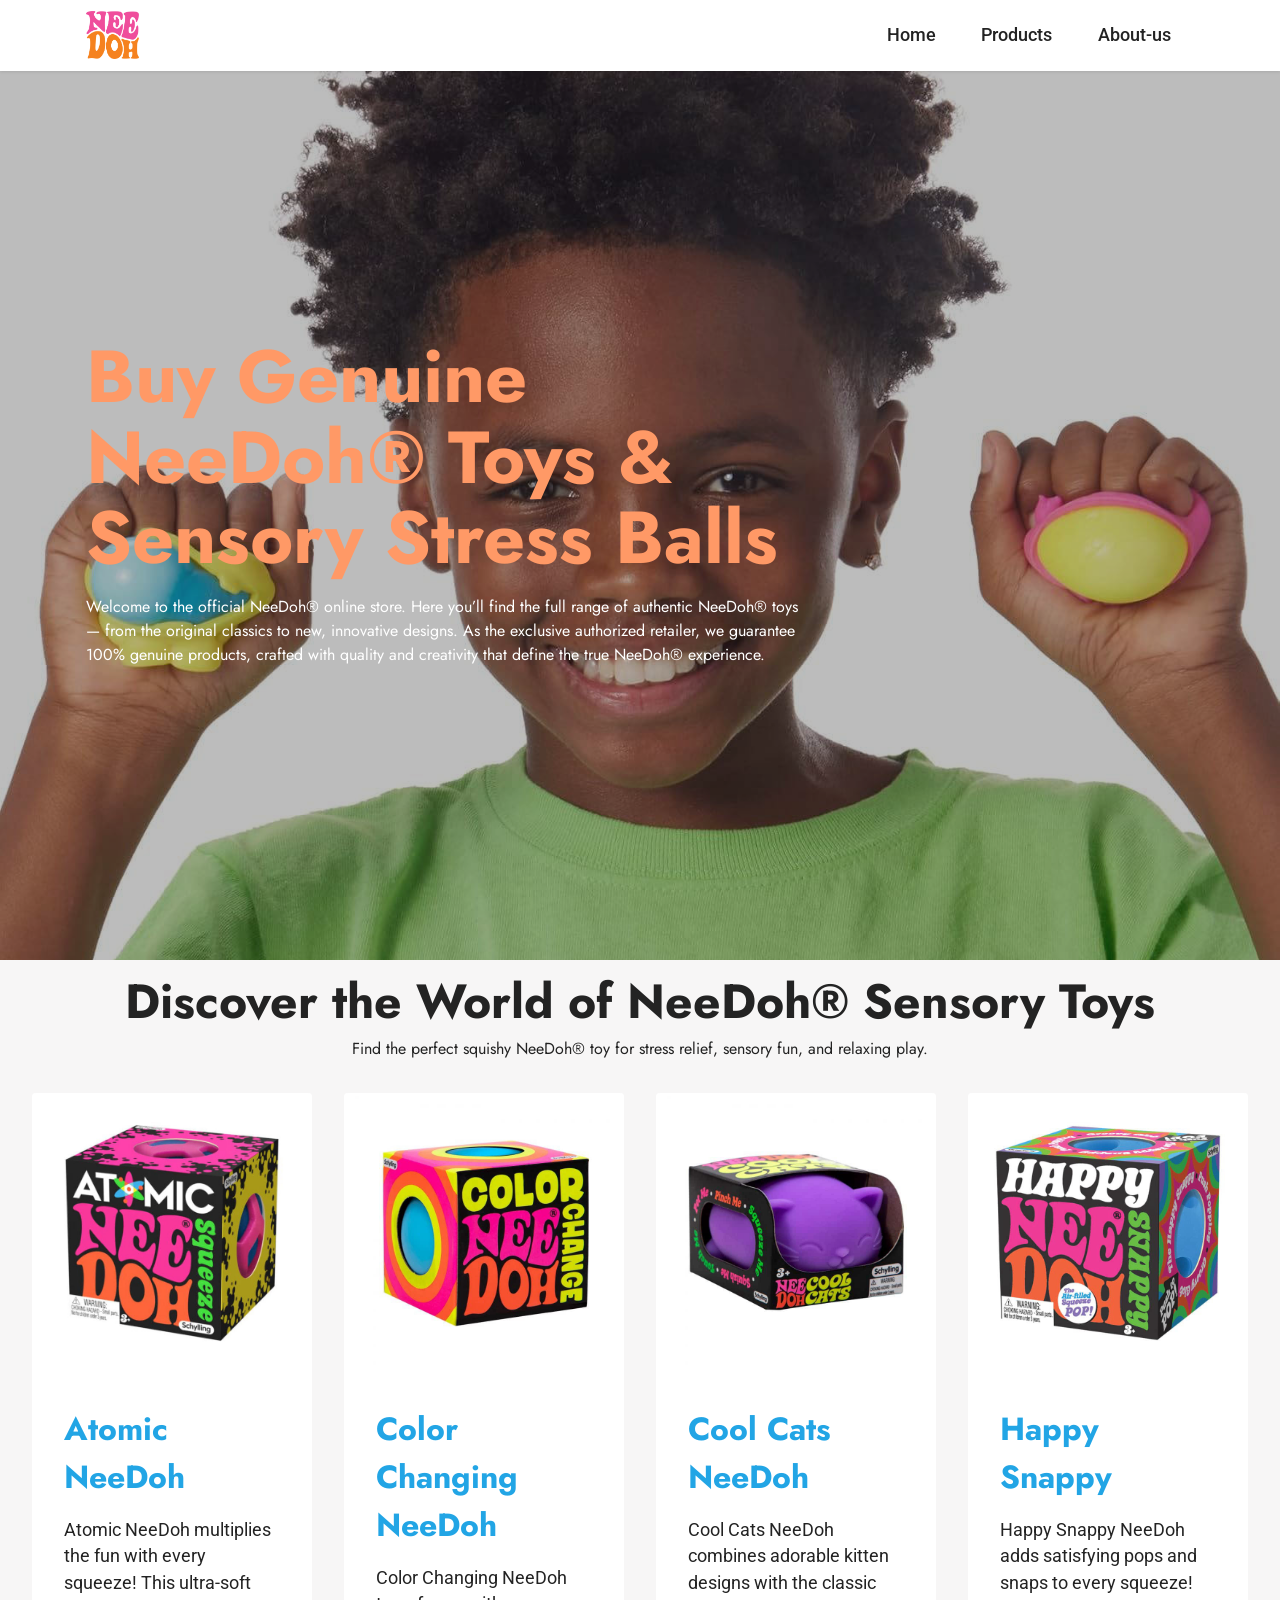
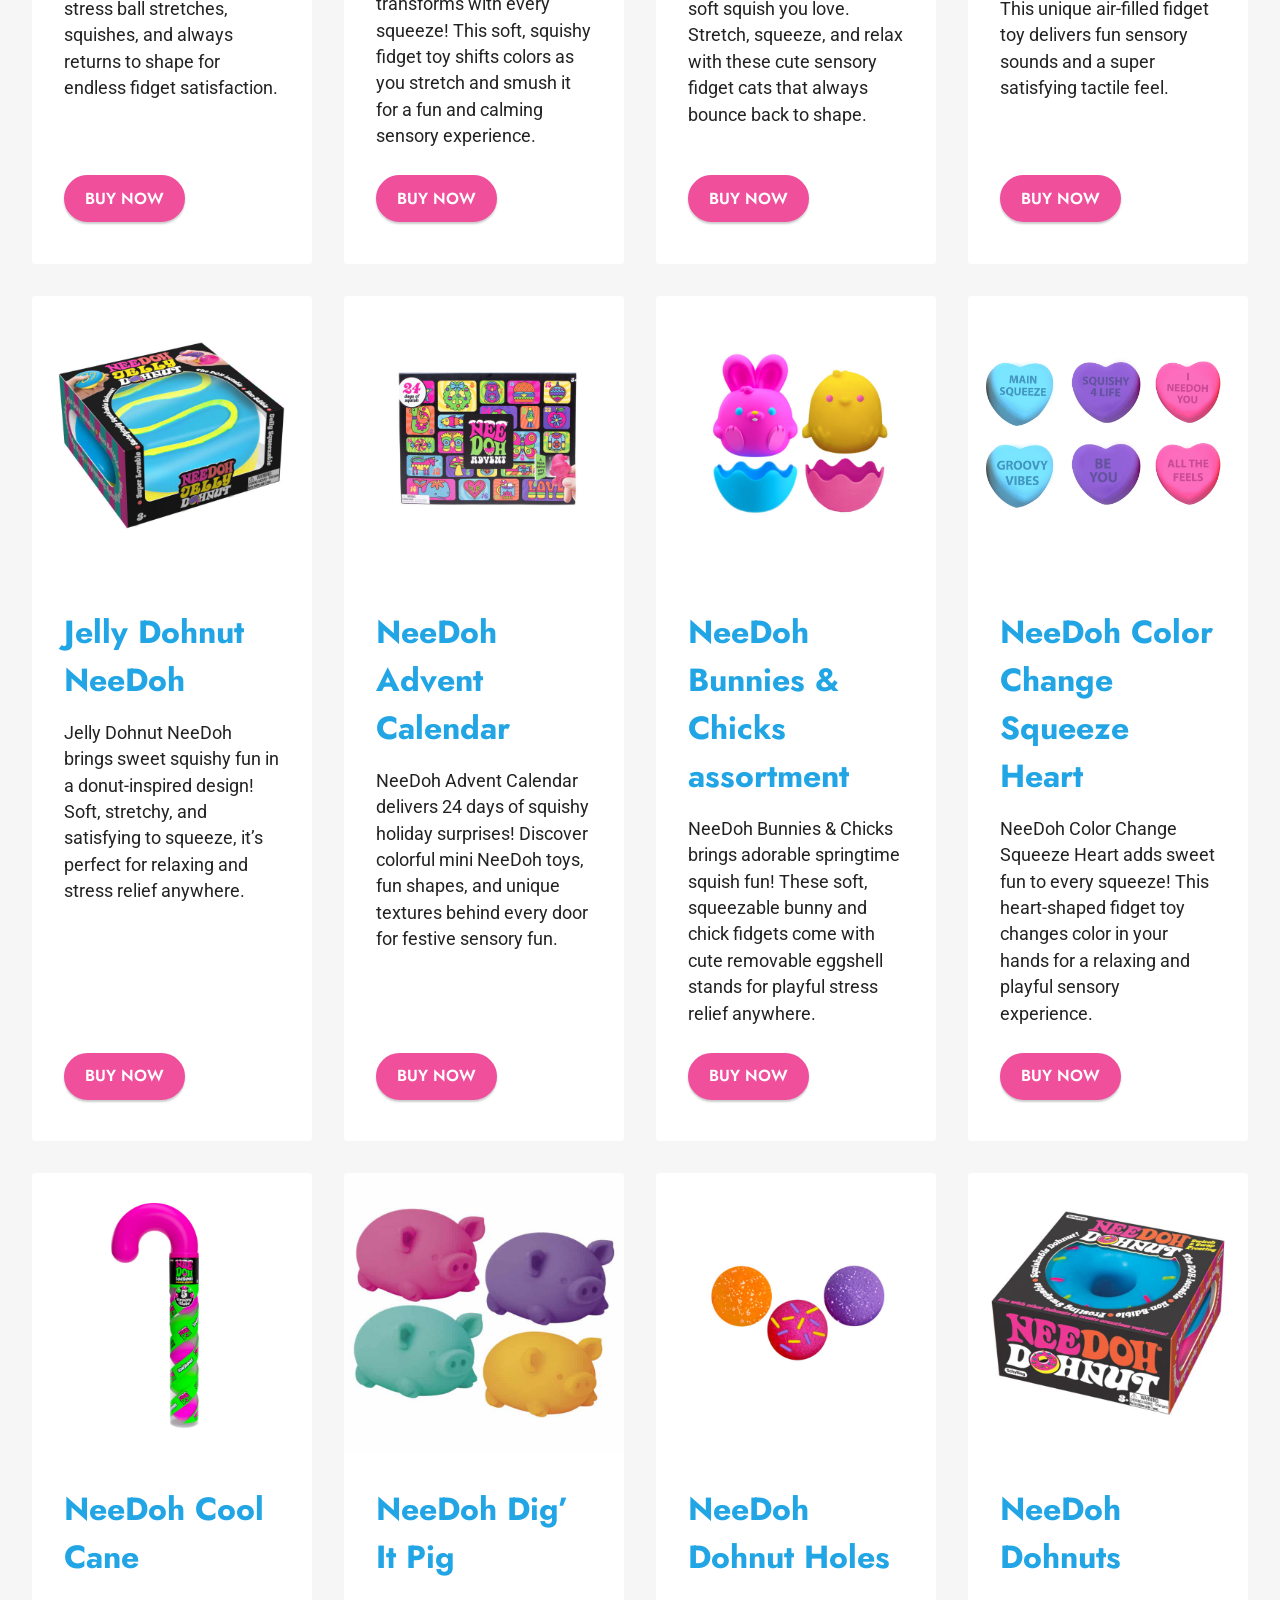
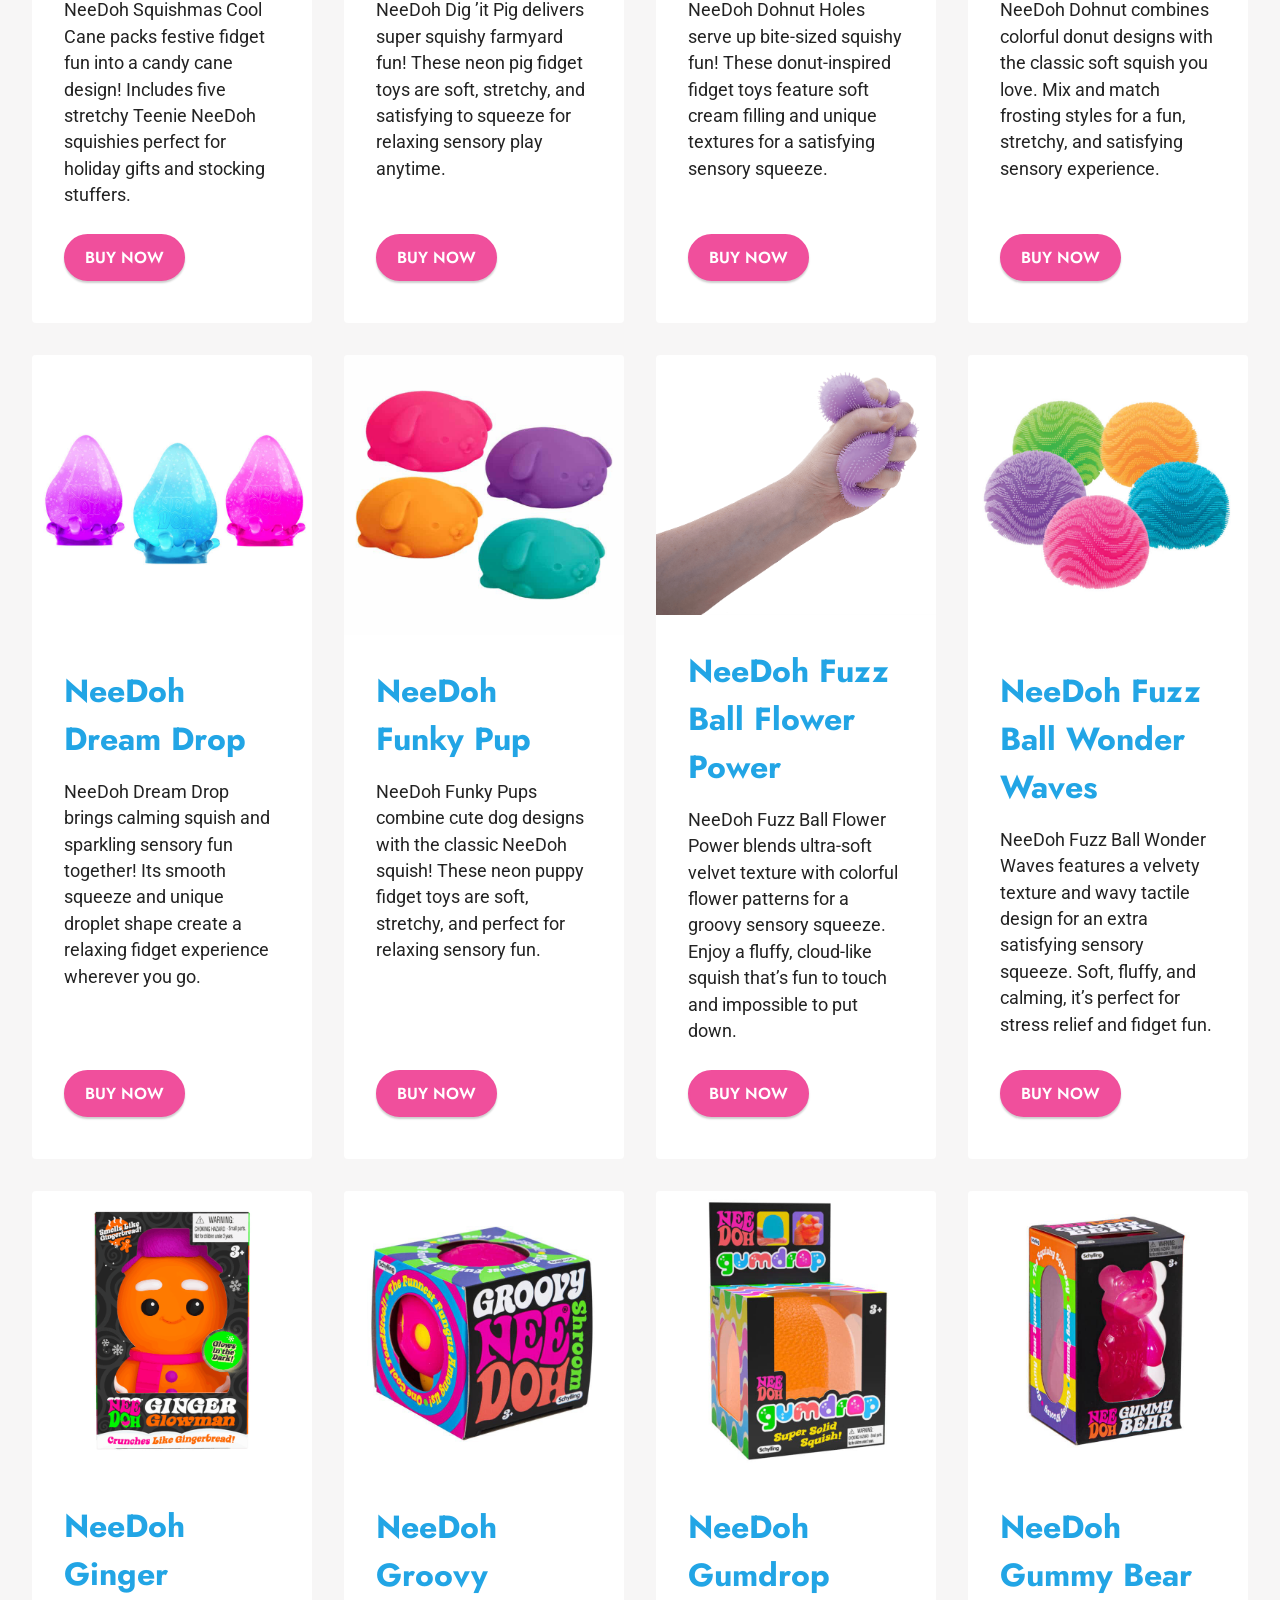
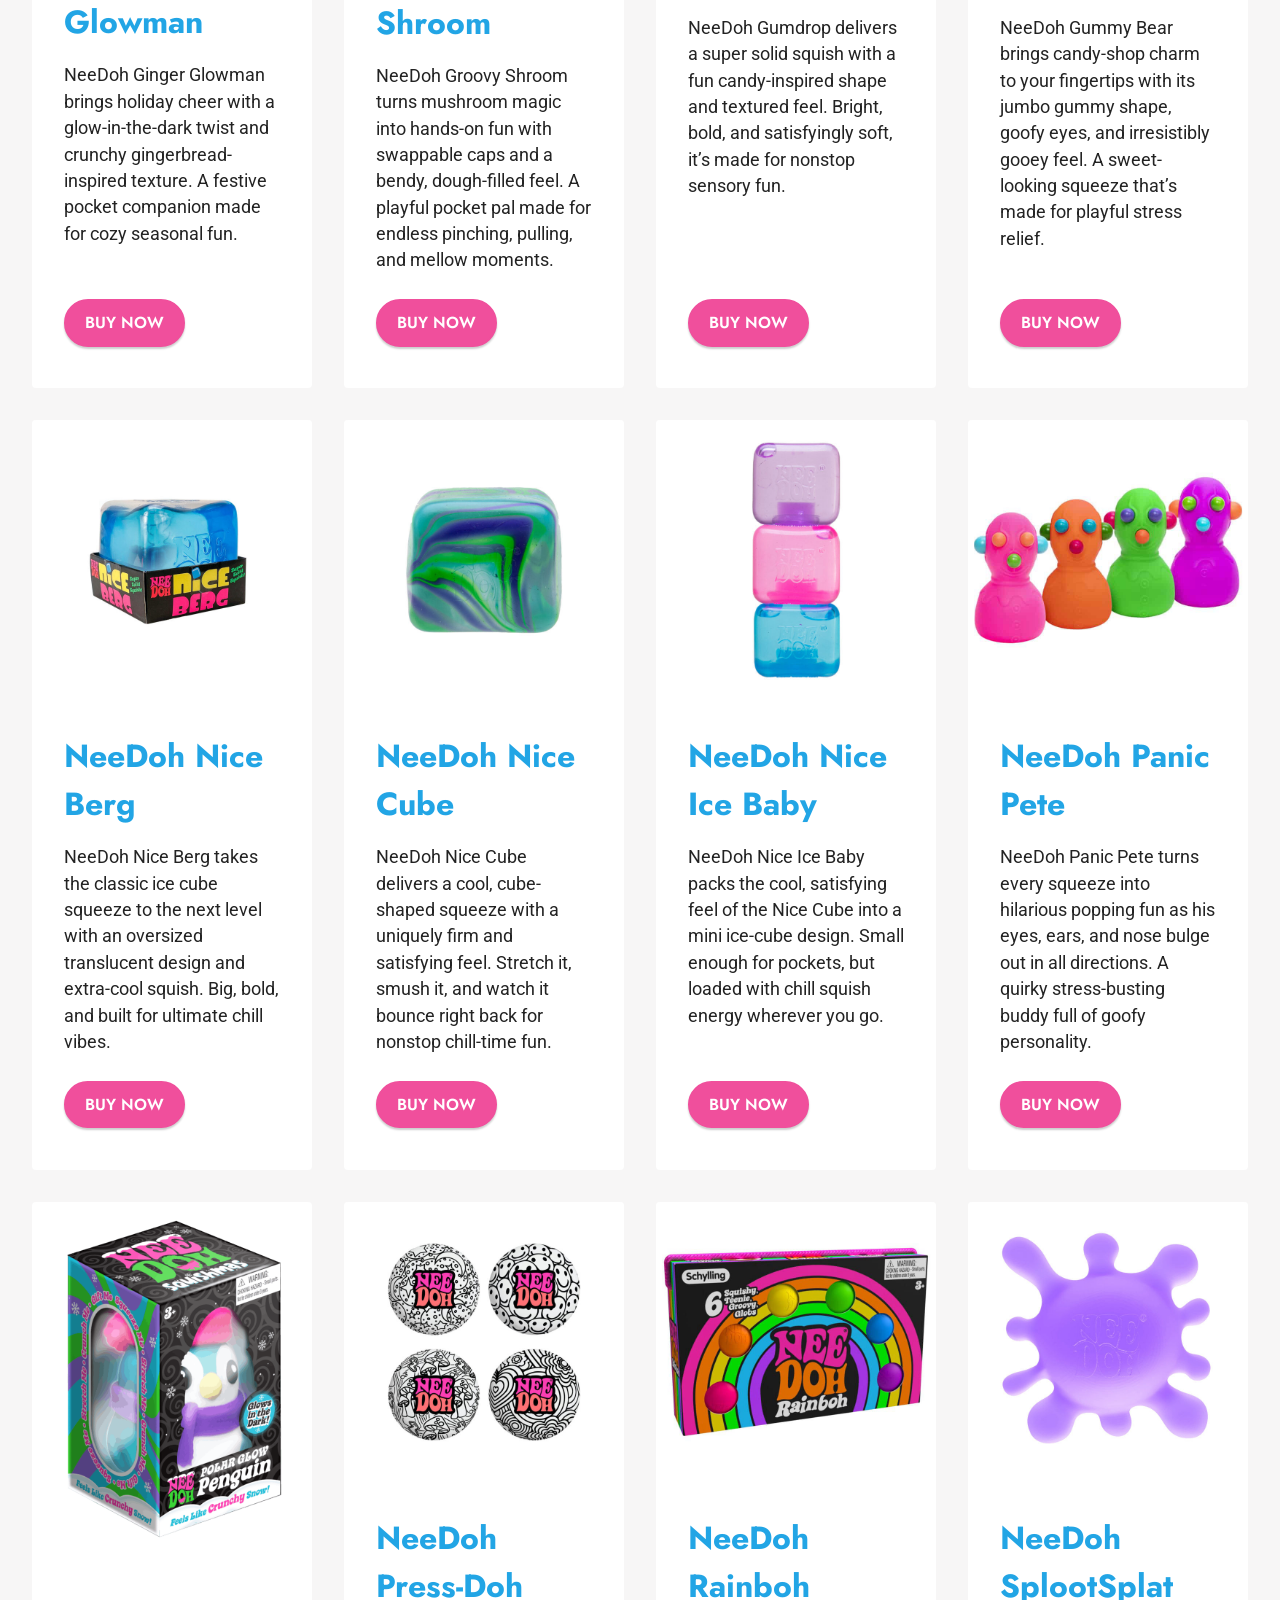
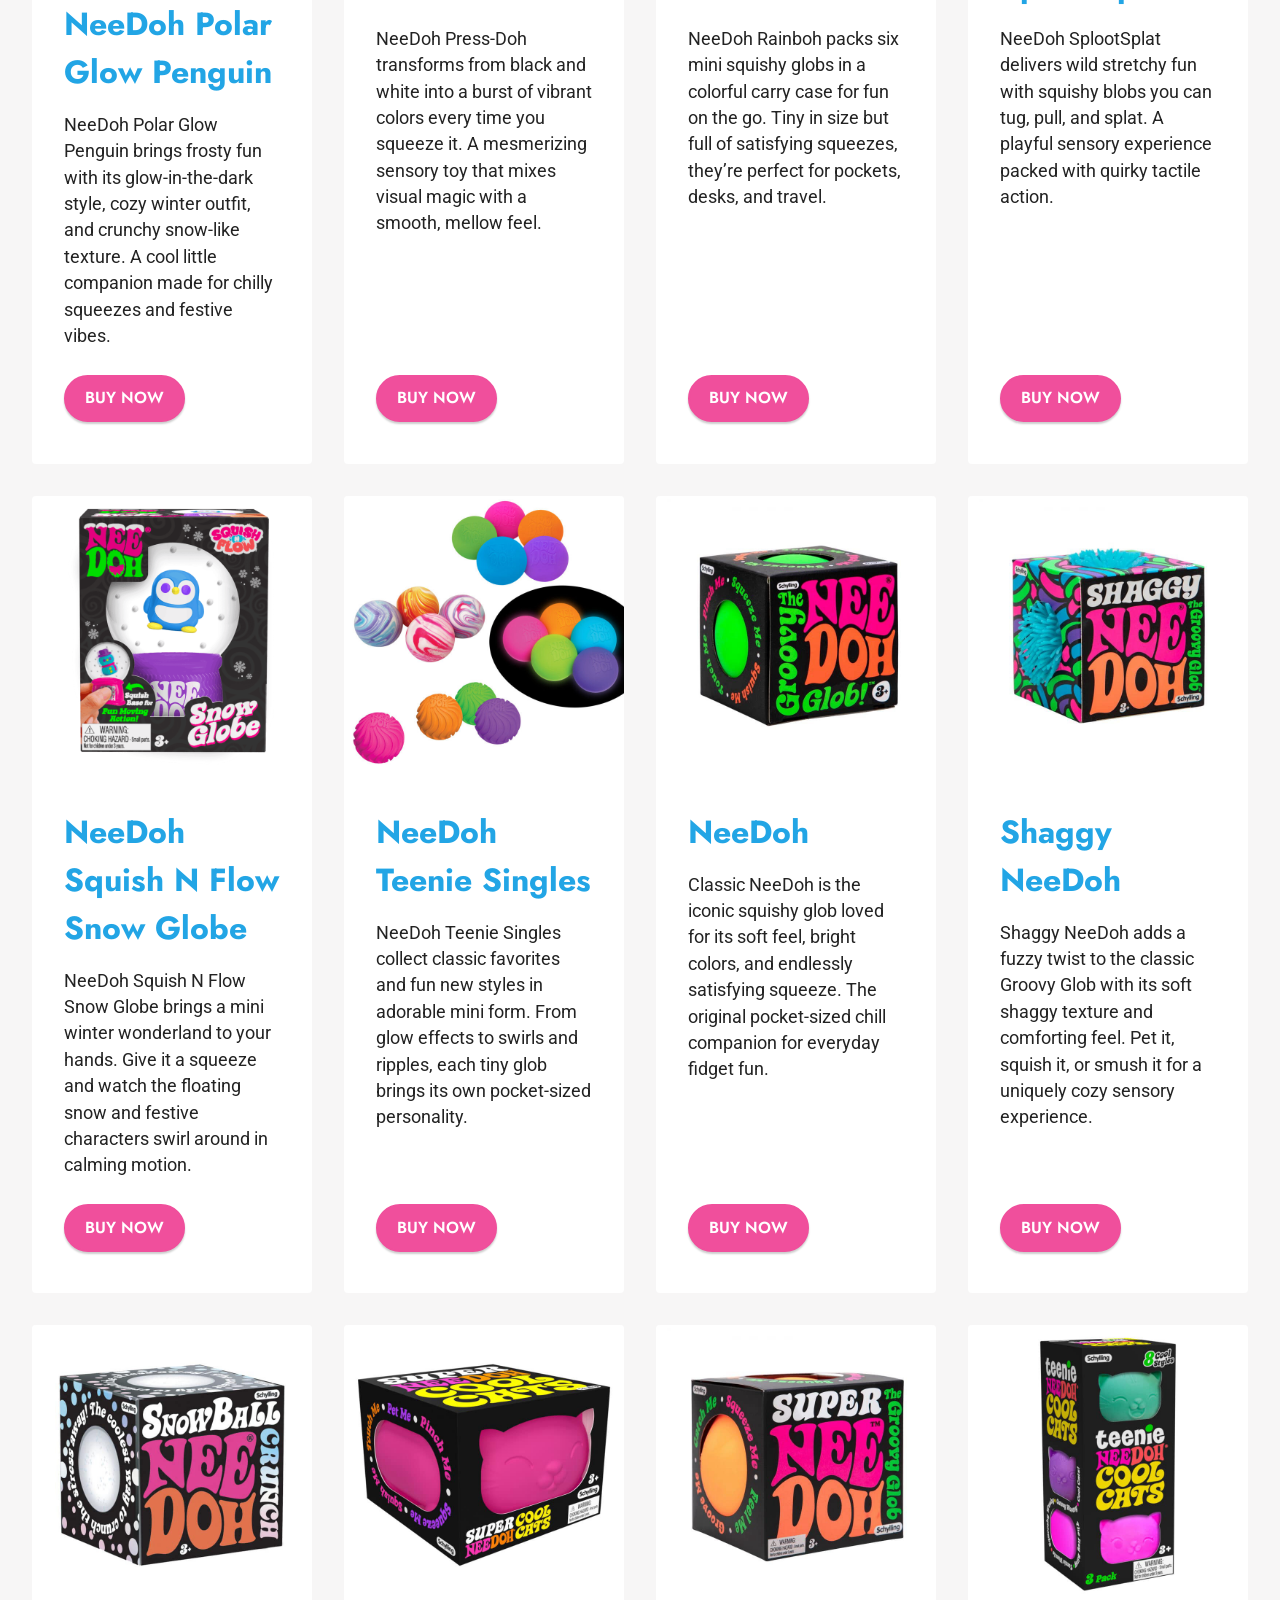
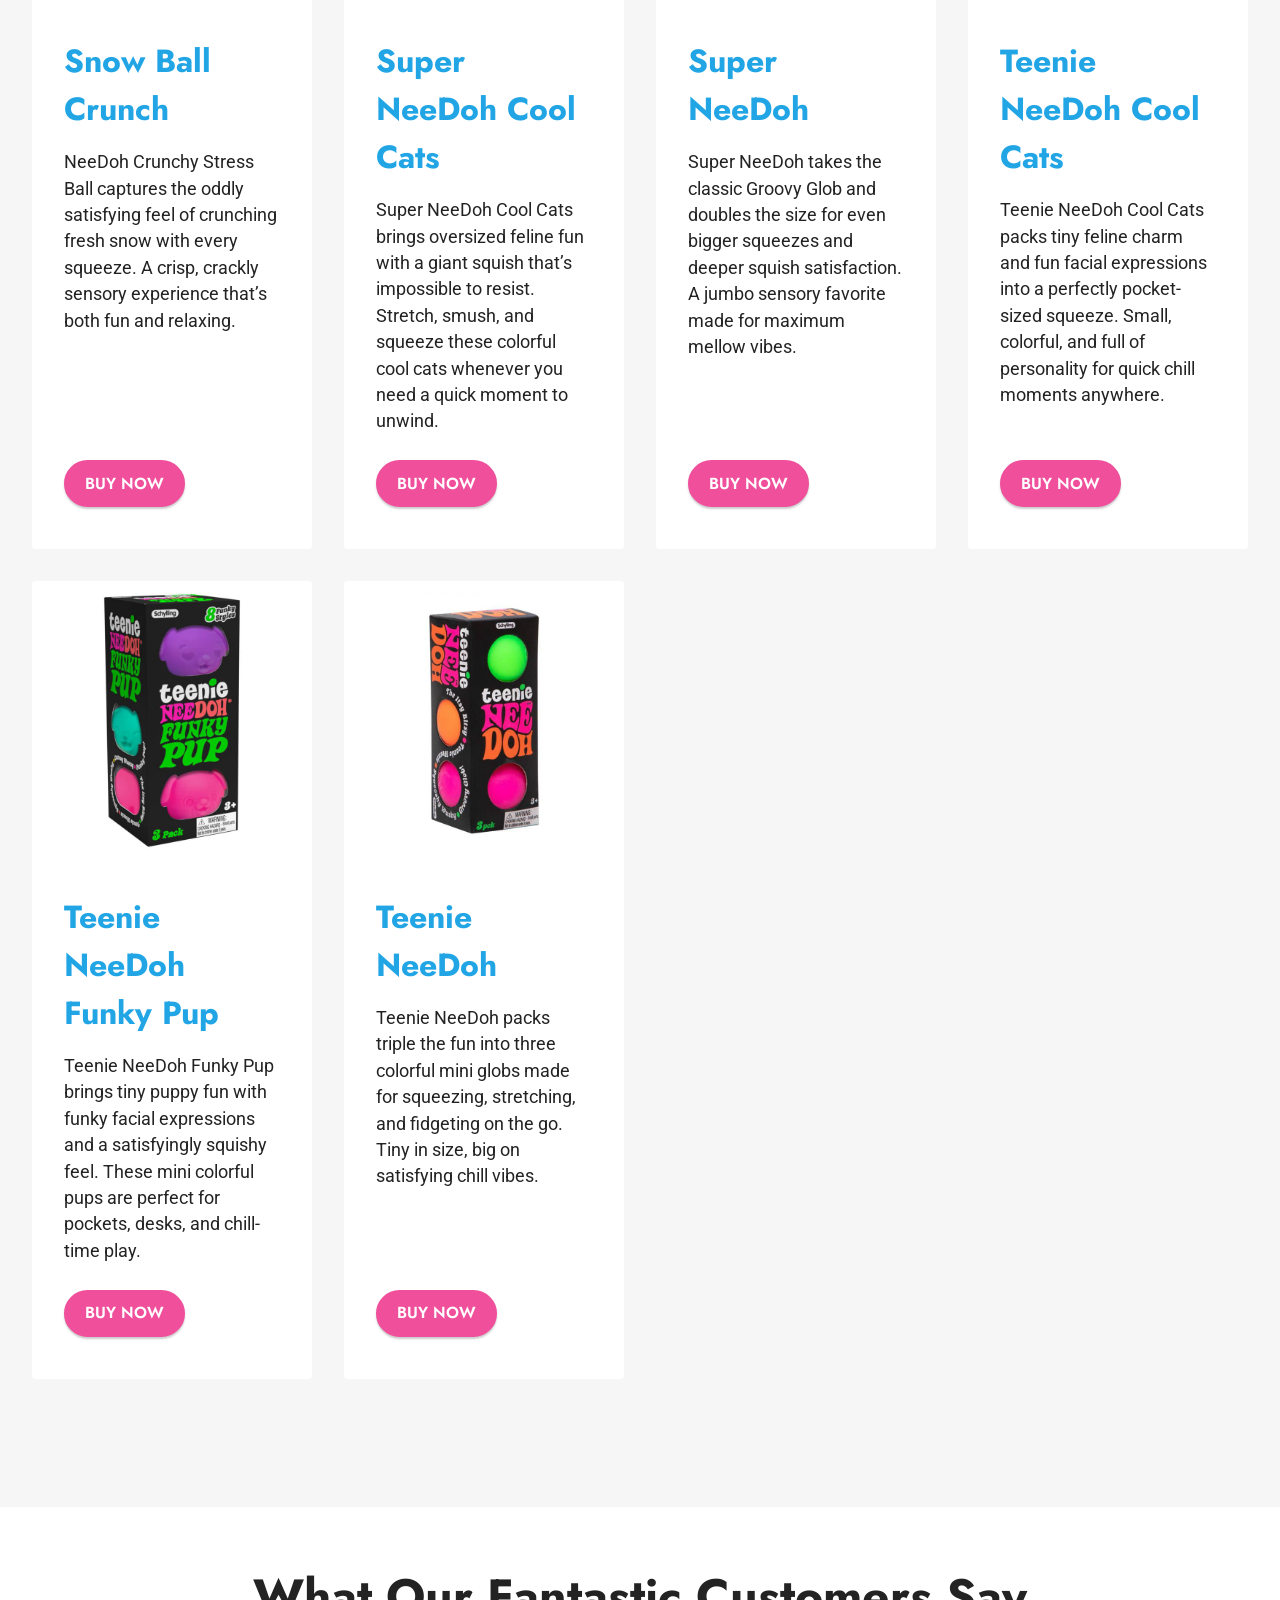
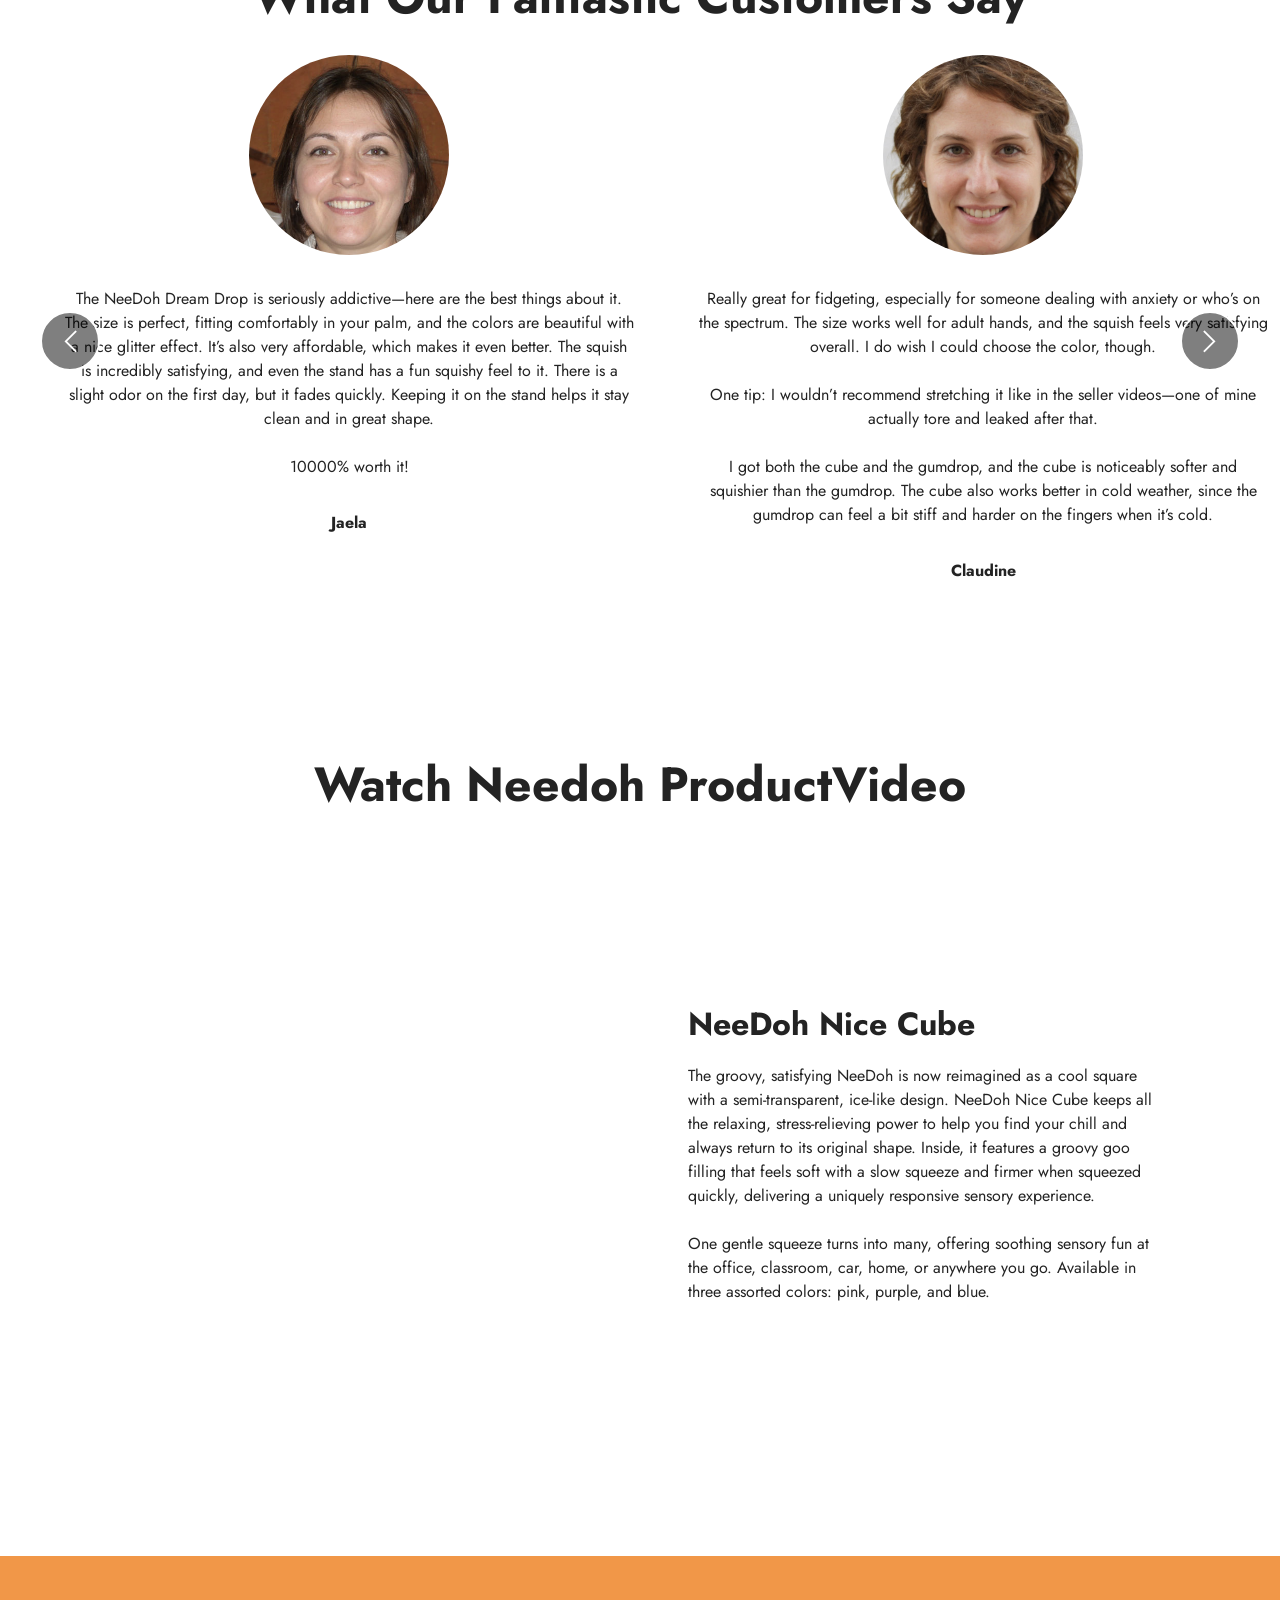
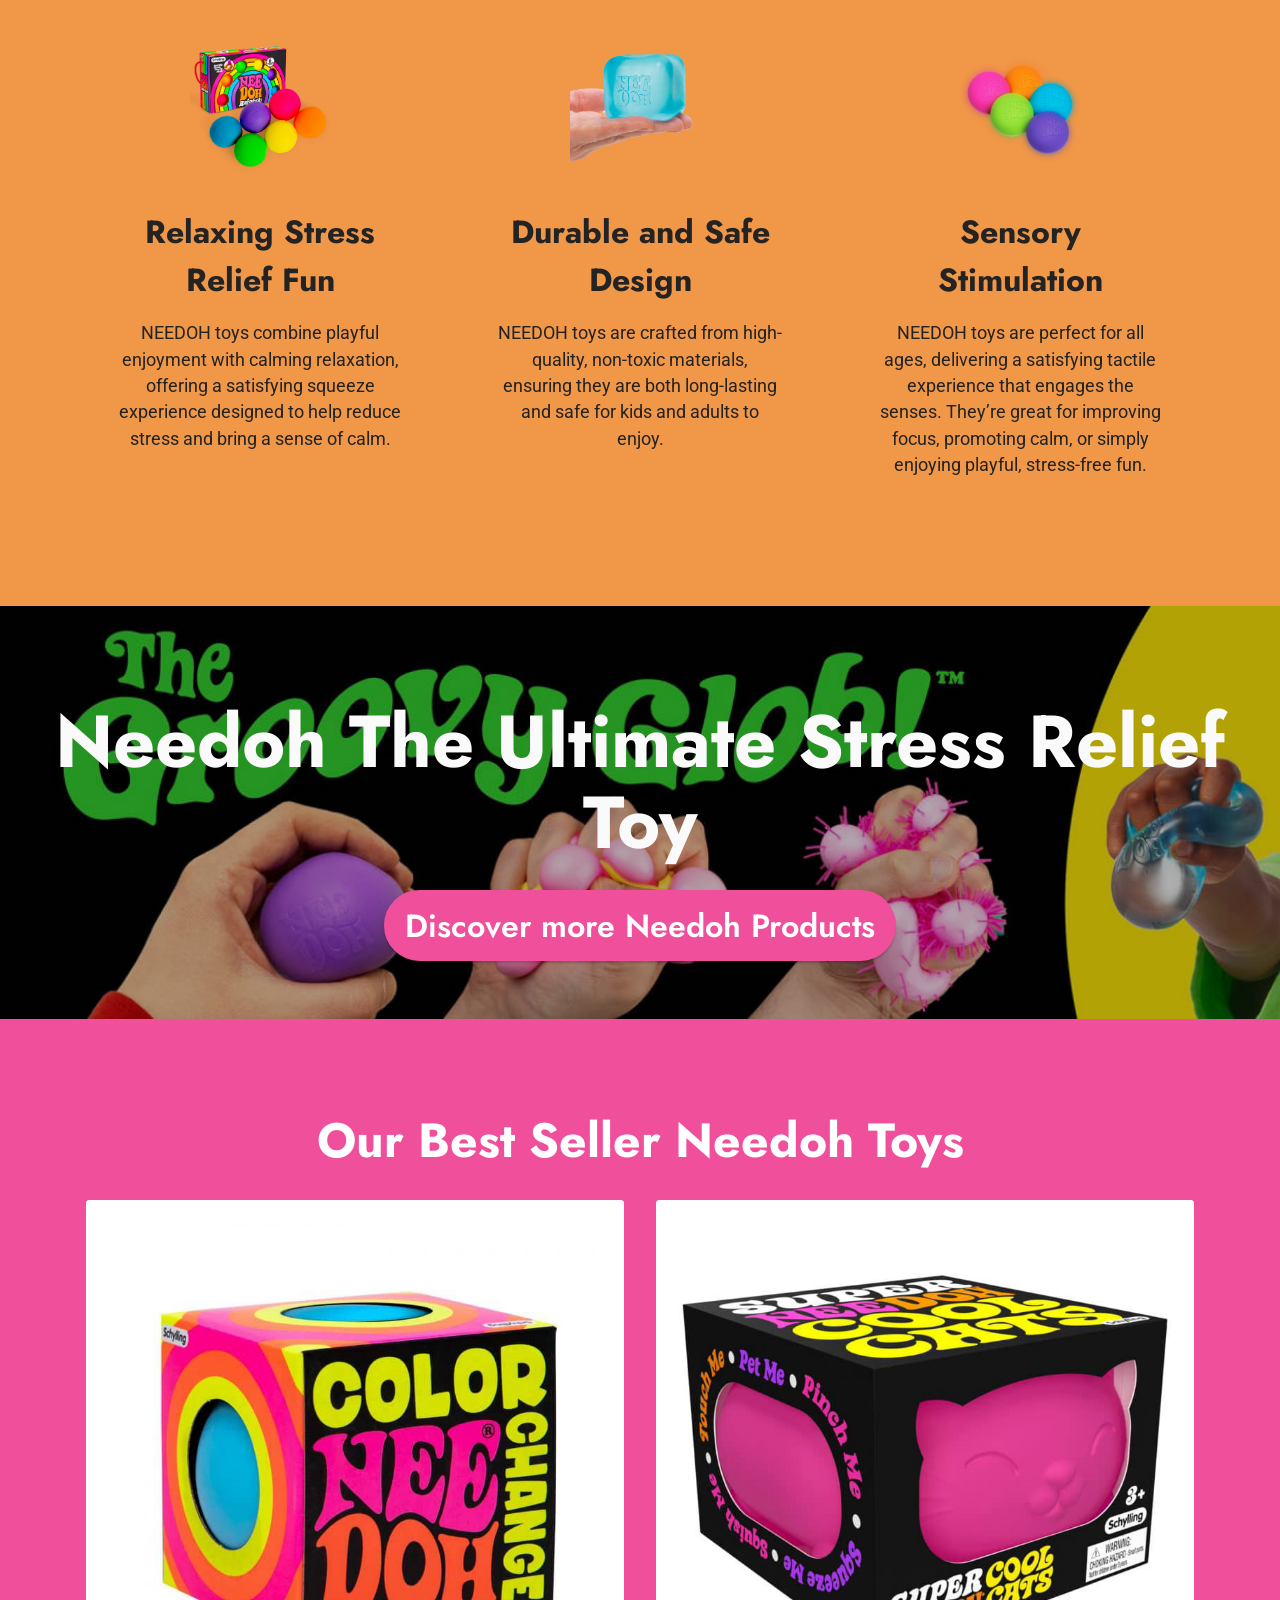
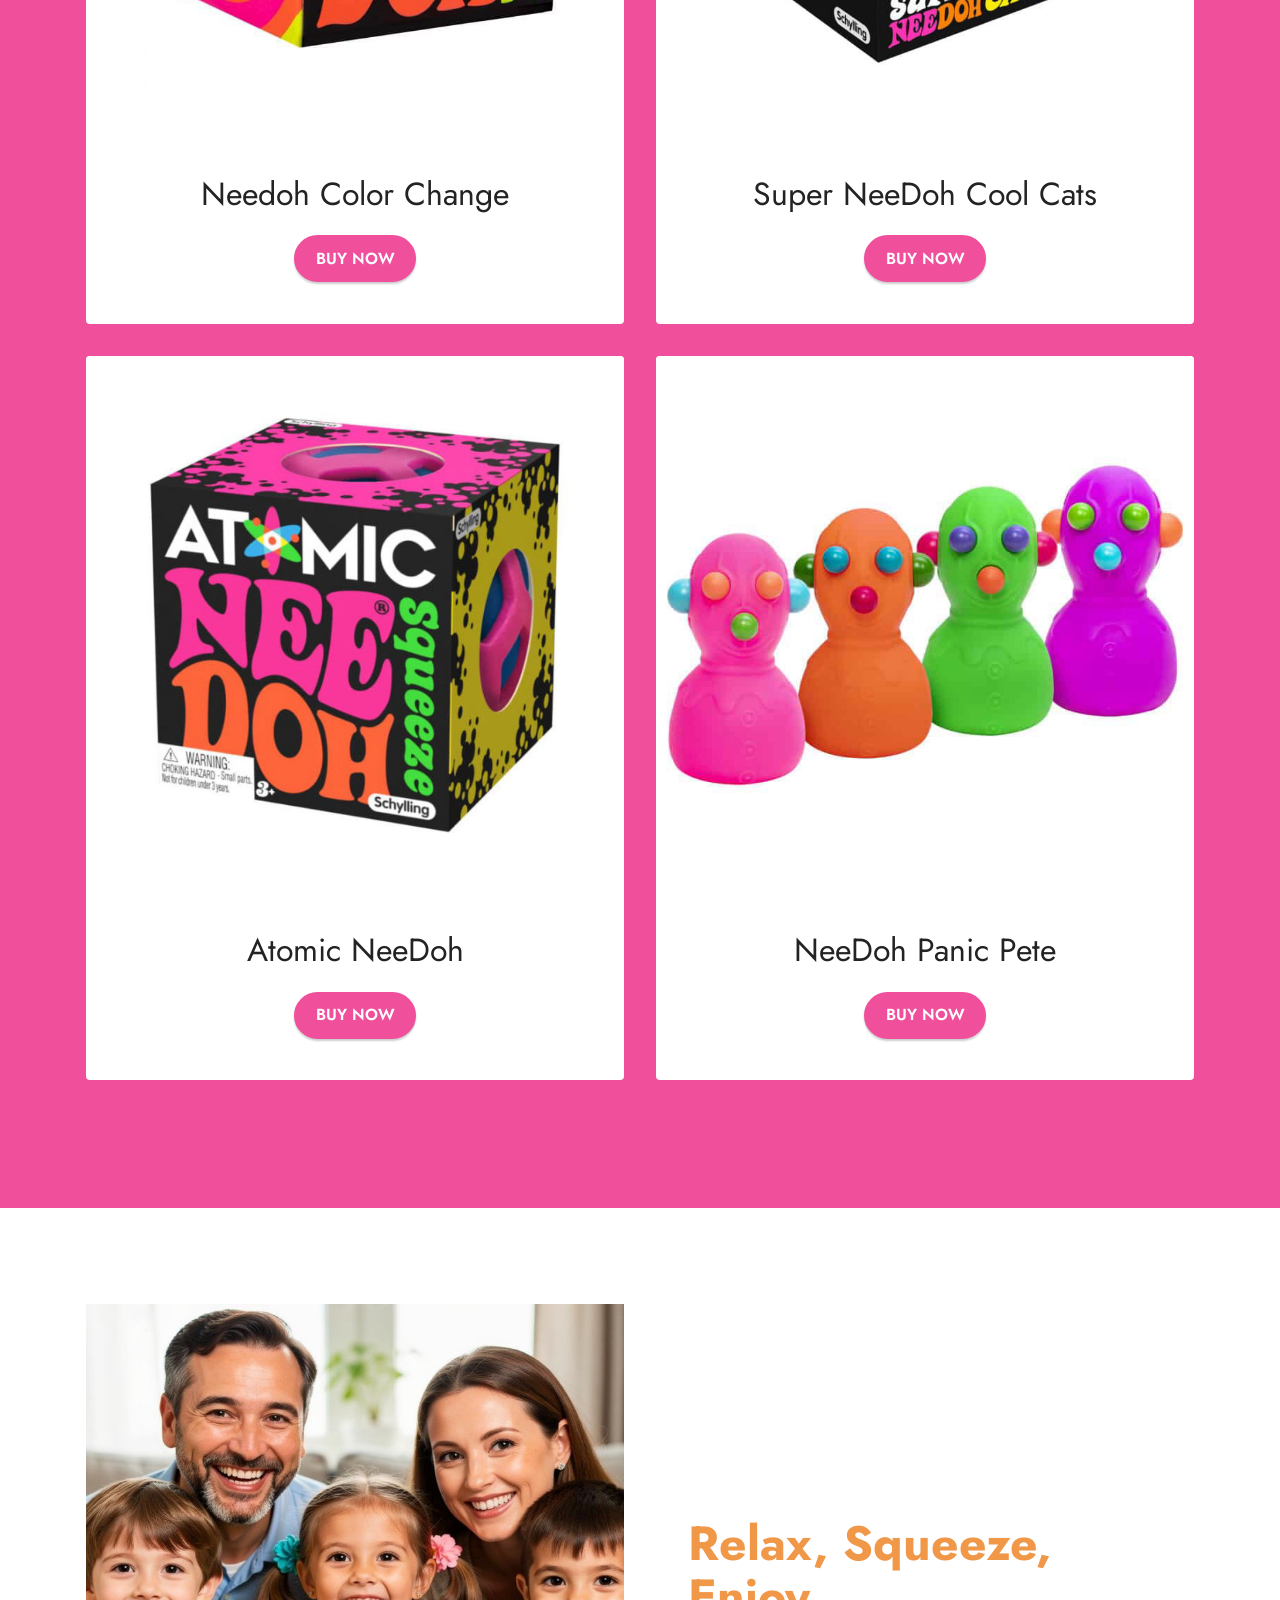
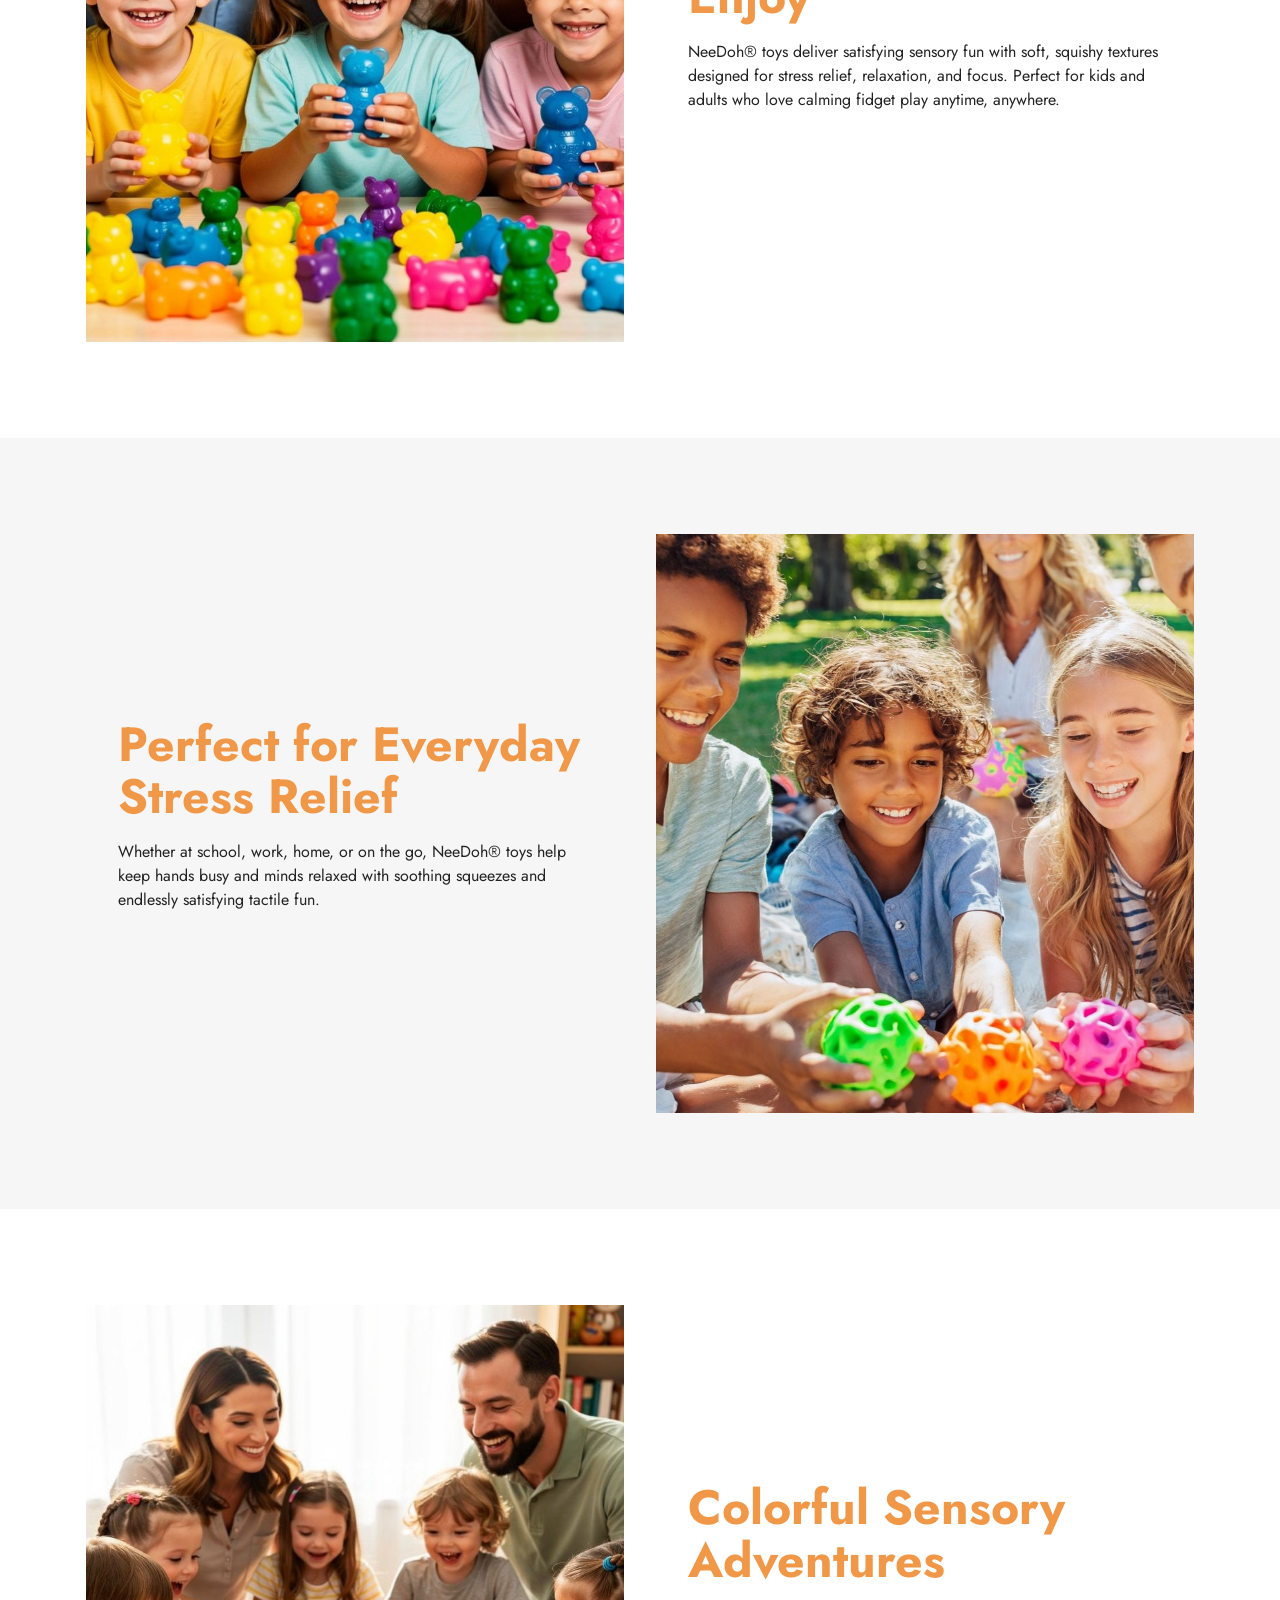
<file: index.html>
<!DOCTYPE html>
<html  >
<head>
  <meta charset="UTF-8">
  <meta http-equiv="X-UA-Compatible" content="IE=edge">
  <meta name="generator" content="Mobirise v6.1.12, mobirise.com">
  <meta name="twitter:card" content="summary_large_image"/>
  <meta name="twitter:image:src" content="assets/images/index-meta.jpg">
  <meta property="og:image" content="assets/images/index-meta.jpg">
  <meta name="twitter:title" content="MyNeedoh">
  <meta name="viewport" content="width=device-width, initial-scale=1, minimum-scale=1">
  <link rel="shortcut icon" href="assets/images/needoh-logo2asset-1-193x174.png" type="image/x-icon">
  <meta name="description" content="Shop popular NeeDoh toys, stress balls, and sensory fidgets with soft squishy textures perfect for stress relief, focus, and fun.">
  
  
  <title>MyNeedoh</title>
  <link rel="stylesheet" href="assets/web/assets/mobirise-icons2/mobirise2.css">
  <link rel="stylesheet" href="assets/bootstrap/css/bootstrap.min.css">
  <link rel="stylesheet" href="assets/web/assets/gdpr-plugin/gdpr-styles.css">
  <link rel="stylesheet" href="assets/animatecss/animate.css">
    <link rel="stylesheet" href="assets/dropdown/css/style.css">
  <link rel="stylesheet" href="assets/socicon/css/styles.css">
  <link rel="stylesheet" href="assets/theme/css/style.css">
  <link rel="preload" href="https://fonts.googleapis.com/css?family=Jost:100,200,300,400,500,600,700,800,900,100i,200i,300i,400i,500i,600i,700i,800i,900i&display=swap" as="style" onload="this.onload=null;this.rel='stylesheet'">
  <noscript><link rel="stylesheet" href="https://fonts.googleapis.com/css?family=Jost:100,200,300,400,500,600,700,800,900,100i,200i,300i,400i,500i,600i,700i,800i,900i&display=swap"></noscript>
  <link rel="preload" href="https://fonts.googleapis.com/css?family=Roboto:100,100i,300,300i,400,400i,500,500i,700,700i,900,900i&display=swap" as="style" onload="this.onload=null;this.rel='stylesheet'">
  <noscript><link rel="stylesheet" href="https://fonts.googleapis.com/css?family=Roboto:100,100i,300,300i,400,400i,500,500i,700,700i,900,900i&display=swap"></noscript>
  <link rel="preload" as="style" href="assets/mobirise/css/mbr-additional.css?v=mReTct"><link rel="stylesheet" href="assets/mobirise/css/mbr-additional.css?v=mReTct" type="text/css">

  
  
  
</head>
<body>

<!-- Analytics -->
<!-- Google tag (gtag.js) -->
<script async src="https://www.googletagmanager.com/gtag/js?id=G-BZJ0J5SRFN"></script>
<script>
  window.dataLayer = window.dataLayer || [];
  function gtag(){dataLayer.push(arguments);}
  gtag('js', new Date());

  gtag('config', 'G-BZJ0J5SRFN');
</script>
<!-- /Analytics -->


  
  <section data-bs-version="5.1" class="menu menu1 cid-tyGvWyq9xF" once="menu" id="menu1-p">
    

    <nav class="navbar navbar-dropdown navbar-fixed-top navbar-expand-lg">
        <div class="container">
            <div class="navbar-brand">
                <span class="navbar-logo">
                    <a href="index.html">
                        <img src="assets/images/needoh-logo2asset-1-193x174.webp" alt="Needoh" style="height: 3rem;">
                    </a>
                </span>
                
            </div>
            <button class="navbar-toggler" type="button" data-toggle="collapse" data-bs-toggle="collapse" data-target="#navbarSupportedContent" data-bs-target="#navbarSupportedContent" aria-controls="navbarNavAltMarkup" aria-expanded="false" aria-label="Toggle navigation">
                <div class="hamburger">
                    <span></span>
                    <span></span>
                    <span></span>
                    <span></span>
                </div>
            </button>
            <div class="collapse navbar-collapse" id="navbarSupportedContent">
                <ul class="navbar-nav nav-dropdown nav-right" data-app-modern-menu="true"><li class="nav-item"><a class="nav-link link text-black text-primary display-4" href="index.html">Home</a></li>
                    <li class="nav-item"><a class="nav-link link text-black text-primary display-4" href="index.html#features4-1">Products</a></li>
                    <li class="nav-item"><a class="nav-link link text-black text-primary display-4" href="about-us.html">About-us</a>
                    </li></ul>
                
                
            </div>
        </div>
    </nav>
</section>

<section data-bs-version="5.1" class="header1 cid-tyFh2xuYam mbr-fullscreen" id="header1-3">

    

    
    <div class="mbr-overlay" style="opacity: 0.3; background-color: rgb(35, 35, 35);"></div>

    <div class="container">
        <div class="row">
            <div class="col-12 col-lg-8">
                <h1 class="mbr-section-title mbr-fonts-style mb-3 display-1"><strong>Buy Genuine NeeDoh® Toys &amp; Sensory Stress Balls</strong></h1>
                
                <p class="mbr-text mbr-fonts-style display-7">Welcome to the official NeeDoh® online store. Here you’ll find the full range of authentic NeeDoh® toys — from the original classics to new, innovative designs. As the exclusive authorized retailer, we guarantee 100% genuine products, crafted with quality and creativity that define the true NeeDoh® experience.<br></p>
                
            </div>
        </div>
    </div>
</section>

<section data-bs-version="5.1" class="features4 cid-tyF5pNgoMe" id="features4-1">
    
    
    <div class="container-fluid">
        <div class="mbr-section-head">
            <h2 class="mbr-section-title mbr-fonts-style align-center mb-0 display-2"><strong>Discover the World of NeeDoh® Sensory Toys</strong></h2>
            <h5 class="mbr-section-subtitle mbr-fonts-style align-center mb-0 mt-2 display-7">Find the perfect squishy NeeDoh® toy for stress relief, sensory fun, and relaxing play.</h5>
        </div>
        <div class="row mt-4">
            <div class="item features-image сol-12 col-md-6 col-lg-3 active">
                <div class="item-wrapper">
                    <div class="item-img">
                        <a href="https://www.amazon.com/stores/Schylling/page/ECDC79D7-0634-4BAF-880C-28E572491C9E?tag=aitlahbib-20" target="_blank"><img src="assets/images/atomic20needoh-695x695.webp" alt="Atomic Needoh" title="" data-slide-to="0" data-bs-slide-to="0"></a>
                    </div>
                    <div class="item-content">
                        <h3 class="item-title mbr-fonts-style display-5"><strong>Atomic NeeDoh</strong></h3>
                        
                        <p class="mbr-text mbr-fonts-style mt-3 display-4">Atomic NeeDoh multiplies the fun with every squeeze! This ultra-soft stress ball stretches, squishes, and always returns to shape for endless fidget satisfaction.<br></p>
                    </div>
                    <div class="mbr-section-btn item-footer mt-2"><a class="btn item-btn btn-secondary display-7" href="https://www.amazon.com/stores/Schylling/page/ECDC79D7-0634-4BAF-880C-28E572491C9E?ref=nosim&tag=aitlahbib-20" target="_blank">BUY NOW</a></div>
                </div>
            </div><div class="item features-image сol-12 col-md-6 col-lg-3 active">
                <div class="item-wrapper">
                    <div class="item-img">
                        <a href="https://www.amazon.com/stores/Schylling/page/ECDC79D7-0634-4BAF-880C-28E572491C9E?tag=aitlahbib-20" target="_blank"><img src="assets/images/color20changing20needoh-768x768.webp" alt="Color Changing NeeDoh" title="" data-slide-to="1" data-bs-slide-to="1"></a>
                    </div>
                    <div class="item-content">
                        <h3 class="item-title mbr-fonts-style display-5"><strong>Color Changing NeeDoh</strong></h3>
                        
                        <p class="mbr-text mbr-fonts-style mt-3 display-4">Color Changing NeeDoh transforms with every squeeze! This soft, squishy fidget toy shifts colors as you stretch and smush it for a fun and calming sensory experience.<br></p>
                    </div>
                    <div class="mbr-section-btn item-footer mt-2"><a class="btn item-btn btn-secondary display-7" href="https://www.amazon.com/stores/Schylling/page/ECDC79D7-0634-4BAF-880C-28E572491C9E?ref=nosim&tag=aitlahbib-20" target="_blank">BUY NOW</a></div>
                </div>
            </div><div class="item features-image сol-12 col-md-6 col-lg-3 active">
                <div class="item-wrapper">
                    <div class="item-img">
                        <a href="https://www.amazon.com/stores/Schylling/page/ECDC79D7-0634-4BAF-880C-28E572491C9E?tag=aitlahbib-20" target="_blank"><img src="assets/images/cool20cats20needoh-768x768.webp" alt="Cool Cats NeeDoh" title="" data-slide-to="2" data-bs-slide-to="2"></a>
                    </div>
                    <div class="item-content">
                        <h3 class="item-title mbr-fonts-style display-5"><strong>Cool Cats NeeDoh</strong></h3>
                        
                        <p class="mbr-text mbr-fonts-style mt-3 display-4">Cool Cats NeeDoh combines adorable kitten designs with the classic soft squish you love. Stretch, squeeze, and relax with these cute sensory fidget cats that always bounce back to shape. <br></p>
                    </div>
                    <div class="mbr-section-btn item-footer mt-2"><a class="btn item-btn btn-secondary display-7" href="https://www.amazon.com/stores/Schylling/page/ECDC79D7-0634-4BAF-880C-28E572491C9E?ref=nosim&tag=aitlahbib-20" target="_blank">BUY NOW</a></div>
                </div>
            </div><div class="item features-image сol-12 col-md-6 col-lg-3 active">
                <div class="item-wrapper">
                    <div class="item-img">
                        <a href="https://www.amazon.com/stores/Schylling/page/ECDC79D7-0634-4BAF-880C-28E572491C9E?tag=aitlahbib-20" target="_blank"><img src="assets/images/happy20snappy-768x768.webp" alt="Happy Snappy" title="" data-slide-to="3" data-bs-slide-to="3"></a>
                    </div>
                    <div class="item-content">
                        <h3 class="item-title mbr-fonts-style display-5"><strong>Happy Snappy</strong></h3>
                        
                        <p class="mbr-text mbr-fonts-style mt-3 display-4">Happy Snappy NeeDoh adds satisfying pops and snaps to every squeeze! This unique air-filled fidget toy delivers fun sensory sounds and a super satisfying tactile feel.<br></p>
                    </div>
                    <div class="mbr-section-btn item-footer mt-2"><a class="btn item-btn btn-secondary display-7" href="https://www.amazon.com/stores/Schylling/page/ECDC79D7-0634-4BAF-880C-28E572491C9E?ref=nosim&tag=aitlahbib-20" target="_blank">BUY NOW</a></div>
                </div>
            </div><div class="item features-image сol-12 col-md-6 col-lg-3 active">
                <div class="item-wrapper">
                    <div class="item-img">
                        <a href="https://www.amazon.com/stores/Schylling/page/ECDC79D7-0634-4BAF-880C-28E572491C9E?tag=aitlahbib-20" target="_blank"><img src="assets/images/jelly20dohnut20needoh-768x768.webp" alt="Jelly Dohnut NeeDoh" title="" data-slide-to="4" data-bs-slide-to="4"></a>
                    </div>
                    <div class="item-content">
                        <h3 class="item-title mbr-fonts-style display-5"><strong>Jelly Dohnut NeeDoh</strong></h3>
                        
                        <p class="mbr-text mbr-fonts-style mt-3 display-4">Jelly Dohnut NeeDoh brings sweet squishy fun in a donut-inspired design! Soft, stretchy, and satisfying to squeeze, it’s perfect for relaxing and stress relief anywhere.<br></p>
                    </div>
                    <div class="mbr-section-btn item-footer mt-2"><a class="btn item-btn btn-secondary display-7" href="https://www.amazon.com/stores/Schylling/page/ECDC79D7-0634-4BAF-880C-28E572491C9E?ref=nosim&tag=aitlahbib-20" target="_blank">BUY NOW</a></div>
                </div>
            </div><div class="item features-image сol-12 col-md-6 col-lg-3 active">
                <div class="item-wrapper">
                    <div class="item-img">
                        <a href="https://www.amazon.com/stores/Schylling/page/ECDC79D7-0634-4BAF-880C-28E572491C9E?tag=aitlahbib-20" target="_blank"><img src="assets/images/needoh20advent20calendar-768x768.webp" alt="NeeDoh Advent Calendar" title="" data-slide-to="5" data-bs-slide-to="5"></a>
                    </div>
                    <div class="item-content">
                        <h3 class="item-title mbr-fonts-style display-5"><strong>NeeDoh Advent Calendar</strong></h3>
                        
                        <p class="mbr-text mbr-fonts-style mt-3 display-4">NeeDoh Advent Calendar delivers 24 days of squishy holiday surprises! Discover colorful mini NeeDoh toys, fun shapes, and unique textures behind every door for festive sensory fun.<br></p>
                    </div>
                    <div class="mbr-section-btn item-footer mt-2"><a class="btn item-btn btn-secondary display-7" href="https://www.amazon.com/stores/Schylling/page/ECDC79D7-0634-4BAF-880C-28E572491C9E?ref=nosim&tag=aitlahbib-20" target="_blank">BUY NOW</a></div>
                </div>
            </div><div class="item features-image сol-12 col-md-6 col-lg-3 active">
                <div class="item-wrapper">
                    <div class="item-img">
                        <a href="https://www.amazon.com/stores/Schylling/page/ECDC79D7-0634-4BAF-880C-28E572491C9E?tag=aitlahbib-20" target="_blank"><img src="assets/images/needoh20bunnies2020chicks20assortment20-768x768.webp" alt="NeeDoh Bunnies &amp; Chicks assortment" title="" data-slide-to="6" data-bs-slide-to="6"></a>
                    </div>
                    <div class="item-content">
                        <h3 class="item-title mbr-fonts-style display-5"><strong>NeeDoh Bunnies &amp; Chicks assortment</strong></h3>
                        
                        <p class="mbr-text mbr-fonts-style mt-3 display-4">NeeDoh Bunnies &amp; Chicks brings adorable springtime squish fun! These soft, squeezable bunny and chick fidgets come with cute removable eggshell stands for playful stress relief anywhere.<br></p>
                    </div>
                    <div class="mbr-section-btn item-footer mt-2"><a class="btn item-btn btn-secondary display-7" href="https://www.amazon.com/stores/Schylling/page/ECDC79D7-0634-4BAF-880C-28E572491C9E?ref=nosim&tag=aitlahbib-20" target="_blank">BUY NOW</a></div>
                </div>
            </div><div class="item features-image сol-12 col-md-6 col-lg-3 active">
                <div class="item-wrapper">
                    <div class="item-img">
                        <a href="https://www.amazon.com/stores/Schylling/page/ECDC79D7-0634-4BAF-880C-28E572491C9E?tag=aitlahbib-20" target="_blank"><img src="assets/images/needoh20color20change20squeeze20heart-2000x2000.webp" alt="NeeDoh Color Change Squeeze Heart" title="" data-slide-to="7" data-bs-slide-to="7"></a>
                    </div>
                    <div class="item-content">
                        <h3 class="item-title mbr-fonts-style display-5"><strong>NeeDoh Color Change Squeeze Heart</strong></h3>
                        
                        <p class="mbr-text mbr-fonts-style mt-3 display-4">NeeDoh Color Change Squeeze Heart adds sweet fun to every squeeze! This heart-shaped fidget toy changes color in your hands for a relaxing and playful sensory experience.<br></p>
                    </div>
                    <div class="mbr-section-btn item-footer mt-2"><a class="btn item-btn btn-secondary display-7" href="https://www.amazon.com/stores/Schylling/page/ECDC79D7-0634-4BAF-880C-28E572491C9E?ref=nosim&tag=aitlahbib-20" target="_blank">BUY NOW</a></div>
                </div>
            </div><div class="item features-image сol-12 col-md-6 col-lg-3 active">
                <div class="item-wrapper">
                    <div class="item-img">
                        <a href="https://www.amazon.com/stores/Schylling/page/ECDC79D7-0634-4BAF-880C-28E572491C9E?tag=aitlahbib-20" target="_blank"><img src="assets/images/needoh20cool20cane-768x768.webp" alt="NeeDoh Cool Cane" title="" data-slide-to="8" data-bs-slide-to="8"></a>
                    </div>
                    <div class="item-content">
                        <h3 class="item-title mbr-fonts-style display-5"><strong>NeeDoh Cool Cane</strong></h3>
                        
                        <p class="mbr-text mbr-fonts-style mt-3 display-4">NeeDoh Squishmas Cool Cane packs festive fidget fun into a candy cane design! Includes five stretchy Teenie NeeDoh squishies perfect for holiday gifts and stocking stuffers.<br></p>
                    </div>
                    <div class="mbr-section-btn item-footer mt-2"><a class="btn item-btn btn-secondary display-7" href="https://www.amazon.com/stores/Schylling/page/ECDC79D7-0634-4BAF-880C-28E572491C9E?ref=nosim&tag=aitlahbib-20" target="_blank">BUY NOW</a></div>
                </div>
            </div><div class="item features-image сol-12 col-md-6 col-lg-3 active">
                <div class="item-wrapper">
                    <div class="item-img">
                        <a href="https://www.amazon.com/stores/Schylling/page/ECDC79D7-0634-4BAF-880C-28E572491C9E?tag=aitlahbib-20" target="_blank"><img src="assets/images/needoh20dige2809920it20pig-768x768.webp" alt="NeeDoh Dig’ It Pig" title="" data-slide-to="9" data-bs-slide-to="9"></a>
                    </div>
                    <div class="item-content">
                        <h3 class="item-title mbr-fonts-style display-5"><strong>NeeDoh Dig’ It Pig</strong></h3>
                        
                        <p class="mbr-text mbr-fonts-style mt-3 display-4">NeeDoh Dig ’it Pig delivers super squishy farmyard fun! These neon pig fidget toys are soft, stretchy, and satisfying to squeeze for relaxing sensory play anytime.<br></p>
                    </div>
                    <div class="mbr-section-btn item-footer mt-2"><a class="btn item-btn btn-secondary display-7" href="https://www.amazon.com/stores/Schylling/page/ECDC79D7-0634-4BAF-880C-28E572491C9E?ref=nosim&tag=aitlahbib-20" target="_blank">BUY NOW</a></div>
                </div>
            </div><div class="item features-image сol-12 col-md-6 col-lg-3 active">
                <div class="item-wrapper">
                    <div class="item-img">
                        <a href="https://www.amazon.com/stores/Schylling/page/ECDC79D7-0634-4BAF-880C-28E572491C9E?tag=aitlahbib-20" target="_blank"><img src="assets/images/needoh20dohnut20holes-768x768.webp" alt="NeeDoh Dohnut Holes" title="" data-slide-to="10" data-bs-slide-to="10"></a>
                    </div>
                    <div class="item-content">
                        <h3 class="item-title mbr-fonts-style display-5"><strong>NeeDoh Dohnut Holes</strong></h3>
                        
                        <p class="mbr-text mbr-fonts-style mt-3 display-4">NeeDoh Dohnut Holes serve up bite-sized squishy fun! These donut-inspired fidget toys feature soft cream filling and unique textures for a satisfying sensory squeeze.<br></p>
                    </div>
                    <div class="mbr-section-btn item-footer mt-2"><a class="btn item-btn btn-secondary display-7" href="https://www.amazon.com/stores/Schylling/page/ECDC79D7-0634-4BAF-880C-28E572491C9E?ref=nosim&tag=aitlahbib-20" target="_blank">BUY NOW</a></div>
                </div>
            </div><div class="item features-image сol-12 col-md-6 col-lg-3 active">
                <div class="item-wrapper">
                    <div class="item-img">
                        <a href="https://www.amazon.com/stores/Schylling/page/ECDC79D7-0634-4BAF-880C-28E572491C9E?tag=aitlahbib-20" target="_blank"><img src="assets/images/needoh20dohnuts-768x768.webp" alt="NeeDoh Dohnuts" title="" data-slide-to="11" data-bs-slide-to="11"></a>
                    </div>
                    <div class="item-content">
                        <h3 class="item-title mbr-fonts-style display-5"><strong>NeeDoh Dohnuts</strong></h3>
                        
                        <p class="mbr-text mbr-fonts-style mt-3 display-4">NeeDoh Dohnut combines colorful donut designs with the classic soft squish you love. Mix and match frosting styles for a fun, stretchy, and satisfying sensory experience.<br></p>
                    </div>
                    <div class="mbr-section-btn item-footer mt-2"><a class="btn item-btn btn-secondary display-7" href="https://www.amazon.com/stores/Schylling/page/ECDC79D7-0634-4BAF-880C-28E572491C9E?ref=nosim&tag=aitlahbib-20" target="_blank">BUY NOW</a></div>
                </div>
            </div><div class="item features-image сol-12 col-md-6 col-lg-3 active">
                <div class="item-wrapper">
                    <div class="item-img">
                        <a href="https://www.amazon.com/stores/Schylling/page/ECDC79D7-0634-4BAF-880C-28E572491C9E?tag=aitlahbib-20" target="_blank"><img src="assets/images/needoh20dream20drop-768x768.webp" alt="NeeDoh Dream Drop" title="" data-slide-to="12" data-bs-slide-to="12"></a>
                    </div>
                    <div class="item-content">
                        <h3 class="item-title mbr-fonts-style display-5"><strong>NeeDoh Dream Drop</strong></h3>
                        
                        <p class="mbr-text mbr-fonts-style mt-3 display-4">NeeDoh Dream Drop brings calming squish and sparkling sensory fun together! Its smooth squeeze and unique droplet shape create a relaxing fidget experience wherever you go.<br></p>
                    </div>
                    <div class="mbr-section-btn item-footer mt-2"><a class="btn item-btn btn-secondary display-7" href="https://www.amazon.com/stores/Schylling/page/ECDC79D7-0634-4BAF-880C-28E572491C9E?ref=nosim&tag=aitlahbib-20" target="_blank">BUY NOW</a></div>
                </div>
            </div><div class="item features-image сol-12 col-md-6 col-lg-3 active">
                <div class="item-wrapper">
                    <div class="item-img">
                        <a href="https://www.amazon.com/stores/Schylling/page/ECDC79D7-0634-4BAF-880C-28E572491C9E?tag=aitlahbib-20" target="_blank"><img src="assets/images/needoh20funky20pup-768x768.webp" alt="NeeDoh Funky Pup" title="" data-slide-to="13" data-bs-slide-to="13"></a>
                    </div>
                    <div class="item-content">
                        <h3 class="item-title mbr-fonts-style display-5"><strong>NeeDoh Funky Pup</strong></h3>
                        
                        <p class="mbr-text mbr-fonts-style mt-3 display-4">NeeDoh Funky Pups combine cute dog designs with the classic NeeDoh squish! These neon puppy fidget toys are soft, stretchy, and perfect for relaxing sensory fun.<br></p>
                    </div>
                    <div class="mbr-section-btn item-footer mt-2"><a class="btn item-btn btn-secondary display-7" href="https://www.amazon.com/stores/Schylling/page/ECDC79D7-0634-4BAF-880C-28E572491C9E?ref=nosim&tag=aitlahbib-20" target="_blank">BUY NOW</a></div>
                </div>
            </div><div class="item features-image сol-12 col-md-6 col-lg-3 active">
                <div class="item-wrapper">
                    <div class="item-img">
                        <a href="https://www.amazon.com/stores/Schylling/page/ECDC79D7-0634-4BAF-880C-28E572491C9E?tag=aitlahbib-20" target="_blank"><img src="assets/images/needoh20fuzz20ball20flower20power-768x713.webp" alt="NeeDoh Fuzz Ball Flower Power" title="" data-slide-to="14" data-bs-slide-to="14"></a>
                    </div>
                    <div class="item-content">
                        <h3 class="item-title mbr-fonts-style display-5"><strong>NeeDoh Fuzz Ball Flower Power</strong></h3>
                        
                        <p class="mbr-text mbr-fonts-style mt-3 display-4">NeeDoh Fuzz Ball Flower Power blends ultra-soft velvet texture with colorful flower patterns for a groovy sensory squeeze. Enjoy a fluffy, cloud-like squish that’s fun to touch and impossible to put down.<br></p>
                    </div>
                    <div class="mbr-section-btn item-footer mt-2"><a class="btn item-btn btn-secondary display-7" href="https://www.amazon.com/stores/Schylling/page/ECDC79D7-0634-4BAF-880C-28E572491C9E?ref=nosim&tag=aitlahbib-20" target="_blank">BUY NOW</a></div>
                </div>
            </div><div class="item features-image сol-12 col-md-6 col-lg-3 active">
                <div class="item-wrapper">
                    <div class="item-img">
                        <a href="https://www.amazon.com/stores/Schylling/page/ECDC79D7-0634-4BAF-880C-28E572491C9E?tag=aitlahbib-20" target="_blank"><img src="assets/images/needoh20fuzz20ball20wonder20waves-768x768.webp" alt="NeeDoh Fuzz Ball Wonder Waves" title="" data-slide-to="15" data-bs-slide-to="15"></a>
                    </div>
                    <div class="item-content">
                        <h3 class="item-title mbr-fonts-style display-5"><strong>NeeDoh Fuzz Ball Wonder Waves</strong></h3>
                        
                        <p class="mbr-text mbr-fonts-style mt-3 display-4">NeeDoh Fuzz Ball Wonder Waves features a velvety texture and wavy tactile design for an extra satisfying sensory squeeze. Soft, fluffy, and calming, it’s perfect for stress relief and fidget fun.<br></p>
                    </div>
                    <div class="mbr-section-btn item-footer mt-2"><a class="btn item-btn btn-secondary display-7" href="https://www.amazon.com/stores/Schylling/page/ECDC79D7-0634-4BAF-880C-28E572491C9E?ref=nosim&tag=aitlahbib-20" target="_blank">BUY NOW</a></div>
                </div>
            </div><div class="item features-image сol-12 col-md-6 col-lg-3 active">
                <div class="item-wrapper">
                    <div class="item-img">
                        <a href="https://www.amazon.com/stores/Schylling/page/ECDC79D7-0634-4BAF-880C-28E572491C9E?tag=aitlahbib-20" target="_blank"><img src="assets/images/needoh20ginger20glowman-768x767.webp" alt="NeeDoh Ginger Glowman" title="" data-slide-to="16" data-bs-slide-to="16"></a>
                    </div>
                    <div class="item-content">
                        <h3 class="item-title mbr-fonts-style display-5"><strong>NeeDoh Ginger Glowman</strong></h3>
                        
                        <p class="mbr-text mbr-fonts-style mt-3 display-4">NeeDoh Ginger Glowman brings holiday cheer with a glow-in-the-dark twist and crunchy gingerbread-inspired texture. A festive pocket companion made for cozy seasonal fun.<br></p>
                    </div>
                    <div class="mbr-section-btn item-footer mt-2"><a class="btn item-btn btn-secondary display-7" href="https://www.amazon.com/stores/Schylling/page/ECDC79D7-0634-4BAF-880C-28E572491C9E?ref=nosim&tag=aitlahbib-20" target="_blank">BUY NOW</a></div>
                </div>
            </div><div class="item features-image сol-12 col-md-6 col-lg-3 active">
                <div class="item-wrapper">
                    <div class="item-img">
                        <a href="https://www.amazon.com/stores/Schylling/page/ECDC79D7-0634-4BAF-880C-28E572491C9E?tag=aitlahbib-20" target="_blank"><img src="assets/images/needoh20groovy20shroom-768x768.webp" alt="NeeDoh Groovy Shroom" title="" data-slide-to="17" data-bs-slide-to="17"></a>
                    </div>
                    <div class="item-content">
                        <h3 class="item-title mbr-fonts-style display-5"><strong>NeeDoh Groovy Shroom</strong></h3>
                        
                        <p class="mbr-text mbr-fonts-style mt-3 display-4">NeeDoh Groovy Shroom turns mushroom magic into hands-on fun with swappable caps and a bendy, dough-filled feel. A playful pocket pal made for endless pinching, pulling, and mellow moments.<br></p>
                    </div>
                    <div class="mbr-section-btn item-footer mt-2"><a class="btn item-btn btn-secondary display-7" href="https://www.amazon.com/stores/Schylling/page/ECDC79D7-0634-4BAF-880C-28E572491C9E?ref=nosim&tag=aitlahbib-20" target="_blank">BUY NOW</a></div>
                </div>
            </div><div class="item features-image сol-12 col-md-6 col-lg-3 active">
                <div class="item-wrapper">
                    <div class="item-img">
                        <a href="https://www.amazon.com/stores/Schylling/page/ECDC79D7-0634-4BAF-880C-28E572491C9E?tag=aitlahbib-20" target="_blank"><img src="assets/images/needoh20gumdrop-768x768.webp" alt="NeeDoh Gumdrop" title="" data-slide-to="18" data-bs-slide-to="18"></a>
                    </div>
                    <div class="item-content">
                        <h3 class="item-title mbr-fonts-style display-5"><strong>NeeDoh Gumdrop</strong></h3>
                        
                        <p class="mbr-text mbr-fonts-style mt-3 display-4">NeeDoh Gumdrop delivers a super solid squish with a fun candy-inspired shape and textured feel. Bright, bold, and satisfyingly soft, it’s made for nonstop sensory fun.<br></p>
                    </div>
                    <div class="mbr-section-btn item-footer mt-2"><a class="btn item-btn btn-secondary display-7" href="https://www.amazon.com/stores/Schylling/page/ECDC79D7-0634-4BAF-880C-28E572491C9E?ref=nosim&tag=aitlahbib-20" target="_blank">BUY NOW</a></div>
                </div>
            </div><div class="item features-image сol-12 col-md-6 col-lg-3 active">
                <div class="item-wrapper">
                    <div class="item-img">
                        <a href="https://www.amazon.com/stores/Schylling/page/ECDC79D7-0634-4BAF-880C-28E572491C9E?tag=aitlahbib-20" target="_blank"><img src="assets/images/needoh20gummy20bear-768x768.webp" alt="NeeDoh Gummy Bear" title="" data-slide-to="19" data-bs-slide-to="19"></a>
                    </div>
                    <div class="item-content">
                        <h3 class="item-title mbr-fonts-style display-5"><strong>NeeDoh Gummy Bear</strong></h3>
                        
                        <p class="mbr-text mbr-fonts-style mt-3 display-4">NeeDoh Gummy Bear brings candy-shop charm to your fingertips with its jumbo gummy shape, goofy eyes, and irresistibly gooey feel. A sweet-looking squeeze that’s made for playful stress relief.<br></p>
                    </div>
                    <div class="mbr-section-btn item-footer mt-2"><a class="btn item-btn btn-secondary display-7" href="https://www.amazon.com/stores/Schylling/page/ECDC79D7-0634-4BAF-880C-28E572491C9E?ref=nosim&tag=aitlahbib-20" target="_blank">BUY NOW</a></div>
                </div>
            </div><div class="item features-image сol-12 col-md-6 col-lg-3 active">
                <div class="item-wrapper">
                    <div class="item-img">
                        <a href="https://www.amazon.com/stores/Schylling/page/ECDC79D7-0634-4BAF-880C-28E572491C9E?tag=aitlahbib-20" target="_blank"><img src="assets/images/needoh20nice20berg-768x768.webp" alt="NeeDoh Nice Berg" title="" data-slide-to="20" data-bs-slide-to="20"></a>
                    </div>
                    <div class="item-content">
                        <h3 class="item-title mbr-fonts-style display-5"><strong>NeeDoh Nice Berg</strong></h3>
                        
                        <p class="mbr-text mbr-fonts-style mt-3 display-4">NeeDoh Nice Berg takes the classic ice cube squeeze to the next level with an oversized translucent design and extra-cool squish. Big, bold, and built for ultimate chill vibes.<br></p>
                    </div>
                    <div class="mbr-section-btn item-footer mt-2"><a class="btn item-btn btn-secondary display-7" href="https://www.amazon.com/stores/Schylling/page/ECDC79D7-0634-4BAF-880C-28E572491C9E?ref=nosim&tag=aitlahbib-20" target="_blank">BUY NOW</a></div>
                </div>
            </div><div class="item features-image сol-12 col-md-6 col-lg-3 active">
                <div class="item-wrapper">
                    <div class="item-img">
                        <a href="https://www.amazon.com/stores/Schylling/page/ECDC79D7-0634-4BAF-880C-28E572491C9E?tag=aitlahbib-20" target="_blank"><img src="assets/images/needoh20nice20cube20swirl-768x768.webp" alt="NeeDoh Nice Cube" title="" data-slide-to="21" data-bs-slide-to="21"></a>
                    </div>
                    <div class="item-content">
                        <h3 class="item-title mbr-fonts-style display-5"><strong>NeeDoh Nice Cube</strong></h3>
                        
                        <p class="mbr-text mbr-fonts-style mt-3 display-4">NeeDoh Nice Cube delivers a cool, cube-shaped squeeze with a uniquely firm and satisfying feel. Stretch it, smush it, and watch it bounce right back for nonstop chill-time fun.<br></p>
                    </div>
                    <div class="mbr-section-btn item-footer mt-2"><a class="btn item-btn btn-secondary display-7" href="https://www.amazon.com/stores/Schylling/page/ECDC79D7-0634-4BAF-880C-28E572491C9E?ref=nosim&tag=aitlahbib-20" target="_blank">BUY NOW</a></div>
                </div>
            </div><div class="item features-image сol-12 col-md-6 col-lg-3 active">
                <div class="item-wrapper">
                    <div class="item-img">
                        <a href="https://www.amazon.com/stores/Schylling/page/ECDC79D7-0634-4BAF-880C-28E572491C9E?tag=aitlahbib-20" target="_blank"><img src="assets/images/needoh20nice20ice20baby-768x768.webp" alt="NeeDoh Nice Ice Baby" title="" data-slide-to="22" data-bs-slide-to="22"></a>
                    </div>
                    <div class="item-content">
                        <h3 class="item-title mbr-fonts-style display-5"><strong>NeeDoh Nice Ice Baby</strong></h3>
                        
                        <p class="mbr-text mbr-fonts-style mt-3 display-4">NeeDoh Nice Ice Baby packs the cool, satisfying feel of the Nice Cube into a mini ice-cube design. Small enough for pockets, but loaded with chill squish energy wherever you go.<br></p>
                    </div>
                    <div class="mbr-section-btn item-footer mt-2"><a class="btn item-btn btn-secondary display-7" href="https://www.amazon.com/stores/Schylling/page/ECDC79D7-0634-4BAF-880C-28E572491C9E?ref=nosim&tag=aitlahbib-20" target="_blank">BUY NOW</a></div>
                </div>
            </div><div class="item features-image сol-12 col-md-6 col-lg-3 active">
                <div class="item-wrapper">
                    <div class="item-img">
                        <a href="https://www.amazon.com/stores/Schylling/page/ECDC79D7-0634-4BAF-880C-28E572491C9E?tag=aitlahbib-20" target="_blank"><img src="assets/images/needoh20panic20pete-768x768.webp" alt="NeeDoh Panic Pete" title="" data-slide-to="23" data-bs-slide-to="23"></a>
                    </div>
                    <div class="item-content">
                        <h3 class="item-title mbr-fonts-style display-5"><strong>NeeDoh Panic Pete</strong></h3>
                        
                        <p class="mbr-text mbr-fonts-style mt-3 display-4">NeeDoh Panic Pete turns every squeeze into hilarious popping fun as his eyes, ears, and nose bulge out in all directions. A quirky stress-busting buddy full of goofy personality.<br></p>
                    </div>
                    <div class="mbr-section-btn item-footer mt-2"><a class="btn item-btn btn-secondary display-7" href="https://www.amazon.com/stores/Schylling/page/ECDC79D7-0634-4BAF-880C-28E572491C9E?ref=nosim&tag=aitlahbib-20" target="_blank">BUY NOW</a></div>
                </div>
            </div><div class="item features-image сol-12 col-md-6 col-lg-3 active">
                <div class="item-wrapper">
                    <div class="item-img">
                        <a href="https://www.amazon.com/stores/Schylling/page/ECDC79D7-0634-4BAF-880C-28E572491C9E?tag=aitlahbib-20" target="_blank"><img src="assets/images/needoh20polar20glow20penguin-768x1004.webp" alt="NeeDoh Polar Glow Penguin" title="" data-slide-to="24" data-bs-slide-to="24"></a>
                    </div>
                    <div class="item-content">
                        <h3 class="item-title mbr-fonts-style display-5"><strong>NeeDoh Polar Glow Penguin</strong></h3>
                        
                        <p class="mbr-text mbr-fonts-style mt-3 display-4">NeeDoh Polar Glow Penguin brings frosty fun with its glow-in-the-dark style, cozy winter outfit, and crunchy snow-like texture. A cool little companion made for chilly squeezes and festive vibes.<br></p>
                    </div>
                    <div class="mbr-section-btn item-footer mt-2"><a class="btn item-btn btn-secondary display-7" href="https://www.amazon.com/stores/Schylling/page/ECDC79D7-0634-4BAF-880C-28E572491C9E?ref=nosim&tag=aitlahbib-20" target="_blank">BUY NOW</a></div>
                </div>
            </div><div class="item features-image сol-12 col-md-6 col-lg-3 active">
                <div class="item-wrapper">
                    <div class="item-img">
                        <a href="https://www.amazon.com/stores/Schylling/page/ECDC79D7-0634-4BAF-880C-28E572491C9E?tag=aitlahbib-20" target="_blank"><img src="assets/images/needoh20press-doh-768x768.webp" alt="NeeDoh Press-Doh" title="" data-slide-to="25" data-bs-slide-to="25"></a>
                    </div>
                    <div class="item-content">
                        <h3 class="item-title mbr-fonts-style display-5"><strong>NeeDoh Press-Doh</strong></h3>
                        
                        <p class="mbr-text mbr-fonts-style mt-3 display-4">NeeDoh Press-Doh transforms from black and white into a burst of vibrant colors every time you squeeze it. A mesmerizing sensory toy that mixes visual magic with a smooth, mellow feel.<br></p>
                    </div>
                    <div class="mbr-section-btn item-footer mt-2"><a class="btn item-btn btn-secondary display-7" href="https://www.amazon.com/stores/Schylling/page/ECDC79D7-0634-4BAF-880C-28E572491C9E?ref=nosim&tag=aitlahbib-20" target="_blank">BUY NOW</a></div>
                </div>
            </div><div class="item features-image сol-12 col-md-6 col-lg-3 active">
                <div class="item-wrapper">
                    <div class="item-img">
                        <a href="https://www.amazon.com/stores/Schylling/page/ECDC79D7-0634-4BAF-880C-28E572491C9E?tag=aitlahbib-20" target="_blank"><img src="assets/images/needoh20rainboh-768x768.webp" alt="NeeDoh Press-Doh" title="" data-slide-to="26" data-bs-slide-to="26"></a>
                    </div>
                    <div class="item-content">
                        <h3 class="item-title mbr-fonts-style display-5"><strong>NeeDoh Rainboh</strong></h3>
                        
                        <p class="mbr-text mbr-fonts-style mt-3 display-4">NeeDoh Rainboh packs six mini squishy globs in a colorful carry case for fun on the go. Tiny in size but full of satisfying squeezes, they’re perfect for pockets, desks, and travel.<br></p>
                    </div>
                    <div class="mbr-section-btn item-footer mt-2"><a class="btn item-btn btn-secondary display-7" href="https://www.amazon.com/stores/Schylling/page/ECDC79D7-0634-4BAF-880C-28E572491C9E?ref=nosim&tag=aitlahbib-20" target="_blank">BUY NOW</a></div>
                </div>
            </div><div class="item features-image сol-12 col-md-6 col-lg-3 active">
                <div class="item-wrapper">
                    <div class="item-img">
                        <a href="https://www.amazon.com/stores/Schylling/page/ECDC79D7-0634-4BAF-880C-28E572491C9E?tag=aitlahbib-20" target="_blank"><img src="assets/images/needoh20splootsplat-768x768.webp" alt="NeeDoh SplootSplat" title="" data-slide-to="27" data-bs-slide-to="27"></a>
                    </div>
                    <div class="item-content">
                        <h3 class="item-title mbr-fonts-style display-5"><strong>NeeDoh SplootSplat</strong></h3>
                        
                        <p class="mbr-text mbr-fonts-style mt-3 display-4">NeeDoh SplootSplat delivers wild stretchy fun with squishy blobs you can tug, pull, and splat. A playful sensory experience packed with quirky tactile action.<br></p>
                    </div>
                    <div class="mbr-section-btn item-footer mt-2"><a class="btn item-btn btn-secondary display-7" href="https://www.amazon.com/stores/Schylling/page/ECDC79D7-0634-4BAF-880C-28E572491C9E?ref=nosim&tag=aitlahbib-20" target="_blank">BUY NOW</a></div>
                </div>
            </div><div class="item features-image сol-12 col-md-6 col-lg-3 active">
                <div class="item-wrapper">
                    <div class="item-img">
                        <a href="https://www.amazon.com/stores/Schylling/page/ECDC79D7-0634-4BAF-880C-28E572491C9E?tag=aitlahbib-20" target="_blank"><img src="assets/images/needoh20squish20n20flow20snow20globe-768x768.webp" alt="NeeDoh Squish N Flow Snow Globe" title="" data-slide-to="28" data-bs-slide-to="28"></a>
                    </div>
                    <div class="item-content">
                        <h3 class="item-title mbr-fonts-style display-5"><strong>NeeDoh Squish N Flow Snow Globe</strong></h3>
                        
                        <p class="mbr-text mbr-fonts-style mt-3 display-4">NeeDoh Squish N Flow Snow Globe brings a mini winter wonderland to your hands. Give it a squeeze and watch the floating snow and festive characters swirl around in calming motion.<br></p>
                    </div>
                    <div class="mbr-section-btn item-footer mt-2"><a class="btn item-btn btn-secondary display-7" href="https://www.amazon.com/stores/Schylling/page/ECDC79D7-0634-4BAF-880C-28E572491C9E?ref=nosim&tag=aitlahbib-20" target="_blank">BUY NOW</a></div>
                </div>
            </div><div class="item features-image сol-12 col-md-6 col-lg-3 active">
                <div class="item-wrapper">
                    <div class="item-img">
                        <a href="https://www.amazon.com/stores/Schylling/page/ECDC79D7-0634-4BAF-880C-28E572491C9E?tag=aitlahbib-20" target="_blank"><img src="assets/images/needoh20teenie20singles-768x768.webp" alt="NeeDoh Teenie Singles" title="" data-slide-to="29" data-bs-slide-to="29"></a>
                    </div>
                    <div class="item-content">
                        <h3 class="item-title mbr-fonts-style display-5"><strong>NeeDoh Teenie Singles</strong></h3>
                        
                        <p class="mbr-text mbr-fonts-style mt-3 display-4">NeeDoh Teenie Singles collect classic favorites and fun new styles in adorable mini form. From glow effects to swirls and ripples, each tiny glob brings its own pocket-sized personality.<br></p>
                    </div>
                    <div class="mbr-section-btn item-footer mt-2"><a class="btn item-btn btn-secondary display-7" href="https://www.amazon.com/stores/Schylling/page/ECDC79D7-0634-4BAF-880C-28E572491C9E?ref=nosim&tag=aitlahbib-20" target="_blank">BUY NOW</a></div>
                </div>
            </div><div class="item features-image сol-12 col-md-6 col-lg-3 active">
                <div class="item-wrapper">
                    <div class="item-img">
                        <a href="https://www.amazon.com/stores/Schylling/page/ECDC79D7-0634-4BAF-880C-28E572491C9E?tag=aitlahbib-20" target="_blank"><img src="assets/images/needoh-768x768.webp" alt="NeeDoh" title="" data-slide-to="30" data-bs-slide-to="30"></a>
                    </div>
                    <div class="item-content">
                        <h3 class="item-title mbr-fonts-style display-5"><strong>NeeDoh</strong></h3>
                        
                        <p class="mbr-text mbr-fonts-style mt-3 display-4">Classic NeeDoh is the iconic squishy glob loved for its soft feel, bright colors, and endlessly satisfying squeeze. The original pocket-sized chill companion for everyday fidget fun.<br></p>
                    </div>
                    <div class="mbr-section-btn item-footer mt-2"><a class="btn item-btn btn-secondary display-7" href="https://www.amazon.com/stores/Schylling/page/ECDC79D7-0634-4BAF-880C-28E572491C9E?ref=nosim&tag=aitlahbib-20" target="_blank">BUY NOW</a></div>
                </div>
            </div><div class="item features-image сol-12 col-md-6 col-lg-3 active">
                <div class="item-wrapper">
                    <div class="item-img">
                        <a href="https://www.amazon.com/stores/Schylling/page/ECDC79D7-0634-4BAF-880C-28E572491C9E?tag=aitlahbib-20" target="_blank"><img src="assets/images/shaggy20needoh-768x768.webp" alt="Shaggy NeeDoh" title="" data-slide-to="31" data-bs-slide-to="31"></a>
                    </div>
                    <div class="item-content">
                        <h3 class="item-title mbr-fonts-style display-5"><strong>Shaggy NeeDoh</strong></h3>
                        
                        <p class="mbr-text mbr-fonts-style mt-3 display-4">Shaggy NeeDoh adds a fuzzy twist to the classic Groovy Glob with its soft shaggy texture and comforting feel. Pet it, squish it, or smush it for a uniquely cozy sensory experience.<br></p>
                    </div>
                    <div class="mbr-section-btn item-footer mt-2"><a class="btn item-btn btn-secondary display-7" href="https://www.amazon.com/stores/Schylling/page/ECDC79D7-0634-4BAF-880C-28E572491C9E?ref=nosim&tag=aitlahbib-20" target="_blank">BUY NOW</a></div>
                </div>
            </div><div class="item features-image сol-12 col-md-6 col-lg-3 active">
                <div class="item-wrapper">
                    <div class="item-img">
                        <a href="https://www.amazon.com/stores/Schylling/page/ECDC79D7-0634-4BAF-880C-28E572491C9E?tag=aitlahbib-20" target="_blank"><img src="assets/images/snow20ball20crunch-768x768.webp" alt="Snow Ball Crunch" title="" data-slide-to="32" data-bs-slide-to="32"></a>
                    </div>
                    <div class="item-content">
                        <h3 class="item-title mbr-fonts-style display-5"><strong>Snow Ball Crunch</strong></h3>
                        
                        <p class="mbr-text mbr-fonts-style mt-3 display-4">NeeDoh Crunchy Stress Ball captures the oddly satisfying feel of crunching fresh snow with every squeeze. A crisp, crackly sensory experience that’s both fun and relaxing.<br></p>
                    </div>
                    <div class="mbr-section-btn item-footer mt-2"><a class="btn item-btn btn-secondary display-7" href="https://www.amazon.com/stores/Schylling/page/ECDC79D7-0634-4BAF-880C-28E572491C9E?ref=nosim&tag=aitlahbib-20" target="_blank">BUY NOW</a></div>
                </div>
            </div><div class="item features-image сol-12 col-md-6 col-lg-3 active">
                <div class="item-wrapper">
                    <div class="item-img">
                        <a href="https://www.amazon.com/stores/Schylling/page/ECDC79D7-0634-4BAF-880C-28E572491C9E?tag=aitlahbib-20" target="_blank"><img src="assets/images/super20needoh20cool20cats-768x768.webp" alt="Super NeeDoh Cool Cats" title="" data-slide-to="33" data-bs-slide-to="33"></a>
                    </div>
                    <div class="item-content">
                        <h3 class="item-title mbr-fonts-style display-5"><strong>Super NeeDoh Cool Cats</strong></h3>
                        
                        <p class="mbr-text mbr-fonts-style mt-3 display-4">Super NeeDoh Cool Cats brings oversized feline fun with a giant squish that’s impossible to resist. Stretch, smush, and squeeze these colorful cool cats whenever you need a quick moment to unwind.<br></p>
                    </div>
                    <div class="mbr-section-btn item-footer mt-2"><a class="btn item-btn btn-secondary display-7" href="https://www.amazon.com/stores/Schylling/page/ECDC79D7-0634-4BAF-880C-28E572491C9E?ref=nosim&tag=aitlahbib-20" target="_blank">BUY NOW</a></div>
                </div>
            </div><div class="item features-image сol-12 col-md-6 col-lg-3 active">
                <div class="item-wrapper">
                    <div class="item-img">
                        <a href="https://www.amazon.com/stores/Schylling/page/ECDC79D7-0634-4BAF-880C-28E572491C9E?tag=aitlahbib-20" target="_blank"><img src="assets/images/super20needoh-768x768.webp" alt="Super NeeDoh" title="" data-slide-to="34" data-bs-slide-to="34"></a>
                    </div>
                    <div class="item-content">
                        <h3 class="item-title mbr-fonts-style display-5"><strong>Super NeeDoh</strong></h3>
                        
                        <p class="mbr-text mbr-fonts-style mt-3 display-4">Super NeeDoh takes the classic Groovy Glob and doubles the size for even bigger squeezes and deeper squish satisfaction. A jumbo sensory favorite made for maximum mellow vibes.<br></p>
                    </div>
                    <div class="mbr-section-btn item-footer mt-2"><a class="btn item-btn btn-secondary display-7" href="https://www.amazon.com/stores/Schylling/page/ECDC79D7-0634-4BAF-880C-28E572491C9E?ref=nosim&tag=aitlahbib-20" target="_blank">BUY NOW</a></div>
                </div>
            </div><div class="item features-image сol-12 col-md-6 col-lg-3 active">
                <div class="item-wrapper">
                    <div class="item-img">
                        <a href="https://www.amazon.com/stores/Schylling/page/ECDC79D7-0634-4BAF-880C-28E572491C9E?tag=aitlahbib-20" target="_blank"><img src="assets/images/teenie20needoh20cool20cats-768x768.webp" alt="Teenie NeeDoh Cool Cats" title="" data-slide-to="35" data-bs-slide-to="35"></a>
                    </div>
                    <div class="item-content">
                        <h3 class="item-title mbr-fonts-style display-5"><strong>Teenie NeeDoh Cool Cats</strong></h3>
                        
                        <p class="mbr-text mbr-fonts-style mt-3 display-4">Teenie NeeDoh Cool Cats packs tiny feline charm and fun facial expressions into a perfectly pocket-sized squeeze. Small, colorful, and full of personality for quick chill moments anywhere.<br></p>
                    </div>
                    <div class="mbr-section-btn item-footer mt-2"><a class="btn item-btn btn-primary display-7" href="https://www.amazon.com/stores/Schylling/page/ECDC79D7-0634-4BAF-880C-28E572491C9E?ref=nosim&tag=aitlahbib-20" target="_blank">BUY NOW</a></div>
                </div>
            </div><div class="item features-image сol-12 col-md-6 col-lg-3 active">
                <div class="item-wrapper">
                    <div class="item-img">
                        <a href="https://www.amazon.com/stores/Schylling/page/ECDC79D7-0634-4BAF-880C-28E572491C9E?tag=aitlahbib-20" target="_blank"><img src="assets/images/teenie20needoh20funky20pup-768x768.webp" alt="Teenie NeeDoh Cool Cats" title="" data-slide-to="36" data-bs-slide-to="36"></a>
                    </div>
                    <div class="item-content">
                        <h3 class="item-title mbr-fonts-style display-5"><strong>Teenie NeeDoh Funky Pup</strong></h3>
                        
                        <p class="mbr-text mbr-fonts-style mt-3 display-4">Teenie NeeDoh Funky Pup brings tiny puppy fun with funky facial expressions and a satisfyingly squishy feel. These mini colorful pups are perfect for pockets, desks, and chill-time play.<br></p>
                    </div>
                    <div class="mbr-section-btn item-footer mt-2"><a class="btn item-btn btn-secondary display-7" href="https://www.amazon.com/stores/Schylling/page/ECDC79D7-0634-4BAF-880C-28E572491C9E?ref=nosim&tag=aitlahbib-20" target="_blank">BUY NOW</a></div>
                </div>
            </div><div class="item features-image сol-12 col-md-6 col-lg-3 active">
                <div class="item-wrapper">
                    <div class="item-img">
                        <a href="https://www.amazon.com/stores/Schylling/page/ECDC79D7-0634-4BAF-880C-28E572491C9E?tag=aitlahbib-20" target="_blank"><img src="assets/images/teenie20needoh-768x768.webp" alt="Teenie NeeDoh" title="" data-slide-to="37" data-bs-slide-to="37"></a>
                    </div>
                    <div class="item-content">
                        <h3 class="item-title mbr-fonts-style display-5"><strong>Teenie NeeDoh</strong></h3>
                        
                        <p class="mbr-text mbr-fonts-style mt-3 display-4">Teenie NeeDoh packs triple the fun into three colorful mini globs made for squeezing, stretching, and fidgeting on the go. Tiny in size, big on satisfying chill vibes.<br></p>
                    </div>
                    <div class="mbr-section-btn item-footer mt-2"><a class="btn item-btn btn-secondary display-7" href="https://www.amazon.com/stores/Schylling/page/ECDC79D7-0634-4BAF-880C-28E572491C9E?ref=nosim&tag=aitlahbib-20" target="_blank">BUY NOW</a></div>
                </div>
            </div>
            
            

        </div>
    </div>
</section>

<section data-bs-version="5.1" class="people5 mbr-embla cid-vjYFWVZMOb" id="people5-1p">

    

    
    

    <div class="position-relative text-center">
        <h3 class="mb-4 mbr-fonts-style mbr-section-title display-2">
            <strong>What Our Fantastic Customers Say</strong>
        </h3>

        <div class="embla" data-skip-snaps="true" data-align="center" data-loop="true" data-auto-play="true" data-auto-play-interval="5" data-draggable="true">
            <div class="embla__viewport container-fluid">
                <div class="embla__container">
                    <div class="embla__slide slider-image item active" style="margin-left: 2rem; margin-right: 2rem;">
                        <div class="user">
                            <div class="user_image">
                                <div class="item-wrapper position-relative">
                                    <img src="assets/images/testi-1-400x387.webp" alt="Jaela" data-slide-to="0" data-bs-slide-to="0">
                                </div>
                            </div>
                            <div class="user_text mb-4">
                                <p class="mbr-fonts-style display-7">The NeeDoh Dream Drop is seriously addictive—here are the best things about it. The size is perfect, fitting comfortably in your palm, and the colors are beautiful with a nice glitter effect. It’s also very affordable, which makes it even better. The squish is incredibly satisfying, and even the stand has a fun squishy feel to it. There is a slight odor on the first day, but it fades quickly. Keeping it on the stand helps it stay clean and in great shape.<br><br>10000% worth it!<br></p>
                            </div>
                            <div class="user_name mbr-fonts-style mb-2 display-7">
                                <strong>Jaela</strong>
                            </div>
                            
                        </div>
                    </div>
                    <div class="embla__slide slider-image item" style="margin-left: 2rem; margin-right: 2rem;">
                        <div class="user">
                            <div class="user_image">
                                <div class="item-wrapper position-relative">
                                    <img src="assets/images/testi-2-600x586.webp" alt="Claudine" data-slide-to="1" data-bs-slide-to="1">
                                </div>
                            </div>
                            <div class="user_text mb-4">
                                <p class="mbr-fonts-style display-7">Really great for fidgeting, especially for someone dealing with anxiety or who’s on the spectrum. The size works well for adult hands, and the squish feels very satisfying overall. I do wish I could choose the color, though.<br><br>One tip: I wouldn’t recommend stretching it like in the seller videos—one of mine actually tore and leaked after that.<br><br>I got both the cube and the gumdrop, and the cube is noticeably softer and squishier than the gumdrop. The cube also works better in cold weather, since the gumdrop can feel a bit stiff and harder on the fingers when it’s cold.<br></p>
                            </div>
                            <div class="user_name mbr-fonts-style mb-2 display-7">
                                <strong>Claudine</strong>
                            </div>
                            
                        </div>
                    </div><div class="embla__slide slider-image item" style="margin-left: 2rem; margin-right: 2rem;">
                        <div class="user">
                            <div class="user_image">
                                <div class="item-wrapper position-relative">
                                    <img src="assets/images/testi-3-600x588.webp" alt="Brenda-Jen-Nevaeh" data-slide-to="2" data-bs-slide-to="2">
                                </div>
                            </div>
                            <div class="user_text mb-4">
                                <p class="mbr-fonts-style display-7">I love my NeeDoh Gumdrop—I got the purple one and it’s really pretty. It’s not as tough as people say; it actually feels quite nice and easy to squish once you get used to it. At first, the skin feels a bit thick, but after a few stretches and big squeezes, it becomes even more satisfying.<br><br>It also feels pretty durable overall. Mine hasn’t popped, and there are no scratches or tears so far. I wouldn’t say it lasts forever, though—you still need to be careful with it, especially for younger kids who might damage it more easily.<br><br>It’s just really fun to knead in my hands. It’s not the softest squishy out there, but it’s super enjoyable and satisfying to use.<br></p>
                            </div>
                            <div class="user_name mbr-fonts-style mb-2 display-7">
                                <strong>Brenda-Jen-Nevaeh</strong>
                            </div>
                            
                        </div>
                    </div><div class="embla__slide slider-image item" style="margin-left: 2rem; margin-right: 2rem;">
                        <div class="user">
                            <div class="user_image">
                                <div class="item-wrapper position-relative">
                                    <img src="assets/images/testi-4-600x591.webp" alt="Sabah" data-slide-to="3" data-bs-slide-to="3">
                                </div>
                            </div>
                            <div class="user_text mb-4">
                                <p class="mbr-fonts-style display-7">This is a genuine NeeDoh toy and it’s really fun to play with. The more you use it, the softer and squishier it becomes, which makes it even more satisfying over time. It’s not sticky at all and has a smooth, clean feel. The size is also just right for holding comfortably in your hand. Overall, definitely recommended!<br></p>
                            </div>
                            <div class="user_name mbr-fonts-style mb-2 display-7">
                                <strong>Sabah</strong></div>
                            
                        </div>
                    </div>
                    
                </div>
            </div>
            <button class="embla__button embla__button--prev">
                <span class="mobi-mbri mobi-mbri-arrow-prev mbr-iconfont" aria-hidden="true"></span>
                <span class="sr-only visually-hidden visually-hidden">Previous</span>
            </button>
            <button class="embla__button embla__button--next">
                <span class="mobi-mbri mobi-mbri-arrow-next mbr-iconfont" aria-hidden="true"></span>
                <span class="sr-only visually-hidden visually-hidden">Next</span>
            </button>
        </div>
    </div>
</section>

<section data-bs-version="5.1" class="video4 cid-vjYxXuyZgt" id="video4-1n">
    
    
    
    <div class="container">
        <div class="title-wrapper mb-5">
            <h2 class="mbr-section-title mbr-fonts-style mb-0 display-2">
                <strong>Watch Needoh ProductVideo</strong>
            </h2>
        </div>
        <div class="row align-items-center">
            <div class="col-12 col-lg-6 video-block">
                <div class="video-wrapper"><iframe class="mbr-embedded-video" src="https://www.youtube.com/embed/H7257l9BavE?rel=0&amp;amp;&amp;showinfo=0&amp;autoplay=0&amp;loop=1&amp;playlist=H7257l9BavE" width="800" height="600" frameborder="0" allowfullscreen></iframe></div>
                
            </div>
            <div class="col-12 col-lg">
                <div class="text-wrapper">
                    <h3 class="mbr-section-subtitle mbr-fonts-style mb-3 display-5"><strong>NeeDoh Nice Cube</strong></h3>
                    <p class="mbr-text mbr-fonts-style display-7">The groovy, satisfying NeeDoh is now reimagined as a cool square with a semi-transparent, ice-like design. NeeDoh Nice Cube keeps all the relaxing, stress-relieving power to help you find your chill and always return to its original shape. Inside, it features a groovy goo filling that feels soft with a slow squeeze and firmer when squeezed quickly, delivering a uniquely responsive sensory experience.<br><br>One gentle squeeze turns into many, offering soothing sensory fun at the office, classroom, car, home, or anywhere you go. Available in three assorted colors: pink, purple, and blue.<br></p>
                </div>
            </div>
        </div>
    </div>
</section>

<section data-bs-version="5.1" class="clients2 cid-vjYBIPxmlW" id="clients2-1o">

    

    
    
    <div class="container">
        <div class="row justify-content-center">
            <div class="item features-without-image mb-5 col-12 col-md-4">
                <div class="item-wrapper">
                    <div class="img-wrapper">
                        <img src="assets/images/needoh-product-1.webp" alt="Mobirise Website Builder">
                    </div>
                    <div class="card-box align-center">
                        
                        <h5 class="card-title mbr-fonts-style mb-3 display-5"><strong>Relaxing Stress Relief Fun</strong></h5>
                        <p class="mbr-text mbr-fonts-style mb-4 display-4">
                            NEEDOH toys combine playful enjoyment with calming relaxation, offering a satisfying squeeze experience designed to help reduce stress and bring a sense of calm.</p>
                        
                    </div>
                </div>
            </div>
            <div class="item features-without-image mb-5 col-12 col-md-4">
                <div class="item-wrapper">
                    <div class="img-wrapper">
                        <img src="assets/images/needoh-product-2.webp" alt="Needoh">
                    </div>
                    <div class="card-box align-center">
                        
                        <h5 class="card-title mbr-fonts-style mb-3 display-5"><strong>Durable and Safe Design</strong></h5>
                        <p class="mbr-text mbr-fonts-style mb-4 display-4">
                            NEEDOH toys are crafted from high-quality, non-toxic materials, ensuring they are both long-lasting and safe for kids and adults to enjoy.</p>
                        
                    </div>
                </div>
            </div>
            <div class="item features-without-image mb-5 col-12 col-md-4">
                <div class="item-wrapper">
                    <div class="img-wrapper">
                        <img src="assets/images/needoh-product-3.webp" alt="Mobirise Website Builder">
                    </div>
                    <div class="card-box align-center">
                        
                        <h5 class="card-title mbr-fonts-style mb-3 display-5"><strong>Sensory Stimulation</strong></h5>
                        <p class="mbr-text mbr-fonts-style mb-4 display-4">
                            NEEDOH toys are perfect for all ages, delivering a satisfying tactile experience that engages the senses. They’re great for improving focus, promoting calm, or simply enjoying playful, stress-free fun.</p>
                        
                    </div>
                </div>
            </div>
        </div>
    </div>
</section>

<section data-bs-version="5.1" class="header6 cid-vjYPW7IwcW" id="header6-1r">

    

    
    <div class="mbr-overlay" style="opacity: 0.3; background-color: rgb(0, 0, 0);"></div>

    <div class="align-center container-fluid">
        <div class="row justify-content-center">
            <div class="col-12 col-lg-12">
                <h1 class="mbr-section-title mbr-fonts-style mbr-white mb-3 display-1"><strong>Needoh The Ultimate Stress Relief Toy</strong></h1>
                
                
                <div class="mbr-section-btn mt-3"><a class="btn btn-secondary display-5" href="https://www.amazon.com/stores/Schylling/page/ECDC79D7-0634-4BAF-880C-28E572491C9E?tag=aitlahbib-20" target="_blank">Discover more Needoh Products</a></div>
            </div>
        </div>
    </div>
</section>

<section data-bs-version="5.1" class="gallery2 cid-vjYNOzKa1H" id="gallery2-1q">
    
    
    <div class="container">
        <div class="mbr-section-head">
            <h2 class="mbr-section-title mbr-fonts-style align-center mb-0 display-2"><strong>Our Best Seller Needoh Toys</strong></h2>
            
        </div>
        <div class="row mt-4">
            <div class="item features-image col-12 col-md-6 col-lg-6">
                <div class="item-wrapper">
                    <div class="item-img">
                        <img src="assets/images/color20changing20needoh-768x768.webp" alt="Needoh Color Change">
                    </div>
                    <div class="item-content">
                        <h5 class="item-title mbr-fonts-style display-5">Needoh Color Change</h5>
                        
                        
                    </div>
                    <div class="mbr-section-btn item-footer mt-2"><a href="https://www.amazon.com/stores/Schylling/page/ECDC79D7-0634-4BAF-880C-28E572491C9E?tag=aitlahbib-20" class="btn btn-primary item-btn display-7" target="_blank">BUY NOW</a></div>
                </div>
            </div>
            <div class="item features-image col-12 col-md-6 col-lg-6">
                <div class="item-wrapper">
                    <div class="item-img">
                        <img src="assets/images/super20needoh20cool20cats-768x768.webp" alt="Super NeeDoh Cool Cats">
                    </div>
                    <div class="item-content">
                        <h5 class="item-title mbr-fonts-style display-5">Super NeeDoh Cool Cats</h5>
                        
                        
                    </div>
                    <div class="mbr-section-btn item-footer mt-2"><a href="https://www.amazon.com/stores/Schylling/page/ECDC79D7-0634-4BAF-880C-28E572491C9E?tag=aitlahbib-20" class="btn btn-primary item-btn display-7" target="_blank">BUY NOW</a></div>
                </div>
            </div>
            <div class="item features-image col-12 col-md-6 col-lg-6">
                <div class="item-wrapper">
                    <div class="item-img">
                        <img src="assets/images/atomic20needoh-695x695.webp" alt="Atomic NeeDoh">
                    </div>
                    <div class="item-content">
                        <h5 class="item-title mbr-fonts-style display-5">Atomic NeeDoh</h5>
                        
                        
                    </div>
                    <div class="mbr-section-btn item-footer mt-2"><a href="https://www.amazon.com/stores/Schylling/page/ECDC79D7-0634-4BAF-880C-28E572491C9E?tag=aitlahbib-20" class="btn btn-primary item-btn display-7" target="_blank">BUY NOW</a></div>
                </div>
            </div>
            <div class="item features-image col-12 col-md-6 col-lg-6">
                <div class="item-wrapper">
                    <div class="item-img">
                        <img src="assets/images/needoh20panic20pete-768x768.webp" alt="NeeDoh Panic Pete" title="">
                    </div>
                    <div class="item-content">
                        <h5 class="item-title mbr-fonts-style display-5">NeeDoh Panic Pete</h5>
                        
                        
                    </div>
                    <div class="mbr-section-btn item-footer mt-2"><a href="https://www.amazon.com/stores/Schylling/page/ECDC79D7-0634-4BAF-880C-28E572491C9E?tag=aitlahbib-20" class="btn btn-primary item-btn display-7" target="_blank">BUY NOW</a></div>
                </div>
            </div>
        </div>
    </div>
</section>

<section data-bs-version="5.1" class="image1 cid-vjGQDVtzuu" id="image1-13">
    

    
    

    <div class="container">
        <div class="row align-items-center">
            <div class="col-12 col-lg-6">
                <div class="image-wrapper">
                    <img src="assets/images/aqnq-pgrn22ul8ilvlpw88wl5yd1jqjxsttbf0xcnq5te5-kfd1wdpxkmkpkcx59av8gw62dvqlw87ioykxjhrb06g-782x1024.webp" alt="Family Needoh Gathering">
                    
                </div>
            </div>
            <div class="col-12 col-lg">
                <div class="text-wrapper">
                    <h2 class="mbr-section-title mbr-fonts-style mb-3 display-2"><strong>Relax, Squeeze, Enjoy</strong></h2>
                    <p class="mbr-text mbr-fonts-style display-7">NeeDoh® toys deliver satisfying sensory fun with soft, squishy textures designed for stress relief, relaxation, and focus. Perfect for kids and adults who love calming fidget play anytime, anywhere.<br></p>
                </div>
            </div>
        </div>
    </div>
</section>

<section data-bs-version="5.1" class="image2 cid-tyGr16ri6X" id="image2-m">
    

    
    

    <div class="container">
        <div class="row align-items-center">
            <div class="col-12 col-lg-6">
                <div class="image-wrapper">
                    <img src="assets/images/aqpuszqrwy1ztvep7ig7kmjk-htkms8mon7k-7dacojnvuocwcshicjz-tekl7uksmab90drwwa872t3bf8b7evt0b-1-810x1440.webp" alt="Picnic Needoh Gaming">
                    
                </div>
            </div>
            <div class="col-12 col-lg">
                <div class="text-wrapper">
                    <h2 class="mbr-section-title mbr-fonts-style mb-3 display-2"><strong>Perfect for Everyday Stress Relief</strong></h2>
                    <p class="mbr-text mbr-fonts-style display-7">Whether at school, work, home, or on the go, NeeDoh® toys help keep hands busy and minds relaxed with soothing squeezes and endlessly satisfying tactile fun.<br></p>
                </div>
            </div>
        </div>
    </div>
</section>

<section class="mbr-section mbr-section--no-padding" id="custom-html-1d" custom-code="true" data-rv-view="841"></section>

<section class="mbr-section mbr-section--no-padding" id="custom-html-1b" custom-code="true" data-rv-view="842"></section>

<section data-bs-version="5.1" class="image1 cid-tyGqybBg8Z" id="image1-l">
    

    
    

    <div class="container">
        <div class="row align-items-center">
            <div class="col-12 col-lg-6">
                <div class="image-wrapper">
                    <img src="assets/images/aqocf9wm8cam68wlieop09foeelkxtvi0fkpshtr-ywhxs2yjaqnglvkpptkrn6qjycldsh-f1o40wnljpp-ln2ejc-782x1024.webp" alt="Family Needoh playing">
                    
                </div>
            </div>
            <div class="col-12 col-lg">
                <div class="text-wrapper">
                    <h2 class="mbr-section-title mbr-fonts-style mb-3 display-2"><strong>Colorful Sensory Adventures</strong></h2>
                    <p class="mbr-text mbr-fonts-style display-7">From classic squishy balls to creative shapes and color-changing designs, NeeDoh® offers exciting sensory experiences that make playtime more engaging, fun, and relaxing for all ages.<br></p>
                </div>
            </div>
        </div>
    </div>
</section>

<section data-bs-version="5.1" class="cid-vjJ9JYbsFG" id="social-buttons3-1m">
    
    

    

    <div class="container">
        <div class="media-container-row">
            <div class="col-md-10 col-lg-8 align-center">
                
                <h2 class="mbr-section-title mbr-fonts-style mbr-white display-2">
                    Share This Page
                </h2>
                <div class="mbr-social-likes">
                    <span class="btn btn-social socicon-bg-facebook facebook mx-2" title="Share link on Facebook">
                        <i class="socicon socicon-facebook"></i>
                    </span>
                    <span class="btn btn-social twitter socicon-bg-twitter mx-2" title="Share link on Twitter">
                        <i class="socicon socicon-twitter"></i>
                    </span>
                    
                    
                    <span class="btn btn-social pinterest socicon-bg-pinterest mx-2" title="Share link on Pinterest">
                        <i class="socicon socicon-pinterest"></i>
                    </span>
                    
                </div>
            </div>
        </div>
    </div>
</section>

<section class="mbr-section mbr-section--no-padding" id="custom-html-1g" custom-code="true" data-rv-view="849"></section>

<section class="mbr-section mbr-section--no-padding" id="custom-html-18" custom-code="true" data-rv-view="850"></section>

<section class="mbr-section mbr-section--no-padding" id="custom-html-19" custom-code="true" data-rv-view="851"></section>

<section class="mbr-section mbr-section--no-padding" id="custom-html-1e" custom-code="true" data-rv-view="852"></section>

<section data-bs-version="5.1" class="footer3 cid-tyFuBDCjjW" once="footers" id="footer3-4">

    

    

    <div class="container">
        <div class="media-container-row align-center mbr-white">
            <div class="row row-links">
                <ul class="foot-menu">
                    
                    
                    
                    
                    
                <li class="foot-menu-item mbr-fonts-style display-7"><a href="index.html" class="text-primary">Home</a></li><li class="foot-menu-item mbr-fonts-style display-7"><a href="faq.html" class="text-primary">FAQ</a></li><li class="foot-menu-item mbr-fonts-style display-7"><a href="privacy-policy.html" class="text-primary">Privacy Policy</a></li><li class="foot-menu-item mbr-fonts-style display-7"><a href="refund-policy.html" class="text-primary">Refund Policy</a></li><li class="foot-menu-item mbr-fonts-style display-7"><a href="refund-policy.html" class="text-primary">Refund Policy</a></li><li class="foot-menu-item mbr-fonts-style display-7"><a href="about-us.html" class="text-primary">About-us</a></li><li class="foot-menu-item mbr-fonts-style display-7"><a href="contact-page.html" class="text-primary">Contact-us</a></li></ul>
            </div>
            
            <div class="row row-copirayt">
                <p class="mbr-text mb-0 mbr-fonts-style mbr-white align-center display-7">© Copyright 2024-2026 MyNeedoh. All Rights Reserved.<br>This website is a participant in the Amazon Services LLC Associates Program, designed to help websites earn affiliate commissions by advertising and linking to Amazon.com.</p>
            </div>
        </div>
    </div>
</section>

<section class="mbr-section mbr-section--no-padding" id="custom-html-14" custom-code="true" data-rv-view="872"></section>

<section class="mbr-section mbr-section--no-padding" id="custom-html-15" custom-code="true" data-rv-view="873"></section>

<section class="mbr-section mbr-section--no-padding" id="custom-html-16" custom-code="true" data-rv-view="874"></section>

<section class="mbr-section mbr-section--no-padding" id="custom-html-17" custom-code="true" data-rv-view="875"></section>

<section class="mbr-section mbr-section--no-padding" id="custom-html-1a" custom-code="true" data-rv-view="876"></section>

  
<input name="cookieData" type="hidden" data-cookie-cookiesAlertType='false' data-cookie-customDialogSelector='null' data-cookie-colorText='#424a4d' data-cookie-colorBg='rgb(255, 255, 255)' data-cookie-opacityOverlay='0' data-cookie-bgOpacity='100' data-cookie-textButton='GOT IT' data-cookie-rejectText='REJECT' data-cookie-colorButton='#6592e6' data-cookie-rejectColor='#ffffff' data-cookie-colorLink='#424a4d' data-cookie-underlineLink='true' data-cookie-text="We use cookies to give you the best experience. Read our <a href='privacy.html'>cookie policy</a>.">
    <input name="animation" type="hidden">
  </body>
</html>
</file>
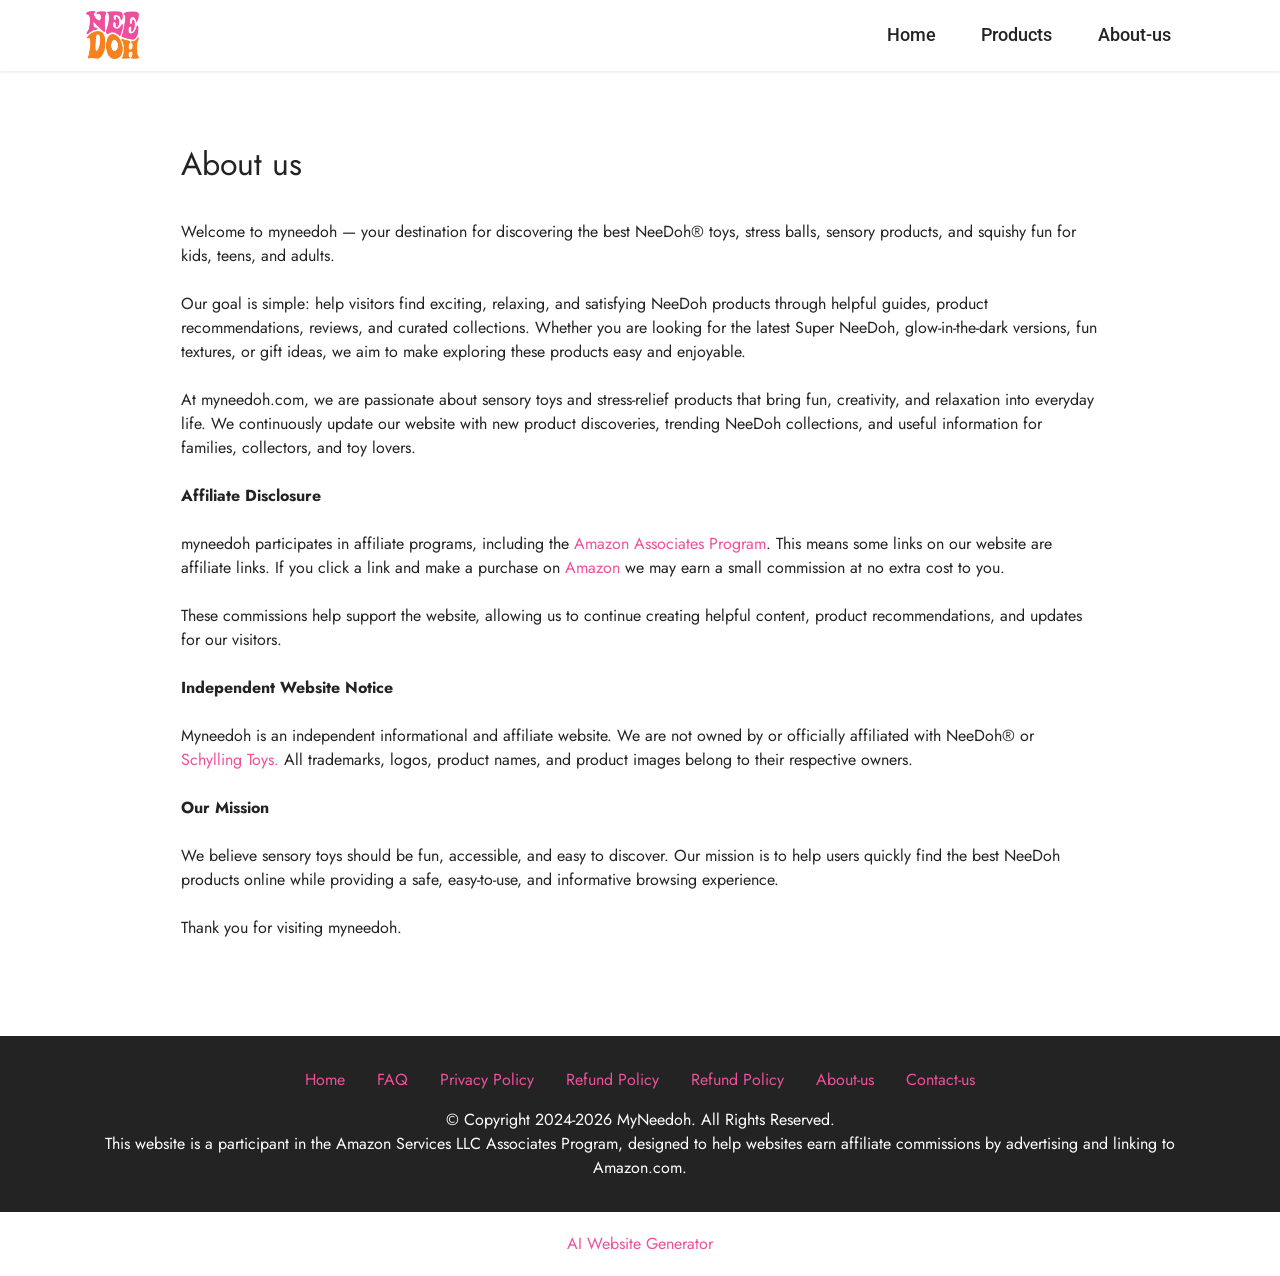
<file: about-us.html>
<!DOCTYPE html>
<html  >
<head>
  <!-- Site made with Mobirise Website Builder v6.1.12, https://mobirise.com -->
  <meta charset="UTF-8">
  <meta http-equiv="X-UA-Compatible" content="IE=edge">
  <meta name="generator" content="Mobirise v6.1.12, mobirise.com">
  <meta name="viewport" content="width=device-width, initial-scale=1, minimum-scale=1">
  <link rel="shortcut icon" href="assets/images/needoh-logo2asset-1-193x174.png" type="image/x-icon">
  <meta name="description" content="Discover who we are at myneedoh and explore our passion for NeeDoh toys, stress relief products, and sensory fun for all ages.">
  
  
  <title>About us</title>
  <link rel="stylesheet" href="assets/bootstrap/css/bootstrap.min.css">
  <link rel="stylesheet" href="assets/web/assets/gdpr-plugin/gdpr-styles.css">
  <link rel="stylesheet" href="assets/animatecss/animate.css">
    <link rel="stylesheet" href="assets/dropdown/css/style.css">
  <link rel="stylesheet" href="assets/socicon/css/styles.css">
  <link rel="stylesheet" href="assets/theme/css/style.css">
  <link rel="preload" href="https://fonts.googleapis.com/css?family=Jost:100,200,300,400,500,600,700,800,900,100i,200i,300i,400i,500i,600i,700i,800i,900i&display=swap" as="style" onload="this.onload=null;this.rel='stylesheet'">
  <noscript><link rel="stylesheet" href="https://fonts.googleapis.com/css?family=Jost:100,200,300,400,500,600,700,800,900,100i,200i,300i,400i,500i,600i,700i,800i,900i&display=swap"></noscript>
  <link rel="preload" href="https://fonts.googleapis.com/css?family=Roboto:100,100i,300,300i,400,400i,500,500i,700,700i,900,900i&display=swap" as="style" onload="this.onload=null;this.rel='stylesheet'">
  <noscript><link rel="stylesheet" href="https://fonts.googleapis.com/css?family=Roboto:100,100i,300,300i,400,400i,500,500i,700,700i,900,900i&display=swap"></noscript>
  <link rel="preload" as="style" href="assets/mobirise/css/mbr-additional.css?v=4APd8C"><link rel="stylesheet" href="assets/mobirise/css/mbr-additional.css?v=4APd8C" type="text/css">

  
  
  
</head>
<body>

<!-- Analytics -->
<!-- Google tag (gtag.js) -->
<script async src="https://www.googletagmanager.com/gtag/js?id=G-BZJ0J5SRFN"></script>
<script>
  window.dataLayer = window.dataLayer || [];
  function gtag(){dataLayer.push(arguments);}
  gtag('js', new Date());

  gtag('config', 'G-BZJ0J5SRFN');
</script>
<!-- /Analytics -->


  
  <section data-bs-version="5.1" class="menu menu1 cid-tyGvWyq9xF" once="menu" id="menu1-1i">
    

    <nav class="navbar navbar-dropdown navbar-fixed-top navbar-expand-lg">
        <div class="container">
            <div class="navbar-brand">
                <span class="navbar-logo">
                    <a href="index.html">
                        <img src="assets/images/needoh-logo2asset-1-193x174.webp" alt="Needoh" style="height: 3rem;">
                    </a>
                </span>
                
            </div>
            <button class="navbar-toggler" type="button" data-toggle="collapse" data-bs-toggle="collapse" data-target="#navbarSupportedContent" data-bs-target="#navbarSupportedContent" aria-controls="navbarNavAltMarkup" aria-expanded="false" aria-label="Toggle navigation">
                <div class="hamburger">
                    <span></span>
                    <span></span>
                    <span></span>
                    <span></span>
                </div>
            </button>
            <div class="collapse navbar-collapse" id="navbarSupportedContent">
                <ul class="navbar-nav nav-dropdown nav-right" data-app-modern-menu="true"><li class="nav-item"><a class="nav-link link text-black text-primary display-4" href="index.html">Home</a></li>
                    <li class="nav-item"><a class="nav-link link text-black text-primary display-4" href="index.html#features4-1">Products</a></li>
                    <li class="nav-item"><a class="nav-link link text-black text-primary display-4" href="about-us.html">About-us</a>
                    </li></ul>
                
                
            </div>
        </div>
    </nav>
</section>

<section data-bs-version="5.1" class="content5 cid-vjITYB25Um" id="content5-1k">
    
    <div class="container">
        <div class="row justify-content-center">
            <div class="col-md-12 col-lg-10">
                
                <h4 class="mbr-section-subtitle mbr-fonts-style mb-4 display-5">
                    About us</h4>
                <p class="mbr-text mbr-fonts-style display-7">Welcome to myneedoh — your destination for discovering the best NeeDoh® toys, stress balls, sensory products, and squishy fun for kids, teens, and adults.<br><br>Our goal is simple: help visitors find exciting, relaxing, and satisfying NeeDoh products through helpful guides, product recommendations, reviews, and curated collections. Whether you are looking for the latest Super NeeDoh, glow-in-the-dark versions, fun textures, or gift ideas, we aim to make exploring these products easy and enjoyable.<br><br>At myneedoh.com, we are passionate about sensory toys and stress-relief products that bring fun, creativity, and relaxation into everyday life. We continuously update our website with new product discoveries, trending NeeDoh collections, and useful information for families, collectors, and toy lovers.<br><br><strong>Affiliate Disclosure<br></strong><br>myneedoh participates in affiliate programs, including the <a href="https://affiliate-program.amazon.com/" class="text-primary">Amazon Associates Program</a>. This means some links on our website are affiliate links. If you click a link and make a purchase on <a href="https://www.amazon.com" class="text-primary">Amazon</a> we may earn a small commission at no extra cost to you.<br><br>These commissions help support the website, allowing us to continue creating helpful content, product recommendations, and updates for our visitors.<br><br><strong>Independent Website Notice<br></strong><br>Myneedoh is an independent informational and affiliate website. We are not owned by or officially affiliated with NeeDoh® or <a href="https://schylling.com/" class="text-primary">Schylling Toys.</a> All trademarks, logos, product names, and product images belong to their respective owners.<br><br><strong>Our Mission<br></strong><br>We believe sensory toys should be fun, accessible, and easy to discover. Our mission is to help users quickly find the best NeeDoh products online while providing a safe, easy-to-use, and informative browsing experience.<br><br>Thank you for visiting myneedoh.<br></p>
            </div>
        </div>
    </div>
</section>

<section data-bs-version="5.1" class="footer3 cid-tyFB1xeDvY" once="footers" id="footer3-1j">

    

    

    <div class="container">
        <div class="media-container-row align-center mbr-white">
            <div class="row row-links">
                <ul class="foot-menu">
                    
                    
                    
                    
                    
                <li class="foot-menu-item mbr-fonts-style display-7"><a href="index.html" class="text-primary">Home</a></li><li class="foot-menu-item mbr-fonts-style display-7"><a href="faq.html" class="text-primary">FAQ</a></li><li class="foot-menu-item mbr-fonts-style display-7"><a href="privacy-policy.html" class="text-primary">Privacy Policy</a></li><li class="foot-menu-item mbr-fonts-style display-7"><a href="refund-policy.html" class="text-primary">Refund Policy</a></li><li class="foot-menu-item mbr-fonts-style display-7"><a href="refund-policy.html" class="text-primary">Refund Policy</a></li><li class="foot-menu-item mbr-fonts-style display-7"><a href="about-us.html" class="text-primary">About-us</a></li><li class="foot-menu-item mbr-fonts-style display-7"><a href="contact-page.html" class="text-primary">Contact-us</a></li></ul>
            </div>
            
            <div class="row row-copirayt">
                <p class="mbr-text mb-0 mbr-fonts-style mbr-white align-center display-7">© Copyright 2024-2026 MyNeedoh. All Rights Reserved.<br>This website is a participant in the Amazon Services LLC Associates Program, designed to help websites earn affiliate commissions by advertising and linking to Amazon.com.</p>
            </div>
        </div>
    </div>
</section><section class="display-7" style="padding: 0;align-items: center;justify-content: center;flex-wrap: wrap;    align-content: center;display: flex;position: relative;height: 4rem;"><a href="https://mobiri.se/526264" style="flex: 1 1;height: 4rem;position: absolute;width: 100%;z-index: 1;"><img alt="" style="height: 4rem;" src="[data-uri]"></a><p style="margin: 0;text-align: center;" class="display-7">&#8204;</p><a style="z-index:1" href="https://mobirise.com/builder/ai-website-generator.html">AI Website Generator</a></section>  
  
<input name="cookieData" type="hidden" data-cookie-cookiesAlertType='false' data-cookie-customDialogSelector='null' data-cookie-colorText='#424a4d' data-cookie-colorBg='rgb(255, 255, 255)' data-cookie-opacityOverlay='0' data-cookie-bgOpacity='100' data-cookie-textButton='GOT IT' data-cookie-rejectText='REJECT' data-cookie-colorButton='#6592e6' data-cookie-rejectColor='#ffffff' data-cookie-colorLink='#424a4d' data-cookie-underlineLink='true' data-cookie-text="We use cookies to give you the best experience. Read our <a href='privacy.html'>cookie policy</a>.">
    <input name="animation" type="hidden">
  </body>
</html>
</file>
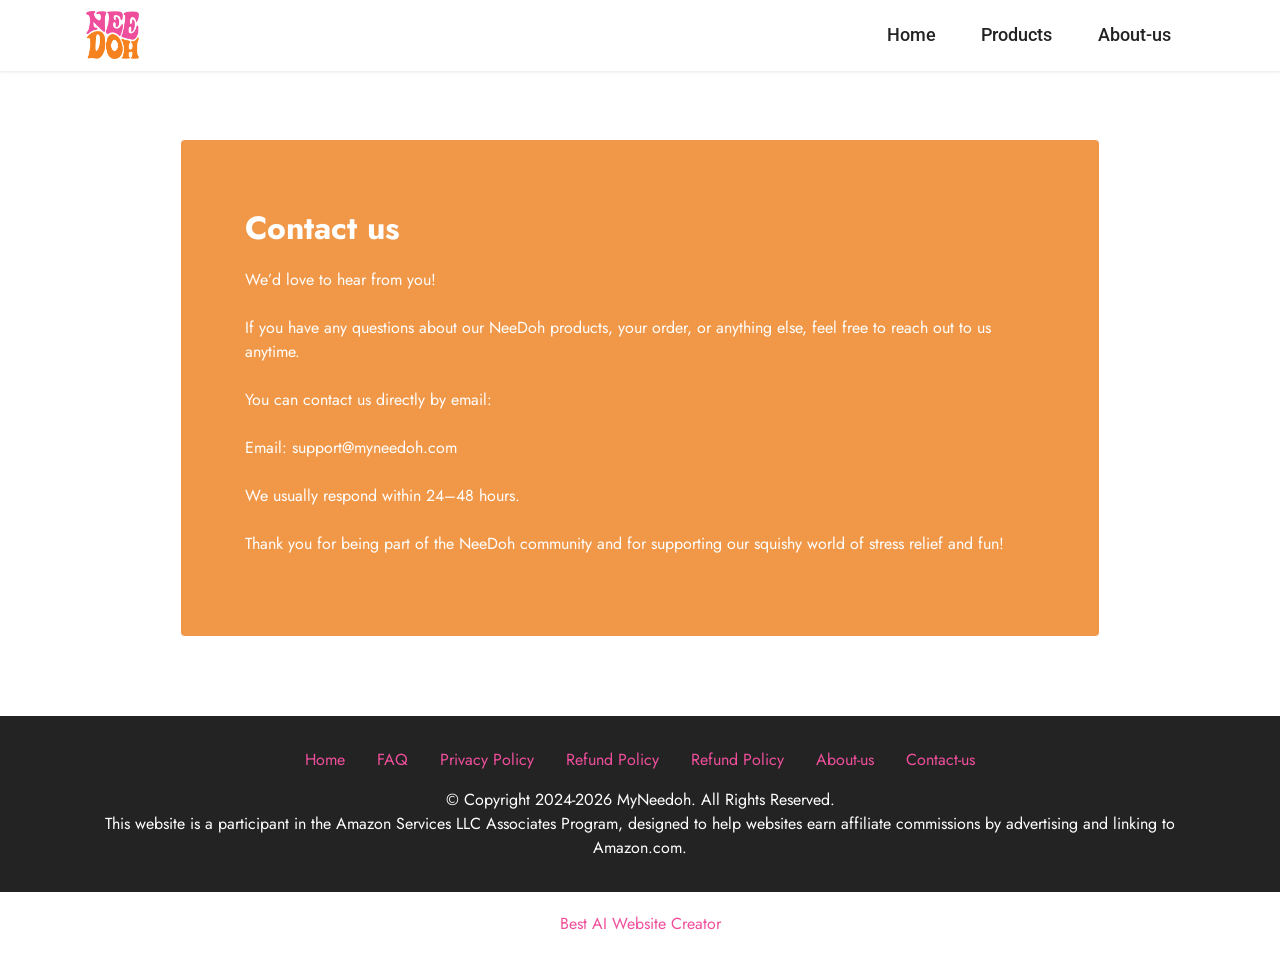
<file: contact-page.html>
<!DOCTYPE html>
<html  >
<head>
  <!-- Site made with Mobirise Website Builder v6.1.12, https://mobirise.com -->
  <meta charset="UTF-8">
  <meta http-equiv="X-UA-Compatible" content="IE=edge">
  <meta name="generator" content="Mobirise v6.1.12, mobirise.com">
  <meta name="viewport" content="width=device-width, initial-scale=1, minimum-scale=1">
  <link rel="shortcut icon" href="assets/images/needoh-logo2asset-1-193x174.png" type="image/x-icon">
  <meta name="description" content="Discover how to contact MyNeeDoh for questions about orders, products, shipping, or support. We’re here to help with all your NeeDoh needs.">
  
  
  <title>Contact</title>
  <link rel="stylesheet" href="assets/bootstrap/css/bootstrap.min.css">
  <link rel="stylesheet" href="assets/web/assets/gdpr-plugin/gdpr-styles.css">
  <link rel="stylesheet" href="assets/animatecss/animate.css">
    <link rel="stylesheet" href="assets/dropdown/css/style.css">
  <link rel="stylesheet" href="assets/socicon/css/styles.css">
  <link rel="stylesheet" href="assets/theme/css/style.css">
  <link rel="preload" href="https://fonts.googleapis.com/css?family=Jost:100,200,300,400,500,600,700,800,900,100i,200i,300i,400i,500i,600i,700i,800i,900i&display=swap" as="style" onload="this.onload=null;this.rel='stylesheet'">
  <noscript><link rel="stylesheet" href="https://fonts.googleapis.com/css?family=Jost:100,200,300,400,500,600,700,800,900,100i,200i,300i,400i,500i,600i,700i,800i,900i&display=swap"></noscript>
  <link rel="preload" href="https://fonts.googleapis.com/css?family=Roboto:100,100i,300,300i,400,400i,500,500i,700,700i,900,900i&display=swap" as="style" onload="this.onload=null;this.rel='stylesheet'">
  <noscript><link rel="stylesheet" href="https://fonts.googleapis.com/css?family=Roboto:100,100i,300,300i,400,400i,500,500i,700,700i,900,900i&display=swap"></noscript>
  <link rel="preload" as="style" href="assets/mobirise/css/mbr-additional.css?v=HF4PuI"><link rel="stylesheet" href="assets/mobirise/css/mbr-additional.css?v=HF4PuI" type="text/css">

  
  
  
</head>
<body>

<!-- Analytics -->
<!-- Google tag (gtag.js) -->
<script async src="https://www.googletagmanager.com/gtag/js?id=G-BZJ0J5SRFN"></script>
<script>
  window.dataLayer = window.dataLayer || [];
  function gtag(){dataLayer.push(arguments);}
  gtag('js', new Date());

  gtag('config', 'G-BZJ0J5SRFN');
</script>
<!-- /Analytics -->


  
  <section data-bs-version="5.1" class="menu menu1 cid-tyGvWyq9xF" once="menu" id="menu1-1s">
    

    <nav class="navbar navbar-dropdown navbar-fixed-top navbar-expand-lg">
        <div class="container">
            <div class="navbar-brand">
                <span class="navbar-logo">
                    <a href="index.html">
                        <img src="assets/images/needoh-logo2asset-1-193x174.webp" alt="Needoh" style="height: 3rem;">
                    </a>
                </span>
                
            </div>
            <button class="navbar-toggler" type="button" data-toggle="collapse" data-bs-toggle="collapse" data-target="#navbarSupportedContent" data-bs-target="#navbarSupportedContent" aria-controls="navbarNavAltMarkup" aria-expanded="false" aria-label="Toggle navigation">
                <div class="hamburger">
                    <span></span>
                    <span></span>
                    <span></span>
                    <span></span>
                </div>
            </button>
            <div class="collapse navbar-collapse" id="navbarSupportedContent">
                <ul class="navbar-nav nav-dropdown nav-right" data-app-modern-menu="true"><li class="nav-item"><a class="nav-link link text-black text-primary display-4" href="index.html">Home</a></li>
                    <li class="nav-item"><a class="nav-link link text-black text-primary display-4" href="index.html#features4-1">Products</a></li>
                    <li class="nav-item"><a class="nav-link link text-black text-primary display-4" href="about-us.html">About-us</a>
                    </li></ul>
                
                
            </div>
        </div>
    </nav>
</section>

<section data-bs-version="5.1" class="content15 cid-vjYZXZAEq0" id="content15-1u">

    

    
    
    <div class="container">
        <div class="row justify-content-center">
            <div class="card col-md-12 col-lg-10">
                <div class="card-wrapper">
                    <div class="card-box align-left">
                        <h4 class="card-title mbr-fonts-style mbr-white mb-3 display-5"><strong>Contact us</strong></h4>
                        <p class="mbr-text mbr-fonts-style display-7">We’d love to hear from you!<br><br>If you have any questions about our NeeDoh products, your order, or anything else, feel free to reach out to us anytime.<br><br>You can contact us directly by email:<br><br>Email: support@myneedoh.com<br><br>We usually respond within 24–48 hours.<br><br>Thank you for being part of the NeeDoh community and for supporting our squishy world of stress relief and fun!</p>
                        
                    </div>
                </div>
            </div>
        </div>
    </div>
</section>

<section data-bs-version="5.1" class="footer3 cid-tyFuBDCjjW" once="footers" id="footer3-1t">

    

    

    <div class="container">
        <div class="media-container-row align-center mbr-white">
            <div class="row row-links">
                <ul class="foot-menu">
                    
                    
                    
                    
                    
                <li class="foot-menu-item mbr-fonts-style display-7"><a href="index.html" class="text-primary">Home</a></li><li class="foot-menu-item mbr-fonts-style display-7"><a href="faq.html" class="text-primary">FAQ</a></li><li class="foot-menu-item mbr-fonts-style display-7"><a href="privacy-policy.html" class="text-primary">Privacy Policy</a></li><li class="foot-menu-item mbr-fonts-style display-7"><a href="refund-policy.html" class="text-primary">Refund Policy</a></li><li class="foot-menu-item mbr-fonts-style display-7"><a href="refund-policy.html" class="text-primary">Refund Policy</a></li><li class="foot-menu-item mbr-fonts-style display-7"><a href="about-us.html" class="text-primary">About-us</a></li><li class="foot-menu-item mbr-fonts-style display-7"><a href="contact-page.html" class="text-primary">Contact-us</a></li></ul>
            </div>
            
            <div class="row row-copirayt">
                <p class="mbr-text mb-0 mbr-fonts-style mbr-white align-center display-7">© Copyright 2024-2026 MyNeedoh. All Rights Reserved.<br>This website is a participant in the Amazon Services LLC Associates Program, designed to help websites earn affiliate commissions by advertising and linking to Amazon.com.</p>
            </div>
        </div>
    </div>
</section><section class="display-7" style="padding: 0;align-items: center;justify-content: center;flex-wrap: wrap;    align-content: center;display: flex;position: relative;height: 4rem;"><a href="https://mobiri.se/526264" style="flex: 1 1;height: 4rem;position: absolute;width: 100%;z-index: 1;"><img alt="" style="height: 4rem;" src="[data-uri]"></a><p style="margin: 0;text-align: center;" class="display-7">&#8204;</p><a style="z-index:1" href="https://mobirise.com/builder/ai-website-creator.html">Best AI Website Creator</a></section>  
  
<input name="cookieData" type="hidden" data-cookie-cookiesAlertType='false' data-cookie-customDialogSelector='null' data-cookie-colorText='#424a4d' data-cookie-colorBg='rgb(255, 255, 255)' data-cookie-opacityOverlay='0' data-cookie-bgOpacity='100' data-cookie-textButton='GOT IT' data-cookie-rejectText='REJECT' data-cookie-colorButton='#6592e6' data-cookie-rejectColor='#ffffff' data-cookie-colorLink='#424a4d' data-cookie-underlineLink='true' data-cookie-text="We use cookies to give you the best experience. Read our <a href='privacy.html'>cookie policy</a>.">
    <input name="animation" type="hidden">
  </body>
</html>
</file>
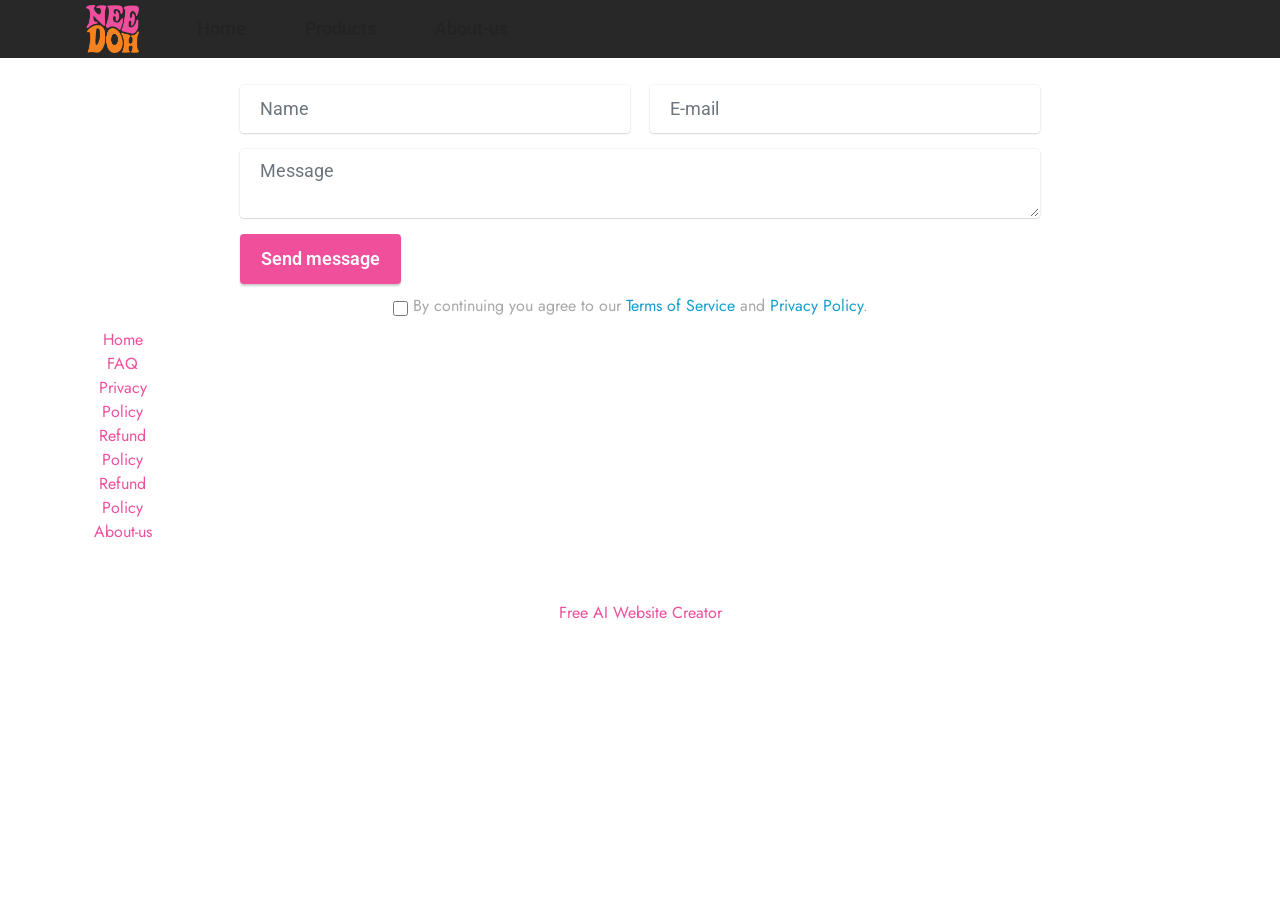
<file: contact.html>
<!DOCTYPE html>
<html  >
<head>
  <!-- Site made with Mobirise Website Builder v6.1.12, https://mobirise.com -->
  <meta charset="UTF-8">
  <meta http-equiv="X-UA-Compatible" content="IE=edge">
  <meta name="generator" content="Mobirise v6.1.12, mobirise.com">
  <meta name="viewport" content="width=device-width, initial-scale=1, minimum-scale=1">
  <link rel="shortcut icon" href="assets/images/needoh-logo2asset-1-193x174.png" type="image/x-icon">
  <meta name="description" content="">
  
  
  <title>Contact us</title>
  <link rel="stylesheet" href="assets/bootstrap/css/bootstrap.min.css">
  <link rel="stylesheet" href="assets/web/assets/gdpr-plugin/gdpr-styles.css">
  <link rel="stylesheet" href="assets/animatecss/animate.css">
    <link rel="stylesheet" href="assets/dropdown/css/style.css">
  <link rel="stylesheet" href="assets/socicon/css/styles.css">
  <link rel="stylesheet" href="assets/theme/css/style.css">
  <link rel="preload" href="https://fonts.googleapis.com/css?family=Jost:100,200,300,400,500,600,700,800,900,100i,200i,300i,400i,500i,600i,700i,800i,900i&display=swap" as="style" onload="this.onload=null;this.rel='stylesheet'">
  <noscript><link rel="stylesheet" href="https://fonts.googleapis.com/css?family=Jost:100,200,300,400,500,600,700,800,900,100i,200i,300i,400i,500i,600i,700i,800i,900i&display=swap"></noscript>
  <link rel="preload" href="https://fonts.googleapis.com/css?family=Roboto:100,100i,300,300i,400,400i,500,500i,700,700i,900,900i&display=swap" as="style" onload="this.onload=null;this.rel='stylesheet'">
  <noscript><link rel="stylesheet" href="https://fonts.googleapis.com/css?family=Roboto:100,100i,300,300i,400,400i,500,500i,700,700i,900,900i&display=swap"></noscript>
  <link rel="preload" as="style" href="assets/mobirise/css/mbr-additional.css?v=9Trp66"><link rel="stylesheet" href="assets/mobirise/css/mbr-additional.css?v=9Trp66" type="text/css">

  
  
  
</head>
<body>

<!-- Analytics -->
<!-- Google tag (gtag.js) -->
<script async src="https://www.googletagmanager.com/gtag/js?id=G-BZJ0J5SRFN"></script>
<script>
  window.dataLayer = window.dataLayer || [];
  function gtag(){dataLayer.push(arguments);}
  gtag('js', new Date());

  gtag('config', 'G-BZJ0J5SRFN');
</script>
<!-- /Analytics -->


  
  <section data-bs-version="5.1" class="menu menu1 cid-tyGwO1quP5" once="menu" id="menu1-s">
    

    <nav class="navbar navbar-dropdown navbar-fixed-top navbar-expand-lg">
        <div class="container">
            <div class="navbar-brand">
                <span class="navbar-logo">
                    <a href="index.html">
                        <img src="assets/images/needoh-logo2asset-1-193x174.webp" alt="Needoh" style="height: 3rem;">
                    </a>
                </span>
                
            </div>
            <button class="navbar-toggler" type="button" data-toggle="collapse" data-bs-toggle="collapse" data-target="#navbarSupportedContent" data-bs-target="#navbarSupportedContent" aria-controls="navbarNavAltMarkup" aria-expanded="false" aria-label="Toggle navigation">
                <div class="hamburger">
                    <span></span>
                    <span></span>
                    <span></span>
                    <span></span>
                </div>
            </button>
            <div class="collapse navbar-collapse" id="navbarSupportedContent">
                <ul class="navbar-nav nav-dropdown nav-right" data-app-modern-menu="true"><li class="nav-item"><a class="nav-link link text-black text-primary display-4" href="index.html">Home</a></li>
                    <li class="nav-item"><a class="nav-link link text-black text-primary display-4" href="https://www.amazon.com/stores/Schylling/page/ECDC79D7-0634-4BAF-880C-28E572491C9E?tag=aitlahbib-20">Products</a></li>
                    <li class="nav-item"><a class="nav-link link text-black text-primary display-4" href="about-us.html">About-us</a>
                    </li></ul>
                
                
            </div>
        </div>
    </nav>
</section>

<section data-bs-version="5.1" class="form5 cid-tyGwZTOqNW" id="form5-t">
    
    
    <div class="container-fluid">
        <div class="mbr-section-head">
            <h3 class="mbr-section-title mbr-fonts-style align-center mb-0 display-2">
                <strong>Contacts</strong>
            </h3>
            
        </div>
        <div class="row justify-content-center mt-4">
            <div class="col-lg-8 mx-auto mbr-form" data-form-type="formoid">
                <form action="https://mobirise.eu/" method="POST" class="mbr-form form-with-styler" data-form-title="Form Name"><input type="hidden" name="email" data-form-email="true" value="IGDDYMq4j9Cyd2cMCHNPGuIov9dqrnIAHn1Z7RkjI0vXSMWB2usFJ1XX/kqmxQIokxACU3fbZbDWW6U0aXOqVsAIyYz7h0YBIfL7Ebc5z9754dSFzb6v9JjO34oNeSxb.vxFYlEC/z1scWb/c47lx9KdxiJMTNjtNNtEZZ1i33JDAK7t9o8CHWTjMqKS1pCoj7j4al3QpTm80VH0e98c3o+hqt79NJgsVjnn9j3735HGRSR1LRAdv3iy+lCUsFDAG">
                    <div class="row">
                        <div hidden="hidden" data-form-alert="" class="alert alert-success col-12">Thank you for your message! we will get back to you ASAP.</div>
                        <div hidden="hidden" data-form-alert-danger="" class="alert alert-danger col-12">
                            Oops...! some problem!
                        </div>
                    </div>
                    <div class="dragArea row">
                        <div class="col-md col-sm-12 form-group mb-3" data-for="name">
                            <input type="text" name="name" placeholder="Name" data-form-field="name" class="form-control" value="" id="name-form5-t">
                        </div>
                        <div class="col-md col-sm-12 form-group mb-3" data-for="email">
                            <input type="email" name="email" placeholder="E-mail" data-form-field="email" class="form-control" value="" id="email-form5-t">
                        </div>
                        
                        <div class="col-12 form-group mb-3" data-for="textarea">
                            <textarea name="textarea" placeholder="Message" data-form-field="textarea" class="form-control" id="textarea-form5-t"></textarea>
                        </div>
                        <div class="col-lg-12 col-md-12 col-sm-12 align-center mbr-section-btn">
                            <button type="submit" class="btn btn-primary display-4">Send message</button>
                        </div>
                    </div>
                <span class="gdpr-block">
<label>
<span class="textGDPR display-7" style="color: #a7a7a7"><input type="checkbox" name="gdpr" id="gdpr-form5-t" required="">By continuing you agree to our <a style="color: #149dcc; text-decoration: none;" href="terms.html">Terms of Service</a> and <a style="color: #149dcc; text-decoration: none;" href="policy.html">Privacy Policy</a>.</span>
</label>
</span></form>
            </div>
        </div>
    </div>
</section>

<section data-bs-version="5.1" class="footer3 cid-tyGwO0WMWS" once="footers" id="footer3-r">

    

    

    <div class="container">
        <div class="media-container-row align-center mbr-white">
            <div class="row row-links">
                <ul class="foot-menu">
                    
                    
                    
                    
                    
                <li class="foot-menu-item mbr-fonts-style display-7"><a href="index.html" class="text-primary">Home</a></li><li class="foot-menu-item mbr-fonts-style display-7"><a href="faq.html" class="text-primary">FAQ</a></li><li class="foot-menu-item mbr-fonts-style display-7"><a href="privacy-policy.html" class="text-primary">Privacy Policy</a></li><li class="foot-menu-item mbr-fonts-style display-7"><a href="refund-policy.html" class="text-primary">Refund Policy</a></li><li class="foot-menu-item mbr-fonts-style display-7"><a href="refund-policy.html" class="text-primary">Refund Policy</a></li><li class="foot-menu-item mbr-fonts-style display-7"><a href="about-us.html" class="text-primary">About-us</a></li></ul>
            </div>
            
            <div class="row row-copirayt">
                <p class="mbr-text mb-0 mbr-fonts-style mbr-white align-center display-7">© Copyright 2024-2026 MyNeedoh. All Rights Reserved.<br>This website is a participant in the Amazon Services LLC Associates Program, designed to help websites earn affiliate commissions by advertising and linking to Amazon.com.</p>
            </div>
        </div>
    </div>
</section><section class="display-7" style="padding: 0;align-items: center;justify-content: center;flex-wrap: wrap;    align-content: center;display: flex;position: relative;height: 4rem;"><a href="https://mobiri.se/526264" style="flex: 1 1;height: 4rem;position: absolute;width: 100%;z-index: 1;"><img alt="" style="height: 4rem;" src="[data-uri]"></a><p style="margin: 0;text-align: center;" class="display-7">&#8204;</p><a style="z-index:1" href="https://mobirise.com/builder/ai-website-creator.html">Free AI Website Creator</a></section>  
  
<input name="cookieData" type="hidden" data-cookie-cookiesAlertType='false' data-cookie-customDialogSelector='null' data-cookie-colorText='#424a4d' data-cookie-colorBg='rgb(255, 255, 255)' data-cookie-opacityOverlay='0' data-cookie-bgOpacity='100' data-cookie-textButton='GOT IT' data-cookie-rejectText='REJECT' data-cookie-colorButton='#6592e6' data-cookie-rejectColor='#ffffff' data-cookie-colorLink='#424a4d' data-cookie-underlineLink='true' data-cookie-text="We use cookies to give you the best experience. Read our <a href='privacy.html'>cookie policy</a>.">
    <input name="animation" type="hidden">
  </body>
</html>
</file>
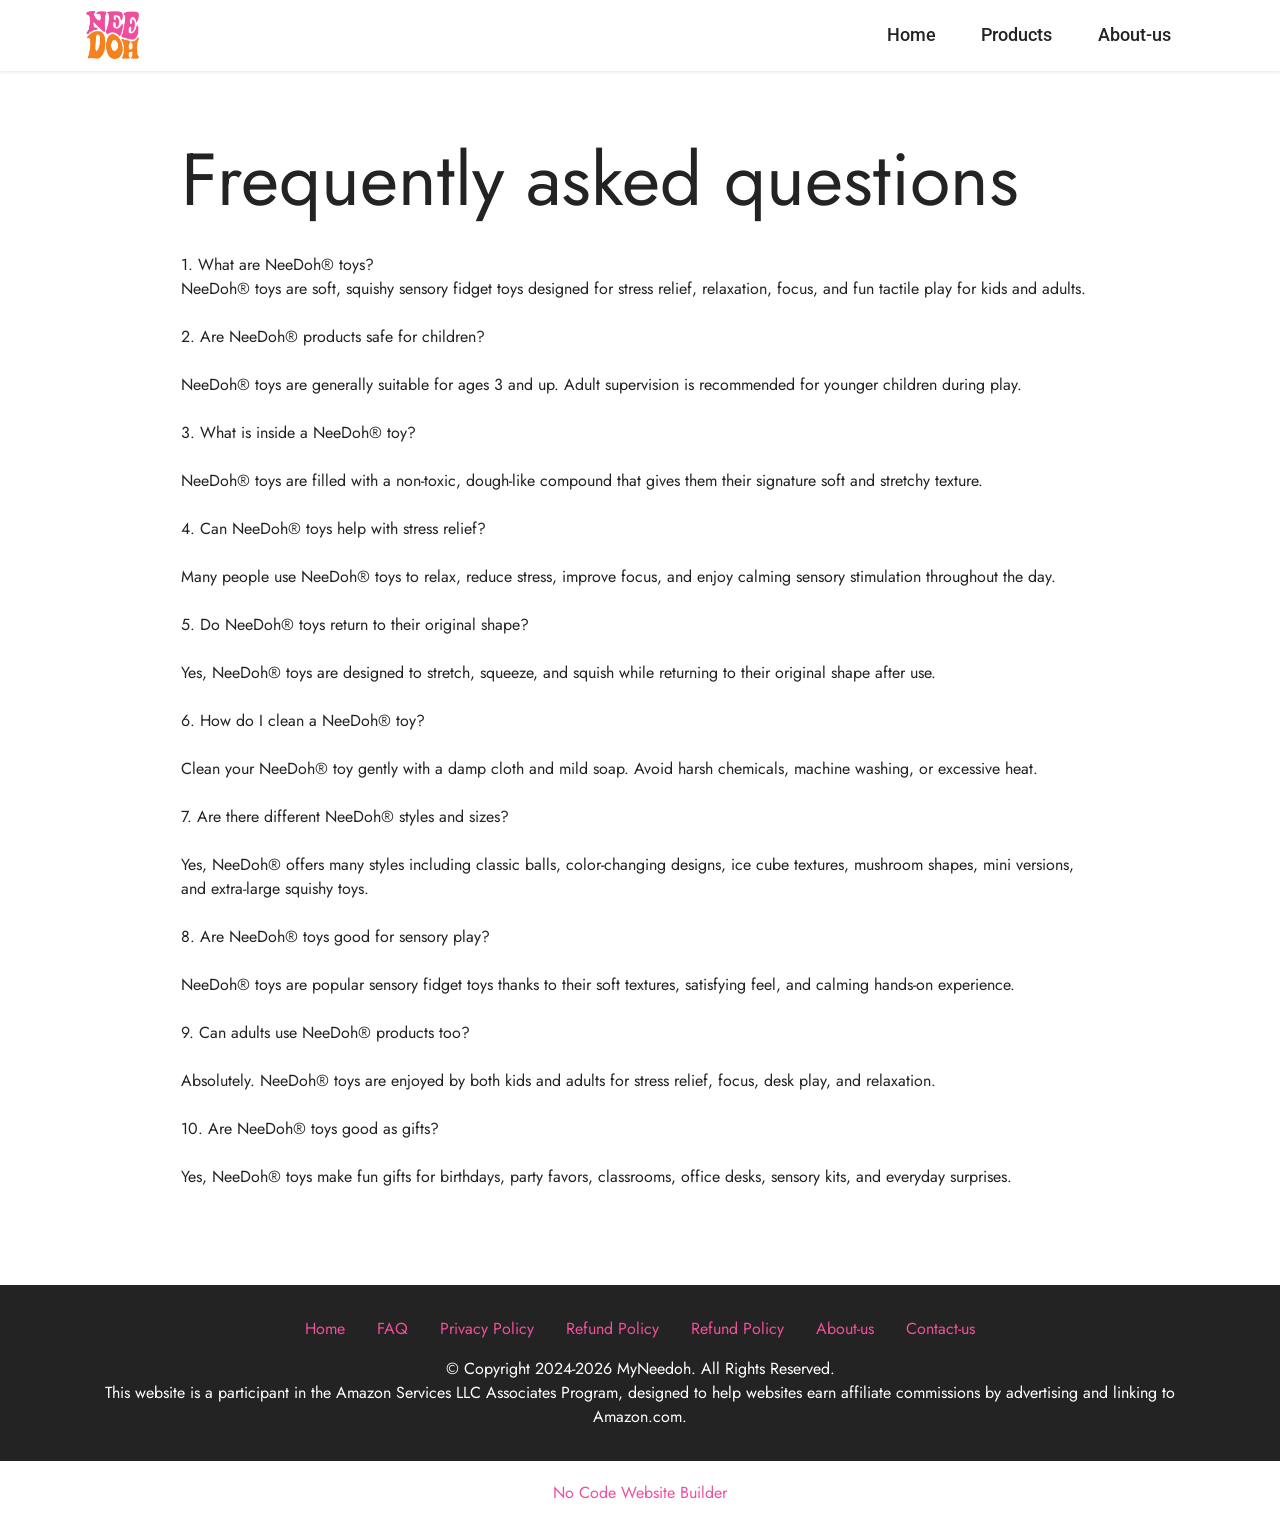
<file: faq.html>
<!DOCTYPE html>
<html  >
<head>
  <!-- Site made with Mobirise Website Builder v6.1.12, https://mobirise.com -->
  <meta charset="UTF-8">
  <meta http-equiv="X-UA-Compatible" content="IE=edge">
  <meta name="generator" content="Mobirise v6.1.12, mobirise.com">
  <meta name="viewport" content="width=device-width, initial-scale=1, minimum-scale=1">
  <link rel="shortcut icon" href="assets/images/needoh-logo2asset-1-193x174.png" type="image/x-icon">
  <meta name="description" content="Find answers about NeeDoh toys, stress balls, sensory squishies, shipping, product types, and Amazon affiliate purchases on our FAQ page.">
  
  
  <title>Faq</title>
  <link rel="stylesheet" href="assets/bootstrap/css/bootstrap.min.css">
  <link rel="stylesheet" href="assets/web/assets/gdpr-plugin/gdpr-styles.css">
  <link rel="stylesheet" href="assets/animatecss/animate.css">
    <link rel="stylesheet" href="assets/dropdown/css/style.css">
  <link rel="stylesheet" href="assets/socicon/css/styles.css">
  <link rel="stylesheet" href="assets/theme/css/style.css">
  <link rel="preload" href="https://fonts.googleapis.com/css?family=Jost:100,200,300,400,500,600,700,800,900,100i,200i,300i,400i,500i,600i,700i,800i,900i&display=swap" as="style" onload="this.onload=null;this.rel='stylesheet'">
  <noscript><link rel="stylesheet" href="https://fonts.googleapis.com/css?family=Jost:100,200,300,400,500,600,700,800,900,100i,200i,300i,400i,500i,600i,700i,800i,900i&display=swap"></noscript>
  <link rel="preload" href="https://fonts.googleapis.com/css?family=Roboto:100,100i,300,300i,400,400i,500,500i,700,700i,900,900i&display=swap" as="style" onload="this.onload=null;this.rel='stylesheet'">
  <noscript><link rel="stylesheet" href="https://fonts.googleapis.com/css?family=Roboto:100,100i,300,300i,400,400i,500,500i,700,700i,900,900i&display=swap"></noscript>
  <link rel="preload" as="style" href="assets/mobirise/css/mbr-additional.css?v=xYIlCz"><link rel="stylesheet" href="assets/mobirise/css/mbr-additional.css?v=xYIlCz" type="text/css">

  
  
  
</head>
<body>

<!-- Analytics -->
<!-- Google tag (gtag.js) -->
<script async src="https://www.googletagmanager.com/gtag/js?id=G-BZJ0J5SRFN"></script>
<script>
  window.dataLayer = window.dataLayer || [];
  function gtag(){dataLayer.push(arguments);}
  gtag('js', new Date());

  gtag('config', 'G-BZJ0J5SRFN');
</script>
<!-- /Analytics -->


  
  <section data-bs-version="5.1" class="menu menu1 cid-tyGvWyq9xF" once="menu" id="menu1-p">
    

    <nav class="navbar navbar-dropdown navbar-fixed-top navbar-expand-lg">
        <div class="container">
            <div class="navbar-brand">
                <span class="navbar-logo">
                    <a href="index.html">
                        <img src="assets/images/needoh-logo2asset-1-193x174.webp" alt="Needoh" style="height: 3rem;">
                    </a>
                </span>
                
            </div>
            <button class="navbar-toggler" type="button" data-toggle="collapse" data-bs-toggle="collapse" data-target="#navbarSupportedContent" data-bs-target="#navbarSupportedContent" aria-controls="navbarNavAltMarkup" aria-expanded="false" aria-label="Toggle navigation">
                <div class="hamburger">
                    <span></span>
                    <span></span>
                    <span></span>
                    <span></span>
                </div>
            </button>
            <div class="collapse navbar-collapse" id="navbarSupportedContent">
                <ul class="navbar-nav nav-dropdown nav-right" data-app-modern-menu="true"><li class="nav-item"><a class="nav-link link text-black text-primary display-4" href="index.html">Home</a></li>
                    <li class="nav-item"><a class="nav-link link text-black text-primary display-4" href="index.html#features4-1">Products</a></li>
                    <li class="nav-item"><a class="nav-link link text-black text-primary display-4" href="about-us.html">About-us</a>
                    </li></ul>
                
                
            </div>
        </div>
    </nav>
</section>

<section data-bs-version="5.1" class="content5 cid-vjIPqk4hQQ" id="content5-1h">
    
    <div class="container">
        <div class="row justify-content-center">
            <div class="col-md-12 col-lg-10">
                
                <h1 class="mbr-section-subtitle mbr-fonts-style mb-4 display-1">Frequently asked questions</h1>
                <p class="mbr-text mbr-fonts-style display-7">1. What are NeeDoh® toys?<br>NeeDoh® toys are soft, squishy sensory fidget toys designed for stress relief, relaxation, focus, and fun tactile play for kids and adults.<br><br>2. Are NeeDoh® products safe for children?<br><br>NeeDoh® toys are generally suitable for ages 3 and up. Adult supervision is recommended for younger children during play.<br><br>3. What is inside a NeeDoh® toy?<br><br>NeeDoh® toys are filled with a non-toxic, dough-like compound that gives them their signature soft and stretchy texture.<br><br>4. Can NeeDoh® toys help with stress relief?<br><br>Many people use NeeDoh® toys to relax, reduce stress, improve focus, and enjoy calming sensory stimulation throughout the day.<br><br>5. Do NeeDoh® toys return to their original shape?<br><br>Yes, NeeDoh® toys are designed to stretch, squeeze, and squish while returning to their original shape after use.<br><br>6. How do I clean a NeeDoh® toy?<br><br>Clean your NeeDoh® toy gently with a damp cloth and mild soap. Avoid harsh chemicals, machine washing, or excessive heat.<br><br>7. Are there different NeeDoh® styles and sizes?<br><br>Yes, NeeDoh® offers many styles including classic balls, color-changing designs, ice cube textures, mushroom shapes, mini versions, and extra-large squishy toys.<br><br>8. Are NeeDoh® toys good for sensory play?<br><br>NeeDoh® toys are popular sensory fidget toys thanks to their soft textures, satisfying feel, and calming hands-on experience.<br><br>9. Can adults use NeeDoh® products too?<br><br>Absolutely. NeeDoh® toys are enjoyed by both kids and adults for stress relief, focus, desk play, and relaxation.<br><br>10. Are NeeDoh® toys good as gifts?<br><br>Yes, NeeDoh® toys make fun gifts for birthdays, party favors, classrooms, office desks, sensory kits, and everyday surprises.<br></p>
            </div>
        </div>
    </div>
</section>

<section data-bs-version="5.1" class="footer3 cid-tyFuBDCjjW" once="footers" id="footer3-5">

    

    

    <div class="container">
        <div class="media-container-row align-center mbr-white">
            <div class="row row-links">
                <ul class="foot-menu">
                    
                    
                    
                    
                    
                <li class="foot-menu-item mbr-fonts-style display-7"><a href="index.html" class="text-primary">Home</a></li><li class="foot-menu-item mbr-fonts-style display-7"><a href="faq.html" class="text-primary">FAQ</a></li><li class="foot-menu-item mbr-fonts-style display-7"><a href="privacy-policy.html" class="text-primary">Privacy Policy</a></li><li class="foot-menu-item mbr-fonts-style display-7"><a href="refund-policy.html" class="text-primary">Refund Policy</a></li><li class="foot-menu-item mbr-fonts-style display-7"><a href="refund-policy.html" class="text-primary">Refund Policy</a></li><li class="foot-menu-item mbr-fonts-style display-7"><a href="about-us.html" class="text-primary">About-us</a></li><li class="foot-menu-item mbr-fonts-style display-7"><a href="contact-page.html" class="text-primary">Contact-us</a></li></ul>
            </div>
            
            <div class="row row-copirayt">
                <p class="mbr-text mb-0 mbr-fonts-style mbr-white align-center display-7">© Copyright 2024-2026 MyNeedoh. All Rights Reserved.<br>This website is a participant in the Amazon Services LLC Associates Program, designed to help websites earn affiliate commissions by advertising and linking to Amazon.com.</p>
            </div>
        </div>
    </div>
</section><section class="display-7" style="padding: 0;align-items: center;justify-content: center;flex-wrap: wrap;    align-content: center;display: flex;position: relative;height: 4rem;"><a href="https://mobiri.se/526264" style="flex: 1 1;height: 4rem;position: absolute;width: 100%;z-index: 1;"><img alt="" style="height: 4rem;" src="[data-uri]"></a><p style="margin: 0;text-align: center;" class="display-7">&#8204;</p><a style="z-index:1" href="https://mobirise.com/builder/no-code-website-builder.html">No Code Website Builder</a></section>  
  
<input name="cookieData" type="hidden" data-cookie-cookiesAlertType='false' data-cookie-customDialogSelector='null' data-cookie-colorText='#424a4d' data-cookie-colorBg='rgb(255, 255, 255)' data-cookie-opacityOverlay='0' data-cookie-bgOpacity='100' data-cookie-textButton='GOT IT' data-cookie-rejectText='REJECT' data-cookie-colorButton='#6592e6' data-cookie-rejectColor='#ffffff' data-cookie-colorLink='#424a4d' data-cookie-underlineLink='true' data-cookie-text="We use cookies to give you the best experience. Read our <a href='privacy.html'>cookie policy</a>.">
    <input name="animation" type="hidden">
  </body>
</html>
</file>
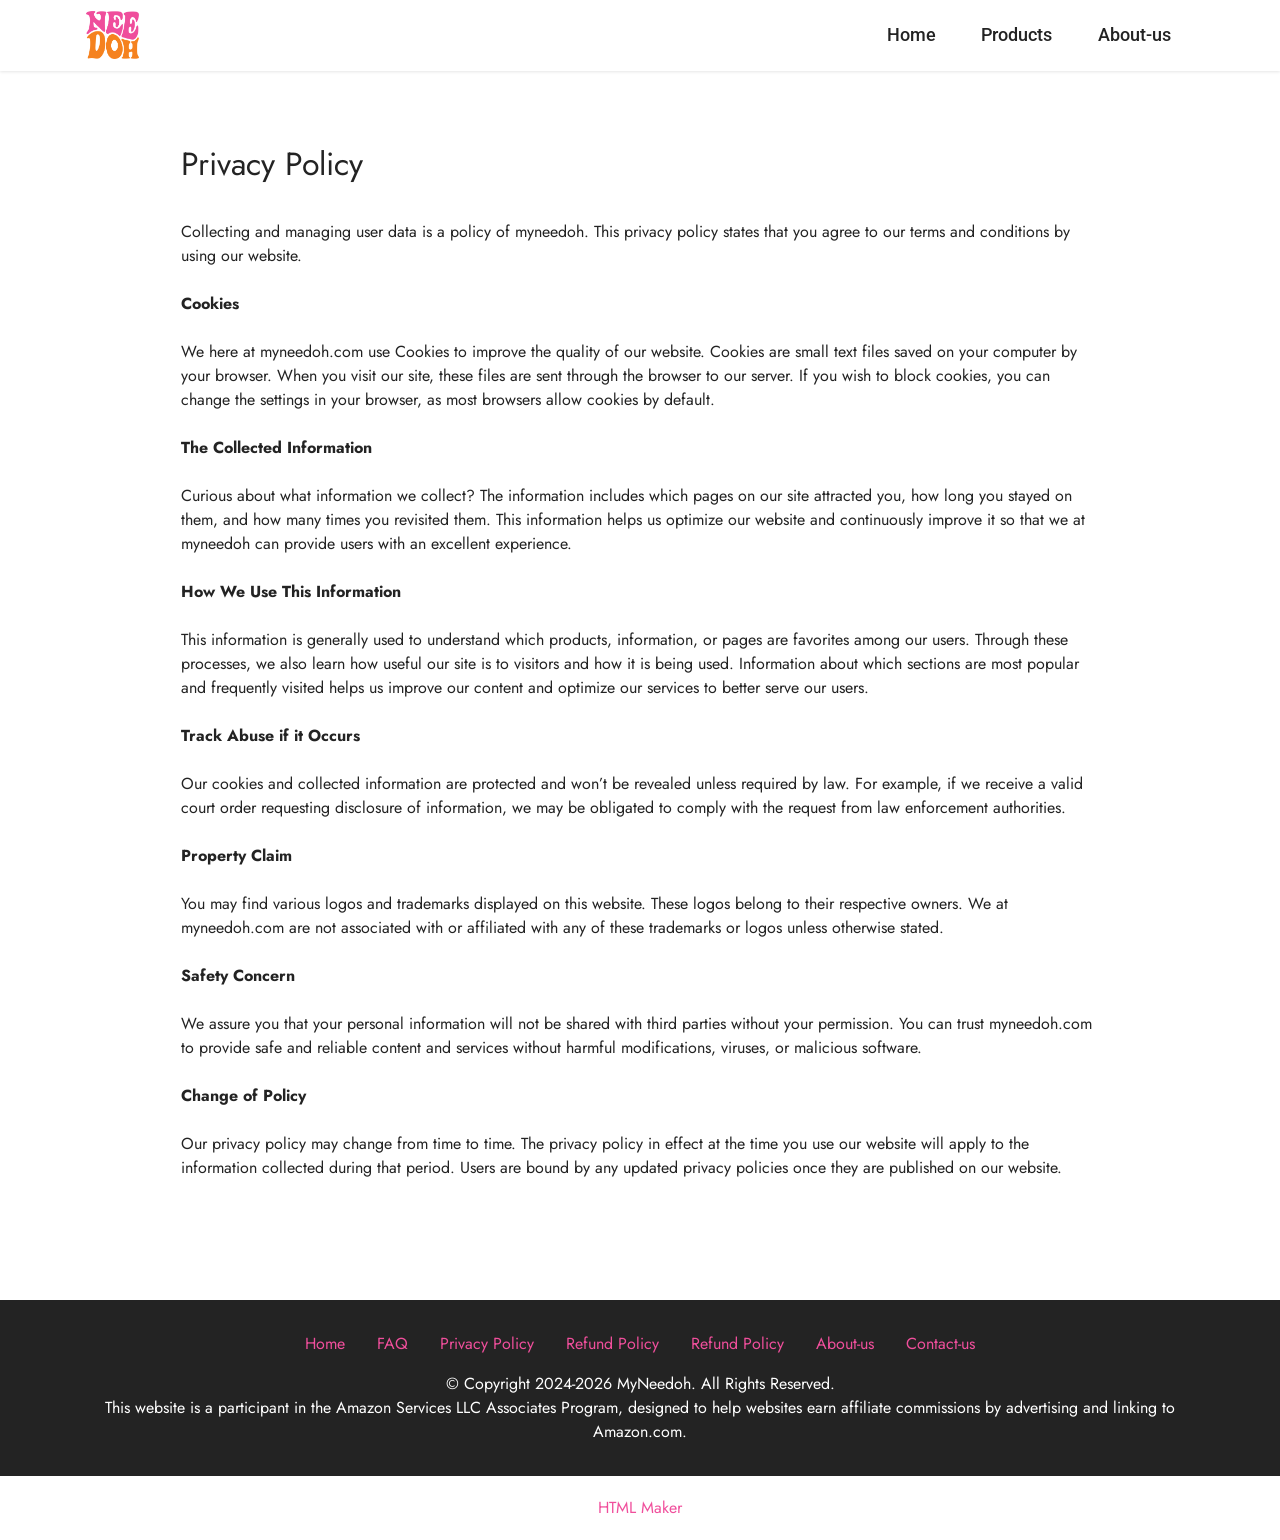
<file: privacy-policy.html>
<!DOCTYPE html>
<html  >
<head>
  <!-- Site made with Mobirise Website Builder v6.1.12, https://mobirise.com -->
  <meta charset="UTF-8">
  <meta http-equiv="X-UA-Compatible" content="IE=edge">
  <meta name="generator" content="Mobirise v6.1.12, mobirise.com">
  <meta name="viewport" content="width=device-width, initial-scale=1, minimum-scale=1">
  <link rel="shortcut icon" href="assets/images/needoh-logo2asset-1-193x174.png" type="image/x-icon">
  <meta name="description" content="Review our privacy practices for cookies, website usage data, affiliate links, and visitor protection at myneedoh.">
  
  
  <title>Privay Policy</title>
  <link rel="stylesheet" href="assets/bootstrap/css/bootstrap.min.css">
  <link rel="stylesheet" href="assets/web/assets/gdpr-plugin/gdpr-styles.css">
  <link rel="stylesheet" href="assets/animatecss/animate.css">
    <link rel="stylesheet" href="assets/dropdown/css/style.css">
  <link rel="stylesheet" href="assets/socicon/css/styles.css">
  <link rel="stylesheet" href="assets/theme/css/style.css">
  <link rel="preload" href="https://fonts.googleapis.com/css?family=Jost:100,200,300,400,500,600,700,800,900,100i,200i,300i,400i,500i,600i,700i,800i,900i&display=swap" as="style" onload="this.onload=null;this.rel='stylesheet'">
  <noscript><link rel="stylesheet" href="https://fonts.googleapis.com/css?family=Jost:100,200,300,400,500,600,700,800,900,100i,200i,300i,400i,500i,600i,700i,800i,900i&display=swap"></noscript>
  <link rel="preload" href="https://fonts.googleapis.com/css?family=Roboto:100,100i,300,300i,400,400i,500,500i,700,700i,900,900i&display=swap" as="style" onload="this.onload=null;this.rel='stylesheet'">
  <noscript><link rel="stylesheet" href="https://fonts.googleapis.com/css?family=Roboto:100,100i,300,300i,400,400i,500,500i,700,700i,900,900i&display=swap"></noscript>
  <link rel="preload" as="style" href="assets/mobirise/css/mbr-additional.css?v=w5nWDf"><link rel="stylesheet" href="assets/mobirise/css/mbr-additional.css?v=w5nWDf" type="text/css">

  
  
  
</head>
<body>

<!-- Analytics -->
<!-- Google tag (gtag.js) -->
<script async src="https://www.googletagmanager.com/gtag/js?id=G-BZJ0J5SRFN"></script>
<script>
  window.dataLayer = window.dataLayer || [];
  function gtag(){dataLayer.push(arguments);}
  gtag('js', new Date());

  gtag('config', 'G-BZJ0J5SRFN');
</script>
<!-- /Analytics -->


  
  <section data-bs-version="5.1" class="menu menu1 cid-tyGvWyq9xF" once="menu" id="menu1-p">
    

    <nav class="navbar navbar-dropdown navbar-fixed-top navbar-expand-lg">
        <div class="container">
            <div class="navbar-brand">
                <span class="navbar-logo">
                    <a href="index.html">
                        <img src="assets/images/needoh-logo2asset-1-193x174.webp" alt="Needoh" style="height: 3rem;">
                    </a>
                </span>
                
            </div>
            <button class="navbar-toggler" type="button" data-toggle="collapse" data-bs-toggle="collapse" data-target="#navbarSupportedContent" data-bs-target="#navbarSupportedContent" aria-controls="navbarNavAltMarkup" aria-expanded="false" aria-label="Toggle navigation">
                <div class="hamburger">
                    <span></span>
                    <span></span>
                    <span></span>
                    <span></span>
                </div>
            </button>
            <div class="collapse navbar-collapse" id="navbarSupportedContent">
                <ul class="navbar-nav nav-dropdown nav-right" data-app-modern-menu="true"><li class="nav-item"><a class="nav-link link text-black text-primary display-4" href="index.html">Home</a></li>
                    <li class="nav-item"><a class="nav-link link text-black text-primary display-4" href="index.html#features4-1">Products</a></li>
                    <li class="nav-item"><a class="nav-link link text-black text-primary display-4" href="about-us.html">About-us</a>
                    </li></ul>
                
                
            </div>
        </div>
    </nav>
</section>

<section data-bs-version="5.1" class="content5 cid-tyFzeU1HOb" id="content5-9">
    
    <div class="container">
        <div class="row justify-content-center">
            <div class="col-md-12 col-lg-10">
                
                <h4 class="mbr-section-subtitle mbr-fonts-style mb-4 display-5">
                    Privacy Policy</h4>
                <p class="mbr-text mbr-fonts-style display-7">Collecting and managing user data is a policy of myneedoh. This privacy policy states that you agree to our terms and conditions by using our website.<br><br><strong>Cookies<br></strong><br>We here at myneedoh.com use Cookies to improve the quality of our website. Cookies are small text files saved on your computer by your browser. When you visit our site, these files are sent through the browser to our server. If you wish to block cookies, you can change the settings in your browser, as most browsers allow cookies by default.<br><br><strong>The Collected Information<br></strong><br>Curious about what information we collect? The information includes which pages on our site attracted you, how long you stayed on them, and how many times you revisited them. This information helps us optimize our website and continuously improve it so that we at myneedoh can provide users with an excellent experience.<br><br><strong>How We Use This Information<br></strong><br>This information is generally used to understand which products, information, or pages are favorites among our users. Through these processes, we also learn how useful our site is to visitors and how it is being used. Information about which sections are most popular and frequently visited helps us improve our content and optimize our services to better serve our users.<br><br><strong>Track Abuse if it Occurs<br></strong><br>Our cookies and collected information are protected and won’t be revealed unless required by law. For example, if we receive a valid court order requesting disclosure of information, we may be obligated to comply with the request from law enforcement authorities.<br><br><strong>Property Claim<br></strong><br>You may find various logos and trademarks displayed on this website. These logos belong to their respective owners. We at myneedoh.com are not associated with or affiliated with any of these trademarks or logos unless otherwise stated.<br><br><strong>Safety Concern<br></strong><br>We assure you that your personal information will not be shared with third parties without your permission. You can trust myneedoh.com to provide safe and reliable content and services without harmful modifications, viruses, or malicious software.<br><br><strong>Change of Policy<br></strong><br>Our privacy policy may change from time to time. The privacy policy in effect at the time you use our website will apply to the information collected during that period. Users are bound by any updated privacy policies once they are published on our website.<br><br></p>
            </div>
        </div>
    </div>
</section>

<section data-bs-version="5.1" class="footer3 cid-tyFyxs9XzN" once="footers" id="footer3-8">

    

    

    <div class="container">
        <div class="media-container-row align-center mbr-white">
            <div class="row row-links">
                <ul class="foot-menu">
                    
                    
                    
                    
                    
                <li class="foot-menu-item mbr-fonts-style display-7"><a href="index.html" class="text-primary">Home</a></li><li class="foot-menu-item mbr-fonts-style display-7"><a href="faq.html" class="text-primary">FAQ</a></li><li class="foot-menu-item mbr-fonts-style display-7"><a href="privacy-policy.html" class="text-primary">Privacy Policy</a></li><li class="foot-menu-item mbr-fonts-style display-7"><a href="refund-policy.html" class="text-primary">Refund Policy</a></li><li class="foot-menu-item mbr-fonts-style display-7"><a href="refund-policy.html" class="text-primary">Refund Policy</a></li><li class="foot-menu-item mbr-fonts-style display-7"><a href="about-us.html" class="text-primary">About-us</a></li><li class="foot-menu-item mbr-fonts-style display-7"><a href="contact-page.html" class="text-primary">Contact-us</a></li></ul>
            </div>
            
            <div class="row row-copirayt">
                <p class="mbr-text mb-0 mbr-fonts-style mbr-white align-center display-7">© Copyright 2024-2026 MyNeedoh. All Rights Reserved.<br>This website is a participant in the Amazon Services LLC Associates Program, designed to help websites earn affiliate commissions by advertising and linking to Amazon.com.</p>
            </div>
        </div>
    </div>
</section><section class="display-7" style="padding: 0;align-items: center;justify-content: center;flex-wrap: wrap;    align-content: center;display: flex;position: relative;height: 4rem;"><a href="https://mobiri.se/526264" style="flex: 1 1;height: 4rem;position: absolute;width: 100%;z-index: 1;"><img alt="" style="height: 4rem;" src="[data-uri]"></a><p style="margin: 0;text-align: center;" class="display-7">&#8204;</p><a style="z-index:1" href="https://mobirise.com/html-builder.html">HTML Maker</a></section>  
  
<input name="cookieData" type="hidden" data-cookie-cookiesAlertType='false' data-cookie-customDialogSelector='null' data-cookie-colorText='#424a4d' data-cookie-colorBg='rgb(255, 255, 255)' data-cookie-opacityOverlay='0' data-cookie-bgOpacity='100' data-cookie-textButton='GOT IT' data-cookie-rejectText='REJECT' data-cookie-colorButton='#6592e6' data-cookie-rejectColor='#ffffff' data-cookie-colorLink='#424a4d' data-cookie-underlineLink='true' data-cookie-text="We use cookies to give you the best experience. Read our <a href='privacy.html'>cookie policy</a>.">
    <input name="animation" type="hidden">
  </body>
</html>
</file>
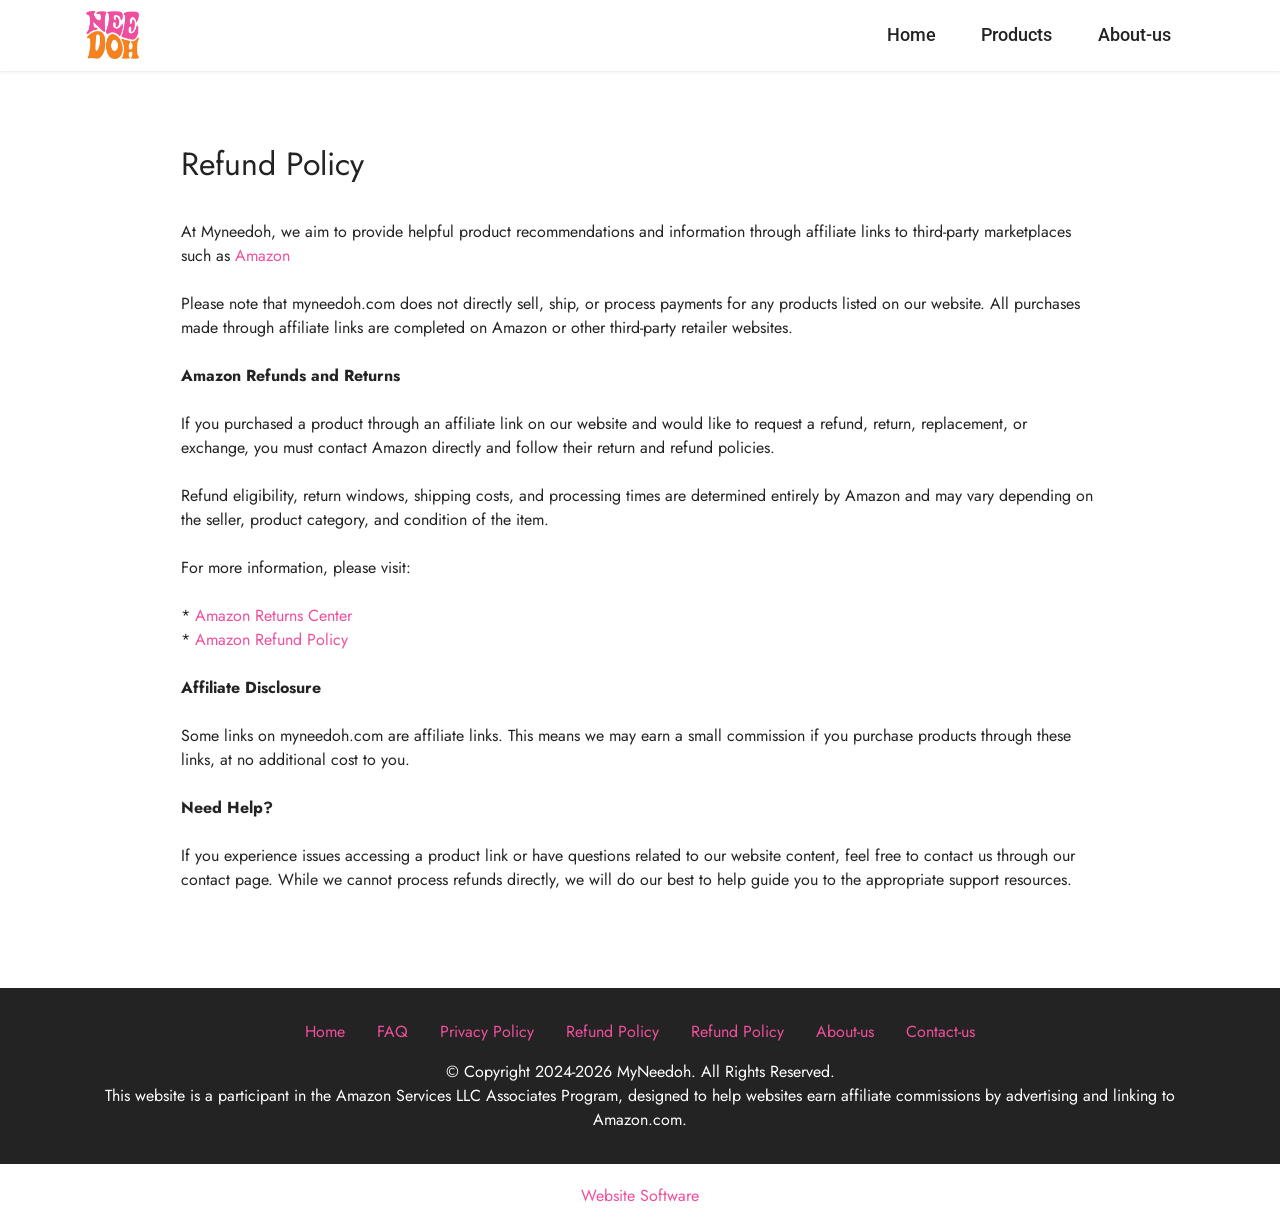
<file: refund-policy.html>
<!DOCTYPE html>
<html  >
<head>
  <!-- Site made with Mobirise Website Builder v6.1.12, https://mobirise.com -->
  <meta charset="UTF-8">
  <meta http-equiv="X-UA-Compatible" content="IE=edge">
  <meta name="generator" content="Mobirise v6.1.12, mobirise.com">
  <meta name="viewport" content="width=device-width, initial-scale=1, minimum-scale=1">
  <link rel="shortcut icon" href="assets/images/needoh-logo2asset-1-193x174.png" type="image/x-icon">
  <meta name="description" content="Understand how product refunds, exchanges, and returns are handled for purchases made through Amazon affiliate links on myneedoh">
  
  
  <title>Refund Policy</title>
  <link rel="stylesheet" href="assets/bootstrap/css/bootstrap.min.css">
  <link rel="stylesheet" href="assets/web/assets/gdpr-plugin/gdpr-styles.css">
  <link rel="stylesheet" href="assets/animatecss/animate.css">
    <link rel="stylesheet" href="assets/dropdown/css/style.css">
  <link rel="stylesheet" href="assets/socicon/css/styles.css">
  <link rel="stylesheet" href="assets/theme/css/style.css">
  <link rel="preload" href="https://fonts.googleapis.com/css?family=Jost:100,200,300,400,500,600,700,800,900,100i,200i,300i,400i,500i,600i,700i,800i,900i&display=swap" as="style" onload="this.onload=null;this.rel='stylesheet'">
  <noscript><link rel="stylesheet" href="https://fonts.googleapis.com/css?family=Jost:100,200,300,400,500,600,700,800,900,100i,200i,300i,400i,500i,600i,700i,800i,900i&display=swap"></noscript>
  <link rel="preload" href="https://fonts.googleapis.com/css?family=Roboto:100,100i,300,300i,400,400i,500,500i,700,700i,900,900i&display=swap" as="style" onload="this.onload=null;this.rel='stylesheet'">
  <noscript><link rel="stylesheet" href="https://fonts.googleapis.com/css?family=Roboto:100,100i,300,300i,400,400i,500,500i,700,700i,900,900i&display=swap"></noscript>
  <link rel="preload" as="style" href="assets/mobirise/css/mbr-additional.css?v=3G0VSF"><link rel="stylesheet" href="assets/mobirise/css/mbr-additional.css?v=3G0VSF" type="text/css">

  
  
  
</head>
<body>

<!-- Analytics -->
<!-- Google tag (gtag.js) -->
<script async src="https://www.googletagmanager.com/gtag/js?id=G-BZJ0J5SRFN"></script>
<script>
  window.dataLayer = window.dataLayer || [];
  function gtag(){dataLayer.push(arguments);}
  gtag('js', new Date());

  gtag('config', 'G-BZJ0J5SRFN');
</script>
<!-- /Analytics -->


  
  <section data-bs-version="5.1" class="menu menu1 cid-tyGvWyq9xF" once="menu" id="menu1-p">
    

    <nav class="navbar navbar-dropdown navbar-fixed-top navbar-expand-lg">
        <div class="container">
            <div class="navbar-brand">
                <span class="navbar-logo">
                    <a href="index.html">
                        <img src="assets/images/needoh-logo2asset-1-193x174.webp" alt="Needoh" style="height: 3rem;">
                    </a>
                </span>
                
            </div>
            <button class="navbar-toggler" type="button" data-toggle="collapse" data-bs-toggle="collapse" data-target="#navbarSupportedContent" data-bs-target="#navbarSupportedContent" aria-controls="navbarNavAltMarkup" aria-expanded="false" aria-label="Toggle navigation">
                <div class="hamburger">
                    <span></span>
                    <span></span>
                    <span></span>
                    <span></span>
                </div>
            </button>
            <div class="collapse navbar-collapse" id="navbarSupportedContent">
                <ul class="navbar-nav nav-dropdown nav-right" data-app-modern-menu="true"><li class="nav-item"><a class="nav-link link text-black text-primary display-4" href="index.html">Home</a></li>
                    <li class="nav-item"><a class="nav-link link text-black text-primary display-4" href="index.html#features4-1">Products</a></li>
                    <li class="nav-item"><a class="nav-link link text-black text-primary display-4" href="about-us.html">About-us</a>
                    </li></ul>
                
                
            </div>
        </div>
    </nav>
</section>

<section data-bs-version="5.1" class="content5 cid-tyFzU6QnIa" id="content5-a">
    
    <div class="container">
        <div class="row justify-content-center">
            <div class="col-md-12 col-lg-10">
                
                <h4 class="mbr-section-subtitle mbr-fonts-style mb-4 display-5">
                    Refund Policy</h4>
                <p class="mbr-text mbr-fonts-style display-7">At Myneedoh, we aim to provide helpful product recommendations and information through affiliate links to third-party marketplaces such as <a href="https://www.amazon.com" class="text-primary">Amazon</a><br><br>Please note that myneedoh.com does not directly sell, ship, or process payments for any products listed on our website. All purchases made through affiliate links are completed on Amazon or other third-party retailer websites.<br><br><strong>Amazon Refunds and Returns<br></strong><br>If you purchased a product through an affiliate link on our website and would like to request a refund, return, replacement, or exchange, you must contact Amazon directly and follow their return and refund policies.<br><br>Refund eligibility, return windows, shipping costs, and processing times are determined entirely by Amazon and may vary depending on the seller, product category, and condition of the item.<br><br>For more information, please visit:<br><br>* <a href="https://www.amazon.com/returns" class="text-primary">Amazon Returns Center</a><br>* <a href="https://www.amazon.com/gp/help/customer/display.html?nodeId=GNW5VKFXMF72FFMR" class="text-primary">Amazon Refund Policy</a><br><br><strong>Affiliate Disclosure<br></strong><br>Some links on myneedoh.com are affiliate links. This means we may earn a small commission if you purchase products through these links, at no additional cost to you.<br><br><strong>Need Help?<br></strong><br>If you experience issues accessing a product link or have questions related to our website content, feel free to contact us through our contact page. While we cannot process refunds directly, we will do our best to help guide you to the appropriate support resources.<br></p>
            </div>
        </div>
    </div>
</section>

<section data-bs-version="5.1" class="footer3 cid-tyFzU7GaM8" once="footers" id="footer3-b">

    

    

    <div class="container">
        <div class="media-container-row align-center mbr-white">
            <div class="row row-links">
                <ul class="foot-menu">
                    
                    
                    
                    
                    
                <li class="foot-menu-item mbr-fonts-style display-7"><a href="index.html" class="text-primary">Home</a></li><li class="foot-menu-item mbr-fonts-style display-7"><a href="faq.html" class="text-primary">FAQ</a></li><li class="foot-menu-item mbr-fonts-style display-7"><a href="privacy-policy.html" class="text-primary">Privacy Policy</a></li><li class="foot-menu-item mbr-fonts-style display-7"><a href="refund-policy.html" class="text-primary">Refund Policy</a></li><li class="foot-menu-item mbr-fonts-style display-7"><a href="refund-policy.html" class="text-primary">Refund Policy</a></li><li class="foot-menu-item mbr-fonts-style display-7"><a href="about-us.html" class="text-primary">About-us</a></li><li class="foot-menu-item mbr-fonts-style display-7"><a href="contact-page.html" class="text-primary">Contact-us</a></li></ul>
            </div>
            
            <div class="row row-copirayt">
                <p class="mbr-text mb-0 mbr-fonts-style mbr-white align-center display-7">© Copyright 2024-2026 MyNeedoh. All Rights Reserved.<br>This website is a participant in the Amazon Services LLC Associates Program, designed to help websites earn affiliate commissions by advertising and linking to Amazon.com.</p>
            </div>
        </div>
    </div>
</section><section class="display-7" style="padding: 0;align-items: center;justify-content: center;flex-wrap: wrap;    align-content: center;display: flex;position: relative;height: 4rem;"><a href="https://mobiri.se/526264" style="flex: 1 1;height: 4rem;position: absolute;width: 100%;z-index: 1;"><img alt="" style="height: 4rem;" src="[data-uri]"></a><p style="margin: 0;text-align: center;" class="display-7">&#8204;</p><a style="z-index:1" href="https://mobirise.com"> Website Software</a></section>  
  
<input name="cookieData" type="hidden" data-cookie-cookiesAlertType='false' data-cookie-customDialogSelector='null' data-cookie-colorText='#424a4d' data-cookie-colorBg='rgb(255, 255, 255)' data-cookie-opacityOverlay='0' data-cookie-bgOpacity='100' data-cookie-textButton='GOT IT' data-cookie-rejectText='REJECT' data-cookie-colorButton='#6592e6' data-cookie-rejectColor='#ffffff' data-cookie-colorLink='#424a4d' data-cookie-underlineLink='true' data-cookie-text="We use cookies to give you the best experience. Read our <a href='privacy.html'>cookie policy</a>.">
    <input name="animation" type="hidden">
  </body>
</html>
</file>
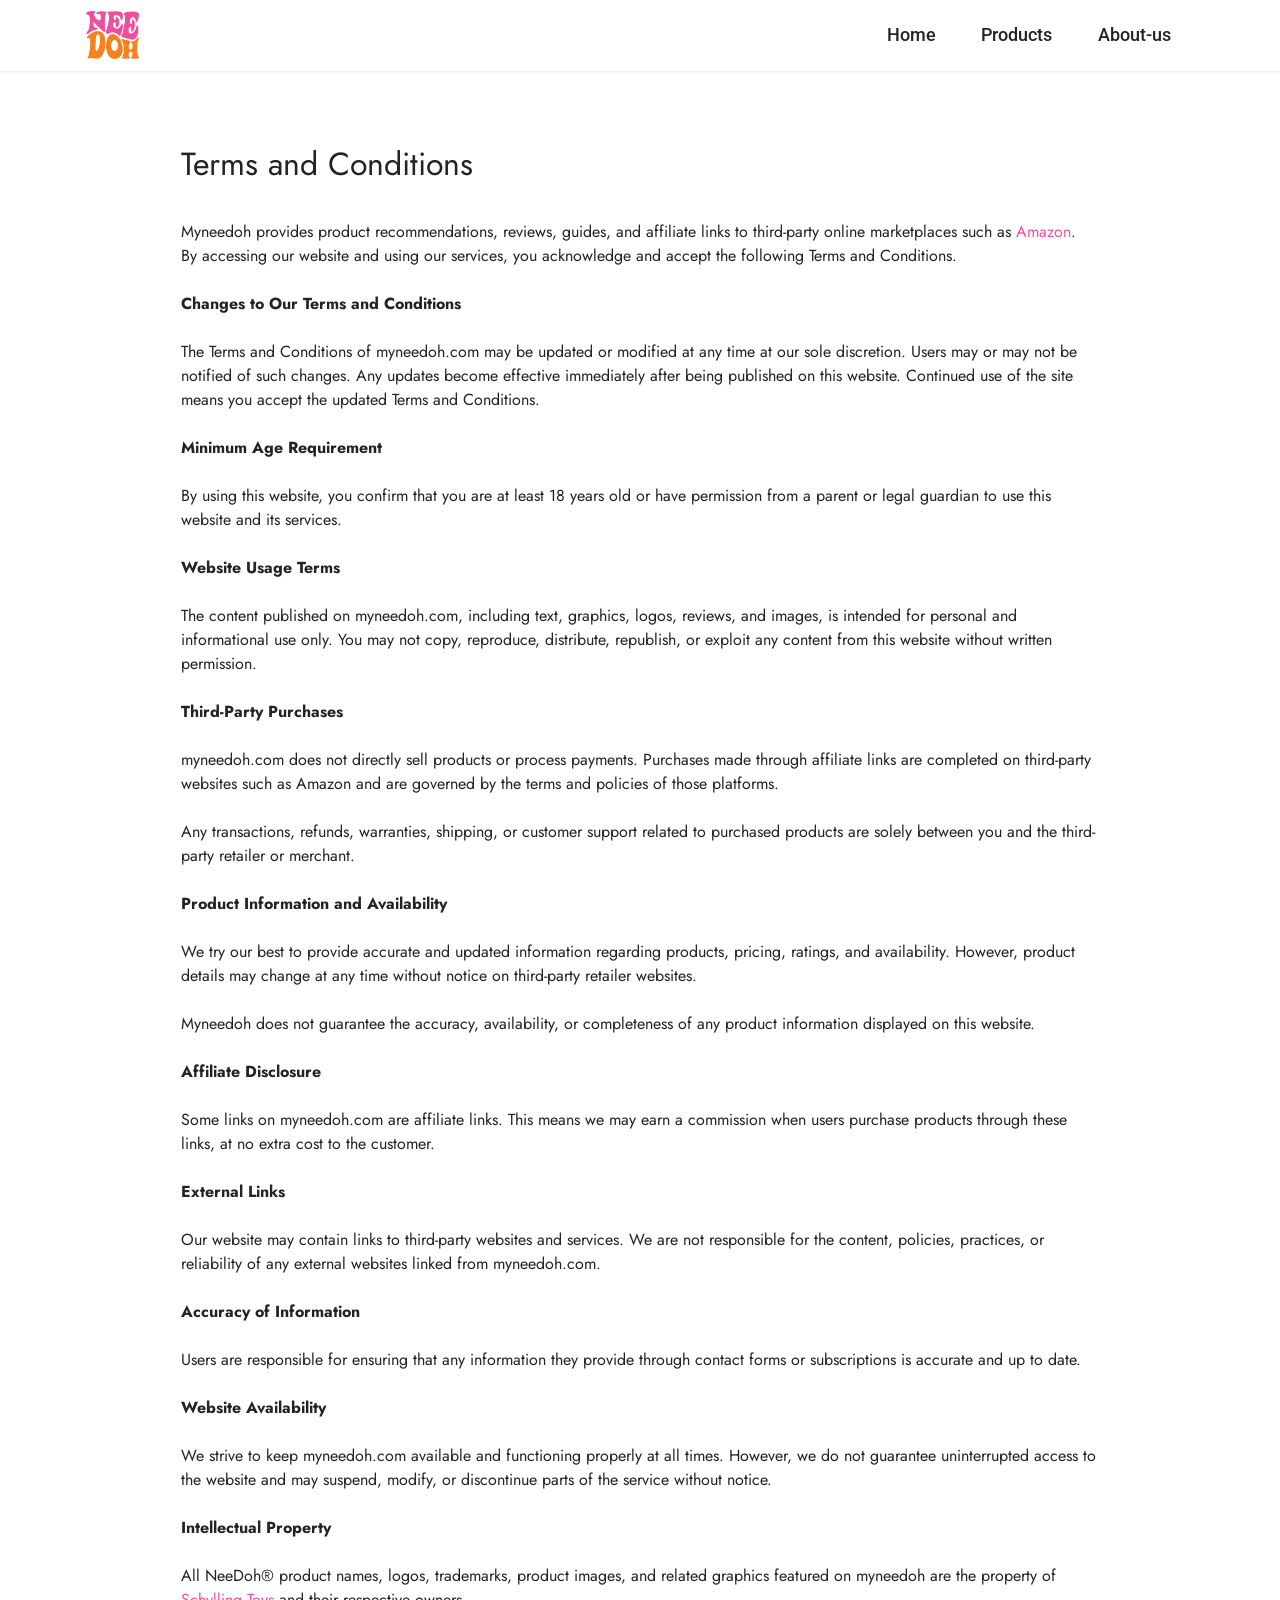
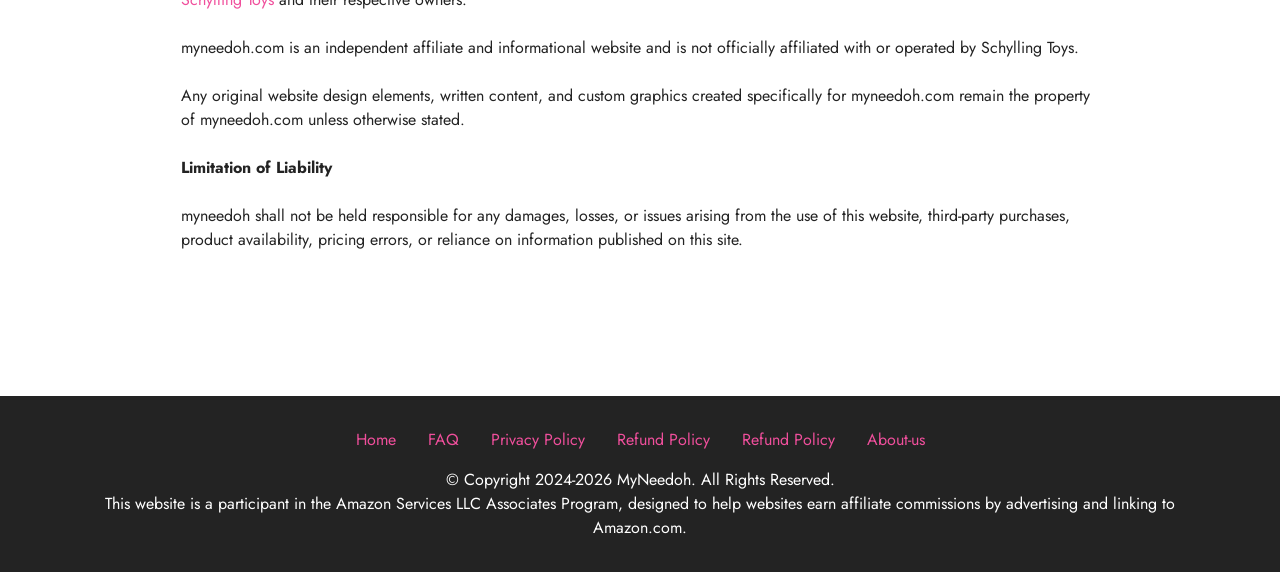
<file: terms-conditions.html>
<!DOCTYPE html>
<html  >
<head>
  <meta charset="UTF-8">
  <meta http-equiv="X-UA-Compatible" content="IE=edge">
  <meta name="generator" content="Mobirise v6.1.12, mobirise.com">
  <meta name="viewport" content="width=device-width, initial-scale=1, minimum-scale=1">
  <link rel="shortcut icon" href="assets/images/needoh-logo2asset-1-193x174.png" type="image/x-icon">
  <meta name="description" content="Understand the Terms and Conditions for using myneedoh, including third-party purchases, content ownership, and liability limitations.">
  
  
  <title>Terms and Conditions</title>
  <link rel="stylesheet" href="assets/bootstrap/css/bootstrap.min.css">
  <link rel="stylesheet" href="assets/web/assets/gdpr-plugin/gdpr-styles.css">
  <link rel="stylesheet" href="assets/animatecss/animate.css">
    <link rel="stylesheet" href="assets/dropdown/css/style.css">
  <link rel="stylesheet" href="assets/socicon/css/styles.css">
  <link rel="stylesheet" href="assets/theme/css/style.css">
  <link rel="preload" href="https://fonts.googleapis.com/css?family=Jost:100,200,300,400,500,600,700,800,900,100i,200i,300i,400i,500i,600i,700i,800i,900i&display=swap" as="style" onload="this.onload=null;this.rel='stylesheet'">
  <noscript><link rel="stylesheet" href="https://fonts.googleapis.com/css?family=Jost:100,200,300,400,500,600,700,800,900,100i,200i,300i,400i,500i,600i,700i,800i,900i&display=swap"></noscript>
  <link rel="preload" href="https://fonts.googleapis.com/css?family=Roboto:100,100i,300,300i,400,400i,500,500i,700,700i,900,900i&display=swap" as="style" onload="this.onload=null;this.rel='stylesheet'">
  <noscript><link rel="stylesheet" href="https://fonts.googleapis.com/css?family=Roboto:100,100i,300,300i,400,400i,500,500i,700,700i,900,900i&display=swap"></noscript>
  <link rel="preload" as="style" href="assets/mobirise/css/mbr-additional.css?v=3E1AxS"><link rel="stylesheet" href="assets/mobirise/css/mbr-additional.css?v=3E1AxS" type="text/css">

  
  
  
</head>
<body>

<!-- Analytics -->
<!-- Google tag (gtag.js) -->
<script async src="https://www.googletagmanager.com/gtag/js?id=G-BZJ0J5SRFN"></script>
<script>
  window.dataLayer = window.dataLayer || [];
  function gtag(){dataLayer.push(arguments);}
  gtag('js', new Date());

  gtag('config', 'G-BZJ0J5SRFN');
</script>
<!-- /Analytics -->


  
  <section data-bs-version="5.1" class="menu menu1 cid-tyGvWyq9xF" once="menu" id="menu1-p">
    

    <nav class="navbar navbar-dropdown navbar-fixed-top navbar-expand-lg">
        <div class="container">
            <div class="navbar-brand">
                <span class="navbar-logo">
                    <a href="index.html">
                        <img src="assets/images/needoh-logo2asset-1-193x174.webp" alt="Needoh" style="height: 3rem;">
                    </a>
                </span>
                
            </div>
            <button class="navbar-toggler" type="button" data-toggle="collapse" data-bs-toggle="collapse" data-target="#navbarSupportedContent" data-bs-target="#navbarSupportedContent" aria-controls="navbarNavAltMarkup" aria-expanded="false" aria-label="Toggle navigation">
                <div class="hamburger">
                    <span></span>
                    <span></span>
                    <span></span>
                    <span></span>
                </div>
            </button>
            <div class="collapse navbar-collapse" id="navbarSupportedContent">
                <ul class="navbar-nav nav-dropdown nav-right" data-app-modern-menu="true"><li class="nav-item"><a class="nav-link link text-black text-primary display-4" href="index.html">Home</a></li>
                    <li class="nav-item"><a class="nav-link link text-black text-primary display-4" href="https://www.amazon.com/stores/Schylling/page/ECDC79D7-0634-4BAF-880C-28E572491C9E?tag=aitlahbib-20">Products</a></li>
                    <li class="nav-item"><a class="nav-link link text-black text-primary display-4" href="about-us.html">About-us</a>
                    </li></ul>
                
                
            </div>
        </div>
    </nav>
</section>

<section data-bs-version="5.1" class="content5 cid-tyFB1wpppy" id="content5-c">
    
    <div class="container">
        <div class="row justify-content-center">
            <div class="col-md-12 col-lg-10">
                
                <h4 class="mbr-section-subtitle mbr-fonts-style mb-4 display-5">Terms and Conditions</h4>
                <p class="mbr-text mbr-fonts-style display-7">Myneedoh provides product recommendations, reviews, guides, and affiliate links to third-party online marketplaces such as <a href="https://www.amazon.com" class="text-primary">Amazon</a>.&nbsp; By accessing our website and using our services, you acknowledge and accept the following Terms and Conditions.<br><br><strong>Changes to Our Terms and Conditions<br></strong><br>The Terms and Conditions of myneedoh.com may be updated or modified at any time at our sole discretion. Users may or may not be notified of such changes. Any updates become effective immediately after being published on this website. Continued use of the site means you accept the updated Terms and Conditions.<br><br><strong>Minimum Age Requirement<br></strong><br>By using this website, you confirm that you are at least 18 years old or have permission from a parent or legal guardian to use this website and its services.<br><br><strong>Website Usage Terms<br></strong><br>The content published on myneedoh.com, including text, graphics, logos, reviews, and images, is intended for personal and informational use only. You may not copy, reproduce, distribute, republish, or exploit any content from this website without written permission.<br><br><strong>Third-Party Purchases<br></strong><br>myneedoh.com does not directly sell products or process payments. Purchases made through affiliate links are completed on third-party websites such as Amazon and are governed by the terms and policies of those platforms.<br><br>Any transactions, refunds, warranties, shipping, or customer support related to purchased products are solely between you and the third-party retailer or merchant.<br><br><strong>Product Information and Availability<br></strong><br>We try our best to provide accurate and updated information regarding products, pricing, ratings, and availability. However, product details may change at any time without notice on third-party retailer websites.<br><br>Myneedoh does not guarantee the accuracy, availability, or completeness of any product information displayed on this website.<br><br><strong>Affiliate Disclosure<br></strong><br>Some links on myneedoh.com are affiliate links. This means we may earn a commission when users purchase products through these links, at no extra cost to the customer.<br><br><strong>External Links<br></strong><br>Our website may contain links to third-party websites and services. We are not responsible for the content, policies, practices, or reliability of any external websites linked from myneedoh.com.<br><br><strong>Accuracy of Information<br></strong><br>Users are responsible for ensuring that any information they provide through contact forms or subscriptions is accurate and up to date.<br><br><strong>Website Availability<br></strong><br>We strive to keep myneedoh.com available and functioning properly at all times. However, we do not guarantee uninterrupted access to the website and may suspend, modify, or discontinue parts of the service without notice.<br><br><strong>Intellectual Property<br></strong><br>All NeeDoh® product names, logos, trademarks, product images, and related graphics featured on myneedoh are the property of <a href="https://schylling.com/" class="text-primary">Schylling Toys</a> and their respective owners.<br><br>myneedoh.com is an independent affiliate and informational website and is not officially affiliated with or operated by Schylling Toys.<br><br>Any original website design elements, written content, and custom graphics created specifically for myneedoh.com remain the property of myneedoh.com unless otherwise stated.<br><br><strong>Limitation of Liability<br></strong><br>myneedoh shall not be held responsible for any damages, losses, or issues arising from the use of this website, third-party purchases, product availability, pricing errors, or reliance on information published on this site.<br><br><br></p>
            </div>
        </div>
    </div>
</section>

<section data-bs-version="5.1" class="footer3 cid-tyFB1xeDvY" once="footers" id="footer3-d">

    

    

    <div class="container">
        <div class="media-container-row align-center mbr-white">
            <div class="row row-links">
                <ul class="foot-menu">
                    
                    
                    
                    
                    
                <li class="foot-menu-item mbr-fonts-style display-7"><a href="index.html" class="text-primary">Home</a></li><li class="foot-menu-item mbr-fonts-style display-7"><a href="faq.html" class="text-primary">FAQ</a></li><li class="foot-menu-item mbr-fonts-style display-7"><a href="privacy-policy.html" class="text-primary">Privacy Policy</a></li><li class="foot-menu-item mbr-fonts-style display-7"><a href="refund-policy.html" class="text-primary">Refund Policy</a></li><li class="foot-menu-item mbr-fonts-style display-7"><a href="refund-policy.html" class="text-primary">Refund Policy</a></li><li class="foot-menu-item mbr-fonts-style display-7"><a href="about-us.html" class="text-primary">About-us</a></li></ul>
            </div>
            
            <div class="row row-copirayt">
                <p class="mbr-text mb-0 mbr-fonts-style mbr-white align-center display-7">© Copyright 2024-2026 MyNeedoh. All Rights Reserved.<br>This website is a participant in the Amazon Services LLC Associates Program, designed to help websites earn affiliate commissions by advertising and linking to Amazon.com.</p>
            </div>
        </div>
    </div>
  
<input name="cookieData" type="hidden" data-cookie-cookiesAlertType='false' data-cookie-customDialogSelector='null' data-cookie-colorText='#424a4d' data-cookie-colorBg='rgb(255, 255, 255)' data-cookie-opacityOverlay='0' data-cookie-bgOpacity='100' data-cookie-textButton='GOT IT' data-cookie-rejectText='REJECT' data-cookie-colorButton='#6592e6' data-cookie-rejectColor='#ffffff' data-cookie-colorLink='#424a4d' data-cookie-underlineLink='true' data-cookie-text="We use cookies to give you the best experience. Read our <a href='privacy.html'>cookie policy</a>.">
    <input name="animation" type="hidden">
  </body>
</html>
</file>
<file: assets/web/assets/mobirise-icons2/mobirise2.css>
@font-face {
  font-family: 'Moririse2';
  font-display: swap;
  src:  url('mobirise2.eot?f2bix4');
  src:  url('mobirise2.eot?f2bix4#iefix') format('embedded-opentype'),
    url('mobirise2.woff2?f2bix4') format('woff2'),
    url('mobirise2.woff?f2bix4') format('woff'),
    url('mobirise2.ttf?f2bix4') format('truetype'),
    url('mobirise2.svg?f2bix4#mobirise2') format('svg');
  font-weight: normal;
  font-style: normal;
}

[class^="mobi-"], [class*=" mobi-"] {
  /* use !important to prevent issues with browser extensions that change fonts */
  font-family: 'Moririse2' !important;
  speak: none;
  font-style: normal;
  font-weight: normal;
  font-variant: normal;
  text-transform: none;
  line-height: 1;

  /* Better Font Rendering =========== */
  -webkit-font-smoothing: antialiased;
  -moz-osx-font-smoothing: grayscale;
}

.mobi-mbri-add-submenu:before {
  content: "\e900";
}
.mobi-mbri-alert:before {
  content: "\e901";
}
.mobi-mbri-align-center:before {
  content: "\e902";
}
.mobi-mbri-align-justify:before {
  content: "\e903";
}
.mobi-mbri-align-left:before {
  content: "\e904";
}
.mobi-mbri-align-right:before {
  content: "\e905";
}
.mobi-mbri-android:before {
  content: "\e906";
}
.mobi-mbri-apple:before {
  content: "\e907";
}
.mobi-mbri-arrow-down:before {
  content: "\e908";
}
.mobi-mbri-arrow-next:before {
  content: "\e909";
}
.mobi-mbri-arrow-prev:before {
  content: "\e90a";
}
.mobi-mbri-arrow-up:before {
  content: "\e90b";
}
.mobi-mbri-bold:before {
  content: "\e90c";
}
.mobi-mbri-bookmark:before {
  content: "\e90d";
}
.mobi-mbri-bootstrap:before {
  content: "\e90e";
}
.mobi-mbri-briefcase:before {
  content: "\e90f";
}
.mobi-mbri-browse:before {
  content: "\e910";
}
.mobi-mbri-bulleted-list:before {
  content: "\e911";
}
.mobi-mbri-calendar:before {
  content: "\e912";
}
.mobi-mbri-camera:before {
  content: "\e913";
}
.mobi-mbri-cart-add:before {
  content: "\e914";
}
.mobi-mbri-cart-full:before {
  content: "\e915";
}
.mobi-mbri-cash:before {
  content: "\e916";
}
.mobi-mbri-change-style:before {
  content: "\e917";
}
.mobi-mbri-chat:before {
  content: "\e918";
}
.mobi-mbri-clock:before {
  content: "\e919";
}
.mobi-mbri-close:before {
  content: "\e91a";
}
.mobi-mbri-cloud:before {
  content: "\e91b";
}
.mobi-mbri-code:before {
  content: "\e91c";
}
.mobi-mbri-contact-form:before {
  content: "\e91d";
}
.mobi-mbri-credit-card:before {
  content: "\e91e";
}
.mobi-mbri-cursor-click:before {
  content: "\e91f";
}
.mobi-mbri-cust-feedback:before {
  content: "\e920";
}
.mobi-mbri-database:before {
  content: "\e921";
}
.mobi-mbri-delivery:before {
  content: "\e922";
}
.mobi-mbri-desktop:before {
  content: "\e923";
}
.mobi-mbri-devices:before {
  content: "\e924";
}
.mobi-mbri-down:before {
  content: "\e925";
}
.mobi-mbri-download-2:before {
  content: "\e926";
}
.mobi-mbri-download:before {
  content: "\e927";
}
.mobi-mbri-drag-n-drop-2:before {
  content: "\e928";
}
.mobi-mbri-drag-n-drop:before {
  content: "\e929";
}
.mobi-mbri-edit-2:before {
  content: "\e92a";
}
.mobi-mbri-edit:before {
  content: "\e92b";
}
.mobi-mbri-error:before {
  content: "\e92c";
}
.mobi-mbri-extension:before {
  content: "\e92d";
}
.mobi-mbri-features:before {
  content: "\e92e";
}
.mobi-mbri-file:before {
  content: "\e92f";
}
.mobi-mbri-flag:before {
  content: "\e930";
}
.mobi-mbri-folder:before {
  content: "\e931";
}
.mobi-mbri-gift:before {
  content: "\e932";
}
.mobi-mbri-github:before {
  content: "\e933";
}
.mobi-mbri-globe-2:before {
  content: "\e934";
}
.mobi-mbri-globe:before {
  content: "\e935";
}
.mobi-mbri-growing-chart:before {
  content: "\e936";
}
.mobi-mbri-hearth:before {
  content: "\e937";
}
.mobi-mbri-help:before {
  content: "\e938";
}
.mobi-mbri-home:before {
  content: "\e939";
}
.mobi-mbri-hot-cup:before {
  content: "\e93a";
}
.mobi-mbri-idea:before {
  content: "\e93b";
}
.mobi-mbri-image-gallery:before {
  content: "\e93c";
}
.mobi-mbri-image-slider:before {
  content: "\e93d";
}
.mobi-mbri-info:before {
  content: "\e93e";
}
.mobi-mbri-italic:before {
  content: "\e93f";
}
.mobi-mbri-key:before {
  content: "\e940";
}
.mobi-mbri-laptop:before {
  content: "\e941";
}
.mobi-mbri-layers:before {
  content: "\e942";
}
.mobi-mbri-left-right:before {
  content: "\e943";
}
.mobi-mbri-left:before {
  content: "\e944";
}
.mobi-mbri-letter:before {
  content: "\e945";
}
.mobi-mbri-like:before {
  content: "\e946";
}
.mobi-mbri-link:before {
  content: "\e947";
}
.mobi-mbri-lock:before {
  content: "\e948";
}
.mobi-mbri-login:before {
  content: "\e949";
}
.mobi-mbri-logout:before {
  content: "\e94a";
}
.mobi-mbri-magic-stick:before {
  content: "\e94b";
}
.mobi-mbri-map-pin:before {
  content: "\e94c";
}
.mobi-mbri-menu:before {
  content: "\e94d";
}
.mobi-mbri-mobile-2:before {
  content: "\e94e";
}
.mobi-mbri-mobile-horizontal:before {
  content: "\e94f";
}
.mobi-mbri-mobile:before {
  content: "\e950";
}
.mobi-mbri-mobirise:before {
  content: "\e951";
}
.mobi-mbri-more-horizontal:before {
  content: "\e952";
}
.mobi-mbri-more-vertical:before {
  content: "\e953";
}
.mobi-mbri-music:before {
  content: "\e954";
}
.mobi-mbri-new-file:before {
  content: "\e955";
}
.mobi-mbri-numbered-list:before {
  content: "\e956";
}
.mobi-mbri-opened-folder:before {
  content: "\e957";
}
.mobi-mbri-pages:before {
  content: "\e958";
}
.mobi-mbri-paper-plane:before {
  content: "\e959";
}
.mobi-mbri-paperclip:before {
  content: "\e95a";
}
.mobi-mbri-phone:before {
  content: "\e95b";
}
.mobi-mbri-photo:before {
  content: "\e95c";
}
.mobi-mbri-photos:before {
  content: "\e95d";
}
.mobi-mbri-pin:before {
  content: "\e95e";
}
.mobi-mbri-play:before {
  content: "\e95f";
}
.mobi-mbri-plus:before {
  content: "\e960";
}
.mobi-mbri-preview:before {
  content: "\e961";
}
.mobi-mbri-print:before {
  content: "\e962";
}
.mobi-mbri-protect:before {
  content: "\e963";
}
.mobi-mbri-question:before {
  content: "\e964";
}
.mobi-mbri-quote-left:before {
  content: "\e965";
}
.mobi-mbri-quote-right:before {
  content: "\e966";
}
.mobi-mbri-redo:before {
  content: "\e967";
}
.mobi-mbri-refresh:before {
  content: "\e968";
}
.mobi-mbri-responsive-2:before {
  content: "\e969";
}
.mobi-mbri-responsive:before {
  content: "\e96a";
}
.mobi-mbri-right:before {
  content: "\e96b";
}
.mobi-mbri-rocket:before {
  content: "\e96c";
}
.mobi-mbri-sad-face:before {
  content: "\e96d";
}
.mobi-mbri-sale:before {
  content: "\e96e";
}
.mobi-mbri-save:before {
  content: "\e96f";
}
.mobi-mbri-search:before {
  content: "\e970";
}
.mobi-mbri-setting-2:before {
  content: "\e971";
}
.mobi-mbri-setting-3:before {
  content: "\e972";
}
.mobi-mbri-setting:before {
  content: "\e973";
}
.mobi-mbri-share:before {
  content: "\e974";
}
.mobi-mbri-shopping-bag:before {
  content: "\e975";
}
.mobi-mbri-shopping-basket:before {
  content: "\e976";
}
.mobi-mbri-shopping-cart:before {
  content: "\e977";
}
.mobi-mbri-sites:before {
  content: "\e978";
}
.mobi-mbri-smile-face:before {
  content: "\e979";
}
.mobi-mbri-speed:before {
  content: "\e97a";
}
.mobi-mbri-star:before {
  content: "\e97b";
}
.mobi-mbri-success:before {
  content: "\e97c";
}
.mobi-mbri-sun:before {
  content: "\e97d";
}
.mobi-mbri-sun2:before {
  content: "\e97e";
}
.mobi-mbri-tablet-vertical:before {
  content: "\e97f";
}
.mobi-mbri-tablet:before {
  content: "\e980";
}
.mobi-mbri-target:before {
  content: "\e981";
}
.mobi-mbri-timer:before {
  content: "\e982";
}
.mobi-mbri-to-ftp:before {
  content: "\e983";
}
.mobi-mbri-to-local-drive:before {
  content: "\e984";
}
.mobi-mbri-touch-swipe:before {
  content: "\e985";
}
.mobi-mbri-touch:before {
  content: "\e986";
}
.mobi-mbri-trash:before {
  content: "\e987";
}
.mobi-mbri-underline:before {
  content: "\e988";
}
.mobi-mbri-undo:before {
  content: "\e989";
}
.mobi-mbri-unlink:before {
  content: "\e98a";
}
.mobi-mbri-unlock:before {
  content: "\e98b";
}
.mobi-mbri-up-down:before {
  content: "\e98c";
}
.mobi-mbri-up:before {
  content: "\e98d";
}
.mobi-mbri-update:before {
  content: "\e98e";
}
.mobi-mbri-upload-2:before {
  content: "\e98f";
}
.mobi-mbri-upload:before {
  content: "\e990";
}
.mobi-mbri-user-2:before {
  content: "\e991";
}
.mobi-mbri-user:before {
  content: "\e992";
}
.mobi-mbri-users:before {
  content: "\e993";
}
.mobi-mbri-video-play:before {
  content: "\e994";
}
.mobi-mbri-video:before {
  content: "\e995";
}
.mobi-mbri-watch:before {
  content: "\e996";
}
.mobi-mbri-website-theme-2:before {
  content: "\e997";
}
.mobi-mbri-website-theme:before {
  content: "\e998";
}
.mobi-mbri-wifi:before {
  content: "\e999";
}
.mobi-mbri-windows:before {
  content: "\e99a";
}
.mobi-mbri-zoom-in:before {
  content: "\e99b";
}
.mobi-mbri-zoom-out:before {
  content: "\e99c";
}
</file>
<file: assets/web/assets/gdpr-plugin/gdpr-styles.css>
.gdpr-block {
    padding: 10px;
    font-size: 14px;
    display: block;
    width: 100%;
    text-align: center;
}
.gdpr-block.covert {
	display: none;
}
.textGDPR {
    position: relative;
}
.gdpr-block label span.textGDPR input[name='gdpr']{
    width: 15px;
    height: 15px;
    margin: 0;
    position: absolute;
    top: 3px;
    left: -20px;
}
.gdpr-block label {
    color: #a7a7a7;
    vertical-align: middle;
    user-select: none;
    margin-bottom: 0;
}
</file>
<file: assets/dropdown/css/style.css>
.navbar-dropdown {
  left: 0;
  padding: 0;
  position: absolute;
  right: 0;
  top: 0;
  transition: all 0.45s ease;
  z-index: 1030;
  background: #282828; }
  .navbar-dropdown .navbar-logo {
    margin-right: 0.8rem;
    transition: margin 0.3s ease-in-out;
    vertical-align: middle; }
    .navbar-dropdown .navbar-logo img {
      height: 3.125rem;
      transition: all 0.3s ease-in-out; }
    .navbar-dropdown .navbar-logo.mbr-iconfont {
      font-size: 3.125rem;
      line-height: 3.125rem; }
  .navbar-dropdown .navbar-caption {
    font-weight: 700;
    white-space: normal;
    vertical-align: -4px;
    line-height: 3.125rem !important; }
    .navbar-dropdown .navbar-caption, .navbar-dropdown .navbar-caption:hover {
      color: inherit;
      text-decoration: none; }
  .navbar-dropdown .mbr-iconfont + .navbar-caption {
    vertical-align: -1px; }
  .navbar-dropdown.navbar-fixed-top {
    position: fixed; }
  .navbar-dropdown .navbar-brand span {
    vertical-align: -4px; }
  .navbar-dropdown.bg-color.transparent {
    background: none; }
  .navbar-dropdown.navbar-short .navbar-brand {
    padding: 0.625rem 0; }
    .navbar-dropdown.navbar-short .navbar-brand span {
      vertical-align: -1px; }
  .navbar-dropdown.navbar-short .navbar-caption {
    line-height: 2.375rem !important;
    vertical-align: -2px; }
  .navbar-dropdown.navbar-short .navbar-logo {
    margin-right: 0.5rem; }
    .navbar-dropdown.navbar-short .navbar-logo img {
      height: 2.375rem; }
    .navbar-dropdown.navbar-short .navbar-logo.mbr-iconfont {
      font-size: 2.375rem;
      line-height: 2.375rem; }
  .navbar-dropdown.navbar-short .mbr-table-cell {
    height: 3.625rem; }
  .navbar-dropdown .navbar-close {
    left: 0.6875rem;
    position: fixed;
    top: 0.75rem;
    z-index: 1000; }
  .navbar-dropdown .hamburger-icon {
    content: "";
    display: inline-block;
    vertical-align: middle;
    width: 16px;
    -webkit-box-shadow: 0 -6px 0 1px #282828,0 0 0 1px #282828,0 6px 0 1px #282828;
    -moz-box-shadow: 0 -6px 0 1px #282828,0 0 0 1px #282828,0 6px 0 1px #282828;
    box-shadow: 0 -6px 0 1px #282828,0 0 0 1px #282828,0 6px 0 1px #282828; }

.dropdown-menu .dropdown-toggle[data-toggle="dropdown-submenu"]::after {
  border-bottom: 0.35em solid transparent;
  border-left: 0.35em solid;
  border-right: 0;
  border-top: 0.35em solid transparent;
  margin-left: 0.3rem; }

.dropdown-menu .dropdown-item:focus {
  outline: 0; }

.nav-dropdown {
  font-size: 0.75rem;
  font-weight: 500;
  height: auto !important; }
  .nav-dropdown .nav-btn {
    padding-left: 1rem; }
  .nav-dropdown .link {
    margin: .667em 1.667em;
    font-weight: 500;
    padding: 0;
    transition: color .2s ease-in-out; }
    .nav-dropdown .link.dropdown-toggle {
      margin-right: 2.583em; }
      .nav-dropdown .link.dropdown-toggle::after {
        margin-left: .25rem;
        border-top: 0.35em solid;
        border-right: 0.35em solid transparent;
        border-left: 0.35em solid transparent;
        border-bottom: 0; }
      .nav-dropdown .link.dropdown-toggle[aria-expanded="true"] {
        margin: 0;
        padding: 0.667em 3.263em  0.667em 1.667em; }
  .nav-dropdown .link::after,
  .nav-dropdown .dropdown-item::after {
    color: inherit; }
  .nav-dropdown .btn {
    font-size: 0.75rem;
    font-weight: 700;
    letter-spacing: 0;
    margin-bottom: 0;
    padding-left: 1.25rem;
    padding-right: 1.25rem; }
  .nav-dropdown .dropdown-menu {
    border-radius: 0;
    border: 0;
    left: 0;
    margin: 0;
    padding-bottom: 1.25rem;
    padding-top: 1.25rem;
    position: relative; }
  .nav-dropdown .dropdown-submenu {
    margin-left: 0.125rem;
    top: 0; }
  .nav-dropdown .dropdown-item {
    font-weight: 500;
    line-height: 2;
    padding: 0.3846em 4.615em 0.3846em 1.5385em;
    position: relative;
    transition: color .2s ease-in-out, background-color .2s ease-in-out; }
    .nav-dropdown .dropdown-item::after {
      margin-top: -0.3077em;
      position: absolute;
      right: 1.1538em;
      top: 50%; }
    .nav-dropdown .dropdown-item:focus, .nav-dropdown .dropdown-item:hover {
      background: none; }

@media (max-width: 767px) {
  .nav-dropdown.navbar-toggleable-sm {
    bottom: 0;
    display: none;
    left: 0;
    overflow-x: hidden;
    position: fixed;
    top: 0;
    transform: translateX(-100%);
    -ms-transform: translateX(-100%);
    -webkit-transform: translateX(-100%);
    width: 18.75rem;
    z-index: 999; } }
.nav-dropdown.navbar-toggleable-xl {
  bottom: 0;
  display: none;
  left: 0;
  overflow-x: hidden;
  position: fixed;
  top: 0;
  transform: translateX(-100%);
  -ms-transform: translateX(-100%);
  -webkit-transform: translateX(-100%);
  width: 18.75rem;
  z-index: 999; }

.nav-dropdown-sm {
  display: block !important;
  overflow-x: hidden;
  overflow: auto;
  padding-top: 3.875rem; }
  .nav-dropdown-sm::after {
    content: "";
    display: block;
    height: 3rem;
    width: 100%; }
  .nav-dropdown-sm.collapse.in ~ .navbar-close {
    display: block !important; }
  .nav-dropdown-sm.collapsing, .nav-dropdown-sm.collapse.in {
    transform: translateX(0);
    -ms-transform: translateX(0);
    -webkit-transform: translateX(0);
    transition: all 0.25s ease-out;
    -webkit-transition: all 0.25s ease-out;
    background: #282828; }
  .nav-dropdown-sm.collapsing[aria-expanded="false"] {
    transform: translateX(-100%);
    -ms-transform: translateX(-100%);
    -webkit-transform: translateX(-100%); }
  .nav-dropdown-sm .nav-item {
    display: block;
    margin-left: 0 !important;
    padding-left: 0; }
  .nav-dropdown-sm .link,
  .nav-dropdown-sm .dropdown-item {
    border-top: 1px dotted rgba(255, 255, 255, 0.1);
    font-size: 0.8125rem;
    line-height: 1.6;
    margin: 0 !important;
    padding: 0.875rem 2.4rem 0.875rem 1.5625rem !important;
    position: relative;
    white-space: normal; }
    .nav-dropdown-sm .link:focus, .nav-dropdown-sm .link:hover,
    .nav-dropdown-sm .dropdown-item:focus,
    .nav-dropdown-sm .dropdown-item:hover {
      background: rgba(0, 0, 0, 0.2) !important;
      color: #c0a375; }
  .nav-dropdown-sm .nav-btn {
    position: relative;
    padding: 1.5625rem 1.5625rem 0 1.5625rem; }
    .nav-dropdown-sm .nav-btn::before {
      border-top: 1px dotted rgba(255, 255, 255, 0.1);
      content: "";
      left: 0;
      position: absolute;
      top: 0;
      width: 100%; }
    .nav-dropdown-sm .nav-btn + .nav-btn {
      padding-top: 0.625rem; }
      .nav-dropdown-sm .nav-btn + .nav-btn::before {
        display: none; }
  .nav-dropdown-sm .btn {
    padding: 0.625rem 0; }
  .nav-dropdown-sm .dropdown-toggle[data-toggle="dropdown-submenu"]::after {
    margin-left: .25rem;
    border-top: 0.35em solid;
    border-right: 0.35em solid transparent;
    border-left: 0.35em solid transparent;
    border-bottom: 0; }
  .nav-dropdown-sm .dropdown-toggle[data-toggle="dropdown-submenu"][aria-expanded="true"]::after {
    border-top: 0;
    border-right: 0.35em solid transparent;
    border-left: 0.35em solid transparent;
    border-bottom: 0.35em solid; }
  .nav-dropdown-sm .dropdown-menu {
    margin: 0;
    padding: 0;
    position: relative;
    top: 0;
    left: 0;
    width: 100%;
    border: 0;
    float: none;
    border-radius: 0;
    background: none; }
  .nav-dropdown-sm .dropdown-submenu {
    left: 100%;
    margin-left: 0.125rem;
    margin-top: -1.25rem;
    top: 0; }

.navbar-toggleable-sm .nav-dropdown .dropdown-menu {
  position: absolute; }

.navbar-toggleable-sm .nav-dropdown .dropdown-submenu {
  left: 100%;
  margin-left: 0.125rem;
  margin-top: -1.25rem;
  top: 0; }

.navbar-toggleable-sm.opened .nav-dropdown .dropdown-menu {
  position: relative; }

.navbar-toggleable-sm.opened .nav-dropdown .dropdown-submenu {
  left: 0;
  margin-left: 00rem;
  margin-top: 0rem;
  top: 0; }

.is-builder .nav-dropdown.collapsing {
  transition: none !important; }
</file>
<file: assets/socicon/css/styles.css>
@charset "UTF-8";

@font-face {
  font-family: 'Socicon';
  src:  url('../fonts/socicon.eot');
  src:  url('../fonts/socicon.eot?#iefix') format('embedded-opentype'),
    url('../fonts/socicon.woff2') format('woff2'),
    url('../fonts/socicon.ttf') format('truetype'),
    url('../fonts/socicon.woff') format('woff'),
    url('../fonts/socicon.svg#socicon') format('svg');
  font-weight: normal;
  font-style: normal;
  font-display: swap;
}

[data-icon]:before {
  font-family: "socicon" !important;
  content: attr(data-icon);
  font-style: normal !important;
  font-weight: normal !important;
  font-variant: normal !important;
  text-transform: none !important;
  speak: none;
  line-height: 1;
  -webkit-font-smoothing: antialiased;
  -moz-osx-font-smoothing: grayscale;
}

[class^="socicon-"], [class*=" socicon-"] {
  /* use !important to prevent issues with browser extensions that change fonts */
  font-family: 'Socicon' !important;
  speak: none;
  font-style: normal;
  font-weight: normal;
  font-variant: normal;
  text-transform: none;
  line-height: 1;

  /* Better Font Rendering =========== */
  -webkit-font-smoothing: antialiased;
  -moz-osx-font-smoothing: grayscale;
}

.socicon-500px:before {
  content: "\e000";
}
.socicon-8tracks:before {
  content: "\e001";
}
.socicon-airbnb:before {
  content: "\e002";
}
.socicon-alliance:before {
  content: "\e003";
}
.socicon-amazon:before {
  content: "\e004";
}
.socicon-amplement:before {
  content: "\e005";
}
.socicon-android:before {
  content: "\e006";
}
.socicon-angellist:before {
  content: "\e007";
}
.socicon-apple:before {
  content: "\e008";
}
.socicon-appnet:before {
  content: "\e009";
}
.socicon-baidu:before {
  content: "\e00a";
}
.socicon-bandcamp:before {
  content: "\e00b";
}
.socicon-battlenet:before {
  content: "\e00c";
}
.socicon-mixer:before {
  content: "\e00d";
}
.socicon-bebee:before {
  content: "\e00e";
}
.socicon-bebo:before {
  content: "\e00f";
}
.socicon-behance:before {
  content: "\e010";
}
.socicon-blizzard:before {
  content: "\e011";
}
.socicon-blogger:before {
  content: "\e012";
}
.socicon-buffer:before {
  content: "\e013";
}
.socicon-chrome:before {
  content: "\e014";
}
.socicon-coderwall:before {
  content: "\e015";
}
.socicon-curse:before {
  content: "\e016";
}
.socicon-dailymotion:before {
  content: "\e017";
}
.socicon-deezer:before {
  content: "\e018";
}
.socicon-delicious:before {
  content: "\e019";
}
.socicon-deviantart:before {
  content: "\e01a";
}
.socicon-diablo:before {
  content: "\e01b";
}
.socicon-digg:before {
  content: "\e01c";
}
.socicon-discord:before {
  content: "\e01d";
}
.socicon-disqus:before {
  content: "\e01e";
}
.socicon-douban:before {
  content: "\e01f";
}
.socicon-draugiem:before {
  content: "\e020";
}
.socicon-dribbble:before {
  content: "\e021";
}
.socicon-drupal:before {
  content: "\e022";
}
.socicon-ebay:before {
  content: "\e023";
}
.socicon-ello:before {
  content: "\e024";
}
.socicon-endomodo:before {
  content: "\e025";
}
.socicon-envato:before {
  content: "\e026";
}
.socicon-etsy:before {
  content: "\e027";
}
.socicon-facebook:before {
  content: "\e028";
}
.socicon-feedburner:before {
  content: "\e029";
}
.socicon-filmweb:before {
  content: "\e02a";
}
.socicon-firefox:before {
  content: "\e02b";
}
.socicon-flattr:before {
  content: "\e02c";
}
.socicon-flickr:before {
  content: "\e02d";
}
.socicon-formulr:before {
  content: "\e02e";
}
.socicon-forrst:before {
  content: "\e02f";
}
.socicon-foursquare:before {
  content: "\e030";
}
.socicon-friendfeed:before {
  content: "\e031";
}
.socicon-github:before {
  content: "\e032";
}
.socicon-goodreads:before {
  content: "\e033";
}
.socicon-google:before {
  content: "\e034";
}
.socicon-googlescholar:before {
  content: "\e035";
}
.socicon-googlegroups:before {
  content: "\e036";
}
.socicon-googlephotos:before {
  content: "\e037";
}
.socicon-googleplus:before {
  content: "\e038";
}
.socicon-grooveshark:before {
  content: "\e039";
}
.socicon-hackerrank:before {
  content: "\e03a";
}
.socicon-hearthstone:before {
  content: "\e03b";
}
.socicon-hellocoton:before {
  content: "\e03c";
}
.socicon-heroes:before {
  content: "\e03d";
}
.socicon-smashcast:before {
  content: "\e03e";
}
.socicon-horde:before {
  content: "\e03f";
}
.socicon-houzz:before {
  content: "\e040";
}
.socicon-icq:before {
  content: "\e041";
}
.socicon-identica:before {
  content: "\e042";
}
.socicon-imdb:before {
  content: "\e043";
}
.socicon-instagram:before {
  content: "\e044";
}
.socicon-issuu:before {
  content: "\e045";
}
.socicon-istock:before {
  content: "\e046";
}
.socicon-itunes:before {
  content: "\e047";
}
.socicon-keybase:before {
  content: "\e048";
}
.socicon-lanyrd:before {
  content: "\e049";
}
.socicon-lastfm:before {
  content: "\e04a";
}
.socicon-line:before {
  content: "\e04b";
}
.socicon-linkedin:before {
  content: "\e04c";
}
.socicon-livejournal:before {
  content: "\e04d";
}
.socicon-lyft:before {
  content: "\e04e";
}
.socicon-macos:before {
  content: "\e04f";
}
.socicon-mail:before {
  content: "\e050";
}
.socicon-medium:before {
  content: "\e051";
}
.socicon-meetup:before {
  content: "\e052";
}
.socicon-mixcloud:before {
  content: "\e053";
}
.socicon-modelmayhem:before {
  content: "\e054";
}
.socicon-mumble:before {
  content: "\e055";
}
.socicon-myspace:before {
  content: "\e056";
}
.socicon-newsvine:before {
  content: "\e057";
}
.socicon-nintendo:before {
  content: "\e058";
}
.socicon-npm:before {
  content: "\e059";
}
.socicon-odnoklassniki:before {
  content: "\e05a";
}
.socicon-openid:before {
  content: "\e05b";
}
.socicon-opera:before {
  content: "\e05c";
}
.socicon-outlook:before {
  content: "\e05d";
}
.socicon-overwatch:before {
  content: "\e05e";
}
.socicon-patreon:before {
  content: "\e05f";
}
.socicon-paypal:before {
  content: "\e060";
}
.socicon-periscope:before {
  content: "\e061";
}
.socicon-persona:before {
  content: "\e062";
}
.socicon-pinterest:before {
  content: "\e063";
}
.socicon-play:before {
  content: "\e064";
}
.socicon-player:before {
  content: "\e065";
}
.socicon-playstation:before {
  content: "\e066";
}
.socicon-pocket:before {
  content: "\e067";
}
.socicon-qq:before {
  content: "\e068";
}
.socicon-quora:before {
  content: "\e069";
}
.socicon-raidcall:before {
  content: "\e06a";
}
.socicon-ravelry:before {
  content: "\e06b";
}
.socicon-reddit:before {
  content: "\e06c";
}
.socicon-renren:before {
  content: "\e06d";
}
.socicon-researchgate:before {
  content: "\e06e";
}
.socicon-residentadvisor:before {
  content: "\e06f";
}
.socicon-reverbnation:before {
  content: "\e070";
}
.socicon-rss:before {
  content: "\e071";
}
.socicon-sharethis:before {
  content: "\e072";
}
.socicon-skype:before {
  content: "\e073";
}
.socicon-slideshare:before {
  content: "\e074";
}
.socicon-smugmug:before {
  content: "\e075";
}
.socicon-snapchat:before {
  content: "\e076";
}
.socicon-songkick:before {
  content: "\e077";
}
.socicon-soundcloud:before {
  content: "\e078";
}
.socicon-spotify:before {
  content: "\e079";
}
.socicon-stackexchange:before {
  content: "\e07a";
}
.socicon-stackoverflow:before {
  content: "\e07b";
}
.socicon-starcraft:before {
  content: "\e07c";
}
.socicon-stayfriends:before {
  content: "\e07d";
}
.socicon-steam:before {
  content: "\e07e";
}
.socicon-storehouse:before {
  content: "\e07f";
}
.socicon-strava:before {
  content: "\e080";
}
.socicon-streamjar:before {
  content: "\e081";
}
.socicon-stumbleupon:before {
  content: "\e082";
}
.socicon-swarm:before {
  content: "\e083";
}
.socicon-teamspeak:before {
  content: "\e084";
}
.socicon-teamviewer:before {
  content: "\e085";
}
.socicon-technorati:before {
  content: "\e086";
}
.socicon-telegram:before {
  content: "\e087";
}
.socicon-tripadvisor:before {
  content: "\e088";
}
.socicon-tripit:before {
  content: "\e089";
}
.socicon-triplej:before {
  content: "\e08a";
}
.socicon-tumblr:before {
  content: "\e08b";
}
.socicon-twitch:before {
  content: "\e08c";
}
.socicon-twitter:before {
  content: "\e08d";
}
.socicon-uber:before {
  content: "\e08e";
}
.socicon-ventrilo:before {
  content: "\e08f";
}
.socicon-viadeo:before {
  content: "\e090";
}
.socicon-viber:before {
  content: "\e091";
}
.socicon-viewbug:before {
  content: "\e092";
}
.socicon-vimeo:before {
  content: "\e093";
}
.socicon-vine:before {
  content: "\e094";
}
.socicon-vkontakte:before {
  content: "\e095";
}
.socicon-warcraft:before {
  content: "\e096";
}
.socicon-wechat:before {
  content: "\e097";
}
.socicon-weibo:before {
  content: "\e098";
}
.socicon-whatsapp:before {
  content: "\e099";
}
.socicon-wikipedia:before {
  content: "\e09a";
}
.socicon-windows:before {
  content: "\e09b";
}
.socicon-wordpress:before {
  content: "\e09c";
}
.socicon-wykop:before {
  content: "\e09d";
}
.socicon-xbox:before {
  content: "\e09e";
}
.socicon-xing:before {
  content: "\e09f";
}
.socicon-yahoo:before {
  content: "\e0a0";
}
.socicon-yammer:before {
  content: "\e0a1";
}
.socicon-yandex:before {
  content: "\e0a2";
}
.socicon-yelp:before {
  content: "\e0a3";
}
.socicon-younow:before {
  content: "\e0a4";
}
.socicon-youtube:before {
  content: "\e0a5";
}
.socicon-zapier:before {
  content: "\e0a6";
}
.socicon-zerply:before {
  content: "\e0a7";
}
.socicon-zomato:before {
  content: "\e0a8";
}
.socicon-zynga:before {
  content: "\e0a9";
}
.socicon-bluesky:before {
  content: "\e0aa";
}
.socicon-threads:before {
  content: "\e0ab";
}
.socicon-spreadshirt:before {
  content: "\e901";
}
.socicon-gamejolt:before {
  content: "\e902";
}
.socicon-trello:before {
  content: "\e903";
}
.socicon-tunein:before {
  content: "\e904";
}
.socicon-bloglovin:before {
  content: "\e905";
}
.socicon-gamewisp:before {
  content: "\e906";
}
.socicon-messenger:before {
  content: "\e907";
}
.socicon-pandora:before {
  content: "\e908";
}
.socicon-augment:before {
  content: "\e909";
}
.socicon-bitbucket:before {
  content: "\e90a";
}
.socicon-fyuse:before {
  content: "\e90b";
}
.socicon-yt-gaming:before {
  content: "\e90c";
}
.socicon-sketchfab:before {
  content: "\e90d";
}
.socicon-mobcrush:before {
  content: "\e90e";
}
.socicon-microsoft:before {
  content: "\e90f";
}
.socicon-realtor:before {
  content: "\e910";
}
.socicon-tidal:before {
  content: "\e911";
}
.socicon-qobuz:before {
  content: "\e912";
}
.socicon-natgeo:before {
  content: "\e913";
}
.socicon-mastodon:before {
  content: "\e914";
}
.socicon-unsplash:before {
  content: "\e915";
}
.socicon-homeadvisor:before {
  content: "\e916";
}
.socicon-angieslist:before {
  content: "\e917";
}
.socicon-codepen:before {
  content: "\e918";
}
.socicon-slack:before {
  content: "\e919";
}
.socicon-openaigym:before {
  content: "\e91a";
}
.socicon-logmein:before {
  content: "\e91b";
}
.socicon-fiverr:before {
  content: "\e91c";
}
.socicon-gotomeeting:before {
  content: "\e91d";
}
.socicon-aliexpress:before {
  content: "\e91e";
}
.socicon-guru:before {
  content: "\e91f";
}
.socicon-appstore:before {
  content: "\e920";
}
.socicon-homes:before {
  content: "\e921";
}
.socicon-zoom:before {
  content: "\e922";
}
.socicon-alibaba:before {
  content: "\e923";
}
.socicon-craigslist:before {
  content: "\e924";
}
.socicon-wix:before {
  content: "\e925";
}
.socicon-redfin:before {
  content: "\e926";
}
.socicon-googlecalendar:before {
  content: "\e927";
}
.socicon-shopify:before {
  content: "\e928";
}
.socicon-freelancer:before {
  content: "\e929";
}
.socicon-seedrs:before {
  content: "\e92a";
}
.socicon-bing:before {
  content: "\e92b";
}
.socicon-doodle:before {
  content: "\e92c";
}
.socicon-bonanza:before {
  content: "\e92d";
}
.socicon-squarespace:before {
  content: "\e92e";
}
.socicon-toptal:before {
  content: "\e92f";
}
.socicon-gust:before {
  content: "\e930";
}
.socicon-ask:before {
  content: "\e931";
}
.socicon-trulia:before {
  content: "\e932";
}
.socicon-loomly:before {
  content: "\e933";
}
.socicon-ghost:before {
  content: "\e934";
}
.socicon-upwork:before {
  content: "\e935";
}
.socicon-fundable:before {
  content: "\e936";
}
.socicon-booking:before {
  content: "\e937";
}
.socicon-googlemaps:before {
  content: "\e938";
}
.socicon-zillow:before {
  content: "\e939";
}
.socicon-niconico:before {
  content: "\e93a";
}
.socicon-toneden:before {
  content: "\e93b";
}
.socicon-crunchbase:before {
  content: "\e93c";
}
.socicon-homefy:before {
  content: "\e93d";
}
.socicon-calendly:before {
  content: "\e93e";
}
.socicon-livemaster:before {
  content: "\e93f";
}
.socicon-udemy:before {
  content: "\e940";
}
.socicon-codered:before {
  content: "\e941";
}
.socicon-origin:before {
  content: "\e942";
}
.socicon-nextdoor:before {
  content: "\e943";
}
.socicon-portfolio:before {
  content: "\e944";
}
.socicon-instructables:before {
  content: "\e945";
}
.socicon-gitlab:before {
  content: "\e946";
}
.socicon-hackernews:before {
  content: "\e947";
}
.socicon-smashwords:before {
  content: "\e948";
}
.socicon-kobo:before {
  content: "\e949";
}
.socicon-bookbub:before {
  content: "\e94a";
}
.socicon-mailru:before {
  content: "\e94b";
}
.socicon-moddb:before {
  content: "\e94c";
}
.socicon-indiedb:before {
  content: "\e94d";
}
.socicon-traxsource:before {
  content: "\e94e";
}
.socicon-gamefor:before {
  content: "\e94f";
}
.socicon-pixiv:before {
  content: "\e950";
}
.socicon-myanimelist:before {
  content: "\e951";
}
.socicon-blackberry:before {
  content: "\e952";
}
.socicon-wickr:before {
  content: "\e953";
}
.socicon-spip:before {
  content: "\e954";
}
.socicon-napster:before {
  content: "\e955";
}
.socicon-beatport:before {
  content: "\e956";
}
.socicon-hackerone:before {
  content: "\e957";
}
.socicon-internet:before {
  content: "\e958";
}
.socicon-ubuntu:before {
  content: "\e959";
}
.socicon-artstation:before {
  content: "\e95a";
}
.socicon-invision:before {
  content: "\e95b";
}
.socicon-torial:before {
  content: "\e95c";
}
.socicon-collectorz:before {
  content: "\e95d";
}
.socicon-seenthis:before {
  content: "\e95e";
}
.socicon-googleplaymusic:before {
  content: "\e95f";
}
.socicon-debian:before {
  content: "\e960";
}
.socicon-filmfreeway:before {
  content: "\e961";
}
.socicon-gnome:before {
  content: "\e962";
}
.socicon-itchio:before {
  content: "\e963";
}
.socicon-jamendo:before {
  content: "\e964";
}
.socicon-mix:before {
  content: "\e965";
}
.socicon-sharepoint:before {
  content: "\e966";
}
.socicon-tinder:before {
  content: "\e967";
}
.socicon-windguru:before {
  content: "\e968";
}
.socicon-cdbaby:before {
  content: "\e969";
}
.socicon-elementaryos:before {
  content: "\e96a";
}
.socicon-stage32:before {
  content: "\e96b";
}
.socicon-tiktok:before {
  content: "\e96c";
}
.socicon-gitter:before {
  content: "\e96d";
}
.socicon-letterboxd:before {
  content: "\e96e";
}
.socicon-threema:before {
  content: "\e96f";
}
.socicon-splice:before {
  content: "\e970";
}
.socicon-metapop:before {
  content: "\e971";
}
.socicon-naver:before {
  content: "\e972";
}
.socicon-remote:before {
  content: "\e973";
}
.socicon-flipboard:before {
  content: "\e974";
}
.socicon-googlehangouts:before {
  content: "\e975";
}
.socicon-dlive:before {
  content: "\e976";
}
.socicon-vsco:before {
  content: "\e977";
}
.socicon-stitcher:before {
  content: "\e978";
}
.socicon-avvo:before {
  content: "\e979";
}
.socicon-redbubble:before {
  content: "\e97a";
}
.socicon-society6:before {
  content: "\e97b";
}
.socicon-zazzle:before {
  content: "\e97c";
}
.socicon-eitaa:before {
  content: "\e97d";
}
.socicon-soroush:before {
  content: "\e97e";
}
.socicon-bale:before {
  content: "\e97f";
}
</file>
<file: assets/theme/css/style.css>
@charset "UTF-8";
section {
  background-color: #ffffff;
}

body {
  font-style: normal;
  line-height: 1.5;
  font-weight: 400;
  color: #232323;
  position: relative;
}

button {
  background-color: transparent;
  border-color: transparent;
}

section,
.container,
.container-fluid {
  position: relative;
  word-wrap: break-word;
}

a.mbr-iconfont:hover {
  text-decoration: none;
}

.article .lead p,
.article .lead ul,
.article .lead ol,
.article .lead pre,
.article .lead blockquote {
  margin-bottom: 0;
}

a {
  font-style: normal;
  font-weight: 400;
  cursor: pointer;
}
a, a:hover {
  text-decoration: none;
}

.mbr-section-title {
  font-style: normal;
  line-height: 1.3;
}

.mbr-section-subtitle {
  line-height: 1.3;
}

.mbr-text {
  font-style: normal;
  line-height: 1.7;
}

h1,
h2,
h3,
h4,
h5,
h6,
.display-1,
.display-2,
.display-4,
.display-5,
.display-7,
span,
p,
a {
  line-height: 1;
  word-break: break-word;
  word-wrap: break-word;
  font-weight: 400;
}

b,
strong {
  font-weight: bold;
}

input:-webkit-autofill, input:-webkit-autofill:hover, input:-webkit-autofill:focus, input:-webkit-autofill:active {
  transition-delay: 9999s;
  -webkit-transition-property: background-color, color;
  transition-property: background-color, color;
}

textarea[type=hidden] {
  display: none;
}

section {
  background-position: 50% 50%;
  background-repeat: no-repeat;
  background-size: cover;
}
section .mbr-background-video,
section .mbr-background-video-preview {
  position: absolute;
  bottom: 0;
  left: 0;
  right: 0;
  top: 0;
}

.hidden {
  visibility: hidden;
}

.mbr-z-index20 {
  z-index: 20;
}

/*! Base colors */
.mbr-white {
  color: #ffffff;
}

.mbr-black {
  color: #111111;
}

.mbr-bg-white {
  background-color: #ffffff;
}

.mbr-bg-black {
  background-color: #000000;
}

/*! Text-aligns */
.align-left {
  text-align: left;
}

.align-center {
  text-align: center;
}

.align-right {
  text-align: right;
}

/*! Font-weight  */
.mbr-light {
  font-weight: 300;
}

.mbr-regular {
  font-weight: 400;
}

.mbr-semibold {
  font-weight: 500;
}

.mbr-bold {
  font-weight: 700;
}

/*! Media  */
.media-content {
  flex-basis: 100%;
}

.media-container-row {
  display: flex;
  flex-direction: row;
  flex-wrap: wrap;
  justify-content: center;
  align-content: center;
  align-items: start;
}
.media-container-row .media-size-item {
  width: 400px;
}

.media-container-column {
  display: flex;
  flex-direction: column;
  flex-wrap: wrap;
  justify-content: center;
  align-content: center;
  align-items: stretch;
}
.media-container-column > * {
  width: 100%;
}

@media (min-width: 992px) {
  .media-container-row {
    flex-wrap: nowrap;
  }
}
figure {
  margin-bottom: 0;
  overflow: hidden;
}

figure[mbr-media-size] {
  transition: width 0.1s;
}

img,
iframe {
  display: block;
  width: 100%;
}

.card {
  background-color: transparent;
  border: none;
}

.card-box {
  width: 100%;
}

.card-img {
  text-align: center;
  flex-shrink: 0;
  -webkit-flex-shrink: 0;
}

.media {
  max-width: 100%;
  margin: 0 auto;
}

.mbr-figure {
  align-self: center;
}

.media-container > div {
  max-width: 100%;
}

.mbr-figure img,
.card-img img {
  width: 100%;
}

@media (max-width: 991px) {
  .media-size-item {
    width: auto !important;
  }

  .media {
    width: auto;
  }

  .mbr-figure {
    width: 100% !important;
  }
}
/*! Buttons */
.mbr-section-btn {
  margin-left: -0.6rem;
  margin-right: -0.6rem;
  font-size: 0;
}

.btn {
  font-weight: 600;
  border-width: 1px;
  font-style: normal;
  margin: 0.6rem 0.6rem;
  white-space: normal;
  transition: all 0.2s ease-in-out;
  display: inline-flex;
  align-items: center;
  justify-content: center;
  word-break: break-word;
}

.btn-sm {
  font-weight: 600;
  letter-spacing: 0px;
  transition: all 0.3s ease-in-out;
}

.btn-md {
  font-weight: 600;
  letter-spacing: 0px;
  transition: all 0.3s ease-in-out;
}

.btn-lg {
  font-weight: 600;
  letter-spacing: 0px;
  transition: all 0.3s ease-in-out;
}

.btn-form {
  margin: 0;
}
.btn-form:hover {
  cursor: pointer;
}

nav .mbr-section-btn {
  margin-left: 0rem;
  margin-right: 0rem;
}

/*! Btn icon margin */
.btn .mbr-iconfont,
.btn.btn-sm .mbr-iconfont {
  order: 1;
  cursor: pointer;
  margin-left: 0.5rem;
  vertical-align: sub;
}

.btn.btn-md .mbr-iconfont,
.btn.btn-md .mbr-iconfont {
  margin-left: 0.8rem;
}

.mbr-regular {
  font-weight: 400;
}

.mbr-semibold {
  font-weight: 500;
}

.mbr-bold {
  font-weight: 700;
}

[type=submit] {
  -webkit-appearance: none;
}

/*! Full-screen */
.mbr-fullscreen .mbr-overlay {
  min-height: 100vh;
}

.mbr-fullscreen {
  display: flex;
  display: -moz-flex;
  display: -ms-flex;
  display: -o-flex;
  align-items: center;
  min-height: 100vh;
  padding-top: 3rem;
  padding-bottom: 3rem;
}

/*! Map */
.map {
  height: 25rem;
  position: relative;
}
.map iframe {
  width: 100%;
  height: 100%;
}

/*! Scroll to top arrow */
.mbr-arrow-up {
  bottom: 25px;
  right: 90px;
  position: fixed;
  text-align: right;
  z-index: 5000;
  color: #ffffff;
  font-size: 22px;
}

.mbr-arrow-up a {
  background: rgba(0, 0, 0, 0.2);
  border-radius: 50%;
  color: #fff;
  display: inline-block;
  height: 60px;
  width: 60px;
  border: 2px solid #fff;
  outline-style: none !important;
  position: relative;
  text-decoration: none;
  transition: all 0.3s ease-in-out;
  cursor: pointer;
  text-align: center;
}
.mbr-arrow-up a:hover {
  background-color: rgba(0, 0, 0, 0.4);
}
.mbr-arrow-up a i {
  line-height: 60px;
}

.mbr-arrow-up-icon {
  display: block;
  color: #fff;
}

.mbr-arrow-up-icon::before {
  content: "›";
  display: inline-block;
  font-family: serif;
  font-size: 22px;
  line-height: 1;
  font-style: normal;
  position: relative;
  top: 6px;
  left: -4px;
  transform: rotate(-90deg);
}

/*! Arrow Down */
.mbr-arrow {
  position: absolute;
  bottom: 45px;
  left: 50%;
  width: 60px;
  height: 60px;
  cursor: pointer;
  background-color: rgba(80, 80, 80, 0.5);
  border-radius: 50%;
  transform: translateX(-50%);
}
@media (max-width: 767px) {
  .mbr-arrow {
    display: none;
  }
}
.mbr-arrow > a {
  display: inline-block;
  text-decoration: none;
  outline-style: none;
  -webkit-animation: arrowdown 1.7s ease-in-out infinite;
          animation: arrowdown 1.7s ease-in-out infinite;
  color: #ffffff;
}
.mbr-arrow > a > i {
  position: absolute;
  top: -2px;
  left: 15px;
  font-size: 2rem;
}

#scrollToTop a i::before {
  content: "";
  position: absolute;
  display: block;
  border-bottom: 2.5px solid #fff;
  border-left: 2.5px solid #fff;
  width: 27.8%;
  height: 27.8%;
  left: 50%;
  top: 51%;
  transform: translateY(-30%) translateX(-50%) rotate(135deg);
}

@keyframes arrowdown {
  0% {
    transform: translateY(0px);
  }
  50% {
    transform: translateY(-5px);
  }
  100% {
    transform: translateY(0px);
  }
}
@-webkit-keyframes arrowdown {
  0% {
    transform: translateY(0px);
  }
  50% {
    transform: translateY(-5px);
  }
  100% {
    transform: translateY(0px);
  }
}
@media (max-width: 500px) {
  .mbr-arrow-up {
    left: 0;
    right: 0;
    text-align: center;
  }
}
/*Gradients animation*/
@keyframes gradient-animation {
  from {
    background-position: 0% 100%;
    -webkit-animation-timing-function: ease-in-out;
            animation-timing-function: ease-in-out;
  }
  to {
    background-position: 100% 0%;
    -webkit-animation-timing-function: ease-in-out;
            animation-timing-function: ease-in-out;
  }
}
@-webkit-keyframes gradient-animation {
  from {
    background-position: 0% 100%;
    -webkit-animation-timing-function: ease-in-out;
            animation-timing-function: ease-in-out;
  }
  to {
    background-position: 100% 0%;
    -webkit-animation-timing-function: ease-in-out;
            animation-timing-function: ease-in-out;
  }
}
.bg-gradient {
  background-size: 200% 200%;
  animation: gradient-animation 5s infinite alternate;
  -webkit-animation: gradient-animation 5s infinite alternate;
}

.menu .navbar-brand {
  display: -webkit-flex;
}
.menu .navbar-brand span {
  display: flex;
  display: -webkit-flex;
}
.menu .navbar-brand .navbar-caption-wrap {
  display: -webkit-flex;
}
.menu .navbar-brand .navbar-logo img {
  display: -webkit-flex;
  width: auto;
}
@media (min-width: 768px) and (max-width: 991px) {
  .menu .navbar-toggleable-sm .navbar-nav {
    display: -ms-flexbox;
  }
}
@media (max-width: 991px) {
  .menu .navbar-collapse {
    max-height: 93.5vh;
  }
  .menu .navbar-collapse.show {
    overflow: auto;
  }
}
@media (min-width: 992px) {
  .menu .navbar-nav.nav-dropdown {
    display: -webkit-flex;
  }
  .menu .navbar-toggleable-sm .navbar-collapse {
    display: -webkit-flex !important;
  }
  .menu .collapsed .navbar-collapse {
    max-height: 93.5vh;
  }
  .menu .collapsed .navbar-collapse.show {
    overflow: auto;
  }
}
@media (max-width: 767px) {
  .menu .navbar-collapse {
    max-height: 80vh;
  }
}

.nav-link .mbr-iconfont {
  margin-right: 0.5rem;
}

.navbar {
  display: -webkit-flex;
  -webkit-flex-wrap: wrap;
  -webkit-align-items: center;
  -webkit-justify-content: space-between;
}

.navbar-collapse {
  -webkit-flex-basis: 100%;
  -webkit-flex-grow: 1;
  -webkit-align-items: center;
}

.nav-dropdown .link {
  padding: 0.667em 1.667em !important;
  margin: 0 !important;
}

.nav {
  display: -webkit-flex;
  -webkit-flex-wrap: wrap;
}

.row {
  display: -webkit-flex;
  -webkit-flex-wrap: wrap;
}

.justify-content-center {
  -webkit-justify-content: center;
}

.form-inline {
  display: -webkit-flex;
}

.card-wrapper {
  -webkit-flex: 1;
}

.carousel-control {
  z-index: 10;
  display: -webkit-flex;
}

.carousel-controls {
  display: -webkit-flex;
}

.media {
  display: -webkit-flex;
}

.form-group:focus {
  outline: none;
}

.jq-selectbox__select {
  padding: 7px 0;
  position: relative;
}

.jq-selectbox__dropdown {
  overflow: hidden;
  border-radius: 10px;
  position: absolute;
  top: 100%;
  left: 0 !important;
  width: 100% !important;
}

.jq-selectbox__trigger-arrow {
  right: 0;
  transform: translateY(-50%);
}

.jq-selectbox li {
  padding: 1.07em 0.5em;
}

input[type=range] {
  padding-left: 0 !important;
  padding-right: 0 !important;
}

.modal-dialog,
.modal-content {
  height: 100%;
}

.modal-dialog .carousel-inner {
  height: calc(100vh - 1.75rem);
}
@media (max-width: 575px) {
  .modal-dialog .carousel-inner {
    height: calc(100vh - 1rem);
  }
}

.carousel-item {
  text-align: center;
}

.carousel-item img {
  margin: auto;
}

.navbar-toggler {
  align-self: flex-start;
  padding: 0.25rem 0.75rem;
  font-size: 1.25rem;
  line-height: 1;
  background: transparent;
  border: 1px solid transparent;
  border-radius: 0.25rem;
}

.navbar-toggler:focus,
.navbar-toggler:hover {
  text-decoration: none;
  box-shadow: none;
}

.navbar-toggler-icon {
  display: inline-block;
  width: 1.5em;
  height: 1.5em;
  vertical-align: middle;
  content: "";
  background: no-repeat center center;
  background-size: 100% 100%;
}

.navbar-toggler-left {
  position: absolute;
  left: 1rem;
}

.navbar-toggler-right {
  position: absolute;
  right: 1rem;
}

.card-img {
  width: auto;
}

.menu .navbar.collapsed:not(.beta-menu) {
  flex-direction: column;
}

.carousel-item.active,
.carousel-item-next,
.carousel-item-prev {
  display: flex;
}

.note-air-layout .dropup .dropdown-menu,
.note-air-layout .navbar-fixed-bottom .dropdown .dropdown-menu {
  bottom: initial !important;
}

html,
body {
  height: auto;
  min-height: 100vh;
}

.dropup .dropdown-toggle::after {
  display: none;
}

.form-asterisk {
  font-family: initial;
  position: absolute;
  top: -2px;
  font-weight: normal;
}

.form-control-label {
  position: relative;
  cursor: pointer;
  margin-bottom: 0.357em;
  padding: 0;
}

.alert {
  color: #ffffff;
  border-radius: 0;
  border: 0;
  font-size: 1.1rem;
  line-height: 1.5;
  margin-bottom: 1.875rem;
  padding: 1.25rem;
  position: relative;
  text-align: center;
}
.alert.alert-form::after {
  background-color: inherit;
  bottom: -7px;
  content: "";
  display: block;
  height: 14px;
  left: 50%;
  margin-left: -7px;
  position: absolute;
  transform: rotate(45deg);
  width: 14px;
}

.form-control {
  background-color: #ffffff;
  background-clip: border-box;
  color: #232323;
  line-height: 1rem !important;
  height: auto;
  padding: 0.6rem 1.2rem;
  transition: border-color 0.25s ease 0s;
  border: 1px solid transparent !important;
  border-radius: 4px;
  box-shadow: rgba(0, 0, 0, 0.07) 0px 1px 1px 0px, rgba(0, 0, 0, 0.07) 0px 1px 3px 0px, rgba(0, 0, 0, 0.03) 0px 0px 0px 1px;
}
.form-active .form-control:invalid {
  border-color: red;
}

form .row {
  margin-left: -0.6rem;
  margin-right: -0.6rem;
}
form .row [class*=col] {
  padding-left: 0.6rem;
  padding-right: 0.6rem;
}

form .mbr-section-btn {
  margin: 0;
  padding-left: 0.6rem;
  padding-right: 0.6rem;
}

form .btn {
  display: flex;
  padding: 0.6rem 1.2rem;
  margin: 0;
}

form .form-check-input {
  margin-top: 0.5;
}

textarea.form-control {
  line-height: 1.5rem !important;
}

.form-group {
  margin-bottom: 1.2rem;
}

.form-control,
form .btn {
  min-height: 48px;
}

.gdpr-block label span.textGDPR input[name=gdpr] {
  top: 7px;
}

.form-control:focus {
  box-shadow: none;
}

:focus {
  outline: none;
}

.mbr-overlay {
  background-color: #000;
  bottom: 0;
  left: 0;
  opacity: 0.5;
  position: absolute;
  right: 0;
  top: 0;
  z-index: 0;
  pointer-events: none;
}

blockquote {
  font-style: italic;
  padding: 3rem;
  font-size: 1.09rem;
  position: relative;
  border-left: 3px solid;
}

ul,
ol,
pre,
blockquote {
  margin-bottom: 2.3125rem;
}

.mt-4 {
  margin-top: 2rem !important;
}

.mb-4 {
  margin-bottom: 2rem !important;
}

@media (min-width: 992px) {
  .container {
    padding-left: 16px;
    padding-right: 16px;
  }

  .row {
    margin-left: -16px;
    margin-right: -16px;
  }
  .row > [class*=col] {
    padding-left: 16px;
    padding-right: 16px;
  }
}
@media (min-width: 768px) {
  .container-fluid {
    padding-left: 32px;
    padding-right: 32px;
  }
}
@media (min-width: 768px) and (max-width: 991px) {
  .mbr-container {
    padding-left: 32px;
    padding-right: 32px;
  }
}
@media (max-width: 767px) {
  .mbr-container {
    padding-left: 16px;
    padding-right: 16px;
  }
}
.card-wrapper,
.item-wrapper {
  overflow: hidden;
}

.app-video-wrapper > img {
  opacity: 1;
}

.item {
  position: relative;
}

.dropdown-menu .dropdown-menu {
  left: 100%;
}

.dropdown-item + .dropdown-menu {
  display: none;
}

.dropdown-item:hover + .dropdown-menu,
.dropdown-menu:hover {
  display: block;
}

@media (min-aspect-ratio: 16/9) {
  .mbr-video-foreground {
    height: 300% !important;
    top: -100% !important;
  }
}
@media (max-aspect-ratio: 16/9) {
  .mbr-video-foreground {
    width: 300% !important;
    left: -100% !important;
  }
}.engine {
	position: absolute;
	text-indent: -2400px;
	text-align: center;
	padding: 0;
	top: 0;
	left: -2400px;
}
</file>
<file: assets/mobirise/css/mbr-additional.css>
.btn {
  border-width: 2px;
}
body {
  font-family: Jost;
}
.display-1 {
  font-family: 'Jost', sans-serif;
  font-size: 4.6rem;
  line-height: 1.1;
}
.display-1 > .mbr-iconfont {
  font-size: 5.75rem;
}
.display-2 {
  font-family: 'Jost', sans-serif;
  font-size: 3rem;
  line-height: 1.1;
}
.display-2 > .mbr-iconfont {
  font-size: 3.75rem;
}
.display-4 {
  font-family: 'Roboto', sans-serif;
  font-size: 1.1rem;
  line-height: 1.5;
}
.display-4 > .mbr-iconfont {
  font-size: 1.375rem;
}
.display-5 {
  font-family: 'Jost', sans-serif;
  font-size: 2rem;
  line-height: 1.5;
}
.display-5 > .mbr-iconfont {
  font-size: 2.5rem;
}
.display-7 {
  font-family: 'Jost', sans-serif;
  font-size: 1rem;
  line-height: 1.5;
}
.display-7 > .mbr-iconfont {
  font-size: 1.25rem;
}
/* ---- Fluid typography for mobile devices ---- */
/* 1.4 - font scale ratio ( bootstrap == 1.42857 ) */
/* 100vw - current viewport width */
/* (48 - 20)  48 == 48rem == 768px, 20 == 20rem == 320px(minimal supported viewport) */
/* 0.65 - min scale variable, may vary */
@media (max-width: 992px) {
  .display-1 {
    font-size: 3.68rem;
  }
}
@media (max-width: 768px) {
  .display-1 {
    font-size: 3.22rem;
    font-size: calc( 2.26rem + (4.6 - 2.26) * ((100vw - 20rem) / (48 - 20)));
    line-height: calc( 1.1 * (2.26rem + (4.6 - 2.26) * ((100vw - 20rem) / (48 - 20))));
  }
  .display-2 {
    font-size: 2.4rem;
    font-size: calc( 1.7rem + (3 - 1.7) * ((100vw - 20rem) / (48 - 20)));
    line-height: calc( 1.3 * (1.7rem + (3 - 1.7) * ((100vw - 20rem) / (48 - 20))));
  }
  .display-4 {
    font-size: 0.88rem;
    font-size: calc( 1.0350000000000001rem + (1.1 - 1.0350000000000001) * ((100vw - 20rem) / (48 - 20)));
    line-height: calc( 1.4 * (1.0350000000000001rem + (1.1 - 1.0350000000000001) * ((100vw - 20rem) / (48 - 20))));
  }
  .display-5 {
    font-size: 1.6rem;
    font-size: calc( 1.35rem + (2 - 1.35) * ((100vw - 20rem) / (48 - 20)));
    line-height: calc( 1.4 * (1.35rem + (2 - 1.35) * ((100vw - 20rem) / (48 - 20))));
  }
  .display-7 {
    font-size: 0.8rem;
    font-size: calc( 1rem + (1 - 1) * ((100vw - 20rem) / (48 - 20)));
    line-height: calc( 1.4 * (1rem + (1 - 1) * ((100vw - 20rem) / (48 - 20))));
  }
}
/* Buttons */
.btn {
  padding: 0.6rem 1.2rem;
  border-radius: 4px;
}
.btn-sm {
  padding: 0.6rem 1.2rem;
  border-radius: 4px;
}
.btn-md {
  padding: 0.6rem 1.2rem;
  border-radius: 4px;
}
.btn-lg {
  padding: 1rem 2.6rem;
  border-radius: 4px;
}
.bg-primary {
  background-color: #f04f9c !important;
}
.bg-success {
  background-color: #ff6666 !important;
}
.bg-info {
  background-color: #47b5ed !important;
}
.bg-warning {
  background-color: #ffe161 !important;
}
.bg-danger {
  background-color: #ff9966 !important;
}
.btn-primary,
.btn-primary:active {
  background-color: #f04f9c !important;
  border-color: #f04f9c !important;
  color: #ffffff !important;
  box-shadow: 0 2px 2px 0 rgba(0, 0, 0, 0.2);
}
.btn-primary:hover,
.btn-primary:focus,
.btn-primary.focus,
.btn-primary.active {
  color: #ffffff !important;
  background-color: #d61270 !important;
  border-color: #d61270 !important;
  box-shadow: 0 2px 5px 0 rgba(0, 0, 0, 0.2);
}
.btn-primary.disabled,
.btn-primary:disabled {
  color: #ffffff !important;
  background-color: #d61270 !important;
  border-color: #d61270 !important;
}
.btn-secondary,
.btn-secondary:active {
  background-color: #f04f9c !important;
  border-color: #f04f9c !important;
  color: #ffffff !important;
  box-shadow: 0 2px 2px 0 rgba(0, 0, 0, 0.2);
}
.btn-secondary:hover,
.btn-secondary:focus,
.btn-secondary.focus,
.btn-secondary.active {
  color: #ffffff !important;
  background-color: #d61270 !important;
  border-color: #d61270 !important;
  box-shadow: 0 2px 5px 0 rgba(0, 0, 0, 0.2);
}
.btn-secondary.disabled,
.btn-secondary:disabled {
  color: #ffffff !important;
  background-color: #d61270 !important;
  border-color: #d61270 !important;
}
.btn-info,
.btn-info:active {
  background-color: #47b5ed !important;
  border-color: #47b5ed !important;
  color: #ffffff !important;
  box-shadow: 0 2px 2px 0 rgba(0, 0, 0, 0.2);
}
.btn-info:hover,
.btn-info:focus,
.btn-info.focus,
.btn-info.active {
  color: #ffffff !important;
  background-color: #148cca !important;
  border-color: #148cca !important;
  box-shadow: 0 2px 5px 0 rgba(0, 0, 0, 0.2);
}
.btn-info.disabled,
.btn-info:disabled {
  color: #ffffff !important;
  background-color: #148cca !important;
  border-color: #148cca !important;
}
.btn-success,
.btn-success:active {
  background-color: #ff6666 !important;
  border-color: #ff6666 !important;
  color: #ffffff !important;
  box-shadow: 0 2px 2px 0 rgba(0, 0, 0, 0.2);
}
.btn-success:hover,
.btn-success:focus,
.btn-success.focus,
.btn-success.active {
  color: #ffffff !important;
  background-color: #ff0f0f !important;
  border-color: #ff0f0f !important;
  box-shadow: 0 2px 5px 0 rgba(0, 0, 0, 0.2);
}
.btn-success.disabled,
.btn-success:disabled {
  color: #ffffff !important;
  background-color: #ff0f0f !important;
  border-color: #ff0f0f !important;
}
.btn-warning,
.btn-warning:active {
  background-color: #ffe161 !important;
  border-color: #ffe161 !important;
  color: #614f00 !important;
  box-shadow: 0 2px 2px 0 rgba(0, 0, 0, 0.2);
}
.btn-warning:hover,
.btn-warning:focus,
.btn-warning.focus,
.btn-warning.active {
  color: #0a0800 !important;
  background-color: #ffd10a !important;
  border-color: #ffd10a !important;
  box-shadow: 0 2px 5px 0 rgba(0, 0, 0, 0.2);
}
.btn-warning.disabled,
.btn-warning:disabled {
  color: #614f00 !important;
  background-color: #ffd10a !important;
  border-color: #ffd10a !important;
}
.btn-danger,
.btn-danger:active {
  background-color: #ff9966 !important;
  border-color: #ff9966 !important;
  color: #ffffff !important;
  box-shadow: 0 2px 2px 0 rgba(0, 0, 0, 0.2);
}
.btn-danger:hover,
.btn-danger:focus,
.btn-danger.focus,
.btn-danger.active {
  color: #ffffff !important;
  background-color: #ff5f0f !important;
  border-color: #ff5f0f !important;
  box-shadow: 0 2px 5px 0 rgba(0, 0, 0, 0.2);
}
.btn-danger.disabled,
.btn-danger:disabled {
  color: #ffffff !important;
  background-color: #ff5f0f !important;
  border-color: #ff5f0f !important;
}
.btn-white,
.btn-white:active {
  background-color: #fafafa !important;
  border-color: #fafafa !important;
  color: #7a7a7a !important;
  box-shadow: 0 2px 2px 0 rgba(0, 0, 0, 0.2);
}
.btn-white:hover,
.btn-white:focus,
.btn-white.focus,
.btn-white.active {
  color: #4f4f4f !important;
  background-color: #cfcfcf !important;
  border-color: #cfcfcf !important;
  box-shadow: 0 2px 5px 0 rgba(0, 0, 0, 0.2);
}
.btn-white.disabled,
.btn-white:disabled {
  color: #7a7a7a !important;
  background-color: #cfcfcf !important;
  border-color: #cfcfcf !important;
}
.btn-black,
.btn-black:active {
  background-color: #232323 !important;
  border-color: #232323 !important;
  color: #ffffff !important;
  box-shadow: 0 2px 2px 0 rgba(0, 0, 0, 0.2);
}
.btn-black:hover,
.btn-black:focus,
.btn-black.focus,
.btn-black.active {
  color: #ffffff !important;
  background-color: #000000 !important;
  border-color: #000000 !important;
  box-shadow: 0 2px 5px 0 rgba(0, 0, 0, 0.2);
}
.btn-black.disabled,
.btn-black:disabled {
  color: #ffffff !important;
  background-color: #000000 !important;
  border-color: #000000 !important;
}
.btn-primary-outline,
.btn-primary-outline:active {
  background-color: transparent !important;
  border-color: #f04f9c;
  color: #f04f9c;
}
.btn-primary-outline:hover,
.btn-primary-outline:focus,
.btn-primary-outline.focus,
.btn-primary-outline.active {
  color: #d61270 !important;
  background-color: transparent!important;
  border-color: #d61270 !important;
  box-shadow: none!important;
}
.btn-primary-outline.disabled,
.btn-primary-outline:disabled {
  color: #ffffff !important;
  background-color: #f04f9c !important;
  border-color: #f04f9c !important;
}
.btn-secondary-outline,
.btn-secondary-outline:active {
  background-color: transparent !important;
  border-color: #f04f9c;
  color: #f04f9c;
}
.btn-secondary-outline:hover,
.btn-secondary-outline:focus,
.btn-secondary-outline.focus,
.btn-secondary-outline.active {
  color: #d61270 !important;
  background-color: transparent!important;
  border-color: #d61270 !important;
  box-shadow: none!important;
}
.btn-secondary-outline.disabled,
.btn-secondary-outline:disabled {
  color: #ffffff !important;
  background-color: #f04f9c !important;
  border-color: #f04f9c !important;
}
.btn-info-outline,
.btn-info-outline:active {
  background-color: transparent !important;
  border-color: #47b5ed;
  color: #47b5ed;
}
.btn-info-outline:hover,
.btn-info-outline:focus,
.btn-info-outline.focus,
.btn-info-outline.active {
  color: #148cca !important;
  background-color: transparent!important;
  border-color: #148cca !important;
  box-shadow: none!important;
}
.btn-info-outline.disabled,
.btn-info-outline:disabled {
  color: #ffffff !important;
  background-color: #47b5ed !important;
  border-color: #47b5ed !important;
}
.btn-success-outline,
.btn-success-outline:active {
  background-color: transparent !important;
  border-color: #ff6666;
  color: #ff6666;
}
.btn-success-outline:hover,
.btn-success-outline:focus,
.btn-success-outline.focus,
.btn-success-outline.active {
  color: #ff0f0f !important;
  background-color: transparent!important;
  border-color: #ff0f0f !important;
  box-shadow: none!important;
}
.btn-success-outline.disabled,
.btn-success-outline:disabled {
  color: #ffffff !important;
  background-color: #ff6666 !important;
  border-color: #ff6666 !important;
}
.btn-warning-outline,
.btn-warning-outline:active {
  background-color: transparent !important;
  border-color: #ffe161;
  color: #ffe161;
}
.btn-warning-outline:hover,
.btn-warning-outline:focus,
.btn-warning-outline.focus,
.btn-warning-outline.active {
  color: #ffd10a !important;
  background-color: transparent!important;
  border-color: #ffd10a !important;
  box-shadow: none!important;
}
.btn-warning-outline.disabled,
.btn-warning-outline:disabled {
  color: #614f00 !important;
  background-color: #ffe161 !important;
  border-color: #ffe161 !important;
}
.btn-danger-outline,
.btn-danger-outline:active {
  background-color: transparent !important;
  border-color: #ff9966;
  color: #ff9966;
}
.btn-danger-outline:hover,
.btn-danger-outline:focus,
.btn-danger-outline.focus,
.btn-danger-outline.active {
  color: #ff5f0f !important;
  background-color: transparent!important;
  border-color: #ff5f0f !important;
  box-shadow: none!important;
}
.btn-danger-outline.disabled,
.btn-danger-outline:disabled {
  color: #ffffff !important;
  background-color: #ff9966 !important;
  border-color: #ff9966 !important;
}
.btn-black-outline,
.btn-black-outline:active {
  background-color: transparent !important;
  border-color: #232323;
  color: #232323;
}
.btn-black-outline:hover,
.btn-black-outline:focus,
.btn-black-outline.focus,
.btn-black-outline.active {
  color: #000000 !important;
  background-color: transparent!important;
  border-color: #000000 !important;
  box-shadow: none!important;
}
.btn-black-outline.disabled,
.btn-black-outline:disabled {
  color: #ffffff !important;
  background-color: #232323 !important;
  border-color: #232323 !important;
}
.btn-white-outline,
.btn-white-outline:active {
  background-color: transparent !important;
  border-color: #fafafa;
  color: #fafafa;
}
.btn-white-outline:hover,
.btn-white-outline:focus,
.btn-white-outline.focus,
.btn-white-outline.active {
  color: #cfcfcf !important;
  background-color: transparent!important;
  border-color: #cfcfcf !important;
  box-shadow: none!important;
}
.btn-white-outline.disabled,
.btn-white-outline:disabled {
  color: #7a7a7a !important;
  background-color: #fafafa !important;
  border-color: #fafafa !important;
}
.text-primary {
  color: #f04f9c !important;
}
.text-secondary {
  color: #f04f9c !important;
}
.text-success {
  color: #ff6666 !important;
}
.text-info {
  color: #47b5ed !important;
}
.text-warning {
  color: #ffe161 !important;
}
.text-danger {
  color: #ff9966 !important;
}
.text-white {
  color: #fafafa !important;
}
.text-black {
  color: #232323 !important;
}
a.text-primary:hover,
a.text-primary:focus,
a.text-primary.active {
  color: #c81169 !important;
}
a.text-secondary:hover,
a.text-secondary:focus,
a.text-secondary.active {
  color: #c81169 !important;
}
a.text-success:hover,
a.text-success:focus,
a.text-success.active {
  color: #ff0000 !important;
}
a.text-info:hover,
a.text-info:focus,
a.text-info.active {
  color: #1283bc !important;
}
a.text-warning:hover,
a.text-warning:focus,
a.text-warning.active {
  color: #facb00 !important;
}
a.text-danger:hover,
a.text-danger:focus,
a.text-danger.active {
  color: #ff5500 !important;
}
a.text-white:hover,
a.text-white:focus,
a.text-white.active {
  color: #c7c7c7 !important;
}
a.text-black:hover,
a.text-black:focus,
a.text-black.active {
  color: #000000 !important;
}
a[class*="text-"]:not(.nav-link):not(.dropdown-item):not([role]):not(.navbar-caption) {
  position: relative;
  background-image: transparent;
  background-size: 10000px 2px;
  background-repeat: no-repeat;
  background-position: 0px 1.2em;
  background-position: -10000px 1.2em;
}
a[class*="text-"]:not(.nav-link):not(.dropdown-item):not([role]):not(.navbar-caption):hover {
  transition: background-position 2s ease-in-out;
  background-image: linear-gradient(currentColor 50%, currentColor 50%);
  background-position: 0px 1.2em;
}
.nav-tabs .nav-link.active {
  color: #f04f9c;
}
.nav-tabs .nav-link:not(.active) {
  color: #232323;
}
.alert-success {
  background-color: #70c770;
}
.alert-info {
  background-color: #47b5ed;
}
.alert-warning {
  background-color: #ffe161;
}
.alert-danger {
  background-color: #ff9966;
}
.mbr-section-btn a.btn:not(.btn-form) {
  border-radius: 100px;
}
.mbr-gallery-filter li a {
  border-radius: 100px !important;
}
.mbr-gallery-filter li.active .btn {
  background-color: #f04f9c;
  border-color: #f04f9c;
  color: #ffffff;
}
.mbr-gallery-filter li.active .btn:focus {
  box-shadow: none;
}
.nav-tabs .nav-link {
  border-radius: 100px !important;
}
a,
a:hover {
  color: #f04f9c;
}
.mbr-plan-header.bg-primary .mbr-plan-subtitle,
.mbr-plan-header.bg-primary .mbr-plan-price-desc {
  color: #ffffff;
}
.mbr-plan-header.bg-success .mbr-plan-subtitle,
.mbr-plan-header.bg-success .mbr-plan-price-desc {
  color: #ffffff;
}
.mbr-plan-header.bg-info .mbr-plan-subtitle,
.mbr-plan-header.bg-info .mbr-plan-price-desc {
  color: #ffffff;
}
.mbr-plan-header.bg-warning .mbr-plan-subtitle,
.mbr-plan-header.bg-warning .mbr-plan-price-desc {
  color: #ffffff;
}
.mbr-plan-header.bg-danger .mbr-plan-subtitle,
.mbr-plan-header.bg-danger .mbr-plan-price-desc {
  color: #ffffff;
}
/* Scroll to top button*/
.scrollToTop_wraper {
  display: none;
}
.form-control {
  font-family: 'Roboto', sans-serif;
  font-size: 1.1rem;
  line-height: 1.5;
  font-weight: 400;
}
.form-control > .mbr-iconfont {
  font-size: 1.375rem;
}
.form-control:hover,
.form-control:focus {
  box-shadow: rgba(0, 0, 0, 0.07) 0px 1px 1px 0px, rgba(0, 0, 0, 0.07) 0px 1px 3px 0px, rgba(0, 0, 0, 0.03) 0px 0px 0px 1px;
  border-color: #f04f9c !important;
}
.form-control:-webkit-input-placeholder {
  font-family: 'Roboto', sans-serif;
  font-size: 1.1rem;
  line-height: 1.5;
  font-weight: 400;
}
.form-control:-webkit-input-placeholder > .mbr-iconfont {
  font-size: 1.375rem;
}
blockquote {
  border-color: #f04f9c;
}
/* Forms */
.mbr-form .input-group-btn a.btn {
  border-radius: 100px !important;
}
.mbr-form .input-group-btn a.btn:hover {
  box-shadow: 0 10px 40px 0 rgba(0, 0, 0, 0.2);
}
.mbr-form .input-group-btn button[type="submit"] {
  border-radius: 100px !important;
  padding: 1rem 3rem;
}
.mbr-form .input-group-btn button[type="submit"]:hover {
  box-shadow: 0 10px 40px 0 rgba(0, 0, 0, 0.2);
}
.jq-selectbox li:hover,
.jq-selectbox li.selected {
  background-color: #f04f9c;
  color: #ffffff;
}
.jq-number__spin {
  transition: 0.25s ease;
}
.jq-number__spin:hover {
  border-color: #f04f9c;
}
.jq-selectbox .jq-selectbox__trigger-arrow,
.jq-number__spin.minus:after,
.jq-number__spin.plus:after {
  transition: 0.4s;
  border-top-color: #353535;
  border-bottom-color: #353535;
}
.jq-selectbox:hover .jq-selectbox__trigger-arrow,
.jq-number__spin.minus:hover:after,
.jq-number__spin.plus:hover:after {
  border-top-color: #f04f9c;
  border-bottom-color: #f04f9c;
}
.xdsoft_datetimepicker .xdsoft_calendar td.xdsoft_default,
.xdsoft_datetimepicker .xdsoft_calendar td.xdsoft_current,
.xdsoft_datetimepicker .xdsoft_timepicker .xdsoft_time_box > div > div.xdsoft_current {
  color: #ffffff !important;
  background-color: #f04f9c !important;
  box-shadow: none !important;
}
.xdsoft_datetimepicker .xdsoft_calendar td:hover,
.xdsoft_datetimepicker .xdsoft_timepicker .xdsoft_time_box > div > div:hover {
  color: #ffffff !important;
  background: #f04f9c !important;
  box-shadow: none !important;
}
.lazy-bg {
  background-image: none !important;
}
.lazy-placeholder:not(section),
.lazy-none {
  display: block;
  position: relative;
  padding-bottom: 56.25%;
  width: 100%;
  height: auto;
}
iframe.lazy-placeholder,
.lazy-placeholder:after {
  content: '';
  position: absolute;
  width: 200px;
  height: 200px;
  background: transparent no-repeat center;
  background-size: contain;
  top: 50%;
  left: 50%;
  transform: translateX(-50%) translateY(-50%);
  background-image: url("data:image/svg+xml;charset=UTF-8,%3csvg width='32' height='32' viewBox='0 0 64 64' xmlns='http://www.w3.org/2000/svg' stroke='%23f04f9c' %3e%3cg fill='none' fill-rule='evenodd'%3e%3cg transform='translate(16 16)' stroke-width='2'%3e%3ccircle stroke-opacity='.5' cx='16' cy='16' r='16'/%3e%3cpath d='M32 16c0-9.94-8.06-16-16-16'%3e%3canimateTransform attributeName='transform' type='rotate' from='0 16 16' to='360 16 16' dur='1s' repeatCount='indefinite'/%3e%3c/path%3e%3c/g%3e%3c/g%3e%3c/svg%3e");
}
section.lazy-placeholder:after {
  opacity: 0.5;
}
body {
  overflow-x: hidden;
}
a {
  transition: color 0.6s;
}
*:focus-visible {
  outline: red solid 2px !important;
  outline-offset: 2px !important;
  transition: outline 0.2s ease-in-out;
}
.cid-tyGvWyq9xF {
  z-index: 1000;
  width: 100%;
  position: relative;
  min-height: 60px;
}
.cid-tyGvWyq9xF nav.navbar {
  position: fixed;
}
.cid-tyGvWyq9xF .dropdown-item:before {
  font-family: Moririse2 !important;
  content: "\e966";
  display: inline-block;
  width: 0;
  position: absolute;
  left: 1rem;
  top: 0.5rem;
  margin-right: 0.5rem;
  line-height: 1;
  font-size: inherit;
  vertical-align: middle;
  text-align: center;
  overflow: hidden;
  transform: scale(0, 1);
  transition: all 0.25s ease-in-out;
}
.cid-tyGvWyq9xF .dropdown-menu {
  padding: 0;
  border-radius: 4px;
  box-shadow: 0 1px 3px 0 rgba(0, 0, 0, 0.1);
}
.cid-tyGvWyq9xF .dropdown-item {
  border-bottom: 1px solid #e6e6e6;
}
.cid-tyGvWyq9xF .dropdown-item:hover,
.cid-tyGvWyq9xF .dropdown-item:focus {
  background: #f04f9c !important;
  color: white !important;
}
.cid-tyGvWyq9xF .dropdown-item:hover span {
  color: white;
}
.cid-tyGvWyq9xF .dropdown-item:first-child {
  border-top-left-radius: 4px;
  border-top-right-radius: 4px;
}
.cid-tyGvWyq9xF .dropdown-item:last-child {
  border-bottom: none;
  border-bottom-left-radius: 4px;
  border-bottom-right-radius: 4px;
}
.cid-tyGvWyq9xF .nav-dropdown .link {
  padding: 0 0.3em !important;
  margin: 0.667em 1em !important;
}
.cid-tyGvWyq9xF .nav-dropdown .link.dropdown-toggle::after {
  margin-left: 0.5rem;
  margin-top: 0.2rem;
}
.cid-tyGvWyq9xF .nav-link {
  position: relative;
}
.cid-tyGvWyq9xF .container {
  display: flex;
  margin: auto;
}
@media (min-width: 992px) {
  .cid-tyGvWyq9xF .container {
    flex-wrap: nowrap;
  }
}
.cid-tyGvWyq9xF .iconfont-wrapper {
  color: #000000 !important;
  font-size: 1.5rem;
  padding-right: 0.5rem;
}
.cid-tyGvWyq9xF .dropdown-menu,
.cid-tyGvWyq9xF .navbar.opened {
  background: #ffffff !important;
}
.cid-tyGvWyq9xF .nav-item:focus,
.cid-tyGvWyq9xF .nav-link:focus {
  outline: none;
}
.cid-tyGvWyq9xF .dropdown .dropdown-menu .dropdown-item {
  width: auto;
  transition: all 0.25s ease-in-out;
}
.cid-tyGvWyq9xF .dropdown .dropdown-menu .dropdown-item::after {
  right: 0.5rem;
}
.cid-tyGvWyq9xF .dropdown .dropdown-menu .dropdown-item .mbr-iconfont {
  margin-right: 0.5rem;
  vertical-align: sub;
}
.cid-tyGvWyq9xF .dropdown .dropdown-menu .dropdown-item .mbr-iconfont:before {
  display: inline-block;
  transform: scale(1, 1);
  transition: all 0.25s ease-in-out;
}
.cid-tyGvWyq9xF .collapsed .dropdown-menu .dropdown-item:before {
  display: none;
}
.cid-tyGvWyq9xF .collapsed .dropdown .dropdown-menu .dropdown-item {
  padding: 0.235em 1.5em 0.235em 1.5em !important;
  transition: none;
  margin: 0 !important;
}
.cid-tyGvWyq9xF .navbar {
  min-height: 70px;
  transition: all 0.3s;
  border-bottom: 1px solid transparent;
  box-shadow: 0 1px 3px 0 rgba(0, 0, 0, 0.1);
  background: #ffffff;
}
.cid-tyGvWyq9xF .navbar.opened {
  transition: all 0.3s;
}
.cid-tyGvWyq9xF .navbar .dropdown-item {
  padding: 0.5rem 1.8rem;
}
.cid-tyGvWyq9xF .navbar .navbar-logo img {
  width: auto;
}
.cid-tyGvWyq9xF .navbar .navbar-collapse {
  justify-content: flex-end;
  z-index: 1;
}
.cid-tyGvWyq9xF .navbar.collapsed {
  justify-content: center;
}
.cid-tyGvWyq9xF .navbar.collapsed .nav-item .nav-link::before {
  display: none;
}
.cid-tyGvWyq9xF .navbar.collapsed.opened .dropdown-menu {
  top: 0;
}
@media (min-width: 992px) {
  .cid-tyGvWyq9xF .navbar.collapsed.opened:not(.navbar-short) .navbar-collapse {
    max-height: calc(98.5vh - 3rem);
  }
}
.cid-tyGvWyq9xF .navbar.collapsed .dropdown-menu .dropdown-submenu {
  left: 0 !important;
}
.cid-tyGvWyq9xF .navbar.collapsed .dropdown-menu .dropdown-item:after {
  right: auto;
}
.cid-tyGvWyq9xF .navbar.collapsed .dropdown-menu .dropdown-toggle[data-toggle="dropdown-submenu"]:after {
  margin-left: 0.5rem;
  margin-top: 0.2rem;
  border-top: 0.35em solid;
  border-right: 0.35em solid transparent;
  border-left: 0.35em solid transparent;
  border-bottom: 0;
  top: 41%;
}
.cid-tyGvWyq9xF .navbar.collapsed ul.navbar-nav li {
  margin: auto;
}
.cid-tyGvWyq9xF .navbar.collapsed .dropdown-menu .dropdown-item {
  padding: 0.25rem 1.5rem;
  text-align: center;
}
.cid-tyGvWyq9xF .navbar.collapsed .icons-menu {
  padding-left: 0;
  padding-right: 0;
  padding-top: 0.5rem;
  padding-bottom: 0.5rem;
}
@media (max-width: 991px) {
  .cid-tyGvWyq9xF .navbar .nav-item .nav-link::before {
    display: none;
  }
  .cid-tyGvWyq9xF .navbar.opened .dropdown-menu {
    top: 0;
  }
  .cid-tyGvWyq9xF .navbar .dropdown-menu .dropdown-submenu {
    left: 0 !important;
  }
  .cid-tyGvWyq9xF .navbar .dropdown-menu .dropdown-item:after {
    right: auto;
  }
  .cid-tyGvWyq9xF .navbar .dropdown-menu .dropdown-toggle[data-toggle="dropdown-submenu"]:after {
    margin-left: 0.5rem;
    margin-top: 0.2rem;
    border-top: 0.35em solid;
    border-right: 0.35em solid transparent;
    border-left: 0.35em solid transparent;
    border-bottom: 0;
    top: 40%;
  }
  .cid-tyGvWyq9xF .navbar .navbar-logo img {
    height: 3rem !important;
  }
  .cid-tyGvWyq9xF .navbar ul.navbar-nav li {
    margin: auto;
  }
  .cid-tyGvWyq9xF .navbar .dropdown-menu .dropdown-item {
    padding: 0.25rem 1.5rem !important;
    text-align: center;
  }
  .cid-tyGvWyq9xF .navbar .navbar-brand {
    flex-shrink: initial;
    flex-basis: auto;
    word-break: break-word;
    padding-right: 2rem;
  }
  .cid-tyGvWyq9xF .navbar .navbar-toggler {
    flex-basis: auto;
  }
  .cid-tyGvWyq9xF .navbar .icons-menu {
    padding-left: 0;
    padding-top: 0.5rem;
    padding-bottom: 0.5rem;
  }
}
@media (max-width: 991px) and (max-width: 767px) {
  .cid-tyGvWyq9xF .navbar .navbar-brand {
    width: calc(100% - 31px);
  }
}
.cid-tyGvWyq9xF .navbar.navbar-short {
  min-height: 60px;
}
.cid-tyGvWyq9xF .navbar.navbar-short .navbar-logo img {
  height: 2.5rem !important;
}
.cid-tyGvWyq9xF .navbar.navbar-short .navbar-brand {
  min-height: 60px;
  padding: 0;
}
.cid-tyGvWyq9xF .navbar-brand {
  min-height: 70px;
  flex-shrink: 0;
  align-items: center;
  margin-right: 0;
  padding: 10px 0;
  transition: all 0.3s;
  word-break: break-word;
  z-index: 1;
}
.cid-tyGvWyq9xF .navbar-brand .navbar-caption {
  line-height: inherit !important;
}
.cid-tyGvWyq9xF .navbar-brand .navbar-logo a {
  outline: none;
}
.cid-tyGvWyq9xF .dropdown-item.active,
.cid-tyGvWyq9xF .dropdown-item:active {
  background-color: transparent;
}
.cid-tyGvWyq9xF .navbar-expand-lg .navbar-nav .nav-link {
  padding: 0;
}
.cid-tyGvWyq9xF .nav-dropdown .link.dropdown-toggle {
  margin-right: 1.667em;
}
.cid-tyGvWyq9xF .nav-dropdown .link.dropdown-toggle[aria-expanded="true"] {
  margin-right: 0;
  padding: 0.667em 1.667em;
}
.cid-tyGvWyq9xF .navbar.navbar-expand-lg .dropdown .dropdown-menu {
  background: #ffffff;
}
.cid-tyGvWyq9xF .navbar.navbar-expand-lg .dropdown .dropdown-menu .dropdown-submenu {
  margin: 0;
  left: 100%;
}
.cid-tyGvWyq9xF .navbar .dropdown.open > .dropdown-menu {
  display: block;
}
.cid-tyGvWyq9xF ul.navbar-nav {
  flex-wrap: wrap;
}
.cid-tyGvWyq9xF .navbar-buttons {
  text-align: center;
  min-width: 170px;
}
.cid-tyGvWyq9xF button.navbar-toggler {
  outline: none;
  width: 31px;
  height: 20px;
  cursor: pointer;
  transition: all 0.2s;
  position: relative;
  align-self: center;
}
.cid-tyGvWyq9xF button.navbar-toggler .hamburger span {
  position: absolute;
  right: 0;
  width: 30px;
  height: 2px;
  border-right: 5px;
  background-color: #000000;
}
.cid-tyGvWyq9xF button.navbar-toggler .hamburger span:nth-child(1) {
  top: 0;
  transition: all 0.2s;
}
.cid-tyGvWyq9xF button.navbar-toggler .hamburger span:nth-child(2) {
  top: 8px;
  transition: all 0.15s;
}
.cid-tyGvWyq9xF button.navbar-toggler .hamburger span:nth-child(3) {
  top: 8px;
  transition: all 0.15s;
}
.cid-tyGvWyq9xF button.navbar-toggler .hamburger span:nth-child(4) {
  top: 16px;
  transition: all 0.2s;
}
.cid-tyGvWyq9xF nav.opened .hamburger span:nth-child(1) {
  top: 8px;
  width: 0;
  opacity: 0;
  right: 50%;
  transition: all 0.2s;
}
.cid-tyGvWyq9xF nav.opened .hamburger span:nth-child(2) {
  transform: rotate(45deg);
  transition: all 0.25s;
}
.cid-tyGvWyq9xF nav.opened .hamburger span:nth-child(3) {
  transform: rotate(-45deg);
  transition: all 0.25s;
}
.cid-tyGvWyq9xF nav.opened .hamburger span:nth-child(4) {
  top: 8px;
  width: 0;
  opacity: 0;
  right: 50%;
  transition: all 0.2s;
}
.cid-tyGvWyq9xF .navbar-dropdown {
  padding: 0 1rem;
  position: fixed;
}
.cid-tyGvWyq9xF a.nav-link {
  display: flex;
  align-items: center;
  justify-content: center;
}
.cid-tyGvWyq9xF .icons-menu {
  flex-wrap: nowrap;
  display: flex;
  justify-content: center;
  padding-left: 1rem;
  padding-right: 1rem;
  padding-top: 0.3rem;
  text-align: center;
}
@media screen and (-ms-high-contrast: active), (-ms-high-contrast: none) {
  .cid-tyGvWyq9xF .navbar {
    height: 70px;
  }
  .cid-tyGvWyq9xF .navbar.opened {
    height: auto;
  }
  .cid-tyGvWyq9xF .nav-item .nav-link:hover::before {
    width: 175%;
    max-width: calc(100% + 2rem);
    left: -1rem;
  }
}
.cid-tyFh2xuYam {
  background-image: url("../../../assets/images/nh-e1727889245268-1500x1077.webp");
}
.cid-tyFh2xuYam .mbr-fallback-image.disabled {
  display: none;
}
.cid-tyFh2xuYam .mbr-fallback-image {
  display: block;
  background-size: cover;
  background-position: center center;
  width: 100%;
  height: 100%;
  position: absolute;
  top: 0;
}
.cid-tyFh2xuYam .mbr-section-title {
  color: #ff9966;
}
.cid-tyFh2xuYam .mbr-text,
.cid-tyFh2xuYam .mbr-section-btn {
  color: #ffffff;
}
.cid-tyF5pNgoMe {
  padding-top: 1rem;
  padding-bottom: 6rem;
  background-color: #f7f6f6;
}
.cid-tyF5pNgoMe img,
.cid-tyF5pNgoMe .item-img {
  width: 100%;
}
.cid-tyF5pNgoMe .item:focus,
.cid-tyF5pNgoMe span:focus {
  outline: none;
}
.cid-tyF5pNgoMe .item {
  cursor: pointer;
  margin-bottom: 2rem;
}
.cid-tyF5pNgoMe .item-wrapper {
  position: relative;
  border-radius: 4px;
  background: #ffffff;
  height: 100%;
  display: flex;
  flex-flow: column nowrap;
}
@media (min-width: 992px) {
  .cid-tyF5pNgoMe .item-wrapper .item-content {
    padding: 2rem 2rem 0;
  }
  .cid-tyF5pNgoMe .item-wrapper .item-footer {
    padding: 0 2rem 2rem;
  }
}
@media (max-width: 991px) {
  .cid-tyF5pNgoMe .item-wrapper .item-content {
    padding: 1rem 1rem 0;
  }
  .cid-tyF5pNgoMe .item-wrapper .item-footer {
    padding: 0 1rem 1rem;
  }
}
.cid-tyF5pNgoMe .mbr-section-btn {
  margin-top: auto !important;
}
.cid-tyF5pNgoMe .mbr-section-title {
  color: #232323;
}
.cid-tyF5pNgoMe .mbr-text,
.cid-tyF5pNgoMe .mbr-section-btn {
  text-align: left;
}
.cid-tyF5pNgoMe .item-title {
  text-align: left;
  color: #22a5e5;
}
.cid-tyF5pNgoMe .item-subtitle {
  text-align: left;
  color: #bbbbbb;
}
.cid-vjYFWVZMOb {
  padding-top: 4rem;
  padding-bottom: 3rem;
  background-color: #ffffff;
}
.cid-vjYFWVZMOb .mbr-fallback-image.disabled {
  display: none;
}
.cid-vjYFWVZMOb .mbr-fallback-image {
  display: block;
  background-size: cover;
  background-position: center center;
  width: 100%;
  height: 100%;
  position: absolute;
  top: 0;
}
.cid-vjYFWVZMOb .embla__slide {
  display: flex;
  justify-content: center;
  position: relative;
  min-width: 570px;
  max-width: 570px;
}
@media (max-width: 768px) {
  .cid-vjYFWVZMOb .embla__slide {
    min-width: 70%;
    max-width: initial;
    margin-left: 1rem !important;
    margin-right: 1rem !important;
  }
}
.cid-vjYFWVZMOb .embla__button--next,
.cid-vjYFWVZMOb .embla__button--prev {
  display: flex;
}
.cid-vjYFWVZMOb .embla__button {
  top: 50%;
  width: 60px;
  height: 60px;
  margin-top: -1.5rem;
  font-size: 22px;
  background-color: rgba(0, 0, 0, 0.5);
  color: #fff;
  border: 2px solid #fff;
  border-radius: 50%;
  transition: all 0.3s;
  position: absolute;
  display: flex;
  justify-content: center;
  align-items: center;
}
@media (max-width: 768px) {
  .cid-vjYFWVZMOb .embla__button {
    display: none;
  }
}
.cid-vjYFWVZMOb .embla__button:disabled {
  cursor: default;
  display: none;
}
.cid-vjYFWVZMOb .embla__button:hover {
  background: #000;
  color: rgba(255, 255, 255, 0.5);
}
.cid-vjYFWVZMOb .embla__button.embla__button--prev {
  left: 0;
  margin-left: 2.5rem;
}
.cid-vjYFWVZMOb .embla__button.embla__button--next {
  right: 0;
  margin-right: 2.5rem;
}
@media (max-width: 768px) {
  .cid-vjYFWVZMOb .embla__button {
    top: auto;
  }
}
.cid-vjYFWVZMOb .user_image {
  width: 200px;
  height: 200px;
  margin-bottom: 1.6rem;
  overflow: hidden;
  border-radius: 50%;
  margin: 0 auto 2rem auto;
}
.cid-vjYFWVZMOb .user_image .item-wrapper {
  width: 200px;
  height: 200px;
}
.cid-vjYFWVZMOb .user_image img {
  width: 100%;
  min-width: 100%;
  min-height: 100%;
  object-fit: cover;
}
@media (max-width: 230px) {
  .cid-vjYFWVZMOb .user_image {
    width: 100%;
    height: auto;
  }
}
.cid-vjYFWVZMOb .embla {
  position: relative;
  width: 100%;
}
.cid-vjYFWVZMOb .embla__viewport {
  overflow: hidden;
  width: 100%;
}
.cid-vjYFWVZMOb .embla__viewport.is-draggable {
  cursor: grab;
}
.cid-vjYFWVZMOb .embla__viewport.is-dragging {
  cursor: grabbing;
}
.cid-vjYFWVZMOb .embla__container {
  display: flex;
  user-select: none;
  -webkit-touch-callout: none;
  -khtml-user-select: none;
  -webkit-tap-highlight-color: transparent;
}
.cid-vjYxXuyZgt {
  padding-top: 6rem;
  padding-bottom: 6rem;
  background-color: #ffffff;
}
.cid-vjYxXuyZgt .mbr-fallback-image.disabled {
  display: none;
}
.cid-vjYxXuyZgt .mbr-fallback-image {
  display: block;
  background-size: cover;
  background-position: center center;
  width: 100%;
  height: 100%;
  position: absolute;
  top: 0;
}
.cid-vjYxXuyZgt .video-wrapper iframe {
  width: 100%;
}
.cid-vjYxXuyZgt .mbr-section-title,
.cid-vjYxXuyZgt .mbr-description {
  text-align: center;
}
@media (min-width: 992px) {
  .cid-vjYxXuyZgt .text-wrapper {
    padding: 2rem;
  }
}
.cid-vjYBIPxmlW {
  padding-top: 3rem;
  padding-bottom: 1rem;
  background-color: #f19748;
}
.cid-vjYBIPxmlW .mbr-fallback-image.disabled {
  display: none;
}
.cid-vjYBIPxmlW .mbr-fallback-image {
  display: block;
  background-size: cover;
  background-position: center center;
  width: 100%;
  height: 100%;
  position: absolute;
  top: 0;
}
.cid-vjYBIPxmlW .img-wrapper {
  text-align: center;
  padding-bottom: 2rem;
}
.cid-vjYBIPxmlW img {
  margin: auto;
  width: 140px;
}
.cid-vjYBIPxmlW .row {
  align-items: flex-start;
}
.cid-vjYBIPxmlW .item-wrapper {
  border-radius: 4px;
  background: #f19748;
}
@media (max-width: 992px) {
  .cid-vjYBIPxmlW .item-wrapper {
    margin-bottom: 2rem;
  }
}
@media (min-width: 768px) {
  .cid-vjYBIPxmlW .item-wrapper {
    padding: 2rem;
  }
}
@media (max-width: 767px) {
  .cid-vjYBIPxmlW .item-wrapper {
    padding: 1rem;
  }
}
.cid-vjYPW7IwcW {
  padding-top: 6rem;
  padding-bottom: 3rem;
  background-image: url("../../../assets/images/a8934003-2b73-4e5d-9b16-bde4c1ab2015.-sl5000-cr0050001000-sx3000-2000x400.webp");
}
.cid-vjYPW7IwcW .mbr-fallback-image.disabled {
  display: none;
}
.cid-vjYPW7IwcW .mbr-fallback-image {
  display: block;
  background-size: cover;
  background-position: center center;
  width: 100%;
  height: 100%;
  position: absolute;
  top: 0;
}
.cid-vjYPW7IwcW .mbr-section-title {
  color: #fafafa;
}
.cid-vjYNOzKa1H {
  padding-top: 6rem;
  padding-bottom: 6rem;
  background-color: #f04f9c;
}
.cid-vjYNOzKa1H img,
.cid-vjYNOzKa1H .item-img {
  width: 100%;
}
.cid-vjYNOzKa1H .item:focus,
.cid-vjYNOzKa1H span:focus {
  outline: none;
}
.cid-vjYNOzKa1H .item {
  cursor: pointer;
  margin-bottom: 2rem;
  position: relative;
}
.cid-vjYNOzKa1H .item-wrapper {
  position: unset;
  border-radius: 4px;
  background: #ffffff;
  height: 100%;
  display: flex;
  flex-flow: column nowrap;
}
@media (min-width: 992px) {
  .cid-vjYNOzKa1H .item-wrapper .item-content {
    padding: 2rem 2rem 0;
  }
  .cid-vjYNOzKa1H .item-wrapper .item-footer {
    padding: 0 2rem 2rem;
  }
}
@media (max-width: 991px) {
  .cid-vjYNOzKa1H .item-wrapper .item-content {
    padding: 1rem 1rem 0;
  }
  .cid-vjYNOzKa1H .item-wrapper .item-footer {
    padding: 0 1rem 1rem;
  }
}
.cid-vjYNOzKa1H .mbr-section-btn {
  margin-top: auto !important;
}
.cid-vjYNOzKa1H .mbr-section-title {
  color: #ffffff;
}
.cid-vjYNOzKa1H .mbr-text,
.cid-vjYNOzKa1H .mbr-section-btn {
  text-align: center;
}
.cid-vjYNOzKa1H .item-title {
  text-align: center;
}
.cid-vjYNOzKa1H .item-subtitle {
  text-align: left;
}
.cid-vjGQDVtzuu {
  padding-top: 6rem;
  padding-bottom: 6rem;
  background-color: #ffffff;
}
.cid-vjGQDVtzuu .mbr-fallback-image.disabled {
  display: none;
}
.cid-vjGQDVtzuu .mbr-fallback-image {
  display: block;
  background-size: cover;
  background-position: center center;
  width: 100%;
  height: 100%;
  position: absolute;
  top: 0;
}
@media (max-width: 991px) {
  .cid-vjGQDVtzuu .image-wrapper {
    margin-bottom: 1rem;
  }
}
.cid-vjGQDVtzuu img {
  width: 100%;
}
@media (min-width: 992px) {
  .cid-vjGQDVtzuu .text-wrapper {
    padding: 2rem;
  }
}
.cid-vjGQDVtzuu .mbr-section-title {
  color: #f19748;
}
.cid-tyGr16ri6X {
  padding-top: 6rem;
  padding-bottom: 6rem;
  background-color: #f7f6f6;
}
.cid-tyGr16ri6X .mbr-fallback-image.disabled {
  display: none;
}
.cid-tyGr16ri6X .mbr-fallback-image {
  display: block;
  background-size: cover;
  background-position: center center;
  width: 100%;
  height: 100%;
  position: absolute;
  top: 0;
}
@media (max-width: 991px) {
  .cid-tyGr16ri6X .image-wrapper {
    margin-bottom: 1rem;
  }
}
.cid-tyGr16ri6X .row {
  flex-direction: row-reverse;
}
.cid-tyGr16ri6X img {
  width: 100%;
}
@media (min-width: 992px) {
  .cid-tyGr16ri6X .text-wrapper {
    padding: 2rem;
  }
}
.cid-tyGr16ri6X .mbr-section-title {
  color: #f19748;
}
.cid-tyGqybBg8Z {
  padding-top: 6rem;
  padding-bottom: 6rem;
  background-color: #ffffff;
}
.cid-tyGqybBg8Z .mbr-fallback-image.disabled {
  display: none;
}
.cid-tyGqybBg8Z .mbr-fallback-image {
  display: block;
  background-size: cover;
  background-position: center center;
  width: 100%;
  height: 100%;
  position: absolute;
  top: 0;
}
@media (max-width: 991px) {
  .cid-tyGqybBg8Z .image-wrapper {
    margin-bottom: 1rem;
  }
}
.cid-tyGqybBg8Z img {
  width: 100%;
}
@media (min-width: 992px) {
  .cid-tyGqybBg8Z .text-wrapper {
    padding: 2rem;
  }
}
.cid-tyGqybBg8Z .mbr-section-title {
  color: #f19748;
}
.cid-vjJ9JYbsFG {
  padding-top: 90px;
  padding-bottom: 90px;
  background-color: #f19748;
}
.cid-vjJ9JYbsFG .mbr-section-subtitle {
  color: #767676;
}
.cid-vjJ9JYbsFG .btn-social {
  font-size: 20px;
  padding: 0;
  width: 44px;
  height: 44px;
  line-height: 44px;
  text-align: center;
  position: relative;
  border: none !important;
  border-color: #f04f9c;
  color: #232323;
  cursor: pointer;
  border-radius: 100px;
}
.cid-vjJ9JYbsFG .btn-social i {
  top: 0;
  line-height: 44px;
  width: 44px;
}
.cid-vjJ9JYbsFG .btn-social:hover {
  color: #fff;
  background: #f04f9c;
}
.cid-vjJ9JYbsFG .btn-social + .btn {
  margin-left: 0.1rem;
}
.cid-vjJ9JYbsFG .btn-social {
  border: none !important;
  background: #f04f9c;
  color: #ffffff;
}
.cid-vjJ9JYbsFG .btn-social:after {
  border-color: #f04f9c;
}
.cid-vjJ9JYbsFG [class^="socicon-"]:before,
.cid-vjJ9JYbsFG [class*=" socicon-"]:before {
  line-height: 44px;
}
@media (max-width: 767px) {
  .cid-vjJ9JYbsFG .btn {
    font-size: 20px !important;
  }
}
.cid-tyFuBDCjjW {
  padding-top: 2rem;
  padding-bottom: 2rem;
  background-color: #232323;
}
.cid-tyFuBDCjjW .row-links {
  width: 100%;
  justify-content: center;
}
.cid-tyFuBDCjjW .social-row {
  width: 100%;
  justify-content: center;
}
.cid-tyFuBDCjjW .media-container-row {
  flex-direction: column;
  justify-content: center;
  align-items: center;
}
.cid-tyFuBDCjjW .media-container-row .foot-menu {
  list-style: none;
  display: flex;
  justify-content: center;
  flex-wrap: wrap;
  padding: 0;
  margin-bottom: 0;
}
.cid-tyFuBDCjjW .media-container-row .foot-menu li {
  padding: 0 1rem 1rem 1rem;
}
.cid-tyFuBDCjjW .media-container-row .foot-menu li p {
  margin: 0;
}
.cid-tyFuBDCjjW .media-container-row .social-list {
  width: auto;
  padding-left: 0;
  margin-bottom: 0;
  list-style: none;
  display: flex;
  flex-wrap: wrap;
  justify-content: flex-end;
}
.cid-tyFuBDCjjW .media-container-row .social-list .mbr-iconfont-social {
  font-size: 1.5rem;
  color: #ffffff;
}
.cid-tyFuBDCjjW .media-container-row .social-list .soc-item {
  margin: 0 .5rem;
}
.cid-tyFuBDCjjW .media-container-row .social-list a {
  margin: 0;
  opacity: .5;
  transition: .2s linear;
}
.cid-tyFuBDCjjW .media-container-row .social-list a:hover {
  opacity: 1;
}
@media (max-width: 767px) {
  .cid-tyFuBDCjjW .media-container-row .social-list {
    -webkit-justify-content: center;
    justify-content: center;
  }
}
.cid-tyFuBDCjjW .media-container-row .row-copirayt {
  word-break: break-word;
  width: 100%;
}
.cid-tyFuBDCjjW .media-container-row .row-copirayt p {
  width: 100%;
}
.cid-tyGvWyq9xF {
  z-index: 1000;
  width: 100%;
  position: relative;
  min-height: 60px;
}
.cid-tyGvWyq9xF nav.navbar {
  position: fixed;
}
.cid-tyGvWyq9xF .dropdown-item:before {
  font-family: Moririse2 !important;
  content: "\e966";
  display: inline-block;
  width: 0;
  position: absolute;
  left: 1rem;
  top: 0.5rem;
  margin-right: 0.5rem;
  line-height: 1;
  font-size: inherit;
  vertical-align: middle;
  text-align: center;
  overflow: hidden;
  transform: scale(0, 1);
  transition: all 0.25s ease-in-out;
}
.cid-tyGvWyq9xF .dropdown-menu {
  padding: 0;
  border-radius: 4px;
  box-shadow: 0 1px 3px 0 rgba(0, 0, 0, 0.1);
}
.cid-tyGvWyq9xF .dropdown-item {
  border-bottom: 1px solid #e6e6e6;
}
.cid-tyGvWyq9xF .dropdown-item:hover,
.cid-tyGvWyq9xF .dropdown-item:focus {
  background: #f04f9c !important;
  color: white !important;
}
.cid-tyGvWyq9xF .dropdown-item:hover span {
  color: white;
}
.cid-tyGvWyq9xF .dropdown-item:first-child {
  border-top-left-radius: 4px;
  border-top-right-radius: 4px;
}
.cid-tyGvWyq9xF .dropdown-item:last-child {
  border-bottom: none;
  border-bottom-left-radius: 4px;
  border-bottom-right-radius: 4px;
}
.cid-tyGvWyq9xF .nav-dropdown .link {
  padding: 0 0.3em !important;
  margin: 0.667em 1em !important;
}
.cid-tyGvWyq9xF .nav-dropdown .link.dropdown-toggle::after {
  margin-left: 0.5rem;
  margin-top: 0.2rem;
}
.cid-tyGvWyq9xF .nav-link {
  position: relative;
}
.cid-tyGvWyq9xF .container {
  display: flex;
  margin: auto;
}
@media (min-width: 992px) {
  .cid-tyGvWyq9xF .container {
    flex-wrap: nowrap;
  }
}
.cid-tyGvWyq9xF .iconfont-wrapper {
  color: #000000 !important;
  font-size: 1.5rem;
  padding-right: 0.5rem;
}
.cid-tyGvWyq9xF .dropdown-menu,
.cid-tyGvWyq9xF .navbar.opened {
  background: #ffffff !important;
}
.cid-tyGvWyq9xF .nav-item:focus,
.cid-tyGvWyq9xF .nav-link:focus {
  outline: none;
}
.cid-tyGvWyq9xF .dropdown .dropdown-menu .dropdown-item {
  width: auto;
  transition: all 0.25s ease-in-out;
}
.cid-tyGvWyq9xF .dropdown .dropdown-menu .dropdown-item::after {
  right: 0.5rem;
}
.cid-tyGvWyq9xF .dropdown .dropdown-menu .dropdown-item .mbr-iconfont {
  margin-right: 0.5rem;
  vertical-align: sub;
}
.cid-tyGvWyq9xF .dropdown .dropdown-menu .dropdown-item .mbr-iconfont:before {
  display: inline-block;
  transform: scale(1, 1);
  transition: all 0.25s ease-in-out;
}
.cid-tyGvWyq9xF .collapsed .dropdown-menu .dropdown-item:before {
  display: none;
}
.cid-tyGvWyq9xF .collapsed .dropdown .dropdown-menu .dropdown-item {
  padding: 0.235em 1.5em 0.235em 1.5em !important;
  transition: none;
  margin: 0 !important;
}
.cid-tyGvWyq9xF .navbar {
  min-height: 70px;
  transition: all 0.3s;
  border-bottom: 1px solid transparent;
  box-shadow: 0 1px 3px 0 rgba(0, 0, 0, 0.1);
  background: #ffffff;
}
.cid-tyGvWyq9xF .navbar.opened {
  transition: all 0.3s;
}
.cid-tyGvWyq9xF .navbar .dropdown-item {
  padding: 0.5rem 1.8rem;
}
.cid-tyGvWyq9xF .navbar .navbar-logo img {
  width: auto;
}
.cid-tyGvWyq9xF .navbar .navbar-collapse {
  justify-content: flex-end;
  z-index: 1;
}
.cid-tyGvWyq9xF .navbar.collapsed {
  justify-content: center;
}
.cid-tyGvWyq9xF .navbar.collapsed .nav-item .nav-link::before {
  display: none;
}
.cid-tyGvWyq9xF .navbar.collapsed.opened .dropdown-menu {
  top: 0;
}
@media (min-width: 992px) {
  .cid-tyGvWyq9xF .navbar.collapsed.opened:not(.navbar-short) .navbar-collapse {
    max-height: calc(98.5vh - 3rem);
  }
}
.cid-tyGvWyq9xF .navbar.collapsed .dropdown-menu .dropdown-submenu {
  left: 0 !important;
}
.cid-tyGvWyq9xF .navbar.collapsed .dropdown-menu .dropdown-item:after {
  right: auto;
}
.cid-tyGvWyq9xF .navbar.collapsed .dropdown-menu .dropdown-toggle[data-toggle="dropdown-submenu"]:after {
  margin-left: 0.5rem;
  margin-top: 0.2rem;
  border-top: 0.35em solid;
  border-right: 0.35em solid transparent;
  border-left: 0.35em solid transparent;
  border-bottom: 0;
  top: 41%;
}
.cid-tyGvWyq9xF .navbar.collapsed ul.navbar-nav li {
  margin: auto;
}
.cid-tyGvWyq9xF .navbar.collapsed .dropdown-menu .dropdown-item {
  padding: 0.25rem 1.5rem;
  text-align: center;
}
.cid-tyGvWyq9xF .navbar.collapsed .icons-menu {
  padding-left: 0;
  padding-right: 0;
  padding-top: 0.5rem;
  padding-bottom: 0.5rem;
}
@media (max-width: 991px) {
  .cid-tyGvWyq9xF .navbar .nav-item .nav-link::before {
    display: none;
  }
  .cid-tyGvWyq9xF .navbar.opened .dropdown-menu {
    top: 0;
  }
  .cid-tyGvWyq9xF .navbar .dropdown-menu .dropdown-submenu {
    left: 0 !important;
  }
  .cid-tyGvWyq9xF .navbar .dropdown-menu .dropdown-item:after {
    right: auto;
  }
  .cid-tyGvWyq9xF .navbar .dropdown-menu .dropdown-toggle[data-toggle="dropdown-submenu"]:after {
    margin-left: 0.5rem;
    margin-top: 0.2rem;
    border-top: 0.35em solid;
    border-right: 0.35em solid transparent;
    border-left: 0.35em solid transparent;
    border-bottom: 0;
    top: 40%;
  }
  .cid-tyGvWyq9xF .navbar .navbar-logo img {
    height: 3rem !important;
  }
  .cid-tyGvWyq9xF .navbar ul.navbar-nav li {
    margin: auto;
  }
  .cid-tyGvWyq9xF .navbar .dropdown-menu .dropdown-item {
    padding: 0.25rem 1.5rem !important;
    text-align: center;
  }
  .cid-tyGvWyq9xF .navbar .navbar-brand {
    flex-shrink: initial;
    flex-basis: auto;
    word-break: break-word;
    padding-right: 2rem;
  }
  .cid-tyGvWyq9xF .navbar .navbar-toggler {
    flex-basis: auto;
  }
  .cid-tyGvWyq9xF .navbar .icons-menu {
    padding-left: 0;
    padding-top: 0.5rem;
    padding-bottom: 0.5rem;
  }
}
@media (max-width: 991px) and (max-width: 767px) {
  .cid-tyGvWyq9xF .navbar .navbar-brand {
    width: calc(100% - 31px);
  }
}
.cid-tyGvWyq9xF .navbar.navbar-short {
  min-height: 60px;
}
.cid-tyGvWyq9xF .navbar.navbar-short .navbar-logo img {
  height: 2.5rem !important;
}
.cid-tyGvWyq9xF .navbar.navbar-short .navbar-brand {
  min-height: 60px;
  padding: 0;
}
.cid-tyGvWyq9xF .navbar-brand {
  min-height: 70px;
  flex-shrink: 0;
  align-items: center;
  margin-right: 0;
  padding: 10px 0;
  transition: all 0.3s;
  word-break: break-word;
  z-index: 1;
}
.cid-tyGvWyq9xF .navbar-brand .navbar-caption {
  line-height: inherit !important;
}
.cid-tyGvWyq9xF .navbar-brand .navbar-logo a {
  outline: none;
}
.cid-tyGvWyq9xF .dropdown-item.active,
.cid-tyGvWyq9xF .dropdown-item:active {
  background-color: transparent;
}
.cid-tyGvWyq9xF .navbar-expand-lg .navbar-nav .nav-link {
  padding: 0;
}
.cid-tyGvWyq9xF .nav-dropdown .link.dropdown-toggle {
  margin-right: 1.667em;
}
.cid-tyGvWyq9xF .nav-dropdown .link.dropdown-toggle[aria-expanded="true"] {
  margin-right: 0;
  padding: 0.667em 1.667em;
}
.cid-tyGvWyq9xF .navbar.navbar-expand-lg .dropdown .dropdown-menu {
  background: #ffffff;
}
.cid-tyGvWyq9xF .navbar.navbar-expand-lg .dropdown .dropdown-menu .dropdown-submenu {
  margin: 0;
  left: 100%;
}
.cid-tyGvWyq9xF .navbar .dropdown.open > .dropdown-menu {
  display: block;
}
.cid-tyGvWyq9xF ul.navbar-nav {
  flex-wrap: wrap;
}
.cid-tyGvWyq9xF .navbar-buttons {
  text-align: center;
  min-width: 170px;
}
.cid-tyGvWyq9xF button.navbar-toggler {
  outline: none;
  width: 31px;
  height: 20px;
  cursor: pointer;
  transition: all 0.2s;
  position: relative;
  align-self: center;
}
.cid-tyGvWyq9xF button.navbar-toggler .hamburger span {
  position: absolute;
  right: 0;
  width: 30px;
  height: 2px;
  border-right: 5px;
  background-color: #000000;
}
.cid-tyGvWyq9xF button.navbar-toggler .hamburger span:nth-child(1) {
  top: 0;
  transition: all 0.2s;
}
.cid-tyGvWyq9xF button.navbar-toggler .hamburger span:nth-child(2) {
  top: 8px;
  transition: all 0.15s;
}
.cid-tyGvWyq9xF button.navbar-toggler .hamburger span:nth-child(3) {
  top: 8px;
  transition: all 0.15s;
}
.cid-tyGvWyq9xF button.navbar-toggler .hamburger span:nth-child(4) {
  top: 16px;
  transition: all 0.2s;
}
.cid-tyGvWyq9xF nav.opened .hamburger span:nth-child(1) {
  top: 8px;
  width: 0;
  opacity: 0;
  right: 50%;
  transition: all 0.2s;
}
.cid-tyGvWyq9xF nav.opened .hamburger span:nth-child(2) {
  transform: rotate(45deg);
  transition: all 0.25s;
}
.cid-tyGvWyq9xF nav.opened .hamburger span:nth-child(3) {
  transform: rotate(-45deg);
  transition: all 0.25s;
}
.cid-tyGvWyq9xF nav.opened .hamburger span:nth-child(4) {
  top: 8px;
  width: 0;
  opacity: 0;
  right: 50%;
  transition: all 0.2s;
}
.cid-tyGvWyq9xF .navbar-dropdown {
  padding: 0 1rem;
  position: fixed;
}
.cid-tyGvWyq9xF a.nav-link {
  display: flex;
  align-items: center;
  justify-content: center;
}
.cid-tyGvWyq9xF .icons-menu {
  flex-wrap: nowrap;
  display: flex;
  justify-content: center;
  padding-left: 1rem;
  padding-right: 1rem;
  padding-top: 0.3rem;
  text-align: center;
}
@media screen and (-ms-high-contrast: active), (-ms-high-contrast: none) {
  .cid-tyGvWyq9xF .navbar {
    height: 70px;
  }
  .cid-tyGvWyq9xF .navbar.opened {
    height: auto;
  }
  .cid-tyGvWyq9xF .nav-item .nav-link:hover::before {
    width: 175%;
    max-width: calc(100% + 2rem);
    left: -1rem;
  }
}
.cid-vjIPqk4hQQ {
  padding-top: 5rem;
  padding-bottom: 5rem;
  background-color: #ffffff;
}
.cid-tyFuBDCjjW {
  padding-top: 2rem;
  padding-bottom: 2rem;
  background-color: #232323;
}
.cid-tyFuBDCjjW .row-links {
  width: 100%;
  justify-content: center;
}
.cid-tyFuBDCjjW .social-row {
  width: 100%;
  justify-content: center;
}
.cid-tyFuBDCjjW .media-container-row {
  flex-direction: column;
  justify-content: center;
  align-items: center;
}
.cid-tyFuBDCjjW .media-container-row .foot-menu {
  list-style: none;
  display: flex;
  justify-content: center;
  flex-wrap: wrap;
  padding: 0;
  margin-bottom: 0;
}
.cid-tyFuBDCjjW .media-container-row .foot-menu li {
  padding: 0 1rem 1rem 1rem;
}
.cid-tyFuBDCjjW .media-container-row .foot-menu li p {
  margin: 0;
}
.cid-tyFuBDCjjW .media-container-row .social-list {
  width: auto;
  padding-left: 0;
  margin-bottom: 0;
  list-style: none;
  display: flex;
  flex-wrap: wrap;
  justify-content: flex-end;
}
.cid-tyFuBDCjjW .media-container-row .social-list .mbr-iconfont-social {
  font-size: 1.5rem;
  color: #ffffff;
}
.cid-tyFuBDCjjW .media-container-row .social-list .soc-item {
  margin: 0 .5rem;
}
.cid-tyFuBDCjjW .media-container-row .social-list a {
  margin: 0;
  opacity: .5;
  transition: .2s linear;
}
.cid-tyFuBDCjjW .media-container-row .social-list a:hover {
  opacity: 1;
}
@media (max-width: 767px) {
  .cid-tyFuBDCjjW .media-container-row .social-list {
    -webkit-justify-content: center;
    justify-content: center;
  }
}
.cid-tyFuBDCjjW .media-container-row .row-copirayt {
  word-break: break-word;
  width: 100%;
}
.cid-tyFuBDCjjW .media-container-row .row-copirayt p {
  width: 100%;
}
.cid-tyGvWyq9xF {
  z-index: 1000;
  width: 100%;
  position: relative;
  min-height: 60px;
}
.cid-tyGvWyq9xF nav.navbar {
  position: fixed;
}
.cid-tyGvWyq9xF .dropdown-item:before {
  font-family: Moririse2 !important;
  content: "\e966";
  display: inline-block;
  width: 0;
  position: absolute;
  left: 1rem;
  top: 0.5rem;
  margin-right: 0.5rem;
  line-height: 1;
  font-size: inherit;
  vertical-align: middle;
  text-align: center;
  overflow: hidden;
  transform: scale(0, 1);
  transition: all 0.25s ease-in-out;
}
.cid-tyGvWyq9xF .dropdown-menu {
  padding: 0;
  border-radius: 4px;
  box-shadow: 0 1px 3px 0 rgba(0, 0, 0, 0.1);
}
.cid-tyGvWyq9xF .dropdown-item {
  border-bottom: 1px solid #e6e6e6;
}
.cid-tyGvWyq9xF .dropdown-item:hover,
.cid-tyGvWyq9xF .dropdown-item:focus {
  background: #f04f9c !important;
  color: white !important;
}
.cid-tyGvWyq9xF .dropdown-item:hover span {
  color: white;
}
.cid-tyGvWyq9xF .dropdown-item:first-child {
  border-top-left-radius: 4px;
  border-top-right-radius: 4px;
}
.cid-tyGvWyq9xF .dropdown-item:last-child {
  border-bottom: none;
  border-bottom-left-radius: 4px;
  border-bottom-right-radius: 4px;
}
.cid-tyGvWyq9xF .nav-dropdown .link {
  padding: 0 0.3em !important;
  margin: 0.667em 1em !important;
}
.cid-tyGvWyq9xF .nav-dropdown .link.dropdown-toggle::after {
  margin-left: 0.5rem;
  margin-top: 0.2rem;
}
.cid-tyGvWyq9xF .nav-link {
  position: relative;
}
.cid-tyGvWyq9xF .container {
  display: flex;
  margin: auto;
}
@media (min-width: 992px) {
  .cid-tyGvWyq9xF .container {
    flex-wrap: nowrap;
  }
}
.cid-tyGvWyq9xF .iconfont-wrapper {
  color: #000000 !important;
  font-size: 1.5rem;
  padding-right: 0.5rem;
}
.cid-tyGvWyq9xF .dropdown-menu,
.cid-tyGvWyq9xF .navbar.opened {
  background: #ffffff !important;
}
.cid-tyGvWyq9xF .nav-item:focus,
.cid-tyGvWyq9xF .nav-link:focus {
  outline: none;
}
.cid-tyGvWyq9xF .dropdown .dropdown-menu .dropdown-item {
  width: auto;
  transition: all 0.25s ease-in-out;
}
.cid-tyGvWyq9xF .dropdown .dropdown-menu .dropdown-item::after {
  right: 0.5rem;
}
.cid-tyGvWyq9xF .dropdown .dropdown-menu .dropdown-item .mbr-iconfont {
  margin-right: 0.5rem;
  vertical-align: sub;
}
.cid-tyGvWyq9xF .dropdown .dropdown-menu .dropdown-item .mbr-iconfont:before {
  display: inline-block;
  transform: scale(1, 1);
  transition: all 0.25s ease-in-out;
}
.cid-tyGvWyq9xF .collapsed .dropdown-menu .dropdown-item:before {
  display: none;
}
.cid-tyGvWyq9xF .collapsed .dropdown .dropdown-menu .dropdown-item {
  padding: 0.235em 1.5em 0.235em 1.5em !important;
  transition: none;
  margin: 0 !important;
}
.cid-tyGvWyq9xF .navbar {
  min-height: 70px;
  transition: all 0.3s;
  border-bottom: 1px solid transparent;
  box-shadow: 0 1px 3px 0 rgba(0, 0, 0, 0.1);
  background: #ffffff;
}
.cid-tyGvWyq9xF .navbar.opened {
  transition: all 0.3s;
}
.cid-tyGvWyq9xF .navbar .dropdown-item {
  padding: 0.5rem 1.8rem;
}
.cid-tyGvWyq9xF .navbar .navbar-logo img {
  width: auto;
}
.cid-tyGvWyq9xF .navbar .navbar-collapse {
  justify-content: flex-end;
  z-index: 1;
}
.cid-tyGvWyq9xF .navbar.collapsed {
  justify-content: center;
}
.cid-tyGvWyq9xF .navbar.collapsed .nav-item .nav-link::before {
  display: none;
}
.cid-tyGvWyq9xF .navbar.collapsed.opened .dropdown-menu {
  top: 0;
}
@media (min-width: 992px) {
  .cid-tyGvWyq9xF .navbar.collapsed.opened:not(.navbar-short) .navbar-collapse {
    max-height: calc(98.5vh - 3rem);
  }
}
.cid-tyGvWyq9xF .navbar.collapsed .dropdown-menu .dropdown-submenu {
  left: 0 !important;
}
.cid-tyGvWyq9xF .navbar.collapsed .dropdown-menu .dropdown-item:after {
  right: auto;
}
.cid-tyGvWyq9xF .navbar.collapsed .dropdown-menu .dropdown-toggle[data-toggle="dropdown-submenu"]:after {
  margin-left: 0.5rem;
  margin-top: 0.2rem;
  border-top: 0.35em solid;
  border-right: 0.35em solid transparent;
  border-left: 0.35em solid transparent;
  border-bottom: 0;
  top: 41%;
}
.cid-tyGvWyq9xF .navbar.collapsed ul.navbar-nav li {
  margin: auto;
}
.cid-tyGvWyq9xF .navbar.collapsed .dropdown-menu .dropdown-item {
  padding: 0.25rem 1.5rem;
  text-align: center;
}
.cid-tyGvWyq9xF .navbar.collapsed .icons-menu {
  padding-left: 0;
  padding-right: 0;
  padding-top: 0.5rem;
  padding-bottom: 0.5rem;
}
@media (max-width: 991px) {
  .cid-tyGvWyq9xF .navbar .nav-item .nav-link::before {
    display: none;
  }
  .cid-tyGvWyq9xF .navbar.opened .dropdown-menu {
    top: 0;
  }
  .cid-tyGvWyq9xF .navbar .dropdown-menu .dropdown-submenu {
    left: 0 !important;
  }
  .cid-tyGvWyq9xF .navbar .dropdown-menu .dropdown-item:after {
    right: auto;
  }
  .cid-tyGvWyq9xF .navbar .dropdown-menu .dropdown-toggle[data-toggle="dropdown-submenu"]:after {
    margin-left: 0.5rem;
    margin-top: 0.2rem;
    border-top: 0.35em solid;
    border-right: 0.35em solid transparent;
    border-left: 0.35em solid transparent;
    border-bottom: 0;
    top: 40%;
  }
  .cid-tyGvWyq9xF .navbar .navbar-logo img {
    height: 3rem !important;
  }
  .cid-tyGvWyq9xF .navbar ul.navbar-nav li {
    margin: auto;
  }
  .cid-tyGvWyq9xF .navbar .dropdown-menu .dropdown-item {
    padding: 0.25rem 1.5rem !important;
    text-align: center;
  }
  .cid-tyGvWyq9xF .navbar .navbar-brand {
    flex-shrink: initial;
    flex-basis: auto;
    word-break: break-word;
    padding-right: 2rem;
  }
  .cid-tyGvWyq9xF .navbar .navbar-toggler {
    flex-basis: auto;
  }
  .cid-tyGvWyq9xF .navbar .icons-menu {
    padding-left: 0;
    padding-top: 0.5rem;
    padding-bottom: 0.5rem;
  }
}
@media (max-width: 991px) and (max-width: 767px) {
  .cid-tyGvWyq9xF .navbar .navbar-brand {
    width: calc(100% - 31px);
  }
}
.cid-tyGvWyq9xF .navbar.navbar-short {
  min-height: 60px;
}
.cid-tyGvWyq9xF .navbar.navbar-short .navbar-logo img {
  height: 2.5rem !important;
}
.cid-tyGvWyq9xF .navbar.navbar-short .navbar-brand {
  min-height: 60px;
  padding: 0;
}
.cid-tyGvWyq9xF .navbar-brand {
  min-height: 70px;
  flex-shrink: 0;
  align-items: center;
  margin-right: 0;
  padding: 10px 0;
  transition: all 0.3s;
  word-break: break-word;
  z-index: 1;
}
.cid-tyGvWyq9xF .navbar-brand .navbar-caption {
  line-height: inherit !important;
}
.cid-tyGvWyq9xF .navbar-brand .navbar-logo a {
  outline: none;
}
.cid-tyGvWyq9xF .dropdown-item.active,
.cid-tyGvWyq9xF .dropdown-item:active {
  background-color: transparent;
}
.cid-tyGvWyq9xF .navbar-expand-lg .navbar-nav .nav-link {
  padding: 0;
}
.cid-tyGvWyq9xF .nav-dropdown .link.dropdown-toggle {
  margin-right: 1.667em;
}
.cid-tyGvWyq9xF .nav-dropdown .link.dropdown-toggle[aria-expanded="true"] {
  margin-right: 0;
  padding: 0.667em 1.667em;
}
.cid-tyGvWyq9xF .navbar.navbar-expand-lg .dropdown .dropdown-menu {
  background: #ffffff;
}
.cid-tyGvWyq9xF .navbar.navbar-expand-lg .dropdown .dropdown-menu .dropdown-submenu {
  margin: 0;
  left: 100%;
}
.cid-tyGvWyq9xF .navbar .dropdown.open > .dropdown-menu {
  display: block;
}
.cid-tyGvWyq9xF ul.navbar-nav {
  flex-wrap: wrap;
}
.cid-tyGvWyq9xF .navbar-buttons {
  text-align: center;
  min-width: 170px;
}
.cid-tyGvWyq9xF button.navbar-toggler {
  outline: none;
  width: 31px;
  height: 20px;
  cursor: pointer;
  transition: all 0.2s;
  position: relative;
  align-self: center;
}
.cid-tyGvWyq9xF button.navbar-toggler .hamburger span {
  position: absolute;
  right: 0;
  width: 30px;
  height: 2px;
  border-right: 5px;
  background-color: #000000;
}
.cid-tyGvWyq9xF button.navbar-toggler .hamburger span:nth-child(1) {
  top: 0;
  transition: all 0.2s;
}
.cid-tyGvWyq9xF button.navbar-toggler .hamburger span:nth-child(2) {
  top: 8px;
  transition: all 0.15s;
}
.cid-tyGvWyq9xF button.navbar-toggler .hamburger span:nth-child(3) {
  top: 8px;
  transition: all 0.15s;
}
.cid-tyGvWyq9xF button.navbar-toggler .hamburger span:nth-child(4) {
  top: 16px;
  transition: all 0.2s;
}
.cid-tyGvWyq9xF nav.opened .hamburger span:nth-child(1) {
  top: 8px;
  width: 0;
  opacity: 0;
  right: 50%;
  transition: all 0.2s;
}
.cid-tyGvWyq9xF nav.opened .hamburger span:nth-child(2) {
  transform: rotate(45deg);
  transition: all 0.25s;
}
.cid-tyGvWyq9xF nav.opened .hamburger span:nth-child(3) {
  transform: rotate(-45deg);
  transition: all 0.25s;
}
.cid-tyGvWyq9xF nav.opened .hamburger span:nth-child(4) {
  top: 8px;
  width: 0;
  opacity: 0;
  right: 50%;
  transition: all 0.2s;
}
.cid-tyGvWyq9xF .navbar-dropdown {
  padding: 0 1rem;
  position: fixed;
}
.cid-tyGvWyq9xF a.nav-link {
  display: flex;
  align-items: center;
  justify-content: center;
}
.cid-tyGvWyq9xF .icons-menu {
  flex-wrap: nowrap;
  display: flex;
  justify-content: center;
  padding-left: 1rem;
  padding-right: 1rem;
  padding-top: 0.3rem;
  text-align: center;
}
@media screen and (-ms-high-contrast: active), (-ms-high-contrast: none) {
  .cid-tyGvWyq9xF .navbar {
    height: 70px;
  }
  .cid-tyGvWyq9xF .navbar.opened {
    height: auto;
  }
  .cid-tyGvWyq9xF .nav-item .nav-link:hover::before {
    width: 175%;
    max-width: calc(100% + 2rem);
    left: -1rem;
  }
}
.cid-tyFzeU1HOb {
  padding-top: 5rem;
  padding-bottom: 5rem;
  background-color: #ffffff;
}
.cid-tyFyxs9XzN {
  padding-top: 2rem;
  padding-bottom: 2rem;
  background-color: #232323;
}
.cid-tyFyxs9XzN .row-links {
  width: 100%;
  justify-content: center;
}
.cid-tyFyxs9XzN .social-row {
  width: 100%;
  justify-content: center;
}
.cid-tyFyxs9XzN .media-container-row {
  flex-direction: column;
  justify-content: center;
  align-items: center;
}
.cid-tyFyxs9XzN .media-container-row .foot-menu {
  list-style: none;
  display: flex;
  justify-content: center;
  flex-wrap: wrap;
  padding: 0;
  margin-bottom: 0;
}
.cid-tyFyxs9XzN .media-container-row .foot-menu li {
  padding: 0 1rem 1rem 1rem;
}
.cid-tyFyxs9XzN .media-container-row .foot-menu li p {
  margin: 0;
}
.cid-tyFyxs9XzN .media-container-row .social-list {
  width: auto;
  padding-left: 0;
  margin-bottom: 0;
  list-style: none;
  display: flex;
  flex-wrap: wrap;
  justify-content: flex-end;
}
.cid-tyFyxs9XzN .media-container-row .social-list .mbr-iconfont-social {
  font-size: 1.5rem;
  color: #ffffff;
}
.cid-tyFyxs9XzN .media-container-row .social-list .soc-item {
  margin: 0 .5rem;
}
.cid-tyFyxs9XzN .media-container-row .social-list a {
  margin: 0;
  opacity: .5;
  transition: .2s linear;
}
.cid-tyFyxs9XzN .media-container-row .social-list a:hover {
  opacity: 1;
}
@media (max-width: 767px) {
  .cid-tyFyxs9XzN .media-container-row .social-list {
    -webkit-justify-content: center;
    justify-content: center;
  }
}
.cid-tyFyxs9XzN .media-container-row .row-copirayt {
  word-break: break-word;
  width: 100%;
}
.cid-tyFyxs9XzN .media-container-row .row-copirayt p {
  width: 100%;
}
.cid-tyGvWyq9xF {
  z-index: 1000;
  width: 100%;
  position: relative;
  min-height: 60px;
}
.cid-tyGvWyq9xF nav.navbar {
  position: fixed;
}
.cid-tyGvWyq9xF .dropdown-item:before {
  font-family: Moririse2 !important;
  content: "\e966";
  display: inline-block;
  width: 0;
  position: absolute;
  left: 1rem;
  top: 0.5rem;
  margin-right: 0.5rem;
  line-height: 1;
  font-size: inherit;
  vertical-align: middle;
  text-align: center;
  overflow: hidden;
  transform: scale(0, 1);
  transition: all 0.25s ease-in-out;
}
.cid-tyGvWyq9xF .dropdown-menu {
  padding: 0;
  border-radius: 4px;
  box-shadow: 0 1px 3px 0 rgba(0, 0, 0, 0.1);
}
.cid-tyGvWyq9xF .dropdown-item {
  border-bottom: 1px solid #e6e6e6;
}
.cid-tyGvWyq9xF .dropdown-item:hover,
.cid-tyGvWyq9xF .dropdown-item:focus {
  background: #f04f9c !important;
  color: white !important;
}
.cid-tyGvWyq9xF .dropdown-item:hover span {
  color: white;
}
.cid-tyGvWyq9xF .dropdown-item:first-child {
  border-top-left-radius: 4px;
  border-top-right-radius: 4px;
}
.cid-tyGvWyq9xF .dropdown-item:last-child {
  border-bottom: none;
  border-bottom-left-radius: 4px;
  border-bottom-right-radius: 4px;
}
.cid-tyGvWyq9xF .nav-dropdown .link {
  padding: 0 0.3em !important;
  margin: 0.667em 1em !important;
}
.cid-tyGvWyq9xF .nav-dropdown .link.dropdown-toggle::after {
  margin-left: 0.5rem;
  margin-top: 0.2rem;
}
.cid-tyGvWyq9xF .nav-link {
  position: relative;
}
.cid-tyGvWyq9xF .container {
  display: flex;
  margin: auto;
}
@media (min-width: 992px) {
  .cid-tyGvWyq9xF .container {
    flex-wrap: nowrap;
  }
}
.cid-tyGvWyq9xF .iconfont-wrapper {
  color: #000000 !important;
  font-size: 1.5rem;
  padding-right: 0.5rem;
}
.cid-tyGvWyq9xF .dropdown-menu,
.cid-tyGvWyq9xF .navbar.opened {
  background: #ffffff !important;
}
.cid-tyGvWyq9xF .nav-item:focus,
.cid-tyGvWyq9xF .nav-link:focus {
  outline: none;
}
.cid-tyGvWyq9xF .dropdown .dropdown-menu .dropdown-item {
  width: auto;
  transition: all 0.25s ease-in-out;
}
.cid-tyGvWyq9xF .dropdown .dropdown-menu .dropdown-item::after {
  right: 0.5rem;
}
.cid-tyGvWyq9xF .dropdown .dropdown-menu .dropdown-item .mbr-iconfont {
  margin-right: 0.5rem;
  vertical-align: sub;
}
.cid-tyGvWyq9xF .dropdown .dropdown-menu .dropdown-item .mbr-iconfont:before {
  display: inline-block;
  transform: scale(1, 1);
  transition: all 0.25s ease-in-out;
}
.cid-tyGvWyq9xF .collapsed .dropdown-menu .dropdown-item:before {
  display: none;
}
.cid-tyGvWyq9xF .collapsed .dropdown .dropdown-menu .dropdown-item {
  padding: 0.235em 1.5em 0.235em 1.5em !important;
  transition: none;
  margin: 0 !important;
}
.cid-tyGvWyq9xF .navbar {
  min-height: 70px;
  transition: all 0.3s;
  border-bottom: 1px solid transparent;
  box-shadow: 0 1px 3px 0 rgba(0, 0, 0, 0.1);
  background: #ffffff;
}
.cid-tyGvWyq9xF .navbar.opened {
  transition: all 0.3s;
}
.cid-tyGvWyq9xF .navbar .dropdown-item {
  padding: 0.5rem 1.8rem;
}
.cid-tyGvWyq9xF .navbar .navbar-logo img {
  width: auto;
}
.cid-tyGvWyq9xF .navbar .navbar-collapse {
  justify-content: flex-end;
  z-index: 1;
}
.cid-tyGvWyq9xF .navbar.collapsed {
  justify-content: center;
}
.cid-tyGvWyq9xF .navbar.collapsed .nav-item .nav-link::before {
  display: none;
}
.cid-tyGvWyq9xF .navbar.collapsed.opened .dropdown-menu {
  top: 0;
}
@media (min-width: 992px) {
  .cid-tyGvWyq9xF .navbar.collapsed.opened:not(.navbar-short) .navbar-collapse {
    max-height: calc(98.5vh - 3rem);
  }
}
.cid-tyGvWyq9xF .navbar.collapsed .dropdown-menu .dropdown-submenu {
  left: 0 !important;
}
.cid-tyGvWyq9xF .navbar.collapsed .dropdown-menu .dropdown-item:after {
  right: auto;
}
.cid-tyGvWyq9xF .navbar.collapsed .dropdown-menu .dropdown-toggle[data-toggle="dropdown-submenu"]:after {
  margin-left: 0.5rem;
  margin-top: 0.2rem;
  border-top: 0.35em solid;
  border-right: 0.35em solid transparent;
  border-left: 0.35em solid transparent;
  border-bottom: 0;
  top: 41%;
}
.cid-tyGvWyq9xF .navbar.collapsed ul.navbar-nav li {
  margin: auto;
}
.cid-tyGvWyq9xF .navbar.collapsed .dropdown-menu .dropdown-item {
  padding: 0.25rem 1.5rem;
  text-align: center;
}
.cid-tyGvWyq9xF .navbar.collapsed .icons-menu {
  padding-left: 0;
  padding-right: 0;
  padding-top: 0.5rem;
  padding-bottom: 0.5rem;
}
@media (max-width: 991px) {
  .cid-tyGvWyq9xF .navbar .nav-item .nav-link::before {
    display: none;
  }
  .cid-tyGvWyq9xF .navbar.opened .dropdown-menu {
    top: 0;
  }
  .cid-tyGvWyq9xF .navbar .dropdown-menu .dropdown-submenu {
    left: 0 !important;
  }
  .cid-tyGvWyq9xF .navbar .dropdown-menu .dropdown-item:after {
    right: auto;
  }
  .cid-tyGvWyq9xF .navbar .dropdown-menu .dropdown-toggle[data-toggle="dropdown-submenu"]:after {
    margin-left: 0.5rem;
    margin-top: 0.2rem;
    border-top: 0.35em solid;
    border-right: 0.35em solid transparent;
    border-left: 0.35em solid transparent;
    border-bottom: 0;
    top: 40%;
  }
  .cid-tyGvWyq9xF .navbar .navbar-logo img {
    height: 3rem !important;
  }
  .cid-tyGvWyq9xF .navbar ul.navbar-nav li {
    margin: auto;
  }
  .cid-tyGvWyq9xF .navbar .dropdown-menu .dropdown-item {
    padding: 0.25rem 1.5rem !important;
    text-align: center;
  }
  .cid-tyGvWyq9xF .navbar .navbar-brand {
    flex-shrink: initial;
    flex-basis: auto;
    word-break: break-word;
    padding-right: 2rem;
  }
  .cid-tyGvWyq9xF .navbar .navbar-toggler {
    flex-basis: auto;
  }
  .cid-tyGvWyq9xF .navbar .icons-menu {
    padding-left: 0;
    padding-top: 0.5rem;
    padding-bottom: 0.5rem;
  }
}
@media (max-width: 991px) and (max-width: 767px) {
  .cid-tyGvWyq9xF .navbar .navbar-brand {
    width: calc(100% - 31px);
  }
}
.cid-tyGvWyq9xF .navbar.navbar-short {
  min-height: 60px;
}
.cid-tyGvWyq9xF .navbar.navbar-short .navbar-logo img {
  height: 2.5rem !important;
}
.cid-tyGvWyq9xF .navbar.navbar-short .navbar-brand {
  min-height: 60px;
  padding: 0;
}
.cid-tyGvWyq9xF .navbar-brand {
  min-height: 70px;
  flex-shrink: 0;
  align-items: center;
  margin-right: 0;
  padding: 10px 0;
  transition: all 0.3s;
  word-break: break-word;
  z-index: 1;
}
.cid-tyGvWyq9xF .navbar-brand .navbar-caption {
  line-height: inherit !important;
}
.cid-tyGvWyq9xF .navbar-brand .navbar-logo a {
  outline: none;
}
.cid-tyGvWyq9xF .dropdown-item.active,
.cid-tyGvWyq9xF .dropdown-item:active {
  background-color: transparent;
}
.cid-tyGvWyq9xF .navbar-expand-lg .navbar-nav .nav-link {
  padding: 0;
}
.cid-tyGvWyq9xF .nav-dropdown .link.dropdown-toggle {
  margin-right: 1.667em;
}
.cid-tyGvWyq9xF .nav-dropdown .link.dropdown-toggle[aria-expanded="true"] {
  margin-right: 0;
  padding: 0.667em 1.667em;
}
.cid-tyGvWyq9xF .navbar.navbar-expand-lg .dropdown .dropdown-menu {
  background: #ffffff;
}
.cid-tyGvWyq9xF .navbar.navbar-expand-lg .dropdown .dropdown-menu .dropdown-submenu {
  margin: 0;
  left: 100%;
}
.cid-tyGvWyq9xF .navbar .dropdown.open > .dropdown-menu {
  display: block;
}
.cid-tyGvWyq9xF ul.navbar-nav {
  flex-wrap: wrap;
}
.cid-tyGvWyq9xF .navbar-buttons {
  text-align: center;
  min-width: 170px;
}
.cid-tyGvWyq9xF button.navbar-toggler {
  outline: none;
  width: 31px;
  height: 20px;
  cursor: pointer;
  transition: all 0.2s;
  position: relative;
  align-self: center;
}
.cid-tyGvWyq9xF button.navbar-toggler .hamburger span {
  position: absolute;
  right: 0;
  width: 30px;
  height: 2px;
  border-right: 5px;
  background-color: #000000;
}
.cid-tyGvWyq9xF button.navbar-toggler .hamburger span:nth-child(1) {
  top: 0;
  transition: all 0.2s;
}
.cid-tyGvWyq9xF button.navbar-toggler .hamburger span:nth-child(2) {
  top: 8px;
  transition: all 0.15s;
}
.cid-tyGvWyq9xF button.navbar-toggler .hamburger span:nth-child(3) {
  top: 8px;
  transition: all 0.15s;
}
.cid-tyGvWyq9xF button.navbar-toggler .hamburger span:nth-child(4) {
  top: 16px;
  transition: all 0.2s;
}
.cid-tyGvWyq9xF nav.opened .hamburger span:nth-child(1) {
  top: 8px;
  width: 0;
  opacity: 0;
  right: 50%;
  transition: all 0.2s;
}
.cid-tyGvWyq9xF nav.opened .hamburger span:nth-child(2) {
  transform: rotate(45deg);
  transition: all 0.25s;
}
.cid-tyGvWyq9xF nav.opened .hamburger span:nth-child(3) {
  transform: rotate(-45deg);
  transition: all 0.25s;
}
.cid-tyGvWyq9xF nav.opened .hamburger span:nth-child(4) {
  top: 8px;
  width: 0;
  opacity: 0;
  right: 50%;
  transition: all 0.2s;
}
.cid-tyGvWyq9xF .navbar-dropdown {
  padding: 0 1rem;
  position: fixed;
}
.cid-tyGvWyq9xF a.nav-link {
  display: flex;
  align-items: center;
  justify-content: center;
}
.cid-tyGvWyq9xF .icons-menu {
  flex-wrap: nowrap;
  display: flex;
  justify-content: center;
  padding-left: 1rem;
  padding-right: 1rem;
  padding-top: 0.3rem;
  text-align: center;
}
@media screen and (-ms-high-contrast: active), (-ms-high-contrast: none) {
  .cid-tyGvWyq9xF .navbar {
    height: 70px;
  }
  .cid-tyGvWyq9xF .navbar.opened {
    height: auto;
  }
  .cid-tyGvWyq9xF .nav-item .nav-link:hover::before {
    width: 175%;
    max-width: calc(100% + 2rem);
    left: -1rem;
  }
}
.cid-tyFzU6QnIa {
  padding-top: 5rem;
  padding-bottom: 5rem;
  background-color: #ffffff;
}
.cid-tyFzU7GaM8 {
  padding-top: 2rem;
  padding-bottom: 2rem;
  background-color: #232323;
}
.cid-tyFzU7GaM8 .row-links {
  width: 100%;
  justify-content: center;
}
.cid-tyFzU7GaM8 .social-row {
  width: 100%;
  justify-content: center;
}
.cid-tyFzU7GaM8 .media-container-row {
  flex-direction: column;
  justify-content: center;
  align-items: center;
}
.cid-tyFzU7GaM8 .media-container-row .foot-menu {
  list-style: none;
  display: flex;
  justify-content: center;
  flex-wrap: wrap;
  padding: 0;
  margin-bottom: 0;
}
.cid-tyFzU7GaM8 .media-container-row .foot-menu li {
  padding: 0 1rem 1rem 1rem;
}
.cid-tyFzU7GaM8 .media-container-row .foot-menu li p {
  margin: 0;
}
.cid-tyFzU7GaM8 .media-container-row .social-list {
  width: auto;
  padding-left: 0;
  margin-bottom: 0;
  list-style: none;
  display: flex;
  flex-wrap: wrap;
  justify-content: flex-end;
}
.cid-tyFzU7GaM8 .media-container-row .social-list .mbr-iconfont-social {
  font-size: 1.5rem;
  color: #ffffff;
}
.cid-tyFzU7GaM8 .media-container-row .social-list .soc-item {
  margin: 0 .5rem;
}
.cid-tyFzU7GaM8 .media-container-row .social-list a {
  margin: 0;
  opacity: .5;
  transition: .2s linear;
}
.cid-tyFzU7GaM8 .media-container-row .social-list a:hover {
  opacity: 1;
}
@media (max-width: 767px) {
  .cid-tyFzU7GaM8 .media-container-row .social-list {
    -webkit-justify-content: center;
    justify-content: center;
  }
}
.cid-tyFzU7GaM8 .media-container-row .row-copirayt {
  word-break: break-word;
  width: 100%;
}
.cid-tyFzU7GaM8 .media-container-row .row-copirayt p {
  width: 100%;
}
.cid-tyGvWyq9xF {
  z-index: 1000;
  width: 100%;
  position: relative;
  min-height: 60px;
}
.cid-tyGvWyq9xF nav.navbar {
  position: fixed;
}
.cid-tyGvWyq9xF .dropdown-item:before {
  font-family: Moririse2 !important;
  content: "\e966";
  display: inline-block;
  width: 0;
  position: absolute;
  left: 1rem;
  top: 0.5rem;
  margin-right: 0.5rem;
  line-height: 1;
  font-size: inherit;
  vertical-align: middle;
  text-align: center;
  overflow: hidden;
  transform: scale(0, 1);
  transition: all 0.25s ease-in-out;
}
.cid-tyGvWyq9xF .dropdown-menu {
  padding: 0;
  border-radius: 4px;
  box-shadow: 0 1px 3px 0 rgba(0, 0, 0, 0.1);
}
.cid-tyGvWyq9xF .dropdown-item {
  border-bottom: 1px solid #e6e6e6;
}
.cid-tyGvWyq9xF .dropdown-item:hover,
.cid-tyGvWyq9xF .dropdown-item:focus {
  background: #f04f9c !important;
  color: white !important;
}
.cid-tyGvWyq9xF .dropdown-item:hover span {
  color: white;
}
.cid-tyGvWyq9xF .dropdown-item:first-child {
  border-top-left-radius: 4px;
  border-top-right-radius: 4px;
}
.cid-tyGvWyq9xF .dropdown-item:last-child {
  border-bottom: none;
  border-bottom-left-radius: 4px;
  border-bottom-right-radius: 4px;
}
.cid-tyGvWyq9xF .nav-dropdown .link {
  padding: 0 0.3em !important;
  margin: 0.667em 1em !important;
}
.cid-tyGvWyq9xF .nav-dropdown .link.dropdown-toggle::after {
  margin-left: 0.5rem;
  margin-top: 0.2rem;
}
.cid-tyGvWyq9xF .nav-link {
  position: relative;
}
.cid-tyGvWyq9xF .container {
  display: flex;
  margin: auto;
}
@media (min-width: 992px) {
  .cid-tyGvWyq9xF .container {
    flex-wrap: nowrap;
  }
}
.cid-tyGvWyq9xF .iconfont-wrapper {
  color: #000000 !important;
  font-size: 1.5rem;
  padding-right: 0.5rem;
}
.cid-tyGvWyq9xF .dropdown-menu,
.cid-tyGvWyq9xF .navbar.opened {
  background: #ffffff !important;
}
.cid-tyGvWyq9xF .nav-item:focus,
.cid-tyGvWyq9xF .nav-link:focus {
  outline: none;
}
.cid-tyGvWyq9xF .dropdown .dropdown-menu .dropdown-item {
  width: auto;
  transition: all 0.25s ease-in-out;
}
.cid-tyGvWyq9xF .dropdown .dropdown-menu .dropdown-item::after {
  right: 0.5rem;
}
.cid-tyGvWyq9xF .dropdown .dropdown-menu .dropdown-item .mbr-iconfont {
  margin-right: 0.5rem;
  vertical-align: sub;
}
.cid-tyGvWyq9xF .dropdown .dropdown-menu .dropdown-item .mbr-iconfont:before {
  display: inline-block;
  transform: scale(1, 1);
  transition: all 0.25s ease-in-out;
}
.cid-tyGvWyq9xF .collapsed .dropdown-menu .dropdown-item:before {
  display: none;
}
.cid-tyGvWyq9xF .collapsed .dropdown .dropdown-menu .dropdown-item {
  padding: 0.235em 1.5em 0.235em 1.5em !important;
  transition: none;
  margin: 0 !important;
}
.cid-tyGvWyq9xF .navbar {
  min-height: 70px;
  transition: all 0.3s;
  border-bottom: 1px solid transparent;
  box-shadow: 0 1px 3px 0 rgba(0, 0, 0, 0.1);
  background: #ffffff;
}
.cid-tyGvWyq9xF .navbar.opened {
  transition: all 0.3s;
}
.cid-tyGvWyq9xF .navbar .dropdown-item {
  padding: 0.5rem 1.8rem;
}
.cid-tyGvWyq9xF .navbar .navbar-logo img {
  width: auto;
}
.cid-tyGvWyq9xF .navbar .navbar-collapse {
  justify-content: flex-end;
  z-index: 1;
}
.cid-tyGvWyq9xF .navbar.collapsed {
  justify-content: center;
}
.cid-tyGvWyq9xF .navbar.collapsed .nav-item .nav-link::before {
  display: none;
}
.cid-tyGvWyq9xF .navbar.collapsed.opened .dropdown-menu {
  top: 0;
}
@media (min-width: 992px) {
  .cid-tyGvWyq9xF .navbar.collapsed.opened:not(.navbar-short) .navbar-collapse {
    max-height: calc(98.5vh - 3rem);
  }
}
.cid-tyGvWyq9xF .navbar.collapsed .dropdown-menu .dropdown-submenu {
  left: 0 !important;
}
.cid-tyGvWyq9xF .navbar.collapsed .dropdown-menu .dropdown-item:after {
  right: auto;
}
.cid-tyGvWyq9xF .navbar.collapsed .dropdown-menu .dropdown-toggle[data-toggle="dropdown-submenu"]:after {
  margin-left: 0.5rem;
  margin-top: 0.2rem;
  border-top: 0.35em solid;
  border-right: 0.35em solid transparent;
  border-left: 0.35em solid transparent;
  border-bottom: 0;
  top: 41%;
}
.cid-tyGvWyq9xF .navbar.collapsed ul.navbar-nav li {
  margin: auto;
}
.cid-tyGvWyq9xF .navbar.collapsed .dropdown-menu .dropdown-item {
  padding: 0.25rem 1.5rem;
  text-align: center;
}
.cid-tyGvWyq9xF .navbar.collapsed .icons-menu {
  padding-left: 0;
  padding-right: 0;
  padding-top: 0.5rem;
  padding-bottom: 0.5rem;
}
@media (max-width: 991px) {
  .cid-tyGvWyq9xF .navbar .nav-item .nav-link::before {
    display: none;
  }
  .cid-tyGvWyq9xF .navbar.opened .dropdown-menu {
    top: 0;
  }
  .cid-tyGvWyq9xF .navbar .dropdown-menu .dropdown-submenu {
    left: 0 !important;
  }
  .cid-tyGvWyq9xF .navbar .dropdown-menu .dropdown-item:after {
    right: auto;
  }
  .cid-tyGvWyq9xF .navbar .dropdown-menu .dropdown-toggle[data-toggle="dropdown-submenu"]:after {
    margin-left: 0.5rem;
    margin-top: 0.2rem;
    border-top: 0.35em solid;
    border-right: 0.35em solid transparent;
    border-left: 0.35em solid transparent;
    border-bottom: 0;
    top: 40%;
  }
  .cid-tyGvWyq9xF .navbar .navbar-logo img {
    height: 3rem !important;
  }
  .cid-tyGvWyq9xF .navbar ul.navbar-nav li {
    margin: auto;
  }
  .cid-tyGvWyq9xF .navbar .dropdown-menu .dropdown-item {
    padding: 0.25rem 1.5rem !important;
    text-align: center;
  }
  .cid-tyGvWyq9xF .navbar .navbar-brand {
    flex-shrink: initial;
    flex-basis: auto;
    word-break: break-word;
    padding-right: 2rem;
  }
  .cid-tyGvWyq9xF .navbar .navbar-toggler {
    flex-basis: auto;
  }
  .cid-tyGvWyq9xF .navbar .icons-menu {
    padding-left: 0;
    padding-top: 0.5rem;
    padding-bottom: 0.5rem;
  }
}
@media (max-width: 991px) and (max-width: 767px) {
  .cid-tyGvWyq9xF .navbar .navbar-brand {
    width: calc(100% - 31px);
  }
}
.cid-tyGvWyq9xF .navbar.navbar-short {
  min-height: 60px;
}
.cid-tyGvWyq9xF .navbar.navbar-short .navbar-logo img {
  height: 2.5rem !important;
}
.cid-tyGvWyq9xF .navbar.navbar-short .navbar-brand {
  min-height: 60px;
  padding: 0;
}
.cid-tyGvWyq9xF .navbar-brand {
  min-height: 70px;
  flex-shrink: 0;
  align-items: center;
  margin-right: 0;
  padding: 10px 0;
  transition: all 0.3s;
  word-break: break-word;
  z-index: 1;
}
.cid-tyGvWyq9xF .navbar-brand .navbar-caption {
  line-height: inherit !important;
}
.cid-tyGvWyq9xF .navbar-brand .navbar-logo a {
  outline: none;
}
.cid-tyGvWyq9xF .dropdown-item.active,
.cid-tyGvWyq9xF .dropdown-item:active {
  background-color: transparent;
}
.cid-tyGvWyq9xF .navbar-expand-lg .navbar-nav .nav-link {
  padding: 0;
}
.cid-tyGvWyq9xF .nav-dropdown .link.dropdown-toggle {
  margin-right: 1.667em;
}
.cid-tyGvWyq9xF .nav-dropdown .link.dropdown-toggle[aria-expanded="true"] {
  margin-right: 0;
  padding: 0.667em 1.667em;
}
.cid-tyGvWyq9xF .navbar.navbar-expand-lg .dropdown .dropdown-menu {
  background: #ffffff;
}
.cid-tyGvWyq9xF .navbar.navbar-expand-lg .dropdown .dropdown-menu .dropdown-submenu {
  margin: 0;
  left: 100%;
}
.cid-tyGvWyq9xF .navbar .dropdown.open > .dropdown-menu {
  display: block;
}
.cid-tyGvWyq9xF ul.navbar-nav {
  flex-wrap: wrap;
}
.cid-tyGvWyq9xF .navbar-buttons {
  text-align: center;
  min-width: 170px;
}
.cid-tyGvWyq9xF button.navbar-toggler {
  outline: none;
  width: 31px;
  height: 20px;
  cursor: pointer;
  transition: all 0.2s;
  position: relative;
  align-self: center;
}
.cid-tyGvWyq9xF button.navbar-toggler .hamburger span {
  position: absolute;
  right: 0;
  width: 30px;
  height: 2px;
  border-right: 5px;
  background-color: #000000;
}
.cid-tyGvWyq9xF button.navbar-toggler .hamburger span:nth-child(1) {
  top: 0;
  transition: all 0.2s;
}
.cid-tyGvWyq9xF button.navbar-toggler .hamburger span:nth-child(2) {
  top: 8px;
  transition: all 0.15s;
}
.cid-tyGvWyq9xF button.navbar-toggler .hamburger span:nth-child(3) {
  top: 8px;
  transition: all 0.15s;
}
.cid-tyGvWyq9xF button.navbar-toggler .hamburger span:nth-child(4) {
  top: 16px;
  transition: all 0.2s;
}
.cid-tyGvWyq9xF nav.opened .hamburger span:nth-child(1) {
  top: 8px;
  width: 0;
  opacity: 0;
  right: 50%;
  transition: all 0.2s;
}
.cid-tyGvWyq9xF nav.opened .hamburger span:nth-child(2) {
  transform: rotate(45deg);
  transition: all 0.25s;
}
.cid-tyGvWyq9xF nav.opened .hamburger span:nth-child(3) {
  transform: rotate(-45deg);
  transition: all 0.25s;
}
.cid-tyGvWyq9xF nav.opened .hamburger span:nth-child(4) {
  top: 8px;
  width: 0;
  opacity: 0;
  right: 50%;
  transition: all 0.2s;
}
.cid-tyGvWyq9xF .navbar-dropdown {
  padding: 0 1rem;
  position: fixed;
}
.cid-tyGvWyq9xF a.nav-link {
  display: flex;
  align-items: center;
  justify-content: center;
}
.cid-tyGvWyq9xF .icons-menu {
  flex-wrap: nowrap;
  display: flex;
  justify-content: center;
  padding-left: 1rem;
  padding-right: 1rem;
  padding-top: 0.3rem;
  text-align: center;
}
@media screen and (-ms-high-contrast: active), (-ms-high-contrast: none) {
  .cid-tyGvWyq9xF .navbar {
    height: 70px;
  }
  .cid-tyGvWyq9xF .navbar.opened {
    height: auto;
  }
  .cid-tyGvWyq9xF .nav-item .nav-link:hover::before {
    width: 175%;
    max-width: calc(100% + 2rem);
    left: -1rem;
  }
}
.cid-tyFB1wpppy {
  padding-top: 5rem;
  padding-bottom: 5rem;
  background-color: #ffffff;
}
.cid-tyFB1xeDvY {
  padding-top: 2rem;
  padding-bottom: 2rem;
  background-color: #232323;
}
.cid-tyFB1xeDvY .row-links {
  width: 100%;
  justify-content: center;
}
.cid-tyFB1xeDvY .social-row {
  width: 100%;
  justify-content: center;
}
.cid-tyFB1xeDvY .media-container-row {
  flex-direction: column;
  justify-content: center;
  align-items: center;
}
.cid-tyFB1xeDvY .media-container-row .foot-menu {
  list-style: none;
  display: flex;
  justify-content: center;
  flex-wrap: wrap;
  padding: 0;
  margin-bottom: 0;
}
.cid-tyFB1xeDvY .media-container-row .foot-menu li {
  padding: 0 1rem 1rem 1rem;
}
.cid-tyFB1xeDvY .media-container-row .foot-menu li p {
  margin: 0;
}
.cid-tyFB1xeDvY .media-container-row .social-list {
  width: auto;
  padding-left: 0;
  margin-bottom: 0;
  list-style: none;
  display: flex;
  flex-wrap: wrap;
  justify-content: flex-end;
}
.cid-tyFB1xeDvY .media-container-row .social-list .mbr-iconfont-social {
  font-size: 1.5rem;
  color: #ffffff;
}
.cid-tyFB1xeDvY .media-container-row .social-list .soc-item {
  margin: 0 .5rem;
}
.cid-tyFB1xeDvY .media-container-row .social-list a {
  margin: 0;
  opacity: .5;
  transition: .2s linear;
}
.cid-tyFB1xeDvY .media-container-row .social-list a:hover {
  opacity: 1;
}
@media (max-width: 767px) {
  .cid-tyFB1xeDvY .media-container-row .social-list {
    -webkit-justify-content: center;
    justify-content: center;
  }
}
.cid-tyFB1xeDvY .media-container-row .row-copirayt {
  word-break: break-word;
  width: 100%;
}
.cid-tyFB1xeDvY .media-container-row .row-copirayt p {
  width: 100%;
}
.cid-tyGvWyq9xF {
  z-index: 1000;
  width: 100%;
  position: relative;
  min-height: 60px;
}
.cid-tyGvWyq9xF nav.navbar {
  position: fixed;
}
.cid-tyGvWyq9xF .dropdown-item:before {
  font-family: Moririse2 !important;
  content: "\e966";
  display: inline-block;
  width: 0;
  position: absolute;
  left: 1rem;
  top: 0.5rem;
  margin-right: 0.5rem;
  line-height: 1;
  font-size: inherit;
  vertical-align: middle;
  text-align: center;
  overflow: hidden;
  transform: scale(0, 1);
  transition: all 0.25s ease-in-out;
}
.cid-tyGvWyq9xF .dropdown-menu {
  padding: 0;
  border-radius: 4px;
  box-shadow: 0 1px 3px 0 rgba(0, 0, 0, 0.1);
}
.cid-tyGvWyq9xF .dropdown-item {
  border-bottom: 1px solid #e6e6e6;
}
.cid-tyGvWyq9xF .dropdown-item:hover,
.cid-tyGvWyq9xF .dropdown-item:focus {
  background: #f04f9c !important;
  color: white !important;
}
.cid-tyGvWyq9xF .dropdown-item:hover span {
  color: white;
}
.cid-tyGvWyq9xF .dropdown-item:first-child {
  border-top-left-radius: 4px;
  border-top-right-radius: 4px;
}
.cid-tyGvWyq9xF .dropdown-item:last-child {
  border-bottom: none;
  border-bottom-left-radius: 4px;
  border-bottom-right-radius: 4px;
}
.cid-tyGvWyq9xF .nav-dropdown .link {
  padding: 0 0.3em !important;
  margin: 0.667em 1em !important;
}
.cid-tyGvWyq9xF .nav-dropdown .link.dropdown-toggle::after {
  margin-left: 0.5rem;
  margin-top: 0.2rem;
}
.cid-tyGvWyq9xF .nav-link {
  position: relative;
}
.cid-tyGvWyq9xF .container {
  display: flex;
  margin: auto;
}
@media (min-width: 992px) {
  .cid-tyGvWyq9xF .container {
    flex-wrap: nowrap;
  }
}
.cid-tyGvWyq9xF .iconfont-wrapper {
  color: #000000 !important;
  font-size: 1.5rem;
  padding-right: 0.5rem;
}
.cid-tyGvWyq9xF .dropdown-menu,
.cid-tyGvWyq9xF .navbar.opened {
  background: #ffffff !important;
}
.cid-tyGvWyq9xF .nav-item:focus,
.cid-tyGvWyq9xF .nav-link:focus {
  outline: none;
}
.cid-tyGvWyq9xF .dropdown .dropdown-menu .dropdown-item {
  width: auto;
  transition: all 0.25s ease-in-out;
}
.cid-tyGvWyq9xF .dropdown .dropdown-menu .dropdown-item::after {
  right: 0.5rem;
}
.cid-tyGvWyq9xF .dropdown .dropdown-menu .dropdown-item .mbr-iconfont {
  margin-right: 0.5rem;
  vertical-align: sub;
}
.cid-tyGvWyq9xF .dropdown .dropdown-menu .dropdown-item .mbr-iconfont:before {
  display: inline-block;
  transform: scale(1, 1);
  transition: all 0.25s ease-in-out;
}
.cid-tyGvWyq9xF .collapsed .dropdown-menu .dropdown-item:before {
  display: none;
}
.cid-tyGvWyq9xF .collapsed .dropdown .dropdown-menu .dropdown-item {
  padding: 0.235em 1.5em 0.235em 1.5em !important;
  transition: none;
  margin: 0 !important;
}
.cid-tyGvWyq9xF .navbar {
  min-height: 70px;
  transition: all 0.3s;
  border-bottom: 1px solid transparent;
  box-shadow: 0 1px 3px 0 rgba(0, 0, 0, 0.1);
  background: #ffffff;
}
.cid-tyGvWyq9xF .navbar.opened {
  transition: all 0.3s;
}
.cid-tyGvWyq9xF .navbar .dropdown-item {
  padding: 0.5rem 1.8rem;
}
.cid-tyGvWyq9xF .navbar .navbar-logo img {
  width: auto;
}
.cid-tyGvWyq9xF .navbar .navbar-collapse {
  justify-content: flex-end;
  z-index: 1;
}
.cid-tyGvWyq9xF .navbar.collapsed {
  justify-content: center;
}
.cid-tyGvWyq9xF .navbar.collapsed .nav-item .nav-link::before {
  display: none;
}
.cid-tyGvWyq9xF .navbar.collapsed.opened .dropdown-menu {
  top: 0;
}
@media (min-width: 992px) {
  .cid-tyGvWyq9xF .navbar.collapsed.opened:not(.navbar-short) .navbar-collapse {
    max-height: calc(98.5vh - 3rem);
  }
}
.cid-tyGvWyq9xF .navbar.collapsed .dropdown-menu .dropdown-submenu {
  left: 0 !important;
}
.cid-tyGvWyq9xF .navbar.collapsed .dropdown-menu .dropdown-item:after {
  right: auto;
}
.cid-tyGvWyq9xF .navbar.collapsed .dropdown-menu .dropdown-toggle[data-toggle="dropdown-submenu"]:after {
  margin-left: 0.5rem;
  margin-top: 0.2rem;
  border-top: 0.35em solid;
  border-right: 0.35em solid transparent;
  border-left: 0.35em solid transparent;
  border-bottom: 0;
  top: 41%;
}
.cid-tyGvWyq9xF .navbar.collapsed ul.navbar-nav li {
  margin: auto;
}
.cid-tyGvWyq9xF .navbar.collapsed .dropdown-menu .dropdown-item {
  padding: 0.25rem 1.5rem;
  text-align: center;
}
.cid-tyGvWyq9xF .navbar.collapsed .icons-menu {
  padding-left: 0;
  padding-right: 0;
  padding-top: 0.5rem;
  padding-bottom: 0.5rem;
}
@media (max-width: 991px) {
  .cid-tyGvWyq9xF .navbar .nav-item .nav-link::before {
    display: none;
  }
  .cid-tyGvWyq9xF .navbar.opened .dropdown-menu {
    top: 0;
  }
  .cid-tyGvWyq9xF .navbar .dropdown-menu .dropdown-submenu {
    left: 0 !important;
  }
  .cid-tyGvWyq9xF .navbar .dropdown-menu .dropdown-item:after {
    right: auto;
  }
  .cid-tyGvWyq9xF .navbar .dropdown-menu .dropdown-toggle[data-toggle="dropdown-submenu"]:after {
    margin-left: 0.5rem;
    margin-top: 0.2rem;
    border-top: 0.35em solid;
    border-right: 0.35em solid transparent;
    border-left: 0.35em solid transparent;
    border-bottom: 0;
    top: 40%;
  }
  .cid-tyGvWyq9xF .navbar .navbar-logo img {
    height: 3rem !important;
  }
  .cid-tyGvWyq9xF .navbar ul.navbar-nav li {
    margin: auto;
  }
  .cid-tyGvWyq9xF .navbar .dropdown-menu .dropdown-item {
    padding: 0.25rem 1.5rem !important;
    text-align: center;
  }
  .cid-tyGvWyq9xF .navbar .navbar-brand {
    flex-shrink: initial;
    flex-basis: auto;
    word-break: break-word;
    padding-right: 2rem;
  }
  .cid-tyGvWyq9xF .navbar .navbar-toggler {
    flex-basis: auto;
  }
  .cid-tyGvWyq9xF .navbar .icons-menu {
    padding-left: 0;
    padding-top: 0.5rem;
    padding-bottom: 0.5rem;
  }
}
@media (max-width: 991px) and (max-width: 767px) {
  .cid-tyGvWyq9xF .navbar .navbar-brand {
    width: calc(100% - 31px);
  }
}
.cid-tyGvWyq9xF .navbar.navbar-short {
  min-height: 60px;
}
.cid-tyGvWyq9xF .navbar.navbar-short .navbar-logo img {
  height: 2.5rem !important;
}
.cid-tyGvWyq9xF .navbar.navbar-short .navbar-brand {
  min-height: 60px;
  padding: 0;
}
.cid-tyGvWyq9xF .navbar-brand {
  min-height: 70px;
  flex-shrink: 0;
  align-items: center;
  margin-right: 0;
  padding: 10px 0;
  transition: all 0.3s;
  word-break: break-word;
  z-index: 1;
}
.cid-tyGvWyq9xF .navbar-brand .navbar-caption {
  line-height: inherit !important;
}
.cid-tyGvWyq9xF .navbar-brand .navbar-logo a {
  outline: none;
}
.cid-tyGvWyq9xF .dropdown-item.active,
.cid-tyGvWyq9xF .dropdown-item:active {
  background-color: transparent;
}
.cid-tyGvWyq9xF .navbar-expand-lg .navbar-nav .nav-link {
  padding: 0;
}
.cid-tyGvWyq9xF .nav-dropdown .link.dropdown-toggle {
  margin-right: 1.667em;
}
.cid-tyGvWyq9xF .nav-dropdown .link.dropdown-toggle[aria-expanded="true"] {
  margin-right: 0;
  padding: 0.667em 1.667em;
}
.cid-tyGvWyq9xF .navbar.navbar-expand-lg .dropdown .dropdown-menu {
  background: #ffffff;
}
.cid-tyGvWyq9xF .navbar.navbar-expand-lg .dropdown .dropdown-menu .dropdown-submenu {
  margin: 0;
  left: 100%;
}
.cid-tyGvWyq9xF .navbar .dropdown.open > .dropdown-menu {
  display: block;
}
.cid-tyGvWyq9xF ul.navbar-nav {
  flex-wrap: wrap;
}
.cid-tyGvWyq9xF .navbar-buttons {
  text-align: center;
  min-width: 170px;
}
.cid-tyGvWyq9xF button.navbar-toggler {
  outline: none;
  width: 31px;
  height: 20px;
  cursor: pointer;
  transition: all 0.2s;
  position: relative;
  align-self: center;
}
.cid-tyGvWyq9xF button.navbar-toggler .hamburger span {
  position: absolute;
  right: 0;
  width: 30px;
  height: 2px;
  border-right: 5px;
  background-color: #000000;
}
.cid-tyGvWyq9xF button.navbar-toggler .hamburger span:nth-child(1) {
  top: 0;
  transition: all 0.2s;
}
.cid-tyGvWyq9xF button.navbar-toggler .hamburger span:nth-child(2) {
  top: 8px;
  transition: all 0.15s;
}
.cid-tyGvWyq9xF button.navbar-toggler .hamburger span:nth-child(3) {
  top: 8px;
  transition: all 0.15s;
}
.cid-tyGvWyq9xF button.navbar-toggler .hamburger span:nth-child(4) {
  top: 16px;
  transition: all 0.2s;
}
.cid-tyGvWyq9xF nav.opened .hamburger span:nth-child(1) {
  top: 8px;
  width: 0;
  opacity: 0;
  right: 50%;
  transition: all 0.2s;
}
.cid-tyGvWyq9xF nav.opened .hamburger span:nth-child(2) {
  transform: rotate(45deg);
  transition: all 0.25s;
}
.cid-tyGvWyq9xF nav.opened .hamburger span:nth-child(3) {
  transform: rotate(-45deg);
  transition: all 0.25s;
}
.cid-tyGvWyq9xF nav.opened .hamburger span:nth-child(4) {
  top: 8px;
  width: 0;
  opacity: 0;
  right: 50%;
  transition: all 0.2s;
}
.cid-tyGvWyq9xF .navbar-dropdown {
  padding: 0 1rem;
  position: fixed;
}
.cid-tyGvWyq9xF a.nav-link {
  display: flex;
  align-items: center;
  justify-content: center;
}
.cid-tyGvWyq9xF .icons-menu {
  flex-wrap: nowrap;
  display: flex;
  justify-content: center;
  padding-left: 1rem;
  padding-right: 1rem;
  padding-top: 0.3rem;
  text-align: center;
}
@media screen and (-ms-high-contrast: active), (-ms-high-contrast: none) {
  .cid-tyGvWyq9xF .navbar {
    height: 70px;
  }
  .cid-tyGvWyq9xF .navbar.opened {
    height: auto;
  }
  .cid-tyGvWyq9xF .nav-item .nav-link:hover::before {
    width: 175%;
    max-width: calc(100% + 2rem);
    left: -1rem;
  }
}
.cid-vjITYB25Um {
  padding-top: 5rem;
  padding-bottom: 5rem;
  background-color: #ffffff;
}
.cid-tyFB1xeDvY {
  padding-top: 2rem;
  padding-bottom: 2rem;
  background-color: #232323;
}
.cid-tyFB1xeDvY .row-links {
  width: 100%;
  justify-content: center;
}
.cid-tyFB1xeDvY .social-row {
  width: 100%;
  justify-content: center;
}
.cid-tyFB1xeDvY .media-container-row {
  flex-direction: column;
  justify-content: center;
  align-items: center;
}
.cid-tyFB1xeDvY .media-container-row .foot-menu {
  list-style: none;
  display: flex;
  justify-content: center;
  flex-wrap: wrap;
  padding: 0;
  margin-bottom: 0;
}
.cid-tyFB1xeDvY .media-container-row .foot-menu li {
  padding: 0 1rem 1rem 1rem;
}
.cid-tyFB1xeDvY .media-container-row .foot-menu li p {
  margin: 0;
}
.cid-tyFB1xeDvY .media-container-row .social-list {
  width: auto;
  padding-left: 0;
  margin-bottom: 0;
  list-style: none;
  display: flex;
  flex-wrap: wrap;
  justify-content: flex-end;
}
.cid-tyFB1xeDvY .media-container-row .social-list .mbr-iconfont-social {
  font-size: 1.5rem;
  color: #ffffff;
}
.cid-tyFB1xeDvY .media-container-row .social-list .soc-item {
  margin: 0 .5rem;
}
.cid-tyFB1xeDvY .media-container-row .social-list a {
  margin: 0;
  opacity: .5;
  transition: .2s linear;
}
.cid-tyFB1xeDvY .media-container-row .social-list a:hover {
  opacity: 1;
}
@media (max-width: 767px) {
  .cid-tyFB1xeDvY .media-container-row .social-list {
    -webkit-justify-content: center;
    justify-content: center;
  }
}
.cid-tyFB1xeDvY .media-container-row .row-copirayt {
  word-break: break-word;
  width: 100%;
}
.cid-tyFB1xeDvY .media-container-row .row-copirayt p {
  width: 100%;
}
.cid-tyGvWyq9xF {
  z-index: 1000;
  width: 100%;
  position: relative;
  min-height: 60px;
}
.cid-tyGvWyq9xF nav.navbar {
  position: fixed;
}
.cid-tyGvWyq9xF .dropdown-item:before {
  font-family: Moririse2 !important;
  content: "\e966";
  display: inline-block;
  width: 0;
  position: absolute;
  left: 1rem;
  top: 0.5rem;
  margin-right: 0.5rem;
  line-height: 1;
  font-size: inherit;
  vertical-align: middle;
  text-align: center;
  overflow: hidden;
  transform: scale(0, 1);
  transition: all 0.25s ease-in-out;
}
.cid-tyGvWyq9xF .dropdown-menu {
  padding: 0;
  border-radius: 4px;
  box-shadow: 0 1px 3px 0 rgba(0, 0, 0, 0.1);
}
.cid-tyGvWyq9xF .dropdown-item {
  border-bottom: 1px solid #e6e6e6;
}
.cid-tyGvWyq9xF .dropdown-item:hover,
.cid-tyGvWyq9xF .dropdown-item:focus {
  background: #f04f9c !important;
  color: white !important;
}
.cid-tyGvWyq9xF .dropdown-item:hover span {
  color: white;
}
.cid-tyGvWyq9xF .dropdown-item:first-child {
  border-top-left-radius: 4px;
  border-top-right-radius: 4px;
}
.cid-tyGvWyq9xF .dropdown-item:last-child {
  border-bottom: none;
  border-bottom-left-radius: 4px;
  border-bottom-right-radius: 4px;
}
.cid-tyGvWyq9xF .nav-dropdown .link {
  padding: 0 0.3em !important;
  margin: 0.667em 1em !important;
}
.cid-tyGvWyq9xF .nav-dropdown .link.dropdown-toggle::after {
  margin-left: 0.5rem;
  margin-top: 0.2rem;
}
.cid-tyGvWyq9xF .nav-link {
  position: relative;
}
.cid-tyGvWyq9xF .container {
  display: flex;
  margin: auto;
}
@media (min-width: 992px) {
  .cid-tyGvWyq9xF .container {
    flex-wrap: nowrap;
  }
}
.cid-tyGvWyq9xF .iconfont-wrapper {
  color: #000000 !important;
  font-size: 1.5rem;
  padding-right: 0.5rem;
}
.cid-tyGvWyq9xF .dropdown-menu,
.cid-tyGvWyq9xF .navbar.opened {
  background: #ffffff !important;
}
.cid-tyGvWyq9xF .nav-item:focus,
.cid-tyGvWyq9xF .nav-link:focus {
  outline: none;
}
.cid-tyGvWyq9xF .dropdown .dropdown-menu .dropdown-item {
  width: auto;
  transition: all 0.25s ease-in-out;
}
.cid-tyGvWyq9xF .dropdown .dropdown-menu .dropdown-item::after {
  right: 0.5rem;
}
.cid-tyGvWyq9xF .dropdown .dropdown-menu .dropdown-item .mbr-iconfont {
  margin-right: 0.5rem;
  vertical-align: sub;
}
.cid-tyGvWyq9xF .dropdown .dropdown-menu .dropdown-item .mbr-iconfont:before {
  display: inline-block;
  transform: scale(1, 1);
  transition: all 0.25s ease-in-out;
}
.cid-tyGvWyq9xF .collapsed .dropdown-menu .dropdown-item:before {
  display: none;
}
.cid-tyGvWyq9xF .collapsed .dropdown .dropdown-menu .dropdown-item {
  padding: 0.235em 1.5em 0.235em 1.5em !important;
  transition: none;
  margin: 0 !important;
}
.cid-tyGvWyq9xF .navbar {
  min-height: 70px;
  transition: all 0.3s;
  border-bottom: 1px solid transparent;
  box-shadow: 0 1px 3px 0 rgba(0, 0, 0, 0.1);
  background: #ffffff;
}
.cid-tyGvWyq9xF .navbar.opened {
  transition: all 0.3s;
}
.cid-tyGvWyq9xF .navbar .dropdown-item {
  padding: 0.5rem 1.8rem;
}
.cid-tyGvWyq9xF .navbar .navbar-logo img {
  width: auto;
}
.cid-tyGvWyq9xF .navbar .navbar-collapse {
  justify-content: flex-end;
  z-index: 1;
}
.cid-tyGvWyq9xF .navbar.collapsed {
  justify-content: center;
}
.cid-tyGvWyq9xF .navbar.collapsed .nav-item .nav-link::before {
  display: none;
}
.cid-tyGvWyq9xF .navbar.collapsed.opened .dropdown-menu {
  top: 0;
}
@media (min-width: 992px) {
  .cid-tyGvWyq9xF .navbar.collapsed.opened:not(.navbar-short) .navbar-collapse {
    max-height: calc(98.5vh - 3rem);
  }
}
.cid-tyGvWyq9xF .navbar.collapsed .dropdown-menu .dropdown-submenu {
  left: 0 !important;
}
.cid-tyGvWyq9xF .navbar.collapsed .dropdown-menu .dropdown-item:after {
  right: auto;
}
.cid-tyGvWyq9xF .navbar.collapsed .dropdown-menu .dropdown-toggle[data-toggle="dropdown-submenu"]:after {
  margin-left: 0.5rem;
  margin-top: 0.2rem;
  border-top: 0.35em solid;
  border-right: 0.35em solid transparent;
  border-left: 0.35em solid transparent;
  border-bottom: 0;
  top: 41%;
}
.cid-tyGvWyq9xF .navbar.collapsed ul.navbar-nav li {
  margin: auto;
}
.cid-tyGvWyq9xF .navbar.collapsed .dropdown-menu .dropdown-item {
  padding: 0.25rem 1.5rem;
  text-align: center;
}
.cid-tyGvWyq9xF .navbar.collapsed .icons-menu {
  padding-left: 0;
  padding-right: 0;
  padding-top: 0.5rem;
  padding-bottom: 0.5rem;
}
@media (max-width: 991px) {
  .cid-tyGvWyq9xF .navbar .nav-item .nav-link::before {
    display: none;
  }
  .cid-tyGvWyq9xF .navbar.opened .dropdown-menu {
    top: 0;
  }
  .cid-tyGvWyq9xF .navbar .dropdown-menu .dropdown-submenu {
    left: 0 !important;
  }
  .cid-tyGvWyq9xF .navbar .dropdown-menu .dropdown-item:after {
    right: auto;
  }
  .cid-tyGvWyq9xF .navbar .dropdown-menu .dropdown-toggle[data-toggle="dropdown-submenu"]:after {
    margin-left: 0.5rem;
    margin-top: 0.2rem;
    border-top: 0.35em solid;
    border-right: 0.35em solid transparent;
    border-left: 0.35em solid transparent;
    border-bottom: 0;
    top: 40%;
  }
  .cid-tyGvWyq9xF .navbar .navbar-logo img {
    height: 3rem !important;
  }
  .cid-tyGvWyq9xF .navbar ul.navbar-nav li {
    margin: auto;
  }
  .cid-tyGvWyq9xF .navbar .dropdown-menu .dropdown-item {
    padding: 0.25rem 1.5rem !important;
    text-align: center;
  }
  .cid-tyGvWyq9xF .navbar .navbar-brand {
    flex-shrink: initial;
    flex-basis: auto;
    word-break: break-word;
    padding-right: 2rem;
  }
  .cid-tyGvWyq9xF .navbar .navbar-toggler {
    flex-basis: auto;
  }
  .cid-tyGvWyq9xF .navbar .icons-menu {
    padding-left: 0;
    padding-top: 0.5rem;
    padding-bottom: 0.5rem;
  }
}
@media (max-width: 991px) and (max-width: 767px) {
  .cid-tyGvWyq9xF .navbar .navbar-brand {
    width: calc(100% - 31px);
  }
}
.cid-tyGvWyq9xF .navbar.navbar-short {
  min-height: 60px;
}
.cid-tyGvWyq9xF .navbar.navbar-short .navbar-logo img {
  height: 2.5rem !important;
}
.cid-tyGvWyq9xF .navbar.navbar-short .navbar-brand {
  min-height: 60px;
  padding: 0;
}
.cid-tyGvWyq9xF .navbar-brand {
  min-height: 70px;
  flex-shrink: 0;
  align-items: center;
  margin-right: 0;
  padding: 10px 0;
  transition: all 0.3s;
  word-break: break-word;
  z-index: 1;
}
.cid-tyGvWyq9xF .navbar-brand .navbar-caption {
  line-height: inherit !important;
}
.cid-tyGvWyq9xF .navbar-brand .navbar-logo a {
  outline: none;
}
.cid-tyGvWyq9xF .dropdown-item.active,
.cid-tyGvWyq9xF .dropdown-item:active {
  background-color: transparent;
}
.cid-tyGvWyq9xF .navbar-expand-lg .navbar-nav .nav-link {
  padding: 0;
}
.cid-tyGvWyq9xF .nav-dropdown .link.dropdown-toggle {
  margin-right: 1.667em;
}
.cid-tyGvWyq9xF .nav-dropdown .link.dropdown-toggle[aria-expanded="true"] {
  margin-right: 0;
  padding: 0.667em 1.667em;
}
.cid-tyGvWyq9xF .navbar.navbar-expand-lg .dropdown .dropdown-menu {
  background: #ffffff;
}
.cid-tyGvWyq9xF .navbar.navbar-expand-lg .dropdown .dropdown-menu .dropdown-submenu {
  margin: 0;
  left: 100%;
}
.cid-tyGvWyq9xF .navbar .dropdown.open > .dropdown-menu {
  display: block;
}
.cid-tyGvWyq9xF ul.navbar-nav {
  flex-wrap: wrap;
}
.cid-tyGvWyq9xF .navbar-buttons {
  text-align: center;
  min-width: 170px;
}
.cid-tyGvWyq9xF button.navbar-toggler {
  outline: none;
  width: 31px;
  height: 20px;
  cursor: pointer;
  transition: all 0.2s;
  position: relative;
  align-self: center;
}
.cid-tyGvWyq9xF button.navbar-toggler .hamburger span {
  position: absolute;
  right: 0;
  width: 30px;
  height: 2px;
  border-right: 5px;
  background-color: #000000;
}
.cid-tyGvWyq9xF button.navbar-toggler .hamburger span:nth-child(1) {
  top: 0;
  transition: all 0.2s;
}
.cid-tyGvWyq9xF button.navbar-toggler .hamburger span:nth-child(2) {
  top: 8px;
  transition: all 0.15s;
}
.cid-tyGvWyq9xF button.navbar-toggler .hamburger span:nth-child(3) {
  top: 8px;
  transition: all 0.15s;
}
.cid-tyGvWyq9xF button.navbar-toggler .hamburger span:nth-child(4) {
  top: 16px;
  transition: all 0.2s;
}
.cid-tyGvWyq9xF nav.opened .hamburger span:nth-child(1) {
  top: 8px;
  width: 0;
  opacity: 0;
  right: 50%;
  transition: all 0.2s;
}
.cid-tyGvWyq9xF nav.opened .hamburger span:nth-child(2) {
  transform: rotate(45deg);
  transition: all 0.25s;
}
.cid-tyGvWyq9xF nav.opened .hamburger span:nth-child(3) {
  transform: rotate(-45deg);
  transition: all 0.25s;
}
.cid-tyGvWyq9xF nav.opened .hamburger span:nth-child(4) {
  top: 8px;
  width: 0;
  opacity: 0;
  right: 50%;
  transition: all 0.2s;
}
.cid-tyGvWyq9xF .navbar-dropdown {
  padding: 0 1rem;
  position: fixed;
}
.cid-tyGvWyq9xF a.nav-link {
  display: flex;
  align-items: center;
  justify-content: center;
}
.cid-tyGvWyq9xF .icons-menu {
  flex-wrap: nowrap;
  display: flex;
  justify-content: center;
  padding-left: 1rem;
  padding-right: 1rem;
  padding-top: 0.3rem;
  text-align: center;
}
@media screen and (-ms-high-contrast: active), (-ms-high-contrast: none) {
  .cid-tyGvWyq9xF .navbar {
    height: 70px;
  }
  .cid-tyGvWyq9xF .navbar.opened {
    height: auto;
  }
  .cid-tyGvWyq9xF .nav-item .nav-link:hover::before {
    width: 175%;
    max-width: calc(100% + 2rem);
    left: -1rem;
  }
}
.cid-vjYZXZAEq0 {
  padding-top: 5rem;
  padding-bottom: 5rem;
  background-color: #ffffff;
}
.cid-vjYZXZAEq0 .mbr-fallback-image.disabled {
  display: none;
}
.cid-vjYZXZAEq0 .mbr-fallback-image {
  display: block;
  background-size: cover;
  background-position: center center;
  width: 100%;
  height: 100%;
  position: absolute;
  top: 0;
}
.cid-vjYZXZAEq0 .card-wrapper {
  background: #f19748;
  border-radius: 4px;
}
@media (max-width: 767px) {
  .cid-vjYZXZAEq0 .card-wrapper {
    padding: 1rem;
  }
}
@media (min-width: 768px) and (max-width: 991px) {
  .cid-vjYZXZAEq0 .card-wrapper {
    padding: 2rem;
  }
}
@media (min-width: 992px) {
  .cid-vjYZXZAEq0 .card-wrapper {
    padding: 4rem;
  }
}
.cid-vjYZXZAEq0 .mbr-text,
.cid-vjYZXZAEq0 .mbr-section-btn {
  color: #ffffff;
}
.cid-vjYZXZAEq0 .card-title,
.cid-vjYZXZAEq0 .card-box {
  text-align: left;
}
.cid-tyFuBDCjjW {
  padding-top: 2rem;
  padding-bottom: 2rem;
  background-color: #232323;
}
.cid-tyFuBDCjjW .row-links {
  width: 100%;
  justify-content: center;
}
.cid-tyFuBDCjjW .social-row {
  width: 100%;
  justify-content: center;
}
.cid-tyFuBDCjjW .media-container-row {
  flex-direction: column;
  justify-content: center;
  align-items: center;
}
.cid-tyFuBDCjjW .media-container-row .foot-menu {
  list-style: none;
  display: flex;
  justify-content: center;
  flex-wrap: wrap;
  padding: 0;
  margin-bottom: 0;
}
.cid-tyFuBDCjjW .media-container-row .foot-menu li {
  padding: 0 1rem 1rem 1rem;
}
.cid-tyFuBDCjjW .media-container-row .foot-menu li p {
  margin: 0;
}
.cid-tyFuBDCjjW .media-container-row .social-list {
  width: auto;
  padding-left: 0;
  margin-bottom: 0;
  list-style: none;
  display: flex;
  flex-wrap: wrap;
  justify-content: flex-end;
}
.cid-tyFuBDCjjW .media-container-row .social-list .mbr-iconfont-social {
  font-size: 1.5rem;
  color: #ffffff;
}
.cid-tyFuBDCjjW .media-container-row .social-list .soc-item {
  margin: 0 .5rem;
}
.cid-tyFuBDCjjW .media-container-row .social-list a {
  margin: 0;
  opacity: .5;
  transition: .2s linear;
}
.cid-tyFuBDCjjW .media-container-row .social-list a:hover {
  opacity: 1;
}
@media (max-width: 767px) {
  .cid-tyFuBDCjjW .media-container-row .social-list {
    -webkit-justify-content: center;
    justify-content: center;
  }
}
.cid-tyFuBDCjjW .media-container-row .row-copirayt {
  word-break: break-word;
  width: 100%;
}
.cid-tyFuBDCjjW .media-container-row .row-copirayt p {
  width: 100%;
}
</file>
